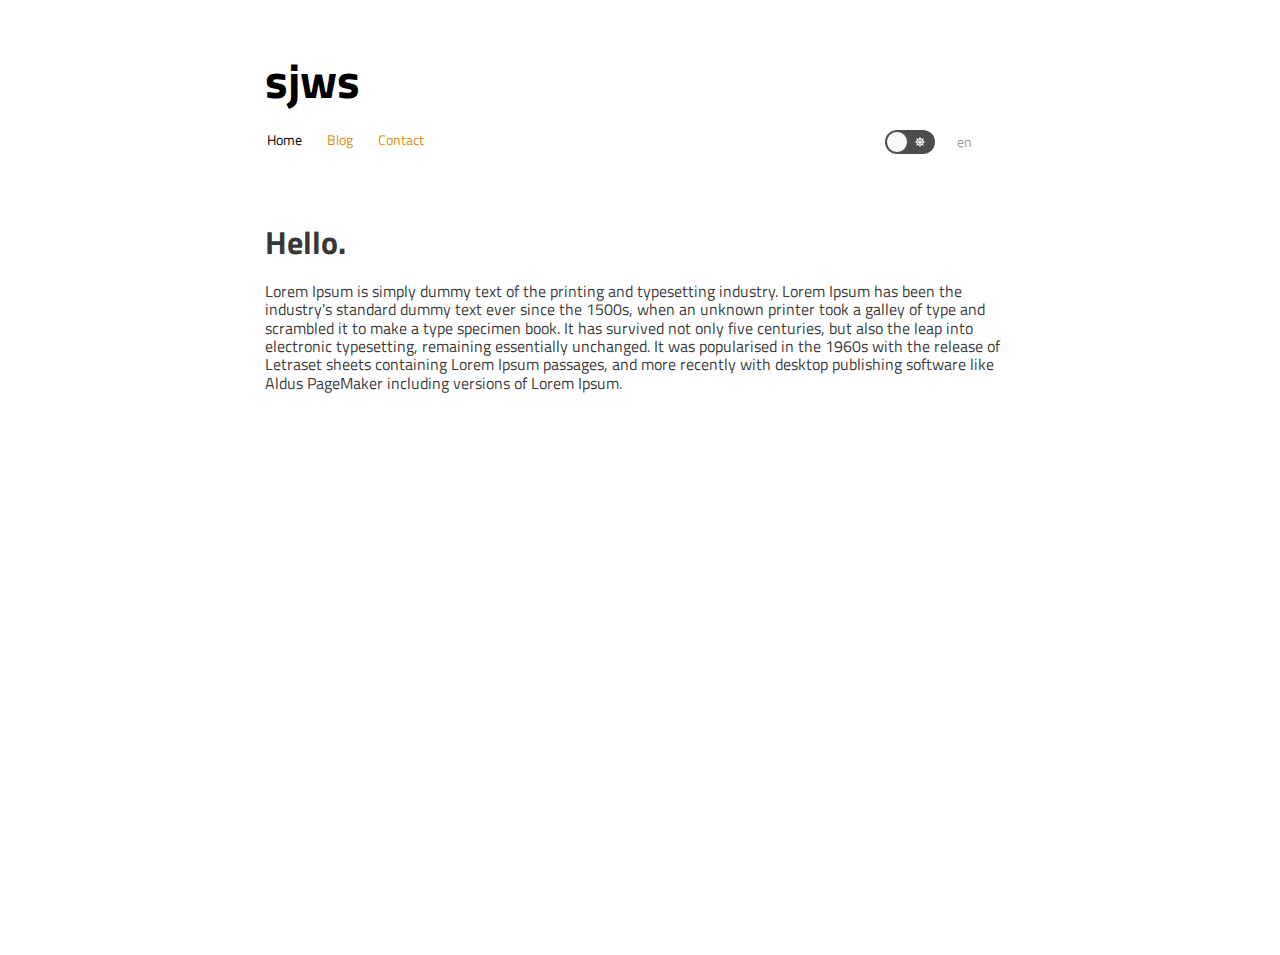
<file: index.html>
<!DOCTYPE html><html lang="en"><head><meta charSet="utf-8"/><meta http-equiv="x-ua-compatible" content="ie=edge"/><meta name="viewport" content="width=device-width, initial-scale=1, shrink-to-fit=no"/><style data-href="/styles.135aa6dd56ef7aba73d2.css" data-identity="gatsby-global-css">code[class*=language-],pre[class*=language-]{color:#a9b7c6;direction:ltr;font-family:Ubuntu Mono,SFMono-Regular,Consolas,Roboto Mono,Droid Sans Mono,Liberation Mono,Menlo,Courier,monospace;-webkit-hyphens:none;-ms-hyphens:none;hyphens:none;line-height:1.5;-moz-tab-size:4;-o-tab-size:4;tab-size:4;text-align:left;white-space:pre;word-break:normal;word-spacing:normal}code[class*=language-]::selection,code[class*=language-] ::selection,pre[class*=language-]::selection,pre[class*=language-] ::selection{background:rgba(33,66,131,.85);color:inherit}pre[class*=language-]{margin:.5em 0;overflow:auto;padding:1em}:not(pre)>code[class*=language-],pre[class*=language-]{background:#2b2b2b}:not(pre)>code[class*=language-]{border-radius:.3em;padding:.1em}.token.cdata,.token.comment,.token.prolog{color:grey}.token.atrule,.token.boolean,.token.delimiter,.token.important,.token.keyword,.token.selector{color:#cc7832}.token.attr-name,.token.operator,.token.punctuation{color:#a9b7c6}.token.builtin,.token.doctype,.token.tag,.token.tag .punctuation{color:#e8bf6a}.token.entity,.token.number,.token.symbol{color:#6897bb}.token.constant,.token.property,.token.variable{color:#9876aa}.token.char,.token.string{color:#6a8759}.token.attr-value,.token.attr-value .punctuation{color:#a5c261}.token.attr-value .punctuation:first-child{color:#a9b7c6}.token.url{color:#287bde;text-decoration:underline}.token.function{color:#ffc66d}.token.regex{background:#364135}.token.bold{font-weight:700}.token.italic{font-style:italic}.token.inserted{background:#294436}.token.deleted{background:#484a4a}code.language-css .token.property,code.language-css .token.property+.token.punctuation{color:#a9b7c6}code.language-css .token.id,code.language-css .token.selector>.token.attribute,code.language-css .token.selector>.token.class,code.language-css .token.selector>.token.pseudo-class,code.language-css .token.selector>.token.pseudo-element{color:#ffc66d}
 
/*! normalize.css v8.0.1 | MIT License | github.com/necolas/normalize.css */html{line-height:1.15}main{display:block}h1{font-size:2em;margin:.67em 0}hr{box-sizing:content-box;height:0;overflow:visible}pre{font-family:monospace,monospace;font-size:1em}abbr[title]{border-bottom:none;text-decoration:underline;-webkit-text-decoration:underline dotted;text-decoration:underline dotted}b,strong{font-weight:bolder}code,kbd,samp{font-family:monospace,monospace;font-size:1em}small{font-size:80%}sub,sup{font-size:75%;line-height:0;position:relative;vertical-align:baseline}sub{bottom:-.25em}sup{top:-.5em}button,input,optgroup,select,textarea{font-family:inherit;font-size:100%;line-height:1.15;margin:0}button,input{overflow:visible}button,select{text-transform:none}[type=button],[type=reset],[type=submit],button{-webkit-appearance:button}[type=button]::-moz-focus-inner,[type=reset]::-moz-focus-inner,[type=submit]::-moz-focus-inner,button::-moz-focus-inner{border-style:none;padding:0}[type=button]:-moz-focusring,[type=reset]:-moz-focusring,[type=submit]:-moz-focusring,button:-moz-focusring{outline:1px dotted ButtonText}fieldset{padding:.35em .75em .625em}legend{box-sizing:border-box;color:inherit;display:table;max-width:100%;padding:0;white-space:normal}progress{vertical-align:baseline}textarea{overflow:auto}[type=checkbox],[type=radio]{box-sizing:border-box;padding:0}[type=number]::-webkit-inner-spin-button,[type=number]::-webkit-outer-spin-button{height:auto}[type=search]{-webkit-appearance:textfield;outline-offset:-2px}[type=search]::-webkit-search-decoration{-webkit-appearance:none}::-webkit-file-upload-button{-webkit-appearance:button;font:inherit}details{display:block}summary{display:list-item}[hidden]{display:none}.command-line-prompt{border-right:1px solid #999;display:block;float:left;font-size:100%;letter-spacing:-1px;margin-right:1em;pointer-events:none}.command-line-prompt,.react-toggle{-webkit-user-select:none;-ms-user-select:none;user-select:none}.react-toggle{-webkit-touch-callout:none;-webkit-tap-highlight-color:rgba(0,0,0,0);-webkit-tap-highlight-color:transparent;background-color:transparent;border:0;cursor:pointer;display:inline-block;padding:0;position:relative;touch-action:pan-x}.react-toggle-screenreader-only{clip:rect(0 0 0 0);border:0;height:1px;margin:-1px;overflow:hidden;padding:0;position:absolute;width:1px}.react-toggle--disabled{cursor:not-allowed;opacity:.5;transition:opacity .25s}.react-toggle-track{background-color:#4d4d4d;border-radius:30px;height:24px;padding:0;transition:all .2s ease;width:50px}.react-toggle:hover:not(.react-toggle--disabled) .react-toggle-track{background-color:#000}.react-toggle--checked .react-toggle-track{background-color:#19ab27}.react-toggle--checked:hover:not(.react-toggle--disabled) .react-toggle-track{background-color:#128d15}.react-toggle-track-check{bottom:0;height:10px;left:8px;line-height:0;margin-bottom:auto;margin-top:auto;opacity:0;position:absolute;top:0;transition:opacity .25s ease;width:14px}.react-toggle--checked .react-toggle-track-check,.react-toggle-track-x{opacity:1;transition:opacity .25s ease}.react-toggle-track-x{bottom:0;height:10px;line-height:0;margin-bottom:auto;margin-top:auto;position:absolute;right:10px;top:0;width:10px}.react-toggle--checked .react-toggle-track-x{opacity:0}.react-toggle-thumb{background-color:#fafafa;border:1px solid #4d4d4d;border-radius:50%;box-sizing:border-box;height:22px;left:1px;position:absolute;top:1px;transition:all .5s cubic-bezier(.23,1,.32,1) 0ms;transition:all .25s ease;width:22px}.react-toggle--checked .react-toggle-thumb{border-color:#19ab27;left:27px}.react-toggle--focus .react-toggle-thumb{box-shadow:0 0 2px 3px #0099e0}.react-toggle:active:not(.react-toggle--disabled) .react-toggle-thumb{box-shadow:0 0 5px 5px #0099e0}.NavigationBar-module--nav-list--FMX4D{display:flex;list-style-type:none;margin:0}.NavigationBar-module--nav-item--2yyVE{color:var(--primary-color);font-size:.9rem;margin-right:1.3rem;padding:0 2px;position:relative;text-decoration:none;transition:all .2s ease-in-out}.NavigationBar-module--nav-item--2yyVE:after,.NavigationBar-module--nav-item--2yyVE:before{background-color:var(--primary-color-focus);bottom:-7px;content:"";height:2px;margin:2px 0 0;opacity:0;position:absolute;transition:all .2s ease-in-out;transition-duration:.25s;width:0}.NavigationBar-module--nav-item--2yyVE.NavigationBar-module--dark-theme--8oD2E:after,.NavigationBar-module--nav-item--2yyVE.NavigationBar-module--dark-theme--8oD2E:before{background-color:var(--primary-color-focus-dark)}.NavigationBar-module--nav-item--2yyVE:before{left:50%}.NavigationBar-module--nav-item--2yyVE:after{right:50%}.NavigationBar-module--nav-item--2yyVE:hover{cursor:pointer}.NavigationBar-module--nav-item--2yyVE:hover:after,.NavigationBar-module--nav-item--2yyVE:hover:before{opacity:1;width:50%}.NavigationBar-module--active-nav-item--9zU2I{color:var(--text-color)}.Dropdown-module--dropdown--\+\+grW{display:inline-block;position:relative}.Dropdown-module--dropdown--\+\+grW ul{background-color:#fff;box-shadow:0 8px 16px 0 rgba(0,0,0,.2);font-weight:700;list-style-type:none;margin:0;padding:0;position:absolute;right:0;top:45px;width:80px;z-index:1}.Dropdown-module--dropdown--\+\+grW.Dropdown-module--dark-theme--65fHa ul{background-color:var(--website-background-color-dark)}.Dropdown-module--dropdown--\+\+grW li{padding:8px 16px}.Dropdown-module--dropdown--\+\+grW li a{text-decoration:none}.Dropdown-module--dropdown--\+\+grW button{background:none;border:none;color:inherit;cursor:pointer;font:inherit;outline:inherit;padding:0}.Dropdown-module--button--3-wGe{color:#999;font-size:.9rem;margin-right:1.3rem;padding:0 2px;position:relative;text-decoration:none;transition:all .2s ease-in-out}.Dropdown-module--button--3-wGe:after,.Dropdown-module--button--3-wGe:before{background-color:var(--website-primary-color);bottom:-7px;content:"";height:2px;margin:2px 0 0;opacity:0;position:absolute;transition:all .2s ease-in-out;transition-duration:.25s;width:0}.Dropdown-module--button--3-wGe.Dropdown-module--dark-theme--65fHa:after,.Dropdown-module--button--3-wGe.Dropdown-module--dark-theme--65fHa:before{background-color:var(--website-primary-color-dark)}.Dropdown-module--button--3-wGe:before{left:50%}.Dropdown-module--button--3-wGe:after{right:50%}.Dropdown-module--button--3-wGe:hover{color:#666;cursor:pointer}.Dropdown-module--button--3-wGe:hover:after,.Dropdown-module--button--3-wGe:hover:before{opacity:1;width:50%}.custom-toggle.react-toggle--checked .react-toggle-track,.custom-toggle:hover.react-toggle--checked .react-toggle-track{background-color:var(--website-primary-color-dark)}.Header-module--header--8eixD{padding:1rem 0 3rem}.Header-module--right-side--wsYcX{align-items:center;display:flex;flex-direction:row;justify-content:space-evenly;width:150px}.Header-module--title--ETj7Q{color:var(--text-color);font-size:3rem;text-decoration:none}.Header-module--navbar-container--7GX0M{display:flex;flex-direction:row;justify-content:space-between}.Header-module--toggle--5vGA9.Header-module--dark-theme--lAhq3.Header-module--react-toggle--checked--oFyG4 .Header-module--react-toggle-track--CnzEj{background-color:var(--website-primary-color-dark)}html{--website-primary-color:#d69212;--website-primary-color-focus:#fdb838;--website-primary-color-dark:#4294fc;--website-primary-color-focus-dark:#5ca4ff;--website-background-color-dark:#333;--website-background-color-dark-accent:#444;font-family:-apple-system,Titillium Web,BlinkMacSystemFont,Segoe UI,Roboto,Oxygen,Ubuntu,Cantarell,Fira Sans,Droid Sans,Helvetica Neue,sans-serif}body{--primary-color:var(--website-primary-color);--primary-color-focus:var(--website-primary-color-focus);--text-color:#000}body.dark-theme{--primary-color:var(--website-primary-color-dark);--primary-color-focus:var(--website-primary-color-focus-dark);--text-color:#fff}html{-ms-text-size-adjust:100%;-webkit-text-size-adjust:100%;scroll-behavior:smooth}@media only screen and (max-width:480px){html{font-size:100%}}body{-webkit-font-smoothing:antialiased;-moz-osx-font-smoothing:grayscale;word-wrap:break-word;text-rendering:optimizeLegibility;-ms-font-feature-settings:"kern","liga","clig","calt";-webkit-font-feature-settings:"kern","liga","clig","calt";font-feature-settings:"kern","liga","clig","calt";color:rgba(0,0,0,.8);font-kerning:normal;font-weight:400;margin:0}body.dark-theme{background-color:var(--website-background-color-dark)}body.dark-theme h1{color:var(--primary-color)}body.dark-theme h1,body.dark-theme h2,body.dark-theme h3,body.dark-theme h4,body.dark-theme h5,body.dark-theme h6,body.dark-theme li,body.dark-theme p,body.dark-theme span.katex{color:#fff;font-weight:700}a{-webkit-text-decoration-skip:objects;background-color:transparent;color:var(--primary-color);text-decoration:none;transition:color .25s ease-in-out 0s}a:active,a:hover{color:var(--primary-color-focus);outline-width:0}img{border-style:none}svg:not(:root){overflow:hidden}code,kbd,pre,samp{font-family:Ubuntu Mono,SFMono-Regular,Consolas,Roboto Mono,Droid Sans Mono,Liberation Mono,Menlo,Courier,monospace;font-size:1em}*,:after,:before{box-sizing:inherit}ol,ul{padding:0}.command-line-prompt>span:before{color:#999;content:" ";display:block;padding-right:.8em}.command-line-prompt>span[data-user]:before{content:"[" attr(data-user) "@" attr(data-host) "] $"}.command-line-prompt>span[data-user=root]:before{content:"[" attr(data-user) "@" attr(data-host) "] #"}.command-line-prompt>span[data-prompt]:before{content:attr(data-prompt)}@font-face{font-family:KaTeX_AMS;font-style:normal;font-weight:400;src:url(/static/KaTeX_AMS-Regular-73ea273a72f4aca30ca528cf9117470a.woff2) format("woff2"),url(/static/KaTeX_AMS-Regular-d562e886c52f12660a41eea8d05af757.woff) format("woff"),url(/static/KaTeX_AMS-Regular-853be92419a6c3766b9afe7a7c3e32fa.ttf) format("truetype")}@font-face{font-family:KaTeX_Caligraphic;font-style:normal;font-weight:700;src:url([data-uri]) format("woff2"),url([data-uri]) format("woff"),url(/static/KaTeX_Caligraphic-Bold-7489a2fbfb9bfe70442031a27fb57a21.ttf) format("truetype")}@font-face{font-family:KaTeX_Caligraphic;font-style:normal;font-weight:400;src:url([data-uri]) format("woff2"),url([data-uri]) format("woff"),url(/static/KaTeX_Caligraphic-Regular-7e873d3833eb108a0758be45cd29e907.ttf) format("truetype")}@font-face{font-family:KaTeX_Fraktur;font-style:normal;font-weight:700;src:url(/static/KaTeX_Fraktur-Bold-931d67ea207ab37ee693ff155ff4d7a6.woff2) format("woff2"),url(/static/KaTeX_Fraktur-Bold-354501bac435c3264834b80301089bad.woff) format("woff"),url(/static/KaTeX_Fraktur-Bold-4c761b3711973ab04edf7ea6f1fbacdc.ttf) format("truetype")}@font-face{font-family:KaTeX_Fraktur;font-style:normal;font-weight:400;src:url(/static/KaTeX_Fraktur-Regular-172d3529b26f8cedef6b5ddef7546e02.woff2) format("woff2"),url(/static/KaTeX_Fraktur-Regular-6fdf0ac577be0ba82a4c9a89b8eef91b.woff) format("woff"),url(/static/KaTeX_Fraktur-Regular-ed305b5434865e06ffde7da0d28101af.ttf) format("truetype")}@font-face{font-family:KaTeX_Main;font-style:normal;font-weight:700;src:url(/static/KaTeX_Main-Bold-39890742bc957b368704509bb2f4163c.woff2) format("woff2"),url(/static/KaTeX_Main-Bold-0c3b8929d377c0e9b2f3a9c872e3337b.woff) format("woff"),url(/static/KaTeX_Main-Bold-8169508bf58f8bd92ad8a768ede68a18.ttf) format("truetype")}@font-face{font-family:KaTeX_Main;font-style:italic;font-weight:700;src:url(/static/KaTeX_Main-BoldItalic-20f389c4120be058d80a3cd6a2f5a9b9.woff2) format("woff2"),url(/static/KaTeX_Main-BoldItalic-428978dc7837d46de0916f266f5a43df.woff) format("woff"),url(/static/KaTeX_Main-BoldItalic-828abcb200061cffbaae1f0498f821a8.ttf) format("truetype")}@font-face{font-family:KaTeX_Main;font-style:italic;font-weight:400;src:url(/static/KaTeX_Main-Italic-fe2176f79edaa716e6212cca53949439.woff2) format("woff2"),url(/static/KaTeX_Main-Italic-fd947498bc16392e76c23adf58513fb3.woff) format("woff"),url(/static/KaTeX_Main-Italic-fa675e5e4bec9eb250b6a8cac09b189b.ttf) format("truetype")}@font-face{font-family:KaTeX_Main;font-style:normal;font-weight:400;src:url(/static/KaTeX_Main-Regular-f650f111a3b890d116f1ba740b7e3de3.woff2) format("woff2"),url(/static/KaTeX_Main-Regular-4f35fbcc9ee8614c2bcc8c28314db234.woff) format("woff"),url(/static/KaTeX_Main-Regular-9eba1d77abcf2aa6e94e823d52be546b.ttf) format("truetype")}@font-face{font-family:KaTeX_Math;font-style:italic;font-weight:700;src:url(/static/KaTeX_Math-BoldItalic-dcbcbd93bac0470b462db6f9708a658c.woff2) format("woff2"),url(/static/KaTeX_Math-BoldItalic-3f07ed67f06c720120cedd0bad5f60e2.woff) format("woff"),url(/static/KaTeX_Math-BoldItalic-bf2d440b3a42ea78a998ccd32eb09d88.ttf) format("truetype")}@font-face{font-family:KaTeX_Math;font-style:italic;font-weight:400;src:url(/static/KaTeX_Math-Italic-6d3d25f4820d0da8f01fa3d2c7cbb8c2.woff2) format("woff2"),url(/static/KaTeX_Math-Italic-96759856b4e70f3a83385d07e0d33b03.woff) format("woff"),url(/static/KaTeX_Math-Italic-8a5f936332e8028c7278a3a25db00925.ttf) format("truetype")}@font-face{font-family:"KaTeX_SansSerif";font-style:normal;font-weight:700;src:url(/static/KaTeX_SansSerif-Bold-95591a929f0d32aa282a90ba5acf81f0.woff2) format("woff2"),url(/static/KaTeX_SansSerif-Bold-b9cd458ac6d5889ff9c388cf91b8ad51.woff) format("woff"),url(/static/KaTeX_SansSerif-Bold-5b49f4993ae22d7975b413caed1a4c01.ttf) format("truetype")}@font-face{font-family:"KaTeX_SansSerif";font-style:italic;font-weight:400;src:url(/static/KaTeX_SansSerif-Italic-7d393d382f3e7fb1c637280a90a3434b.woff2) format("woff2"),url(/static/KaTeX_SansSerif-Italic-8d593cfaa96238d5e2f8af9e11cc5a68.woff) format("woff"),url(/static/KaTeX_SansSerif-Italic-b257a18c016f37ee45430f59757a0db9.ttf) format("truetype")}@font-face{font-family:"KaTeX_SansSerif";font-style:normal;font-weight:400;src:url(/static/KaTeX_SansSerif-Regular-cd5e231e0cc53b2cb2c029b09b917782.woff2) format("woff2"),url(/static/KaTeX_SansSerif-Regular-02271ec5cb9f5b4588ac53d7efbe6de8.woff) format("woff"),url(/static/KaTeX_SansSerif-Regular-2f7bc363fc5424ebda5903f74c404a99.ttf) format("truetype")}@font-face{font-family:KaTeX_Script;font-style:normal;font-weight:400;src:url([data-uri]) format("woff2"),url(/static/KaTeX_Script-Regular-073b3402d036714b43709614d1da717a.woff) format("woff"),url(/static/KaTeX_Script-Regular-fc9ba5249878cd8f8d885c1f42b0f43d.ttf) format("truetype")}@font-face{font-family:KaTeX_Size1;font-style:normal;font-weight:400;src:url([data-uri]) format("woff2"),url([data-uri]) format("woff"),url(/static/KaTeX_Size1-Regular-6de7d4b539221a49e9e241b734653ecf.ttf) format("truetype")}@font-face{font-family:KaTeX_Size2;font-style:normal;font-weight:400;src:url([data-uri]) format("woff2"),url([data-uri]) format("woff"),url(/static/KaTeX_Size2-Regular-57f5c1837853986ea1dbadbb8f4f6074.ttf) format("truetype")}@font-face{font-family:KaTeX_Size3;font-style:normal;font-weight:400;src:url([data-uri]) format("woff2"),url([data-uri]) format("woff"),url([data-uri]) format("truetype")}@font-face{font-family:KaTeX_Size4;font-style:normal;font-weight:400;src:url([data-uri]) format("woff2"),url([data-uri]) format("woff"),url(/static/KaTeX_Size4-Regular-4ad7c7e8bb8d10a34bb7c4bb567cef92.ttf) format("truetype")}@font-face{font-family:KaTeX_Typewriter;font-style:normal;font-weight:400;src:url(/static/KaTeX_Typewriter-Regular-c295e7f71970f03c0549228b1c18120a.woff2) format("woff2"),url(/static/KaTeX_Typewriter-Regular-4c6b94fd1d07f8beff7cf3364d4d4555.woff) format("woff"),url(/static/KaTeX_Typewriter-Regular-c5c02d763c89380dcb4ed359e15d0897.ttf) format("truetype")}.katex{text-rendering:auto;font:normal 1.21em KaTeX_Main,Times New Roman,serif;line-height:1.2;text-indent:0}.katex *{-ms-high-contrast-adjust:none!important;border-color:currentColor}.katex .katex-version:after{content:"0.15.1"}.katex .katex-mathml{clip:rect(1px,1px,1px,1px);border:0;height:1px;overflow:hidden;padding:0;position:absolute;width:1px}.katex .katex-html>.newline{display:block}.katex .base{position:relative;white-space:nowrap;width:-webkit-min-content;width:min-content}.katex .base,.katex .strut{display:inline-block}.katex .textbf{font-weight:700}.katex .textit{font-style:italic}.katex .textrm{font-family:KaTeX_Main}.katex .textsf{font-family:KaTeX_SansSerif}.katex .texttt{font-family:KaTeX_Typewriter}.katex .mathnormal{font-family:KaTeX_Math;font-style:italic}.katex .mathit{font-family:KaTeX_Main;font-style:italic}.katex .mathrm{font-style:normal}.katex .mathbf{font-family:KaTeX_Main;font-weight:700}.katex .boldsymbol{font-family:KaTeX_Math;font-style:italic;font-weight:700}.katex .amsrm,.katex .mathbb,.katex .textbb{font-family:KaTeX_AMS}.katex .mathcal{font-family:KaTeX_Caligraphic}.katex .mathfrak,.katex .textfrak{font-family:KaTeX_Fraktur}.katex .mathtt{font-family:KaTeX_Typewriter}.katex .mathscr,.katex .textscr{font-family:KaTeX_Script}.katex .mathsf,.katex .textsf{font-family:KaTeX_SansSerif}.katex .mathboldsf,.katex .textboldsf{font-family:KaTeX_SansSerif;font-weight:700}.katex .mathitsf,.katex .textitsf{font-family:KaTeX_SansSerif;font-style:italic}.katex .mainrm{font-family:KaTeX_Main;font-style:normal}.katex .vlist-t{border-collapse:collapse;display:inline-table;table-layout:fixed}.katex .vlist-r{display:table-row}.katex .vlist{display:table-cell;position:relative;vertical-align:bottom}.katex .vlist>span{display:block;height:0;position:relative}.katex .vlist>span>span{display:inline-block}.katex .vlist>span>.pstrut{overflow:hidden;width:0}.katex .vlist-t2{margin-right:-2px}.katex .vlist-s{display:table-cell;font-size:1px;min-width:2px;vertical-align:bottom;width:2px}.katex .vbox{align-items:baseline;display:inline-flex;flex-direction:column}.katex .hbox{width:100%}.katex .hbox,.katex .thinbox{display:inline-flex;flex-direction:row}.katex .thinbox{max-width:0;width:0}.katex .msupsub{text-align:left}.katex .mfrac>span>span{text-align:center}.katex .mfrac .frac-line{border-bottom-style:solid;display:inline-block;width:100%}.katex .hdashline,.katex .hline,.katex .mfrac .frac-line,.katex .overline .overline-line,.katex .rule,.katex .underline .underline-line{min-height:1px}.katex .mspace{display:inline-block}.katex .clap,.katex .llap,.katex .rlap{position:relative;width:0}.katex .clap>.inner,.katex .llap>.inner,.katex .rlap>.inner{position:absolute}.katex .clap>.fix,.katex .llap>.fix,.katex .rlap>.fix{display:inline-block}.katex .llap>.inner{right:0}.katex .clap>.inner,.katex .rlap>.inner{left:0}.katex .clap>.inner>span{margin-left:-50%;margin-right:50%}.katex .rule{border:0 solid;display:inline-block;position:relative}.katex .hline,.katex .overline .overline-line,.katex .underline .underline-line{border-bottom-style:solid;display:inline-block;width:100%}.katex .hdashline{border-bottom-style:dashed;display:inline-block;width:100%}.katex .sqrt>.root{margin-left:.27777778em;margin-right:-.55555556em}.katex .fontsize-ensurer.reset-size1.size1,.katex .sizing.reset-size1.size1{font-size:1em}.katex .fontsize-ensurer.reset-size1.size2,.katex .sizing.reset-size1.size2{font-size:1.2em}.katex .fontsize-ensurer.reset-size1.size3,.katex .sizing.reset-size1.size3{font-size:1.4em}.katex .fontsize-ensurer.reset-size1.size4,.katex .sizing.reset-size1.size4{font-size:1.6em}.katex .fontsize-ensurer.reset-size1.size5,.katex .sizing.reset-size1.size5{font-size:1.8em}.katex .fontsize-ensurer.reset-size1.size6,.katex .sizing.reset-size1.size6{font-size:2em}.katex .fontsize-ensurer.reset-size1.size7,.katex .sizing.reset-size1.size7{font-size:2.4em}.katex .fontsize-ensurer.reset-size1.size8,.katex .sizing.reset-size1.size8{font-size:2.88em}.katex .fontsize-ensurer.reset-size1.size9,.katex .sizing.reset-size1.size9{font-size:3.456em}.katex .fontsize-ensurer.reset-size1.size10,.katex .sizing.reset-size1.size10{font-size:4.148em}.katex .fontsize-ensurer.reset-size1.size11,.katex .sizing.reset-size1.size11{font-size:4.976em}.katex .fontsize-ensurer.reset-size2.size1,.katex .sizing.reset-size2.size1{font-size:.83333333em}.katex .fontsize-ensurer.reset-size2.size2,.katex .sizing.reset-size2.size2{font-size:1em}.katex .fontsize-ensurer.reset-size2.size3,.katex .sizing.reset-size2.size3{font-size:1.16666667em}.katex .fontsize-ensurer.reset-size2.size4,.katex .sizing.reset-size2.size4{font-size:1.33333333em}.katex .fontsize-ensurer.reset-size2.size5,.katex .sizing.reset-size2.size5{font-size:1.5em}.katex .fontsize-ensurer.reset-size2.size6,.katex .sizing.reset-size2.size6{font-size:1.66666667em}.katex .fontsize-ensurer.reset-size2.size7,.katex .sizing.reset-size2.size7{font-size:2em}.katex .fontsize-ensurer.reset-size2.size8,.katex .sizing.reset-size2.size8{font-size:2.4em}.katex .fontsize-ensurer.reset-size2.size9,.katex .sizing.reset-size2.size9{font-size:2.88em}.katex .fontsize-ensurer.reset-size2.size10,.katex .sizing.reset-size2.size10{font-size:3.45666667em}.katex .fontsize-ensurer.reset-size2.size11,.katex .sizing.reset-size2.size11{font-size:4.14666667em}.katex .fontsize-ensurer.reset-size3.size1,.katex .sizing.reset-size3.size1{font-size:.71428571em}.katex .fontsize-ensurer.reset-size3.size2,.katex .sizing.reset-size3.size2{font-size:.85714286em}.katex .fontsize-ensurer.reset-size3.size3,.katex .sizing.reset-size3.size3{font-size:1em}.katex .fontsize-ensurer.reset-size3.size4,.katex .sizing.reset-size3.size4{font-size:1.14285714em}.katex .fontsize-ensurer.reset-size3.size5,.katex .sizing.reset-size3.size5{font-size:1.28571429em}.katex .fontsize-ensurer.reset-size3.size6,.katex .sizing.reset-size3.size6{font-size:1.42857143em}.katex .fontsize-ensurer.reset-size3.size7,.katex .sizing.reset-size3.size7{font-size:1.71428571em}.katex .fontsize-ensurer.reset-size3.size8,.katex .sizing.reset-size3.size8{font-size:2.05714286em}.katex .fontsize-ensurer.reset-size3.size9,.katex .sizing.reset-size3.size9{font-size:2.46857143em}.katex .fontsize-ensurer.reset-size3.size10,.katex .sizing.reset-size3.size10{font-size:2.96285714em}.katex .fontsize-ensurer.reset-size3.size11,.katex .sizing.reset-size3.size11{font-size:3.55428571em}.katex .fontsize-ensurer.reset-size4.size1,.katex .sizing.reset-size4.size1{font-size:.625em}.katex .fontsize-ensurer.reset-size4.size2,.katex .sizing.reset-size4.size2{font-size:.75em}.katex .fontsize-ensurer.reset-size4.size3,.katex .sizing.reset-size4.size3{font-size:.875em}.katex .fontsize-ensurer.reset-size4.size4,.katex .sizing.reset-size4.size4{font-size:1em}.katex .fontsize-ensurer.reset-size4.size5,.katex .sizing.reset-size4.size5{font-size:1.125em}.katex .fontsize-ensurer.reset-size4.size6,.katex .sizing.reset-size4.size6{font-size:1.25em}.katex .fontsize-ensurer.reset-size4.size7,.katex .sizing.reset-size4.size7{font-size:1.5em}.katex .fontsize-ensurer.reset-size4.size8,.katex .sizing.reset-size4.size8{font-size:1.8em}.katex .fontsize-ensurer.reset-size4.size9,.katex .sizing.reset-size4.size9{font-size:2.16em}.katex .fontsize-ensurer.reset-size4.size10,.katex .sizing.reset-size4.size10{font-size:2.5925em}.katex .fontsize-ensurer.reset-size4.size11,.katex .sizing.reset-size4.size11{font-size:3.11em}.katex .fontsize-ensurer.reset-size5.size1,.katex .sizing.reset-size5.size1{font-size:.55555556em}.katex .fontsize-ensurer.reset-size5.size2,.katex .sizing.reset-size5.size2{font-size:.66666667em}.katex .fontsize-ensurer.reset-size5.size3,.katex .sizing.reset-size5.size3{font-size:.77777778em}.katex .fontsize-ensurer.reset-size5.size4,.katex .sizing.reset-size5.size4{font-size:.88888889em}.katex .fontsize-ensurer.reset-size5.size5,.katex .sizing.reset-size5.size5{font-size:1em}.katex .fontsize-ensurer.reset-size5.size6,.katex .sizing.reset-size5.size6{font-size:1.11111111em}.katex .fontsize-ensurer.reset-size5.size7,.katex .sizing.reset-size5.size7{font-size:1.33333333em}.katex .fontsize-ensurer.reset-size5.size8,.katex .sizing.reset-size5.size8{font-size:1.6em}.katex .fontsize-ensurer.reset-size5.size9,.katex .sizing.reset-size5.size9{font-size:1.92em}.katex .fontsize-ensurer.reset-size5.size10,.katex .sizing.reset-size5.size10{font-size:2.30444444em}.katex .fontsize-ensurer.reset-size5.size11,.katex .sizing.reset-size5.size11{font-size:2.76444444em}.katex .fontsize-ensurer.reset-size6.size1,.katex .sizing.reset-size6.size1{font-size:.5em}.katex .fontsize-ensurer.reset-size6.size2,.katex .sizing.reset-size6.size2{font-size:.6em}.katex .fontsize-ensurer.reset-size6.size3,.katex .sizing.reset-size6.size3{font-size:.7em}.katex .fontsize-ensurer.reset-size6.size4,.katex .sizing.reset-size6.size4{font-size:.8em}.katex .fontsize-ensurer.reset-size6.size5,.katex .sizing.reset-size6.size5{font-size:.9em}.katex .fontsize-ensurer.reset-size6.size6,.katex .sizing.reset-size6.size6{font-size:1em}.katex .fontsize-ensurer.reset-size6.size7,.katex .sizing.reset-size6.size7{font-size:1.2em}.katex .fontsize-ensurer.reset-size6.size8,.katex .sizing.reset-size6.size8{font-size:1.44em}.katex .fontsize-ensurer.reset-size6.size9,.katex .sizing.reset-size6.size9{font-size:1.728em}.katex .fontsize-ensurer.reset-size6.size10,.katex .sizing.reset-size6.size10{font-size:2.074em}.katex .fontsize-ensurer.reset-size6.size11,.katex .sizing.reset-size6.size11{font-size:2.488em}.katex .fontsize-ensurer.reset-size7.size1,.katex .sizing.reset-size7.size1{font-size:.41666667em}.katex .fontsize-ensurer.reset-size7.size2,.katex .sizing.reset-size7.size2{font-size:.5em}.katex .fontsize-ensurer.reset-size7.size3,.katex .sizing.reset-size7.size3{font-size:.58333333em}.katex .fontsize-ensurer.reset-size7.size4,.katex .sizing.reset-size7.size4{font-size:.66666667em}.katex .fontsize-ensurer.reset-size7.size5,.katex .sizing.reset-size7.size5{font-size:.75em}.katex .fontsize-ensurer.reset-size7.size6,.katex .sizing.reset-size7.size6{font-size:.83333333em}.katex .fontsize-ensurer.reset-size7.size7,.katex .sizing.reset-size7.size7{font-size:1em}.katex .fontsize-ensurer.reset-size7.size8,.katex .sizing.reset-size7.size8{font-size:1.2em}.katex .fontsize-ensurer.reset-size7.size9,.katex .sizing.reset-size7.size9{font-size:1.44em}.katex .fontsize-ensurer.reset-size7.size10,.katex .sizing.reset-size7.size10{font-size:1.72833333em}.katex .fontsize-ensurer.reset-size7.size11,.katex .sizing.reset-size7.size11{font-size:2.07333333em}.katex .fontsize-ensurer.reset-size8.size1,.katex .sizing.reset-size8.size1{font-size:.34722222em}.katex .fontsize-ensurer.reset-size8.size2,.katex .sizing.reset-size8.size2{font-size:.41666667em}.katex .fontsize-ensurer.reset-size8.size3,.katex .sizing.reset-size8.size3{font-size:.48611111em}.katex .fontsize-ensurer.reset-size8.size4,.katex .sizing.reset-size8.size4{font-size:.55555556em}.katex .fontsize-ensurer.reset-size8.size5,.katex .sizing.reset-size8.size5{font-size:.625em}.katex .fontsize-ensurer.reset-size8.size6,.katex .sizing.reset-size8.size6{font-size:.69444444em}.katex .fontsize-ensurer.reset-size8.size7,.katex .sizing.reset-size8.size7{font-size:.83333333em}.katex .fontsize-ensurer.reset-size8.size8,.katex .sizing.reset-size8.size8{font-size:1em}.katex .fontsize-ensurer.reset-size8.size9,.katex .sizing.reset-size8.size9{font-size:1.2em}.katex .fontsize-ensurer.reset-size8.size10,.katex .sizing.reset-size8.size10{font-size:1.44027778em}.katex .fontsize-ensurer.reset-size8.size11,.katex .sizing.reset-size8.size11{font-size:1.72777778em}.katex .fontsize-ensurer.reset-size9.size1,.katex .sizing.reset-size9.size1{font-size:.28935185em}.katex .fontsize-ensurer.reset-size9.size2,.katex .sizing.reset-size9.size2{font-size:.34722222em}.katex .fontsize-ensurer.reset-size9.size3,.katex .sizing.reset-size9.size3{font-size:.40509259em}.katex .fontsize-ensurer.reset-size9.size4,.katex .sizing.reset-size9.size4{font-size:.46296296em}.katex .fontsize-ensurer.reset-size9.size5,.katex .sizing.reset-size9.size5{font-size:.52083333em}.katex .fontsize-ensurer.reset-size9.size6,.katex .sizing.reset-size9.size6{font-size:.5787037em}.katex .fontsize-ensurer.reset-size9.size7,.katex .sizing.reset-size9.size7{font-size:.69444444em}.katex .fontsize-ensurer.reset-size9.size8,.katex .sizing.reset-size9.size8{font-size:.83333333em}.katex .fontsize-ensurer.reset-size9.size9,.katex .sizing.reset-size9.size9{font-size:1em}.katex .fontsize-ensurer.reset-size9.size10,.katex .sizing.reset-size9.size10{font-size:1.20023148em}.katex .fontsize-ensurer.reset-size9.size11,.katex .sizing.reset-size9.size11{font-size:1.43981481em}.katex .fontsize-ensurer.reset-size10.size1,.katex .sizing.reset-size10.size1{font-size:.24108004em}.katex .fontsize-ensurer.reset-size10.size2,.katex .sizing.reset-size10.size2{font-size:.28929605em}.katex .fontsize-ensurer.reset-size10.size3,.katex .sizing.reset-size10.size3{font-size:.33751205em}.katex .fontsize-ensurer.reset-size10.size4,.katex .sizing.reset-size10.size4{font-size:.38572806em}.katex .fontsize-ensurer.reset-size10.size5,.katex .sizing.reset-size10.size5{font-size:.43394407em}.katex .fontsize-ensurer.reset-size10.size6,.katex .sizing.reset-size10.size6{font-size:.48216008em}.katex .fontsize-ensurer.reset-size10.size7,.katex .sizing.reset-size10.size7{font-size:.57859209em}.katex .fontsize-ensurer.reset-size10.size8,.katex .sizing.reset-size10.size8{font-size:.69431051em}.katex .fontsize-ensurer.reset-size10.size9,.katex .sizing.reset-size10.size9{font-size:.83317261em}.katex .fontsize-ensurer.reset-size10.size10,.katex .sizing.reset-size10.size10{font-size:1em}.katex .fontsize-ensurer.reset-size10.size11,.katex .sizing.reset-size10.size11{font-size:1.19961427em}.katex .fontsize-ensurer.reset-size11.size1,.katex .sizing.reset-size11.size1{font-size:.20096463em}.katex .fontsize-ensurer.reset-size11.size2,.katex .sizing.reset-size11.size2{font-size:.24115756em}.katex .fontsize-ensurer.reset-size11.size3,.katex .sizing.reset-size11.size3{font-size:.28135048em}.katex .fontsize-ensurer.reset-size11.size4,.katex .sizing.reset-size11.size4{font-size:.32154341em}.katex .fontsize-ensurer.reset-size11.size5,.katex .sizing.reset-size11.size5{font-size:.36173633em}.katex .fontsize-ensurer.reset-size11.size6,.katex .sizing.reset-size11.size6{font-size:.40192926em}.katex .fontsize-ensurer.reset-size11.size7,.katex .sizing.reset-size11.size7{font-size:.48231511em}.katex .fontsize-ensurer.reset-size11.size8,.katex .sizing.reset-size11.size8{font-size:.57877814em}.katex .fontsize-ensurer.reset-size11.size9,.katex .sizing.reset-size11.size9{font-size:.69453376em}.katex .fontsize-ensurer.reset-size11.size10,.katex .sizing.reset-size11.size10{font-size:.83360129em}.katex .fontsize-ensurer.reset-size11.size11,.katex .sizing.reset-size11.size11{font-size:1em}.katex .delimsizing.size1{font-family:KaTeX_Size1}.katex .delimsizing.size2{font-family:KaTeX_Size2}.katex .delimsizing.size3{font-family:KaTeX_Size3}.katex .delimsizing.size4{font-family:KaTeX_Size4}.katex .delimsizing.mult .delim-size1>span{font-family:KaTeX_Size1}.katex .delimsizing.mult .delim-size4>span{font-family:KaTeX_Size4}.katex .nulldelimiter{display:inline-block;width:.12em}.katex .delimcenter,.katex .op-symbol{position:relative}.katex .op-symbol.small-op{font-family:KaTeX_Size1}.katex .op-symbol.large-op{font-family:KaTeX_Size2}.katex .accent>.vlist-t,.katex .op-limits>.vlist-t{text-align:center}.katex .accent .accent-body{position:relative}.katex .accent .accent-body:not(.accent-full){width:0}.katex .overlay{display:block}.katex .mtable .vertical-separator{display:inline-block;min-width:1px}.katex .mtable .arraycolsep{display:inline-block}.katex .mtable .col-align-c>.vlist-t{text-align:center}.katex .mtable .col-align-l>.vlist-t{text-align:left}.katex .mtable .col-align-r>.vlist-t{text-align:right}.katex .svg-align{text-align:left}.katex svg{fill:currentColor;stroke:currentColor;fill-rule:nonzero;fill-opacity:1;stroke-width:1;stroke-linecap:butt;stroke-linejoin:miter;stroke-miterlimit:4;stroke-dasharray:none;stroke-dashoffset:0;stroke-opacity:1;display:block;height:inherit;position:absolute;width:100%}.katex svg path{stroke:none}.katex img{border-style:none;max-height:none;max-width:none;min-height:0;min-width:0}.katex .stretchy{display:block;overflow:hidden;position:relative;width:100%}.katex .stretchy:after,.katex .stretchy:before{content:""}.katex .hide-tail{overflow:hidden;position:relative;width:100%}.katex .halfarrow-left{left:0;overflow:hidden;position:absolute;width:50.2%}.katex .halfarrow-right{overflow:hidden;position:absolute;right:0;width:50.2%}.katex .brace-left{left:0;overflow:hidden;position:absolute;width:25.1%}.katex .brace-center{left:25%;overflow:hidden;position:absolute;width:50%}.katex .brace-right{overflow:hidden;position:absolute;right:0;width:25.1%}.katex .x-arrow-pad{padding:0 .5em}.katex .cd-arrow-pad{padding:0 .55556em 0 .27778em}.katex .mover,.katex .munder,.katex .x-arrow{text-align:center}.katex .boxpad{padding:0 .3em}.katex .fbox,.katex .fcolorbox{border:.04em solid;box-sizing:border-box}.katex .cancel-pad{padding:0 .2em}.katex .cancel-lap{margin-left:-.2em;margin-right:-.2em}.katex .sout{border-bottom-style:solid;border-bottom-width:.08em}.katex .angl{border-right:.049em solid;border-top:.049em solid;box-sizing:border-box;margin-right:.03889em}.katex .anglpad{padding:0 .03889em}.katex .eqn-num:before{content:"(" counter(katexEqnNo) ")";counter-increment:katexEqnNo}.katex .mml-eqn-num:before{content:"(" counter(mmlEqnNo) ")";counter-increment:mmlEqnNo}.katex .mtr-glue{width:50%}.katex .cd-vert-arrow{display:inline-block;position:relative}.katex .cd-label-left{display:inline-block;position:absolute;right:calc(50% + .3em);text-align:left}.katex .cd-label-right{display:inline-block;left:calc(50% + .3em);position:absolute;text-align:right}.katex-display{display:block;margin:1em 0;text-align:center}.katex-display>.katex{display:block;text-align:center;white-space:nowrap}.katex-display>.katex>.katex-html{display:block;position:relative}.katex-display>.katex>.katex-html>.tag{position:absolute;right:0}.katex-display.leqno>.katex>.katex-html>.tag{left:0;right:auto}.katex-display.fleqn>.katex{padding-left:2em;text-align:left}body{counter-reset:katexEqnNo mmlEqnNo}.Layout-module--container--3YUGJ{display:flex;flex-direction:column;margin:0 auto;max-width:750px;min-height:100vh;padding:1rem}.Layout-module--content--OEirw{flex:1 1}#_404-module--container--EUpfk{align-items:center;display:flex;flex-direction:column;height:650px;justify-content:space-around}#_404-module--image-container--lI9zP{align-items:center;display:flex;flex-direction:column;height:400px}#_404-module--home-button--KtGAk{border:1px solid var(--primary-color);border-radius:4px;padding:10px 8px}.PaginationFooter-module--footer-container--O8kuX{flex:1 1}.PaginationFooter-module--line-separator--Efkvw{background:var(--primary-color);border-bottom:1px solid var(--primary-color);height:1px}.PaginationFooter-module--pagination-container--0cy7L{align-items:center;display:flex;flex-direction:row;justify-content:space-between;padding:8px 0}.PaginationFooter-module--pagination-container--0cy7L button{background:none;border:none;color:#717171;cursor:not-allowed;outline:inherit;padding:0}.PaginationFooter-module--disabled--8UxOh{cursor:not-allowed;opacity:.5}.PaginationFooter-module--disabled--8UxOh a{color:#717171;display:inline-block;pointer-events:none;text-decoration:none}@-webkit-keyframes blog-module--shadow-drop-2-center--K7TVk{0%{box-shadow:0 0 0 0 transparent;-webkit-transform:translateZ(0);transform:translateZ(0)}to{box-shadow:0 0 20px 0 rgba(0,0,0,.35);-webkit-transform:translateZ(50px);transform:translateZ(50px)}}@keyframes blog-module--shadow-drop-2-center--K7TVk{0%{box-shadow:0 0 0 0 transparent;-webkit-transform:translateZ(0);transform:translateZ(0)}to{box-shadow:0 0 20px 0 rgba(0,0,0,.35);-webkit-transform:translateZ(50px);transform:translateZ(50px)}}.blog-module--posts--rsF-W{list-style-type:none;margin:0}.blog-module--post--HEb4V{margin:1rem 0}.blog-module--post--HEb4V a{border:1px solid var(--primary-color);border-radius:12px;display:block;padding:1.5rem 1.2rem;text-decoration:none}.blog-module--post--HEb4V a:hover{-webkit-animation:blog-module--shadow-drop-2-center--K7TVk .4s cubic-bezier(.25,.46,.45,.94) both;animation:blog-module--shadow-drop-2-center--K7TVk .4s cubic-bezier(.25,.46,.45,.94) both}.blog-module--post--HEb4V h2{margin-bottom:0}.blog-module--post--HEb4V p{color:#777;font-size:.8rem;font-style:italic}</style><meta name="generator" content="Gatsby 4.4.0"/><style>.gatsby-image-wrapper{position:relative;overflow:hidden}.gatsby-image-wrapper picture.object-fit-polyfill{position:static!important}.gatsby-image-wrapper img{bottom:0;height:100%;left:0;margin:0;max-width:none;padding:0;position:absolute;right:0;top:0;width:100%;object-fit:cover}.gatsby-image-wrapper [data-main-image]{opacity:0;transform:translateZ(0);transition:opacity .25s linear;will-change:opacity}.gatsby-image-wrapper-constrained{display:inline-block;vertical-align:top}</style><noscript><style>.gatsby-image-wrapper noscript [data-main-image]{opacity:1!important}.gatsby-image-wrapper [data-placeholder-image]{opacity:0!important}</style></noscript><script type="module">const e="undefined"!=typeof HTMLImageElement&&"loading"in HTMLImageElement.prototype;e&&document.body.addEventListener("load",(function(e){if(void 0===e.target.dataset.mainImage)return;if(void 0===e.target.dataset.gatsbyImageSsr)return;const t=e.target;let a=null,n=t;for(;null===a&&n;)void 0!==n.parentNode.dataset.gatsbyImageWrapper&&(a=n.parentNode),n=n.parentNode;const o=a.querySelector("[data-placeholder-image]"),r=new Image;r.src=t.currentSrc,r.decode().catch((()=>{})).then((()=>{t.style.opacity=1,o&&(o.style.opacity=0,o.style.transition="opacity 500ms linear")}))}),!0);</script><title data-react-helmet="true">Home | sjws</title><link data-react-helmet="true" rel="preconnect" href="https://fonts.googleapis.com"/><link data-react-helmet="true" rel="preconnect" href="https://fonts.gstatic.com"/><link data-react-helmet="true" rel="stylesheet" href="https://fonts.googleapis.com/css2?family=Titillium+Web:wght@400;600&amp;family=Ubuntu+Mono&amp;display=swap"/><meta data-react-helmet="true" property="og:type" content="website"/><meta data-react-helmet="true" property="twitter:card" content="summary"/><meta data-react-helmet="true" property="og:title" content="sjws"/><meta data-react-helmet="true" property="twitter:title" content="sjws"/><meta data-react-helmet="true" property="description" content=""/><meta data-react-helmet="true" property="og:description" content=""/><meta data-react-helmet="true" name="twitter:description" content=""/><meta data-react-helmet="true" name="twitter:creator" content="@"/><meta data-react-helmet="true" name="twitter:site" content="@"/><script data-react-helmet="true" type="application/ld+json">
          {
            "@context": "https://schema.org",
            "@type": "Organization",
            "url": "http://sjws.ml,
            "name": "sjws",
            "email": "bob@gmail.com"
          }
        </script><style type="text/css">
    .anchor.before {
      position: absolute;
      top: 0;
      left: 0;
      transform: translateX(-100%);
      padding-right: 4px;
    }
    .anchor.after {
      display: inline-block;
      padding-left: 4px;
    }
    h1 .anchor svg,
    h2 .anchor svg,
    h3 .anchor svg,
    h4 .anchor svg,
    h5 .anchor svg,
    h6 .anchor svg {
      visibility: hidden;
    }
    h1:hover .anchor svg,
    h2:hover .anchor svg,
    h3:hover .anchor svg,
    h4:hover .anchor svg,
    h5:hover .anchor svg,
    h6:hover .anchor svg,
    h1 .anchor:focus svg,
    h2 .anchor:focus svg,
    h3 .anchor:focus svg,
    h4 .anchor:focus svg,
    h5 .anchor:focus svg,
    h6 .anchor:focus svg {
      visibility: visible;
    }
  </style><script>
    document.addEventListener("DOMContentLoaded", function(event) {
      var hash = window.decodeURI(location.hash.replace('#', ''))
      if (hash !== '') {
        var element = document.getElementById(hash)
        if (element) {
          var scrollTop = window.pageYOffset || document.documentElement.scrollTop || document.body.scrollTop
          var clientTop = document.documentElement.clientTop || document.body.clientTop || 0
          var offset = element.getBoundingClientRect().top + scrollTop - clientTop
          // Wait for the browser to finish rendering before scrolling.
          setTimeout((function() {
            window.scrollTo(0, offset - 0)
          }), 0)
        }
      }
    })
  </script><link rel="sitemap" type="application/xml" href="/sitemap/sitemap-index.xml"/><link rel="icon" href="/favicon-32x32.png?v=23a1aee73fb428c12c5701bb08e31074" type="image/png"/><link rel="manifest" href="/manifest.webmanifest" crossorigin="anonymous"/><link rel="apple-touch-icon" sizes="48x48" href="/icons/icon-48x48.png?v=23a1aee73fb428c12c5701bb08e31074"/><link rel="apple-touch-icon" sizes="72x72" href="/icons/icon-72x72.png?v=23a1aee73fb428c12c5701bb08e31074"/><link rel="apple-touch-icon" sizes="96x96" href="/icons/icon-96x96.png?v=23a1aee73fb428c12c5701bb08e31074"/><link rel="apple-touch-icon" sizes="144x144" href="/icons/icon-144x144.png?v=23a1aee73fb428c12c5701bb08e31074"/><link rel="apple-touch-icon" sizes="192x192" href="/icons/icon-192x192.png?v=23a1aee73fb428c12c5701bb08e31074"/><link rel="apple-touch-icon" sizes="256x256" href="/icons/icon-256x256.png?v=23a1aee73fb428c12c5701bb08e31074"/><link rel="apple-touch-icon" sizes="384x384" href="/icons/icon-384x384.png?v=23a1aee73fb428c12c5701bb08e31074"/><link rel="apple-touch-icon" sizes="512x512" href="/icons/icon-512x512.png?v=23a1aee73fb428c12c5701bb08e31074"/><link rel="canonical" href="http://sjws.ml/" data-baseprotocol="http:" data-basehost="sjws.ml"/><link as="script" rel="preload" href="/webpack-runtime-fd5b638c882a0ee5deaf.js"/><link as="script" rel="preload" href="/framework-04f9db6d2532b44a4981.js"/><link as="script" rel="preload" href="/532a2f07-b6b4ee94faf759be8b0a.js"/><link as="script" rel="preload" href="/app-9581372f32baf1c11f04.js"/><link as="script" rel="preload" href="/1bfc9850-a78967b9551adb96254c.js"/><link as="script" rel="preload" href="/commons-319c7a833903e1469b19.js"/><link as="script" rel="preload" href="/component---src-pages-index-js-c278e9e74ccb64f97558.js"/><link as="fetch" rel="preload" href="/page-data/index/page-data.json" crossorigin="anonymous"/><link as="fetch" rel="preload" href="/page-data/sq/d/2241303352.json" crossorigin="anonymous"/><link as="fetch" rel="preload" href="/page-data/sq/d/3159585216.json" crossorigin="anonymous"/><link as="fetch" rel="preload" href="/page-data/app-data.json" crossorigin="anonymous"/></head><body class=""><div id="___gatsby"><div style="outline:none" tabindex="-1" id="gatsby-focus-wrapper"><div><div style="margin:0 auto;padding:0px 1.0875rem 1.45rem;padding-top:0"><div><div style="transition:opacity 250ms ease-in-out;opacity:1"><div class="Layout-module--container--3YUGJ"><div class="Layout-module--content--OEirw"><header class="Header-module--header--8eixD"><h1><a aria-current="page" class="Header-module--title--ETj7Q" hrefLang="en" href="/">sjws</a></h1><div class="Header-module--navbar-container--7GX0M"><nav><ul class="NavigationBar-module--nav-list--FMX4D"><li><a aria-current="page" class="NavigationBar-module--nav-item--2yyVE NavigationBar-module--active-nav-item--9zU2I" hrefLang="en" href="/">Home</a></li><li><a class="NavigationBar-module--nav-item--2yyVE" hrefLang="en" href="/blog">Blog</a></li><li><a class="NavigationBar-module--nav-item--2yyVE" hrefLang="en" href="/contact">Contact</a></li></ul></nav><div class="Header-module--right-side--wsYcX"><div class="react-toggle custom-toggle"><div class="react-toggle-track"><div class="react-toggle-track-check"><svg stroke="currentColor" fill="currentColor" stroke-width="0" viewBox="0 0 512 512" color="white" style="color:white" height="10" width="10" xmlns="http://www.w3.org/2000/svg"><path d="M283.211 512c78.962 0 151.079-35.925 198.857-94.792 7.068-8.708-.639-21.43-11.562-19.35-124.203 23.654-238.262-71.576-238.262-196.954 0-72.222 38.662-138.635 101.498-174.394 9.686-5.512 7.25-20.197-3.756-22.23A258.156 258.156 0 0 0 283.211 0c-141.309 0-256 114.511-256 256 0 141.309 114.511 256 256 256z"></path></svg></div><div class="react-toggle-track-x"><svg stroke="currentColor" fill="currentColor" stroke-width="0" viewBox="0 0 512 512" color="white" style="color:white" height="10" width="10" xmlns="http://www.w3.org/2000/svg"><path d="M256 160c-52.9 0-96 43.1-96 96s43.1 96 96 96 96-43.1 96-96-43.1-96-96-96zm246.4 80.5l-94.7-47.3 33.5-100.4c4.5-13.6-8.4-26.5-21.9-21.9l-100.4 33.5-47.4-94.8c-6.4-12.8-24.6-12.8-31 0l-47.3 94.7L92.7 70.8c-13.6-4.5-26.5 8.4-21.9 21.9l33.5 100.4-94.7 47.4c-12.8 6.4-12.8 24.6 0 31l94.7 47.3-33.5 100.5c-4.5 13.6 8.4 26.5 21.9 21.9l100.4-33.5 47.3 94.7c6.4 12.8 24.6 12.8 31 0l47.3-94.7 100.4 33.5c13.6 4.5 26.5-8.4 21.9-21.9l-33.5-100.4 94.7-47.3c13-6.5 13-24.7.2-31.1zm-155.9 106c-49.9 49.9-131.1 49.9-181 0-49.9-49.9-49.9-131.1 0-181 49.9-49.9 131.1-49.9 181 0 49.9 49.9 49.9 131.1 0 181z"></path></svg></div></div><div class="react-toggle-thumb"></div><input type="checkbox" class="react-toggle-screenreader-only"/></div><div class="Dropdown-module--dropdown--++grW"><div role="button" tabindex="0" class="Dropdown-module--button--3-wGe">en</div></div></div></div></header><h1>Hello.</h1><p>Lorem Ipsum is simply dummy text of the printing and typesetting industry. Lorem Ipsum has been the industry&#x27;s standard dummy text ever since the 1500s, when an unknown printer took a galley of type and scrambled it to make a type specimen book. It has survived not only five centuries, but also the leap into electronic typesetting, remaining essentially unchanged. It was popularised in the 1960s with the release of Letraset sheets containing Lorem Ipsum passages, and more recently with desktop publishing software like Aldus PageMaker including versions of Lorem Ipsum.</p></div></div></div></div></div></div></div><div id="gatsby-announcer" style="position:absolute;top:0;width:1px;height:1px;padding:0;overflow:hidden;clip:rect(0, 0, 0, 0);white-space:nowrap;border:0" aria-live="assertive" aria-atomic="true"></div></div><script id="gatsby-script-loader">/*<![CDATA[*/window.pagePath="/";/*]]>*/</script><script id="gatsby-chunk-mapping">/*<![CDATA[*/window.___chunkMapping={"polyfill":["/polyfill-a31ea6d95a49c6470035.js"],"app":["/app-9581372f32baf1c11f04.js"],"component---src-pages-404-js":["/component---src-pages-404-js-8857f88175f3bf9c122c.js"],"component---src-pages-contact-js":["/component---src-pages-contact-js-f7ff55fa4b1754db6046.js"],"component---src-pages-index-js":["/component---src-pages-index-js-c278e9e74ccb64f97558.js"],"component---src-templates-blog-js":["/component---src-templates-blog-js-415e01322c89948a68cc.js"],"component---src-templates-blog-list-js":["/component---src-templates-blog-list-js-f24c9398783773f009ec.js"]};/*]]>*/</script><script src="/polyfill-a31ea6d95a49c6470035.js" nomodule=""></script><script src="/component---src-pages-index-js-c278e9e74ccb64f97558.js" async=""></script><script src="/commons-319c7a833903e1469b19.js" async=""></script><script src="/1bfc9850-a78967b9551adb96254c.js" async=""></script><script src="/app-9581372f32baf1c11f04.js" async=""></script><script src="/532a2f07-b6b4ee94faf759be8b0a.js" async=""></script><script src="/framework-04f9db6d2532b44a4981.js" async=""></script><script src="/webpack-runtime-fd5b638c882a0ee5deaf.js" async=""></script></body></html>
</file>
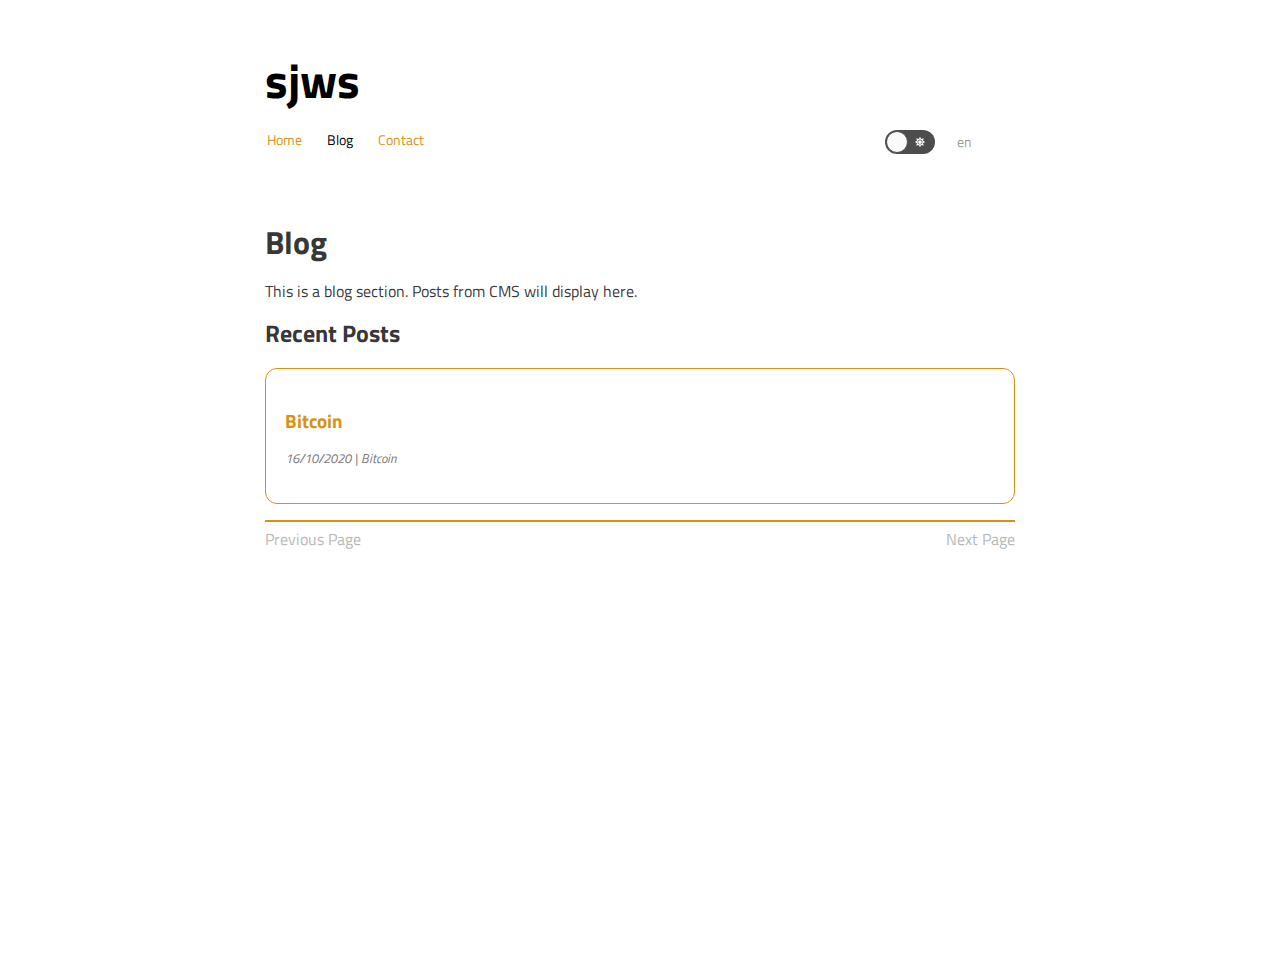
<file: blog/index.html>
<!DOCTYPE html><html lang="en"><head><meta charSet="utf-8"/><meta http-equiv="x-ua-compatible" content="ie=edge"/><meta name="viewport" content="width=device-width, initial-scale=1, shrink-to-fit=no"/><style data-href="/styles.135aa6dd56ef7aba73d2.css" data-identity="gatsby-global-css">code[class*=language-],pre[class*=language-]{color:#a9b7c6;direction:ltr;font-family:Ubuntu Mono,SFMono-Regular,Consolas,Roboto Mono,Droid Sans Mono,Liberation Mono,Menlo,Courier,monospace;-webkit-hyphens:none;-ms-hyphens:none;hyphens:none;line-height:1.5;-moz-tab-size:4;-o-tab-size:4;tab-size:4;text-align:left;white-space:pre;word-break:normal;word-spacing:normal}code[class*=language-]::selection,code[class*=language-] ::selection,pre[class*=language-]::selection,pre[class*=language-] ::selection{background:rgba(33,66,131,.85);color:inherit}pre[class*=language-]{margin:.5em 0;overflow:auto;padding:1em}:not(pre)>code[class*=language-],pre[class*=language-]{background:#2b2b2b}:not(pre)>code[class*=language-]{border-radius:.3em;padding:.1em}.token.cdata,.token.comment,.token.prolog{color:grey}.token.atrule,.token.boolean,.token.delimiter,.token.important,.token.keyword,.token.selector{color:#cc7832}.token.attr-name,.token.operator,.token.punctuation{color:#a9b7c6}.token.builtin,.token.doctype,.token.tag,.token.tag .punctuation{color:#e8bf6a}.token.entity,.token.number,.token.symbol{color:#6897bb}.token.constant,.token.property,.token.variable{color:#9876aa}.token.char,.token.string{color:#6a8759}.token.attr-value,.token.attr-value .punctuation{color:#a5c261}.token.attr-value .punctuation:first-child{color:#a9b7c6}.token.url{color:#287bde;text-decoration:underline}.token.function{color:#ffc66d}.token.regex{background:#364135}.token.bold{font-weight:700}.token.italic{font-style:italic}.token.inserted{background:#294436}.token.deleted{background:#484a4a}code.language-css .token.property,code.language-css .token.property+.token.punctuation{color:#a9b7c6}code.language-css .token.id,code.language-css .token.selector>.token.attribute,code.language-css .token.selector>.token.class,code.language-css .token.selector>.token.pseudo-class,code.language-css .token.selector>.token.pseudo-element{color:#ffc66d}
 
/*! normalize.css v8.0.1 | MIT License | github.com/necolas/normalize.css */html{line-height:1.15}main{display:block}h1{font-size:2em;margin:.67em 0}hr{box-sizing:content-box;height:0;overflow:visible}pre{font-family:monospace,monospace;font-size:1em}abbr[title]{border-bottom:none;text-decoration:underline;-webkit-text-decoration:underline dotted;text-decoration:underline dotted}b,strong{font-weight:bolder}code,kbd,samp{font-family:monospace,monospace;font-size:1em}small{font-size:80%}sub,sup{font-size:75%;line-height:0;position:relative;vertical-align:baseline}sub{bottom:-.25em}sup{top:-.5em}button,input,optgroup,select,textarea{font-family:inherit;font-size:100%;line-height:1.15;margin:0}button,input{overflow:visible}button,select{text-transform:none}[type=button],[type=reset],[type=submit],button{-webkit-appearance:button}[type=button]::-moz-focus-inner,[type=reset]::-moz-focus-inner,[type=submit]::-moz-focus-inner,button::-moz-focus-inner{border-style:none;padding:0}[type=button]:-moz-focusring,[type=reset]:-moz-focusring,[type=submit]:-moz-focusring,button:-moz-focusring{outline:1px dotted ButtonText}fieldset{padding:.35em .75em .625em}legend{box-sizing:border-box;color:inherit;display:table;max-width:100%;padding:0;white-space:normal}progress{vertical-align:baseline}textarea{overflow:auto}[type=checkbox],[type=radio]{box-sizing:border-box;padding:0}[type=number]::-webkit-inner-spin-button,[type=number]::-webkit-outer-spin-button{height:auto}[type=search]{-webkit-appearance:textfield;outline-offset:-2px}[type=search]::-webkit-search-decoration{-webkit-appearance:none}::-webkit-file-upload-button{-webkit-appearance:button;font:inherit}details{display:block}summary{display:list-item}[hidden]{display:none}.command-line-prompt{border-right:1px solid #999;display:block;float:left;font-size:100%;letter-spacing:-1px;margin-right:1em;pointer-events:none}.command-line-prompt,.react-toggle{-webkit-user-select:none;-ms-user-select:none;user-select:none}.react-toggle{-webkit-touch-callout:none;-webkit-tap-highlight-color:rgba(0,0,0,0);-webkit-tap-highlight-color:transparent;background-color:transparent;border:0;cursor:pointer;display:inline-block;padding:0;position:relative;touch-action:pan-x}.react-toggle-screenreader-only{clip:rect(0 0 0 0);border:0;height:1px;margin:-1px;overflow:hidden;padding:0;position:absolute;width:1px}.react-toggle--disabled{cursor:not-allowed;opacity:.5;transition:opacity .25s}.react-toggle-track{background-color:#4d4d4d;border-radius:30px;height:24px;padding:0;transition:all .2s ease;width:50px}.react-toggle:hover:not(.react-toggle--disabled) .react-toggle-track{background-color:#000}.react-toggle--checked .react-toggle-track{background-color:#19ab27}.react-toggle--checked:hover:not(.react-toggle--disabled) .react-toggle-track{background-color:#128d15}.react-toggle-track-check{bottom:0;height:10px;left:8px;line-height:0;margin-bottom:auto;margin-top:auto;opacity:0;position:absolute;top:0;transition:opacity .25s ease;width:14px}.react-toggle--checked .react-toggle-track-check,.react-toggle-track-x{opacity:1;transition:opacity .25s ease}.react-toggle-track-x{bottom:0;height:10px;line-height:0;margin-bottom:auto;margin-top:auto;position:absolute;right:10px;top:0;width:10px}.react-toggle--checked .react-toggle-track-x{opacity:0}.react-toggle-thumb{background-color:#fafafa;border:1px solid #4d4d4d;border-radius:50%;box-sizing:border-box;height:22px;left:1px;position:absolute;top:1px;transition:all .5s cubic-bezier(.23,1,.32,1) 0ms;transition:all .25s ease;width:22px}.react-toggle--checked .react-toggle-thumb{border-color:#19ab27;left:27px}.react-toggle--focus .react-toggle-thumb{box-shadow:0 0 2px 3px #0099e0}.react-toggle:active:not(.react-toggle--disabled) .react-toggle-thumb{box-shadow:0 0 5px 5px #0099e0}.NavigationBar-module--nav-list--FMX4D{display:flex;list-style-type:none;margin:0}.NavigationBar-module--nav-item--2yyVE{color:var(--primary-color);font-size:.9rem;margin-right:1.3rem;padding:0 2px;position:relative;text-decoration:none;transition:all .2s ease-in-out}.NavigationBar-module--nav-item--2yyVE:after,.NavigationBar-module--nav-item--2yyVE:before{background-color:var(--primary-color-focus);bottom:-7px;content:"";height:2px;margin:2px 0 0;opacity:0;position:absolute;transition:all .2s ease-in-out;transition-duration:.25s;width:0}.NavigationBar-module--nav-item--2yyVE.NavigationBar-module--dark-theme--8oD2E:after,.NavigationBar-module--nav-item--2yyVE.NavigationBar-module--dark-theme--8oD2E:before{background-color:var(--primary-color-focus-dark)}.NavigationBar-module--nav-item--2yyVE:before{left:50%}.NavigationBar-module--nav-item--2yyVE:after{right:50%}.NavigationBar-module--nav-item--2yyVE:hover{cursor:pointer}.NavigationBar-module--nav-item--2yyVE:hover:after,.NavigationBar-module--nav-item--2yyVE:hover:before{opacity:1;width:50%}.NavigationBar-module--active-nav-item--9zU2I{color:var(--text-color)}.Dropdown-module--dropdown--\+\+grW{display:inline-block;position:relative}.Dropdown-module--dropdown--\+\+grW ul{background-color:#fff;box-shadow:0 8px 16px 0 rgba(0,0,0,.2);font-weight:700;list-style-type:none;margin:0;padding:0;position:absolute;right:0;top:45px;width:80px;z-index:1}.Dropdown-module--dropdown--\+\+grW.Dropdown-module--dark-theme--65fHa ul{background-color:var(--website-background-color-dark)}.Dropdown-module--dropdown--\+\+grW li{padding:8px 16px}.Dropdown-module--dropdown--\+\+grW li a{text-decoration:none}.Dropdown-module--dropdown--\+\+grW button{background:none;border:none;color:inherit;cursor:pointer;font:inherit;outline:inherit;padding:0}.Dropdown-module--button--3-wGe{color:#999;font-size:.9rem;margin-right:1.3rem;padding:0 2px;position:relative;text-decoration:none;transition:all .2s ease-in-out}.Dropdown-module--button--3-wGe:after,.Dropdown-module--button--3-wGe:before{background-color:var(--website-primary-color);bottom:-7px;content:"";height:2px;margin:2px 0 0;opacity:0;position:absolute;transition:all .2s ease-in-out;transition-duration:.25s;width:0}.Dropdown-module--button--3-wGe.Dropdown-module--dark-theme--65fHa:after,.Dropdown-module--button--3-wGe.Dropdown-module--dark-theme--65fHa:before{background-color:var(--website-primary-color-dark)}.Dropdown-module--button--3-wGe:before{left:50%}.Dropdown-module--button--3-wGe:after{right:50%}.Dropdown-module--button--3-wGe:hover{color:#666;cursor:pointer}.Dropdown-module--button--3-wGe:hover:after,.Dropdown-module--button--3-wGe:hover:before{opacity:1;width:50%}.custom-toggle.react-toggle--checked .react-toggle-track,.custom-toggle:hover.react-toggle--checked .react-toggle-track{background-color:var(--website-primary-color-dark)}.Header-module--header--8eixD{padding:1rem 0 3rem}.Header-module--right-side--wsYcX{align-items:center;display:flex;flex-direction:row;justify-content:space-evenly;width:150px}.Header-module--title--ETj7Q{color:var(--text-color);font-size:3rem;text-decoration:none}.Header-module--navbar-container--7GX0M{display:flex;flex-direction:row;justify-content:space-between}.Header-module--toggle--5vGA9.Header-module--dark-theme--lAhq3.Header-module--react-toggle--checked--oFyG4 .Header-module--react-toggle-track--CnzEj{background-color:var(--website-primary-color-dark)}html{--website-primary-color:#d69212;--website-primary-color-focus:#fdb838;--website-primary-color-dark:#4294fc;--website-primary-color-focus-dark:#5ca4ff;--website-background-color-dark:#333;--website-background-color-dark-accent:#444;font-family:-apple-system,Titillium Web,BlinkMacSystemFont,Segoe UI,Roboto,Oxygen,Ubuntu,Cantarell,Fira Sans,Droid Sans,Helvetica Neue,sans-serif}body{--primary-color:var(--website-primary-color);--primary-color-focus:var(--website-primary-color-focus);--text-color:#000}body.dark-theme{--primary-color:var(--website-primary-color-dark);--primary-color-focus:var(--website-primary-color-focus-dark);--text-color:#fff}html{-ms-text-size-adjust:100%;-webkit-text-size-adjust:100%;scroll-behavior:smooth}@media only screen and (max-width:480px){html{font-size:100%}}body{-webkit-font-smoothing:antialiased;-moz-osx-font-smoothing:grayscale;word-wrap:break-word;text-rendering:optimizeLegibility;-ms-font-feature-settings:"kern","liga","clig","calt";-webkit-font-feature-settings:"kern","liga","clig","calt";font-feature-settings:"kern","liga","clig","calt";color:rgba(0,0,0,.8);font-kerning:normal;font-weight:400;margin:0}body.dark-theme{background-color:var(--website-background-color-dark)}body.dark-theme h1{color:var(--primary-color)}body.dark-theme h1,body.dark-theme h2,body.dark-theme h3,body.dark-theme h4,body.dark-theme h5,body.dark-theme h6,body.dark-theme li,body.dark-theme p,body.dark-theme span.katex{color:#fff;font-weight:700}a{-webkit-text-decoration-skip:objects;background-color:transparent;color:var(--primary-color);text-decoration:none;transition:color .25s ease-in-out 0s}a:active,a:hover{color:var(--primary-color-focus);outline-width:0}img{border-style:none}svg:not(:root){overflow:hidden}code,kbd,pre,samp{font-family:Ubuntu Mono,SFMono-Regular,Consolas,Roboto Mono,Droid Sans Mono,Liberation Mono,Menlo,Courier,monospace;font-size:1em}*,:after,:before{box-sizing:inherit}ol,ul{padding:0}.command-line-prompt>span:before{color:#999;content:" ";display:block;padding-right:.8em}.command-line-prompt>span[data-user]:before{content:"[" attr(data-user) "@" attr(data-host) "] $"}.command-line-prompt>span[data-user=root]:before{content:"[" attr(data-user) "@" attr(data-host) "] #"}.command-line-prompt>span[data-prompt]:before{content:attr(data-prompt)}@font-face{font-family:KaTeX_AMS;font-style:normal;font-weight:400;src:url(/static/KaTeX_AMS-Regular-73ea273a72f4aca30ca528cf9117470a.woff2) format("woff2"),url(/static/KaTeX_AMS-Regular-d562e886c52f12660a41eea8d05af757.woff) format("woff"),url(/static/KaTeX_AMS-Regular-853be92419a6c3766b9afe7a7c3e32fa.ttf) format("truetype")}@font-face{font-family:KaTeX_Caligraphic;font-style:normal;font-weight:700;src:url([data-uri]) format("woff2"),url([data-uri]) format("woff"),url(/static/KaTeX_Caligraphic-Bold-7489a2fbfb9bfe70442031a27fb57a21.ttf) format("truetype")}@font-face{font-family:KaTeX_Caligraphic;font-style:normal;font-weight:400;src:url([data-uri]) format("woff2"),url([data-uri]) format("woff"),url(/static/KaTeX_Caligraphic-Regular-7e873d3833eb108a0758be45cd29e907.ttf) format("truetype")}@font-face{font-family:KaTeX_Fraktur;font-style:normal;font-weight:700;src:url(/static/KaTeX_Fraktur-Bold-931d67ea207ab37ee693ff155ff4d7a6.woff2) format("woff2"),url(/static/KaTeX_Fraktur-Bold-354501bac435c3264834b80301089bad.woff) format("woff"),url(/static/KaTeX_Fraktur-Bold-4c761b3711973ab04edf7ea6f1fbacdc.ttf) format("truetype")}@font-face{font-family:KaTeX_Fraktur;font-style:normal;font-weight:400;src:url(/static/KaTeX_Fraktur-Regular-172d3529b26f8cedef6b5ddef7546e02.woff2) format("woff2"),url(/static/KaTeX_Fraktur-Regular-6fdf0ac577be0ba82a4c9a89b8eef91b.woff) format("woff"),url(/static/KaTeX_Fraktur-Regular-ed305b5434865e06ffde7da0d28101af.ttf) format("truetype")}@font-face{font-family:KaTeX_Main;font-style:normal;font-weight:700;src:url(/static/KaTeX_Main-Bold-39890742bc957b368704509bb2f4163c.woff2) format("woff2"),url(/static/KaTeX_Main-Bold-0c3b8929d377c0e9b2f3a9c872e3337b.woff) format("woff"),url(/static/KaTeX_Main-Bold-8169508bf58f8bd92ad8a768ede68a18.ttf) format("truetype")}@font-face{font-family:KaTeX_Main;font-style:italic;font-weight:700;src:url(/static/KaTeX_Main-BoldItalic-20f389c4120be058d80a3cd6a2f5a9b9.woff2) format("woff2"),url(/static/KaTeX_Main-BoldItalic-428978dc7837d46de0916f266f5a43df.woff) format("woff"),url(/static/KaTeX_Main-BoldItalic-828abcb200061cffbaae1f0498f821a8.ttf) format("truetype")}@font-face{font-family:KaTeX_Main;font-style:italic;font-weight:400;src:url(/static/KaTeX_Main-Italic-fe2176f79edaa716e6212cca53949439.woff2) format("woff2"),url(/static/KaTeX_Main-Italic-fd947498bc16392e76c23adf58513fb3.woff) format("woff"),url(/static/KaTeX_Main-Italic-fa675e5e4bec9eb250b6a8cac09b189b.ttf) format("truetype")}@font-face{font-family:KaTeX_Main;font-style:normal;font-weight:400;src:url(/static/KaTeX_Main-Regular-f650f111a3b890d116f1ba740b7e3de3.woff2) format("woff2"),url(/static/KaTeX_Main-Regular-4f35fbcc9ee8614c2bcc8c28314db234.woff) format("woff"),url(/static/KaTeX_Main-Regular-9eba1d77abcf2aa6e94e823d52be546b.ttf) format("truetype")}@font-face{font-family:KaTeX_Math;font-style:italic;font-weight:700;src:url(/static/KaTeX_Math-BoldItalic-dcbcbd93bac0470b462db6f9708a658c.woff2) format("woff2"),url(/static/KaTeX_Math-BoldItalic-3f07ed67f06c720120cedd0bad5f60e2.woff) format("woff"),url(/static/KaTeX_Math-BoldItalic-bf2d440b3a42ea78a998ccd32eb09d88.ttf) format("truetype")}@font-face{font-family:KaTeX_Math;font-style:italic;font-weight:400;src:url(/static/KaTeX_Math-Italic-6d3d25f4820d0da8f01fa3d2c7cbb8c2.woff2) format("woff2"),url(/static/KaTeX_Math-Italic-96759856b4e70f3a83385d07e0d33b03.woff) format("woff"),url(/static/KaTeX_Math-Italic-8a5f936332e8028c7278a3a25db00925.ttf) format("truetype")}@font-face{font-family:"KaTeX_SansSerif";font-style:normal;font-weight:700;src:url(/static/KaTeX_SansSerif-Bold-95591a929f0d32aa282a90ba5acf81f0.woff2) format("woff2"),url(/static/KaTeX_SansSerif-Bold-b9cd458ac6d5889ff9c388cf91b8ad51.woff) format("woff"),url(/static/KaTeX_SansSerif-Bold-5b49f4993ae22d7975b413caed1a4c01.ttf) format("truetype")}@font-face{font-family:"KaTeX_SansSerif";font-style:italic;font-weight:400;src:url(/static/KaTeX_SansSerif-Italic-7d393d382f3e7fb1c637280a90a3434b.woff2) format("woff2"),url(/static/KaTeX_SansSerif-Italic-8d593cfaa96238d5e2f8af9e11cc5a68.woff) format("woff"),url(/static/KaTeX_SansSerif-Italic-b257a18c016f37ee45430f59757a0db9.ttf) format("truetype")}@font-face{font-family:"KaTeX_SansSerif";font-style:normal;font-weight:400;src:url(/static/KaTeX_SansSerif-Regular-cd5e231e0cc53b2cb2c029b09b917782.woff2) format("woff2"),url(/static/KaTeX_SansSerif-Regular-02271ec5cb9f5b4588ac53d7efbe6de8.woff) format("woff"),url(/static/KaTeX_SansSerif-Regular-2f7bc363fc5424ebda5903f74c404a99.ttf) format("truetype")}@font-face{font-family:KaTeX_Script;font-style:normal;font-weight:400;src:url([data-uri]) format("woff2"),url(/static/KaTeX_Script-Regular-073b3402d036714b43709614d1da717a.woff) format("woff"),url(/static/KaTeX_Script-Regular-fc9ba5249878cd8f8d885c1f42b0f43d.ttf) format("truetype")}@font-face{font-family:KaTeX_Size1;font-style:normal;font-weight:400;src:url([data-uri]) format("woff2"),url([data-uri]) format("woff"),url(/static/KaTeX_Size1-Regular-6de7d4b539221a49e9e241b734653ecf.ttf) format("truetype")}@font-face{font-family:KaTeX_Size2;font-style:normal;font-weight:400;src:url([data-uri]) format("woff2"),url([data-uri]) format("woff"),url(/static/KaTeX_Size2-Regular-57f5c1837853986ea1dbadbb8f4f6074.ttf) format("truetype")}@font-face{font-family:KaTeX_Size3;font-style:normal;font-weight:400;src:url([data-uri]) format("woff2"),url([data-uri]) format("woff"),url([data-uri]) format("truetype")}@font-face{font-family:KaTeX_Size4;font-style:normal;font-weight:400;src:url([data-uri]) format("woff2"),url([data-uri]) format("woff"),url(/static/KaTeX_Size4-Regular-4ad7c7e8bb8d10a34bb7c4bb567cef92.ttf) format("truetype")}@font-face{font-family:KaTeX_Typewriter;font-style:normal;font-weight:400;src:url(/static/KaTeX_Typewriter-Regular-c295e7f71970f03c0549228b1c18120a.woff2) format("woff2"),url(/static/KaTeX_Typewriter-Regular-4c6b94fd1d07f8beff7cf3364d4d4555.woff) format("woff"),url(/static/KaTeX_Typewriter-Regular-c5c02d763c89380dcb4ed359e15d0897.ttf) format("truetype")}.katex{text-rendering:auto;font:normal 1.21em KaTeX_Main,Times New Roman,serif;line-height:1.2;text-indent:0}.katex *{-ms-high-contrast-adjust:none!important;border-color:currentColor}.katex .katex-version:after{content:"0.15.1"}.katex .katex-mathml{clip:rect(1px,1px,1px,1px);border:0;height:1px;overflow:hidden;padding:0;position:absolute;width:1px}.katex .katex-html>.newline{display:block}.katex .base{position:relative;white-space:nowrap;width:-webkit-min-content;width:min-content}.katex .base,.katex .strut{display:inline-block}.katex .textbf{font-weight:700}.katex .textit{font-style:italic}.katex .textrm{font-family:KaTeX_Main}.katex .textsf{font-family:KaTeX_SansSerif}.katex .texttt{font-family:KaTeX_Typewriter}.katex .mathnormal{font-family:KaTeX_Math;font-style:italic}.katex .mathit{font-family:KaTeX_Main;font-style:italic}.katex .mathrm{font-style:normal}.katex .mathbf{font-family:KaTeX_Main;font-weight:700}.katex .boldsymbol{font-family:KaTeX_Math;font-style:italic;font-weight:700}.katex .amsrm,.katex .mathbb,.katex .textbb{font-family:KaTeX_AMS}.katex .mathcal{font-family:KaTeX_Caligraphic}.katex .mathfrak,.katex .textfrak{font-family:KaTeX_Fraktur}.katex .mathtt{font-family:KaTeX_Typewriter}.katex .mathscr,.katex .textscr{font-family:KaTeX_Script}.katex .mathsf,.katex .textsf{font-family:KaTeX_SansSerif}.katex .mathboldsf,.katex .textboldsf{font-family:KaTeX_SansSerif;font-weight:700}.katex .mathitsf,.katex .textitsf{font-family:KaTeX_SansSerif;font-style:italic}.katex .mainrm{font-family:KaTeX_Main;font-style:normal}.katex .vlist-t{border-collapse:collapse;display:inline-table;table-layout:fixed}.katex .vlist-r{display:table-row}.katex .vlist{display:table-cell;position:relative;vertical-align:bottom}.katex .vlist>span{display:block;height:0;position:relative}.katex .vlist>span>span{display:inline-block}.katex .vlist>span>.pstrut{overflow:hidden;width:0}.katex .vlist-t2{margin-right:-2px}.katex .vlist-s{display:table-cell;font-size:1px;min-width:2px;vertical-align:bottom;width:2px}.katex .vbox{align-items:baseline;display:inline-flex;flex-direction:column}.katex .hbox{width:100%}.katex .hbox,.katex .thinbox{display:inline-flex;flex-direction:row}.katex .thinbox{max-width:0;width:0}.katex .msupsub{text-align:left}.katex .mfrac>span>span{text-align:center}.katex .mfrac .frac-line{border-bottom-style:solid;display:inline-block;width:100%}.katex .hdashline,.katex .hline,.katex .mfrac .frac-line,.katex .overline .overline-line,.katex .rule,.katex .underline .underline-line{min-height:1px}.katex .mspace{display:inline-block}.katex .clap,.katex .llap,.katex .rlap{position:relative;width:0}.katex .clap>.inner,.katex .llap>.inner,.katex .rlap>.inner{position:absolute}.katex .clap>.fix,.katex .llap>.fix,.katex .rlap>.fix{display:inline-block}.katex .llap>.inner{right:0}.katex .clap>.inner,.katex .rlap>.inner{left:0}.katex .clap>.inner>span{margin-left:-50%;margin-right:50%}.katex .rule{border:0 solid;display:inline-block;position:relative}.katex .hline,.katex .overline .overline-line,.katex .underline .underline-line{border-bottom-style:solid;display:inline-block;width:100%}.katex .hdashline{border-bottom-style:dashed;display:inline-block;width:100%}.katex .sqrt>.root{margin-left:.27777778em;margin-right:-.55555556em}.katex .fontsize-ensurer.reset-size1.size1,.katex .sizing.reset-size1.size1{font-size:1em}.katex .fontsize-ensurer.reset-size1.size2,.katex .sizing.reset-size1.size2{font-size:1.2em}.katex .fontsize-ensurer.reset-size1.size3,.katex .sizing.reset-size1.size3{font-size:1.4em}.katex .fontsize-ensurer.reset-size1.size4,.katex .sizing.reset-size1.size4{font-size:1.6em}.katex .fontsize-ensurer.reset-size1.size5,.katex .sizing.reset-size1.size5{font-size:1.8em}.katex .fontsize-ensurer.reset-size1.size6,.katex .sizing.reset-size1.size6{font-size:2em}.katex .fontsize-ensurer.reset-size1.size7,.katex .sizing.reset-size1.size7{font-size:2.4em}.katex .fontsize-ensurer.reset-size1.size8,.katex .sizing.reset-size1.size8{font-size:2.88em}.katex .fontsize-ensurer.reset-size1.size9,.katex .sizing.reset-size1.size9{font-size:3.456em}.katex .fontsize-ensurer.reset-size1.size10,.katex .sizing.reset-size1.size10{font-size:4.148em}.katex .fontsize-ensurer.reset-size1.size11,.katex .sizing.reset-size1.size11{font-size:4.976em}.katex .fontsize-ensurer.reset-size2.size1,.katex .sizing.reset-size2.size1{font-size:.83333333em}.katex .fontsize-ensurer.reset-size2.size2,.katex .sizing.reset-size2.size2{font-size:1em}.katex .fontsize-ensurer.reset-size2.size3,.katex .sizing.reset-size2.size3{font-size:1.16666667em}.katex .fontsize-ensurer.reset-size2.size4,.katex .sizing.reset-size2.size4{font-size:1.33333333em}.katex .fontsize-ensurer.reset-size2.size5,.katex .sizing.reset-size2.size5{font-size:1.5em}.katex .fontsize-ensurer.reset-size2.size6,.katex .sizing.reset-size2.size6{font-size:1.66666667em}.katex .fontsize-ensurer.reset-size2.size7,.katex .sizing.reset-size2.size7{font-size:2em}.katex .fontsize-ensurer.reset-size2.size8,.katex .sizing.reset-size2.size8{font-size:2.4em}.katex .fontsize-ensurer.reset-size2.size9,.katex .sizing.reset-size2.size9{font-size:2.88em}.katex .fontsize-ensurer.reset-size2.size10,.katex .sizing.reset-size2.size10{font-size:3.45666667em}.katex .fontsize-ensurer.reset-size2.size11,.katex .sizing.reset-size2.size11{font-size:4.14666667em}.katex .fontsize-ensurer.reset-size3.size1,.katex .sizing.reset-size3.size1{font-size:.71428571em}.katex .fontsize-ensurer.reset-size3.size2,.katex .sizing.reset-size3.size2{font-size:.85714286em}.katex .fontsize-ensurer.reset-size3.size3,.katex .sizing.reset-size3.size3{font-size:1em}.katex .fontsize-ensurer.reset-size3.size4,.katex .sizing.reset-size3.size4{font-size:1.14285714em}.katex .fontsize-ensurer.reset-size3.size5,.katex .sizing.reset-size3.size5{font-size:1.28571429em}.katex .fontsize-ensurer.reset-size3.size6,.katex .sizing.reset-size3.size6{font-size:1.42857143em}.katex .fontsize-ensurer.reset-size3.size7,.katex .sizing.reset-size3.size7{font-size:1.71428571em}.katex .fontsize-ensurer.reset-size3.size8,.katex .sizing.reset-size3.size8{font-size:2.05714286em}.katex .fontsize-ensurer.reset-size3.size9,.katex .sizing.reset-size3.size9{font-size:2.46857143em}.katex .fontsize-ensurer.reset-size3.size10,.katex .sizing.reset-size3.size10{font-size:2.96285714em}.katex .fontsize-ensurer.reset-size3.size11,.katex .sizing.reset-size3.size11{font-size:3.55428571em}.katex .fontsize-ensurer.reset-size4.size1,.katex .sizing.reset-size4.size1{font-size:.625em}.katex .fontsize-ensurer.reset-size4.size2,.katex .sizing.reset-size4.size2{font-size:.75em}.katex .fontsize-ensurer.reset-size4.size3,.katex .sizing.reset-size4.size3{font-size:.875em}.katex .fontsize-ensurer.reset-size4.size4,.katex .sizing.reset-size4.size4{font-size:1em}.katex .fontsize-ensurer.reset-size4.size5,.katex .sizing.reset-size4.size5{font-size:1.125em}.katex .fontsize-ensurer.reset-size4.size6,.katex .sizing.reset-size4.size6{font-size:1.25em}.katex .fontsize-ensurer.reset-size4.size7,.katex .sizing.reset-size4.size7{font-size:1.5em}.katex .fontsize-ensurer.reset-size4.size8,.katex .sizing.reset-size4.size8{font-size:1.8em}.katex .fontsize-ensurer.reset-size4.size9,.katex .sizing.reset-size4.size9{font-size:2.16em}.katex .fontsize-ensurer.reset-size4.size10,.katex .sizing.reset-size4.size10{font-size:2.5925em}.katex .fontsize-ensurer.reset-size4.size11,.katex .sizing.reset-size4.size11{font-size:3.11em}.katex .fontsize-ensurer.reset-size5.size1,.katex .sizing.reset-size5.size1{font-size:.55555556em}.katex .fontsize-ensurer.reset-size5.size2,.katex .sizing.reset-size5.size2{font-size:.66666667em}.katex .fontsize-ensurer.reset-size5.size3,.katex .sizing.reset-size5.size3{font-size:.77777778em}.katex .fontsize-ensurer.reset-size5.size4,.katex .sizing.reset-size5.size4{font-size:.88888889em}.katex .fontsize-ensurer.reset-size5.size5,.katex .sizing.reset-size5.size5{font-size:1em}.katex .fontsize-ensurer.reset-size5.size6,.katex .sizing.reset-size5.size6{font-size:1.11111111em}.katex .fontsize-ensurer.reset-size5.size7,.katex .sizing.reset-size5.size7{font-size:1.33333333em}.katex .fontsize-ensurer.reset-size5.size8,.katex .sizing.reset-size5.size8{font-size:1.6em}.katex .fontsize-ensurer.reset-size5.size9,.katex .sizing.reset-size5.size9{font-size:1.92em}.katex .fontsize-ensurer.reset-size5.size10,.katex .sizing.reset-size5.size10{font-size:2.30444444em}.katex .fontsize-ensurer.reset-size5.size11,.katex .sizing.reset-size5.size11{font-size:2.76444444em}.katex .fontsize-ensurer.reset-size6.size1,.katex .sizing.reset-size6.size1{font-size:.5em}.katex .fontsize-ensurer.reset-size6.size2,.katex .sizing.reset-size6.size2{font-size:.6em}.katex .fontsize-ensurer.reset-size6.size3,.katex .sizing.reset-size6.size3{font-size:.7em}.katex .fontsize-ensurer.reset-size6.size4,.katex .sizing.reset-size6.size4{font-size:.8em}.katex .fontsize-ensurer.reset-size6.size5,.katex .sizing.reset-size6.size5{font-size:.9em}.katex .fontsize-ensurer.reset-size6.size6,.katex .sizing.reset-size6.size6{font-size:1em}.katex .fontsize-ensurer.reset-size6.size7,.katex .sizing.reset-size6.size7{font-size:1.2em}.katex .fontsize-ensurer.reset-size6.size8,.katex .sizing.reset-size6.size8{font-size:1.44em}.katex .fontsize-ensurer.reset-size6.size9,.katex .sizing.reset-size6.size9{font-size:1.728em}.katex .fontsize-ensurer.reset-size6.size10,.katex .sizing.reset-size6.size10{font-size:2.074em}.katex .fontsize-ensurer.reset-size6.size11,.katex .sizing.reset-size6.size11{font-size:2.488em}.katex .fontsize-ensurer.reset-size7.size1,.katex .sizing.reset-size7.size1{font-size:.41666667em}.katex .fontsize-ensurer.reset-size7.size2,.katex .sizing.reset-size7.size2{font-size:.5em}.katex .fontsize-ensurer.reset-size7.size3,.katex .sizing.reset-size7.size3{font-size:.58333333em}.katex .fontsize-ensurer.reset-size7.size4,.katex .sizing.reset-size7.size4{font-size:.66666667em}.katex .fontsize-ensurer.reset-size7.size5,.katex .sizing.reset-size7.size5{font-size:.75em}.katex .fontsize-ensurer.reset-size7.size6,.katex .sizing.reset-size7.size6{font-size:.83333333em}.katex .fontsize-ensurer.reset-size7.size7,.katex .sizing.reset-size7.size7{font-size:1em}.katex .fontsize-ensurer.reset-size7.size8,.katex .sizing.reset-size7.size8{font-size:1.2em}.katex .fontsize-ensurer.reset-size7.size9,.katex .sizing.reset-size7.size9{font-size:1.44em}.katex .fontsize-ensurer.reset-size7.size10,.katex .sizing.reset-size7.size10{font-size:1.72833333em}.katex .fontsize-ensurer.reset-size7.size11,.katex .sizing.reset-size7.size11{font-size:2.07333333em}.katex .fontsize-ensurer.reset-size8.size1,.katex .sizing.reset-size8.size1{font-size:.34722222em}.katex .fontsize-ensurer.reset-size8.size2,.katex .sizing.reset-size8.size2{font-size:.41666667em}.katex .fontsize-ensurer.reset-size8.size3,.katex .sizing.reset-size8.size3{font-size:.48611111em}.katex .fontsize-ensurer.reset-size8.size4,.katex .sizing.reset-size8.size4{font-size:.55555556em}.katex .fontsize-ensurer.reset-size8.size5,.katex .sizing.reset-size8.size5{font-size:.625em}.katex .fontsize-ensurer.reset-size8.size6,.katex .sizing.reset-size8.size6{font-size:.69444444em}.katex .fontsize-ensurer.reset-size8.size7,.katex .sizing.reset-size8.size7{font-size:.83333333em}.katex .fontsize-ensurer.reset-size8.size8,.katex .sizing.reset-size8.size8{font-size:1em}.katex .fontsize-ensurer.reset-size8.size9,.katex .sizing.reset-size8.size9{font-size:1.2em}.katex .fontsize-ensurer.reset-size8.size10,.katex .sizing.reset-size8.size10{font-size:1.44027778em}.katex .fontsize-ensurer.reset-size8.size11,.katex .sizing.reset-size8.size11{font-size:1.72777778em}.katex .fontsize-ensurer.reset-size9.size1,.katex .sizing.reset-size9.size1{font-size:.28935185em}.katex .fontsize-ensurer.reset-size9.size2,.katex .sizing.reset-size9.size2{font-size:.34722222em}.katex .fontsize-ensurer.reset-size9.size3,.katex .sizing.reset-size9.size3{font-size:.40509259em}.katex .fontsize-ensurer.reset-size9.size4,.katex .sizing.reset-size9.size4{font-size:.46296296em}.katex .fontsize-ensurer.reset-size9.size5,.katex .sizing.reset-size9.size5{font-size:.52083333em}.katex .fontsize-ensurer.reset-size9.size6,.katex .sizing.reset-size9.size6{font-size:.5787037em}.katex .fontsize-ensurer.reset-size9.size7,.katex .sizing.reset-size9.size7{font-size:.69444444em}.katex .fontsize-ensurer.reset-size9.size8,.katex .sizing.reset-size9.size8{font-size:.83333333em}.katex .fontsize-ensurer.reset-size9.size9,.katex .sizing.reset-size9.size9{font-size:1em}.katex .fontsize-ensurer.reset-size9.size10,.katex .sizing.reset-size9.size10{font-size:1.20023148em}.katex .fontsize-ensurer.reset-size9.size11,.katex .sizing.reset-size9.size11{font-size:1.43981481em}.katex .fontsize-ensurer.reset-size10.size1,.katex .sizing.reset-size10.size1{font-size:.24108004em}.katex .fontsize-ensurer.reset-size10.size2,.katex .sizing.reset-size10.size2{font-size:.28929605em}.katex .fontsize-ensurer.reset-size10.size3,.katex .sizing.reset-size10.size3{font-size:.33751205em}.katex .fontsize-ensurer.reset-size10.size4,.katex .sizing.reset-size10.size4{font-size:.38572806em}.katex .fontsize-ensurer.reset-size10.size5,.katex .sizing.reset-size10.size5{font-size:.43394407em}.katex .fontsize-ensurer.reset-size10.size6,.katex .sizing.reset-size10.size6{font-size:.48216008em}.katex .fontsize-ensurer.reset-size10.size7,.katex .sizing.reset-size10.size7{font-size:.57859209em}.katex .fontsize-ensurer.reset-size10.size8,.katex .sizing.reset-size10.size8{font-size:.69431051em}.katex .fontsize-ensurer.reset-size10.size9,.katex .sizing.reset-size10.size9{font-size:.83317261em}.katex .fontsize-ensurer.reset-size10.size10,.katex .sizing.reset-size10.size10{font-size:1em}.katex .fontsize-ensurer.reset-size10.size11,.katex .sizing.reset-size10.size11{font-size:1.19961427em}.katex .fontsize-ensurer.reset-size11.size1,.katex .sizing.reset-size11.size1{font-size:.20096463em}.katex .fontsize-ensurer.reset-size11.size2,.katex .sizing.reset-size11.size2{font-size:.24115756em}.katex .fontsize-ensurer.reset-size11.size3,.katex .sizing.reset-size11.size3{font-size:.28135048em}.katex .fontsize-ensurer.reset-size11.size4,.katex .sizing.reset-size11.size4{font-size:.32154341em}.katex .fontsize-ensurer.reset-size11.size5,.katex .sizing.reset-size11.size5{font-size:.36173633em}.katex .fontsize-ensurer.reset-size11.size6,.katex .sizing.reset-size11.size6{font-size:.40192926em}.katex .fontsize-ensurer.reset-size11.size7,.katex .sizing.reset-size11.size7{font-size:.48231511em}.katex .fontsize-ensurer.reset-size11.size8,.katex .sizing.reset-size11.size8{font-size:.57877814em}.katex .fontsize-ensurer.reset-size11.size9,.katex .sizing.reset-size11.size9{font-size:.69453376em}.katex .fontsize-ensurer.reset-size11.size10,.katex .sizing.reset-size11.size10{font-size:.83360129em}.katex .fontsize-ensurer.reset-size11.size11,.katex .sizing.reset-size11.size11{font-size:1em}.katex .delimsizing.size1{font-family:KaTeX_Size1}.katex .delimsizing.size2{font-family:KaTeX_Size2}.katex .delimsizing.size3{font-family:KaTeX_Size3}.katex .delimsizing.size4{font-family:KaTeX_Size4}.katex .delimsizing.mult .delim-size1>span{font-family:KaTeX_Size1}.katex .delimsizing.mult .delim-size4>span{font-family:KaTeX_Size4}.katex .nulldelimiter{display:inline-block;width:.12em}.katex .delimcenter,.katex .op-symbol{position:relative}.katex .op-symbol.small-op{font-family:KaTeX_Size1}.katex .op-symbol.large-op{font-family:KaTeX_Size2}.katex .accent>.vlist-t,.katex .op-limits>.vlist-t{text-align:center}.katex .accent .accent-body{position:relative}.katex .accent .accent-body:not(.accent-full){width:0}.katex .overlay{display:block}.katex .mtable .vertical-separator{display:inline-block;min-width:1px}.katex .mtable .arraycolsep{display:inline-block}.katex .mtable .col-align-c>.vlist-t{text-align:center}.katex .mtable .col-align-l>.vlist-t{text-align:left}.katex .mtable .col-align-r>.vlist-t{text-align:right}.katex .svg-align{text-align:left}.katex svg{fill:currentColor;stroke:currentColor;fill-rule:nonzero;fill-opacity:1;stroke-width:1;stroke-linecap:butt;stroke-linejoin:miter;stroke-miterlimit:4;stroke-dasharray:none;stroke-dashoffset:0;stroke-opacity:1;display:block;height:inherit;position:absolute;width:100%}.katex svg path{stroke:none}.katex img{border-style:none;max-height:none;max-width:none;min-height:0;min-width:0}.katex .stretchy{display:block;overflow:hidden;position:relative;width:100%}.katex .stretchy:after,.katex .stretchy:before{content:""}.katex .hide-tail{overflow:hidden;position:relative;width:100%}.katex .halfarrow-left{left:0;overflow:hidden;position:absolute;width:50.2%}.katex .halfarrow-right{overflow:hidden;position:absolute;right:0;width:50.2%}.katex .brace-left{left:0;overflow:hidden;position:absolute;width:25.1%}.katex .brace-center{left:25%;overflow:hidden;position:absolute;width:50%}.katex .brace-right{overflow:hidden;position:absolute;right:0;width:25.1%}.katex .x-arrow-pad{padding:0 .5em}.katex .cd-arrow-pad{padding:0 .55556em 0 .27778em}.katex .mover,.katex .munder,.katex .x-arrow{text-align:center}.katex .boxpad{padding:0 .3em}.katex .fbox,.katex .fcolorbox{border:.04em solid;box-sizing:border-box}.katex .cancel-pad{padding:0 .2em}.katex .cancel-lap{margin-left:-.2em;margin-right:-.2em}.katex .sout{border-bottom-style:solid;border-bottom-width:.08em}.katex .angl{border-right:.049em solid;border-top:.049em solid;box-sizing:border-box;margin-right:.03889em}.katex .anglpad{padding:0 .03889em}.katex .eqn-num:before{content:"(" counter(katexEqnNo) ")";counter-increment:katexEqnNo}.katex .mml-eqn-num:before{content:"(" counter(mmlEqnNo) ")";counter-increment:mmlEqnNo}.katex .mtr-glue{width:50%}.katex .cd-vert-arrow{display:inline-block;position:relative}.katex .cd-label-left{display:inline-block;position:absolute;right:calc(50% + .3em);text-align:left}.katex .cd-label-right{display:inline-block;left:calc(50% + .3em);position:absolute;text-align:right}.katex-display{display:block;margin:1em 0;text-align:center}.katex-display>.katex{display:block;text-align:center;white-space:nowrap}.katex-display>.katex>.katex-html{display:block;position:relative}.katex-display>.katex>.katex-html>.tag{position:absolute;right:0}.katex-display.leqno>.katex>.katex-html>.tag{left:0;right:auto}.katex-display.fleqn>.katex{padding-left:2em;text-align:left}body{counter-reset:katexEqnNo mmlEqnNo}.Layout-module--container--3YUGJ{display:flex;flex-direction:column;margin:0 auto;max-width:750px;min-height:100vh;padding:1rem}.Layout-module--content--OEirw{flex:1 1}#_404-module--container--EUpfk{align-items:center;display:flex;flex-direction:column;height:650px;justify-content:space-around}#_404-module--image-container--lI9zP{align-items:center;display:flex;flex-direction:column;height:400px}#_404-module--home-button--KtGAk{border:1px solid var(--primary-color);border-radius:4px;padding:10px 8px}.PaginationFooter-module--footer-container--O8kuX{flex:1 1}.PaginationFooter-module--line-separator--Efkvw{background:var(--primary-color);border-bottom:1px solid var(--primary-color);height:1px}.PaginationFooter-module--pagination-container--0cy7L{align-items:center;display:flex;flex-direction:row;justify-content:space-between;padding:8px 0}.PaginationFooter-module--pagination-container--0cy7L button{background:none;border:none;color:#717171;cursor:not-allowed;outline:inherit;padding:0}.PaginationFooter-module--disabled--8UxOh{cursor:not-allowed;opacity:.5}.PaginationFooter-module--disabled--8UxOh a{color:#717171;display:inline-block;pointer-events:none;text-decoration:none}@-webkit-keyframes blog-module--shadow-drop-2-center--K7TVk{0%{box-shadow:0 0 0 0 transparent;-webkit-transform:translateZ(0);transform:translateZ(0)}to{box-shadow:0 0 20px 0 rgba(0,0,0,.35);-webkit-transform:translateZ(50px);transform:translateZ(50px)}}@keyframes blog-module--shadow-drop-2-center--K7TVk{0%{box-shadow:0 0 0 0 transparent;-webkit-transform:translateZ(0);transform:translateZ(0)}to{box-shadow:0 0 20px 0 rgba(0,0,0,.35);-webkit-transform:translateZ(50px);transform:translateZ(50px)}}.blog-module--posts--rsF-W{list-style-type:none;margin:0}.blog-module--post--HEb4V{margin:1rem 0}.blog-module--post--HEb4V a{border:1px solid var(--primary-color);border-radius:12px;display:block;padding:1.5rem 1.2rem;text-decoration:none}.blog-module--post--HEb4V a:hover{-webkit-animation:blog-module--shadow-drop-2-center--K7TVk .4s cubic-bezier(.25,.46,.45,.94) both;animation:blog-module--shadow-drop-2-center--K7TVk .4s cubic-bezier(.25,.46,.45,.94) both}.blog-module--post--HEb4V h2{margin-bottom:0}.blog-module--post--HEb4V p{color:#777;font-size:.8rem;font-style:italic}</style><meta name="generator" content="Gatsby 4.4.0"/><style>.gatsby-image-wrapper{position:relative;overflow:hidden}.gatsby-image-wrapper picture.object-fit-polyfill{position:static!important}.gatsby-image-wrapper img{bottom:0;height:100%;left:0;margin:0;max-width:none;padding:0;position:absolute;right:0;top:0;width:100%;object-fit:cover}.gatsby-image-wrapper [data-main-image]{opacity:0;transform:translateZ(0);transition:opacity .25s linear;will-change:opacity}.gatsby-image-wrapper-constrained{display:inline-block;vertical-align:top}</style><noscript><style>.gatsby-image-wrapper noscript [data-main-image]{opacity:1!important}.gatsby-image-wrapper [data-placeholder-image]{opacity:0!important}</style></noscript><script type="module">const e="undefined"!=typeof HTMLImageElement&&"loading"in HTMLImageElement.prototype;e&&document.body.addEventListener("load",(function(e){if(void 0===e.target.dataset.mainImage)return;if(void 0===e.target.dataset.gatsbyImageSsr)return;const t=e.target;let a=null,n=t;for(;null===a&&n;)void 0!==n.parentNode.dataset.gatsbyImageWrapper&&(a=n.parentNode),n=n.parentNode;const o=a.querySelector("[data-placeholder-image]"),r=new Image;r.src=t.currentSrc,r.decode().catch((()=>{})).then((()=>{t.style.opacity=1,o&&(o.style.opacity=0,o.style.transition="opacity 500ms linear")}))}),!0);</script><title data-react-helmet="true">Blog | sjws</title><link data-react-helmet="true" rel="preconnect" href="https://fonts.googleapis.com"/><link data-react-helmet="true" rel="preconnect" href="https://fonts.gstatic.com"/><link data-react-helmet="true" rel="stylesheet" href="https://fonts.googleapis.com/css2?family=Titillium+Web:wght@400;600&amp;family=Ubuntu+Mono&amp;display=swap"/><meta data-react-helmet="true" property="og:type" content="website"/><meta data-react-helmet="true" property="twitter:card" content="summary"/><meta data-react-helmet="true" property="og:title" content="sjws"/><meta data-react-helmet="true" property="twitter:title" content="sjws"/><meta data-react-helmet="true" property="description" content=""/><meta data-react-helmet="true" property="og:description" content=""/><meta data-react-helmet="true" name="twitter:description" content=""/><meta data-react-helmet="true" name="twitter:creator" content="@"/><meta data-react-helmet="true" name="twitter:site" content="@"/><script data-react-helmet="true" type="application/ld+json">
          {
            "@context": "https://schema.org",
            "@type": "Organization",
            "url": "http://sjws.ml,
            "name": "sjws",
            "email": "bob@gmail.com"
          }
        </script><style type="text/css">
    .anchor.before {
      position: absolute;
      top: 0;
      left: 0;
      transform: translateX(-100%);
      padding-right: 4px;
    }
    .anchor.after {
      display: inline-block;
      padding-left: 4px;
    }
    h1 .anchor svg,
    h2 .anchor svg,
    h3 .anchor svg,
    h4 .anchor svg,
    h5 .anchor svg,
    h6 .anchor svg {
      visibility: hidden;
    }
    h1:hover .anchor svg,
    h2:hover .anchor svg,
    h3:hover .anchor svg,
    h4:hover .anchor svg,
    h5:hover .anchor svg,
    h6:hover .anchor svg,
    h1 .anchor:focus svg,
    h2 .anchor:focus svg,
    h3 .anchor:focus svg,
    h4 .anchor:focus svg,
    h5 .anchor:focus svg,
    h6 .anchor:focus svg {
      visibility: visible;
    }
  </style><script>
    document.addEventListener("DOMContentLoaded", function(event) {
      var hash = window.decodeURI(location.hash.replace('#', ''))
      if (hash !== '') {
        var element = document.getElementById(hash)
        if (element) {
          var scrollTop = window.pageYOffset || document.documentElement.scrollTop || document.body.scrollTop
          var clientTop = document.documentElement.clientTop || document.body.clientTop || 0
          var offset = element.getBoundingClientRect().top + scrollTop - clientTop
          // Wait for the browser to finish rendering before scrolling.
          setTimeout((function() {
            window.scrollTo(0, offset - 0)
          }), 0)
        }
      }
    })
  </script><link rel="sitemap" type="application/xml" href="/sitemap/sitemap-index.xml"/><link rel="icon" href="/favicon-32x32.png?v=23a1aee73fb428c12c5701bb08e31074" type="image/png"/><link rel="manifest" href="/manifest.webmanifest" crossorigin="anonymous"/><link rel="apple-touch-icon" sizes="48x48" href="/icons/icon-48x48.png?v=23a1aee73fb428c12c5701bb08e31074"/><link rel="apple-touch-icon" sizes="72x72" href="/icons/icon-72x72.png?v=23a1aee73fb428c12c5701bb08e31074"/><link rel="apple-touch-icon" sizes="96x96" href="/icons/icon-96x96.png?v=23a1aee73fb428c12c5701bb08e31074"/><link rel="apple-touch-icon" sizes="144x144" href="/icons/icon-144x144.png?v=23a1aee73fb428c12c5701bb08e31074"/><link rel="apple-touch-icon" sizes="192x192" href="/icons/icon-192x192.png?v=23a1aee73fb428c12c5701bb08e31074"/><link rel="apple-touch-icon" sizes="256x256" href="/icons/icon-256x256.png?v=23a1aee73fb428c12c5701bb08e31074"/><link rel="apple-touch-icon" sizes="384x384" href="/icons/icon-384x384.png?v=23a1aee73fb428c12c5701bb08e31074"/><link rel="apple-touch-icon" sizes="512x512" href="/icons/icon-512x512.png?v=23a1aee73fb428c12c5701bb08e31074"/><link rel="canonical" href="http://sjws.ml/blog" data-baseprotocol="http:" data-basehost="sjws.ml"/><link as="script" rel="preload" href="/webpack-runtime-fd5b638c882a0ee5deaf.js"/><link as="script" rel="preload" href="/framework-04f9db6d2532b44a4981.js"/><link as="script" rel="preload" href="/532a2f07-b6b4ee94faf759be8b0a.js"/><link as="script" rel="preload" href="/app-9581372f32baf1c11f04.js"/><link as="script" rel="preload" href="/1bfc9850-a78967b9551adb96254c.js"/><link as="script" rel="preload" href="/commons-319c7a833903e1469b19.js"/><link as="script" rel="preload" href="/component---src-templates-blog-list-js-f24c9398783773f009ec.js"/><link as="fetch" rel="preload" href="/page-data/blog/page-data.json" crossorigin="anonymous"/><link as="fetch" rel="preload" href="/page-data/sq/d/2241303352.json" crossorigin="anonymous"/><link as="fetch" rel="preload" href="/page-data/sq/d/3159585216.json" crossorigin="anonymous"/><link as="fetch" rel="preload" href="/page-data/app-data.json" crossorigin="anonymous"/></head><body class=""><div id="___gatsby"><div style="outline:none" tabindex="-1" id="gatsby-focus-wrapper"><div><div style="margin:0 auto;padding:0px 1.0875rem 1.45rem;padding-top:0"><div><div style="transition:opacity 250ms ease-in-out;opacity:1"><div class="Layout-module--container--3YUGJ"><div class="Layout-module--content--OEirw"><header class="Header-module--header--8eixD"><h1><a class="Header-module--title--ETj7Q" hrefLang="en" href="/">sjws</a></h1><div class="Header-module--navbar-container--7GX0M"><nav><ul class="NavigationBar-module--nav-list--FMX4D"><li><a class="NavigationBar-module--nav-item--2yyVE" hrefLang="en" href="/">Home</a></li><li><a aria-current="page" class="NavigationBar-module--nav-item--2yyVE NavigationBar-module--active-nav-item--9zU2I" hrefLang="en" href="/blog">Blog</a></li><li><a class="NavigationBar-module--nav-item--2yyVE" hrefLang="en" href="/contact">Contact</a></li></ul></nav><div class="Header-module--right-side--wsYcX"><div class="react-toggle custom-toggle"><div class="react-toggle-track"><div class="react-toggle-track-check"><svg stroke="currentColor" fill="currentColor" stroke-width="0" viewBox="0 0 512 512" color="white" style="color:white" height="10" width="10" xmlns="http://www.w3.org/2000/svg"><path d="M283.211 512c78.962 0 151.079-35.925 198.857-94.792 7.068-8.708-.639-21.43-11.562-19.35-124.203 23.654-238.262-71.576-238.262-196.954 0-72.222 38.662-138.635 101.498-174.394 9.686-5.512 7.25-20.197-3.756-22.23A258.156 258.156 0 0 0 283.211 0c-141.309 0-256 114.511-256 256 0 141.309 114.511 256 256 256z"></path></svg></div><div class="react-toggle-track-x"><svg stroke="currentColor" fill="currentColor" stroke-width="0" viewBox="0 0 512 512" color="white" style="color:white" height="10" width="10" xmlns="http://www.w3.org/2000/svg"><path d="M256 160c-52.9 0-96 43.1-96 96s43.1 96 96 96 96-43.1 96-96-43.1-96-96-96zm246.4 80.5l-94.7-47.3 33.5-100.4c4.5-13.6-8.4-26.5-21.9-21.9l-100.4 33.5-47.4-94.8c-6.4-12.8-24.6-12.8-31 0l-47.3 94.7L92.7 70.8c-13.6-4.5-26.5 8.4-21.9 21.9l33.5 100.4-94.7 47.4c-12.8 6.4-12.8 24.6 0 31l94.7 47.3-33.5 100.5c-4.5 13.6 8.4 26.5 21.9 21.9l100.4-33.5 47.3 94.7c6.4 12.8 24.6 12.8 31 0l47.3-94.7 100.4 33.5c13.6 4.5 26.5-8.4 21.9-21.9l-33.5-100.4 94.7-47.3c13-6.5 13-24.7.2-31.1zm-155.9 106c-49.9 49.9-131.1 49.9-181 0-49.9-49.9-49.9-131.1 0-181 49.9-49.9 131.1-49.9 181 0 49.9 49.9 49.9 131.1 0 181z"></path></svg></div></div><div class="react-toggle-thumb"></div><input type="checkbox" class="react-toggle-screenreader-only"/></div><div class="Dropdown-module--dropdown--++grW"><div role="button" tabindex="0" class="Dropdown-module--button--3-wGe">en</div></div></div></div></header><h1>Blog</h1><p>This is a blog section. Posts from CMS will display here.</p><h2>Recent Posts</h2><ol class="blog-module--posts--rsF-W"><li class="blog-module--post--HEb4V"><a hrefLang="en" href="/blog/hello"><h3>Bitcoin</h3><p>16/10/2020<!-- --> | <!-- -->Bitcoin</p></a></li></ol><div class="PaginationFooter-module--footer-container--O8kuX"><div class="PaginationFooter-module--line-separator--Efkvw"></div><div class="PaginationFooter-module--pagination-container--0cy7L"><span class="PaginationFooter-module--disabled--8UxOh"><button>Previous Page</button></span><span class="PaginationFooter-module--disabled--8UxOh"><button>Next Page</button></span></div></div></div></div></div></div></div></div></div><div id="gatsby-announcer" style="position:absolute;top:0;width:1px;height:1px;padding:0;overflow:hidden;clip:rect(0, 0, 0, 0);white-space:nowrap;border:0" aria-live="assertive" aria-atomic="true"></div></div><script id="gatsby-script-loader">/*<![CDATA[*/window.pagePath="/blog";/*]]>*/</script><script id="gatsby-chunk-mapping">/*<![CDATA[*/window.___chunkMapping={"polyfill":["/polyfill-a31ea6d95a49c6470035.js"],"app":["/app-9581372f32baf1c11f04.js"],"component---src-pages-404-js":["/component---src-pages-404-js-8857f88175f3bf9c122c.js"],"component---src-pages-contact-js":["/component---src-pages-contact-js-f7ff55fa4b1754db6046.js"],"component---src-pages-index-js":["/component---src-pages-index-js-c278e9e74ccb64f97558.js"],"component---src-templates-blog-js":["/component---src-templates-blog-js-415e01322c89948a68cc.js"],"component---src-templates-blog-list-js":["/component---src-templates-blog-list-js-f24c9398783773f009ec.js"]};/*]]>*/</script><script src="/polyfill-a31ea6d95a49c6470035.js" nomodule=""></script><script src="/component---src-templates-blog-list-js-f24c9398783773f009ec.js" async=""></script><script src="/commons-319c7a833903e1469b19.js" async=""></script><script src="/1bfc9850-a78967b9551adb96254c.js" async=""></script><script src="/app-9581372f32baf1c11f04.js" async=""></script><script src="/532a2f07-b6b4ee94faf759be8b0a.js" async=""></script><script src="/framework-04f9db6d2532b44a4981.js" async=""></script><script src="/webpack-runtime-fd5b638c882a0ee5deaf.js" async=""></script></body></html>
</file>
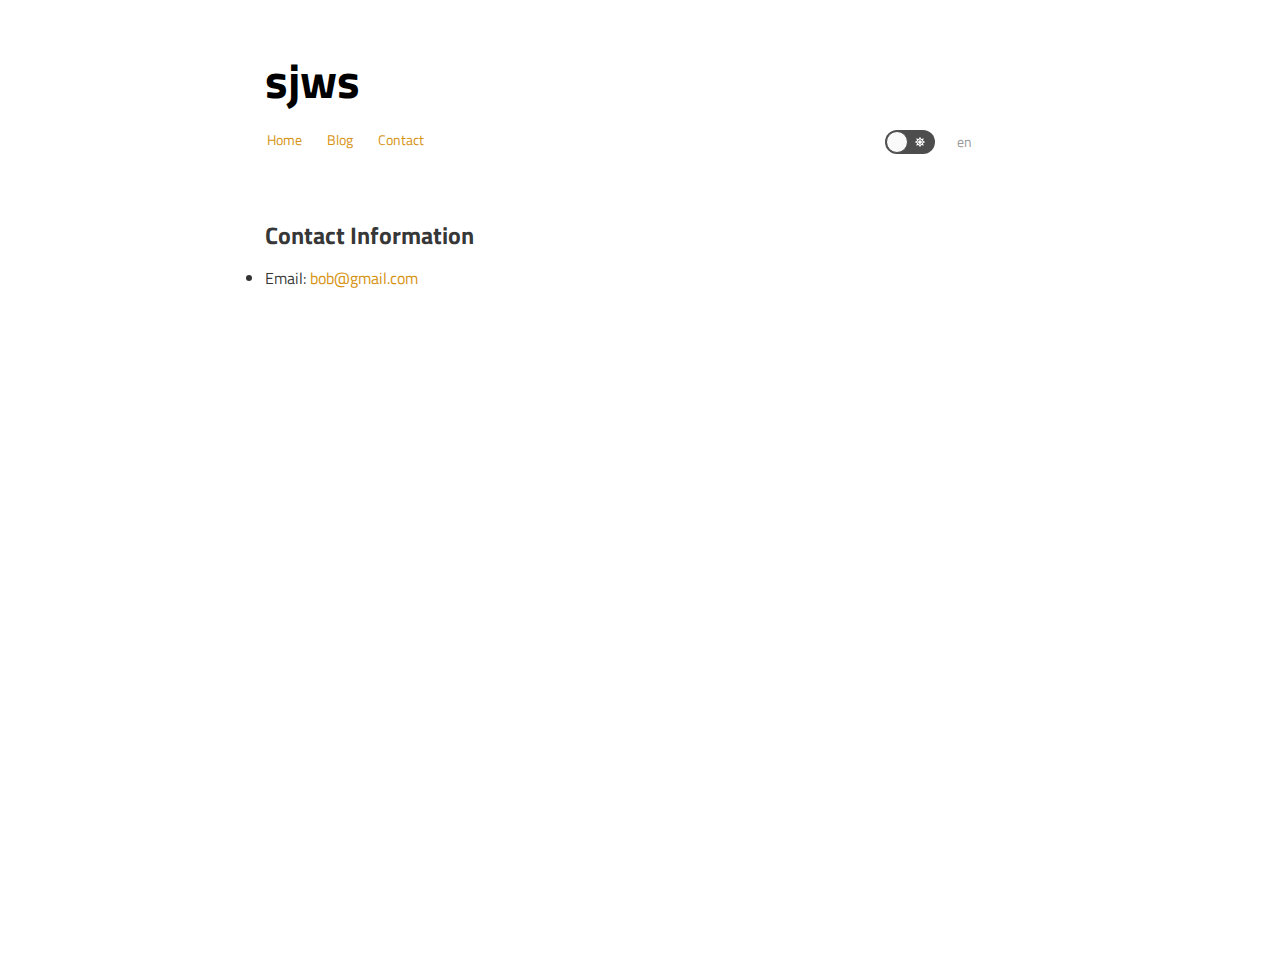
<file: contact/index.html>
<!DOCTYPE html><html lang="en"><head><meta charSet="utf-8"/><meta http-equiv="x-ua-compatible" content="ie=edge"/><meta name="viewport" content="width=device-width, initial-scale=1, shrink-to-fit=no"/><style data-href="/styles.135aa6dd56ef7aba73d2.css" data-identity="gatsby-global-css">code[class*=language-],pre[class*=language-]{color:#a9b7c6;direction:ltr;font-family:Ubuntu Mono,SFMono-Regular,Consolas,Roboto Mono,Droid Sans Mono,Liberation Mono,Menlo,Courier,monospace;-webkit-hyphens:none;-ms-hyphens:none;hyphens:none;line-height:1.5;-moz-tab-size:4;-o-tab-size:4;tab-size:4;text-align:left;white-space:pre;word-break:normal;word-spacing:normal}code[class*=language-]::selection,code[class*=language-] ::selection,pre[class*=language-]::selection,pre[class*=language-] ::selection{background:rgba(33,66,131,.85);color:inherit}pre[class*=language-]{margin:.5em 0;overflow:auto;padding:1em}:not(pre)>code[class*=language-],pre[class*=language-]{background:#2b2b2b}:not(pre)>code[class*=language-]{border-radius:.3em;padding:.1em}.token.cdata,.token.comment,.token.prolog{color:grey}.token.atrule,.token.boolean,.token.delimiter,.token.important,.token.keyword,.token.selector{color:#cc7832}.token.attr-name,.token.operator,.token.punctuation{color:#a9b7c6}.token.builtin,.token.doctype,.token.tag,.token.tag .punctuation{color:#e8bf6a}.token.entity,.token.number,.token.symbol{color:#6897bb}.token.constant,.token.property,.token.variable{color:#9876aa}.token.char,.token.string{color:#6a8759}.token.attr-value,.token.attr-value .punctuation{color:#a5c261}.token.attr-value .punctuation:first-child{color:#a9b7c6}.token.url{color:#287bde;text-decoration:underline}.token.function{color:#ffc66d}.token.regex{background:#364135}.token.bold{font-weight:700}.token.italic{font-style:italic}.token.inserted{background:#294436}.token.deleted{background:#484a4a}code.language-css .token.property,code.language-css .token.property+.token.punctuation{color:#a9b7c6}code.language-css .token.id,code.language-css .token.selector>.token.attribute,code.language-css .token.selector>.token.class,code.language-css .token.selector>.token.pseudo-class,code.language-css .token.selector>.token.pseudo-element{color:#ffc66d}
 
/*! normalize.css v8.0.1 | MIT License | github.com/necolas/normalize.css */html{line-height:1.15}main{display:block}h1{font-size:2em;margin:.67em 0}hr{box-sizing:content-box;height:0;overflow:visible}pre{font-family:monospace,monospace;font-size:1em}abbr[title]{border-bottom:none;text-decoration:underline;-webkit-text-decoration:underline dotted;text-decoration:underline dotted}b,strong{font-weight:bolder}code,kbd,samp{font-family:monospace,monospace;font-size:1em}small{font-size:80%}sub,sup{font-size:75%;line-height:0;position:relative;vertical-align:baseline}sub{bottom:-.25em}sup{top:-.5em}button,input,optgroup,select,textarea{font-family:inherit;font-size:100%;line-height:1.15;margin:0}button,input{overflow:visible}button,select{text-transform:none}[type=button],[type=reset],[type=submit],button{-webkit-appearance:button}[type=button]::-moz-focus-inner,[type=reset]::-moz-focus-inner,[type=submit]::-moz-focus-inner,button::-moz-focus-inner{border-style:none;padding:0}[type=button]:-moz-focusring,[type=reset]:-moz-focusring,[type=submit]:-moz-focusring,button:-moz-focusring{outline:1px dotted ButtonText}fieldset{padding:.35em .75em .625em}legend{box-sizing:border-box;color:inherit;display:table;max-width:100%;padding:0;white-space:normal}progress{vertical-align:baseline}textarea{overflow:auto}[type=checkbox],[type=radio]{box-sizing:border-box;padding:0}[type=number]::-webkit-inner-spin-button,[type=number]::-webkit-outer-spin-button{height:auto}[type=search]{-webkit-appearance:textfield;outline-offset:-2px}[type=search]::-webkit-search-decoration{-webkit-appearance:none}::-webkit-file-upload-button{-webkit-appearance:button;font:inherit}details{display:block}summary{display:list-item}[hidden]{display:none}.command-line-prompt{border-right:1px solid #999;display:block;float:left;font-size:100%;letter-spacing:-1px;margin-right:1em;pointer-events:none}.command-line-prompt,.react-toggle{-webkit-user-select:none;-ms-user-select:none;user-select:none}.react-toggle{-webkit-touch-callout:none;-webkit-tap-highlight-color:rgba(0,0,0,0);-webkit-tap-highlight-color:transparent;background-color:transparent;border:0;cursor:pointer;display:inline-block;padding:0;position:relative;touch-action:pan-x}.react-toggle-screenreader-only{clip:rect(0 0 0 0);border:0;height:1px;margin:-1px;overflow:hidden;padding:0;position:absolute;width:1px}.react-toggle--disabled{cursor:not-allowed;opacity:.5;transition:opacity .25s}.react-toggle-track{background-color:#4d4d4d;border-radius:30px;height:24px;padding:0;transition:all .2s ease;width:50px}.react-toggle:hover:not(.react-toggle--disabled) .react-toggle-track{background-color:#000}.react-toggle--checked .react-toggle-track{background-color:#19ab27}.react-toggle--checked:hover:not(.react-toggle--disabled) .react-toggle-track{background-color:#128d15}.react-toggle-track-check{bottom:0;height:10px;left:8px;line-height:0;margin-bottom:auto;margin-top:auto;opacity:0;position:absolute;top:0;transition:opacity .25s ease;width:14px}.react-toggle--checked .react-toggle-track-check,.react-toggle-track-x{opacity:1;transition:opacity .25s ease}.react-toggle-track-x{bottom:0;height:10px;line-height:0;margin-bottom:auto;margin-top:auto;position:absolute;right:10px;top:0;width:10px}.react-toggle--checked .react-toggle-track-x{opacity:0}.react-toggle-thumb{background-color:#fafafa;border:1px solid #4d4d4d;border-radius:50%;box-sizing:border-box;height:22px;left:1px;position:absolute;top:1px;transition:all .5s cubic-bezier(.23,1,.32,1) 0ms;transition:all .25s ease;width:22px}.react-toggle--checked .react-toggle-thumb{border-color:#19ab27;left:27px}.react-toggle--focus .react-toggle-thumb{box-shadow:0 0 2px 3px #0099e0}.react-toggle:active:not(.react-toggle--disabled) .react-toggle-thumb{box-shadow:0 0 5px 5px #0099e0}.NavigationBar-module--nav-list--FMX4D{display:flex;list-style-type:none;margin:0}.NavigationBar-module--nav-item--2yyVE{color:var(--primary-color);font-size:.9rem;margin-right:1.3rem;padding:0 2px;position:relative;text-decoration:none;transition:all .2s ease-in-out}.NavigationBar-module--nav-item--2yyVE:after,.NavigationBar-module--nav-item--2yyVE:before{background-color:var(--primary-color-focus);bottom:-7px;content:"";height:2px;margin:2px 0 0;opacity:0;position:absolute;transition:all .2s ease-in-out;transition-duration:.25s;width:0}.NavigationBar-module--nav-item--2yyVE.NavigationBar-module--dark-theme--8oD2E:after,.NavigationBar-module--nav-item--2yyVE.NavigationBar-module--dark-theme--8oD2E:before{background-color:var(--primary-color-focus-dark)}.NavigationBar-module--nav-item--2yyVE:before{left:50%}.NavigationBar-module--nav-item--2yyVE:after{right:50%}.NavigationBar-module--nav-item--2yyVE:hover{cursor:pointer}.NavigationBar-module--nav-item--2yyVE:hover:after,.NavigationBar-module--nav-item--2yyVE:hover:before{opacity:1;width:50%}.NavigationBar-module--active-nav-item--9zU2I{color:var(--text-color)}.Dropdown-module--dropdown--\+\+grW{display:inline-block;position:relative}.Dropdown-module--dropdown--\+\+grW ul{background-color:#fff;box-shadow:0 8px 16px 0 rgba(0,0,0,.2);font-weight:700;list-style-type:none;margin:0;padding:0;position:absolute;right:0;top:45px;width:80px;z-index:1}.Dropdown-module--dropdown--\+\+grW.Dropdown-module--dark-theme--65fHa ul{background-color:var(--website-background-color-dark)}.Dropdown-module--dropdown--\+\+grW li{padding:8px 16px}.Dropdown-module--dropdown--\+\+grW li a{text-decoration:none}.Dropdown-module--dropdown--\+\+grW button{background:none;border:none;color:inherit;cursor:pointer;font:inherit;outline:inherit;padding:0}.Dropdown-module--button--3-wGe{color:#999;font-size:.9rem;margin-right:1.3rem;padding:0 2px;position:relative;text-decoration:none;transition:all .2s ease-in-out}.Dropdown-module--button--3-wGe:after,.Dropdown-module--button--3-wGe:before{background-color:var(--website-primary-color);bottom:-7px;content:"";height:2px;margin:2px 0 0;opacity:0;position:absolute;transition:all .2s ease-in-out;transition-duration:.25s;width:0}.Dropdown-module--button--3-wGe.Dropdown-module--dark-theme--65fHa:after,.Dropdown-module--button--3-wGe.Dropdown-module--dark-theme--65fHa:before{background-color:var(--website-primary-color-dark)}.Dropdown-module--button--3-wGe:before{left:50%}.Dropdown-module--button--3-wGe:after{right:50%}.Dropdown-module--button--3-wGe:hover{color:#666;cursor:pointer}.Dropdown-module--button--3-wGe:hover:after,.Dropdown-module--button--3-wGe:hover:before{opacity:1;width:50%}.custom-toggle.react-toggle--checked .react-toggle-track,.custom-toggle:hover.react-toggle--checked .react-toggle-track{background-color:var(--website-primary-color-dark)}.Header-module--header--8eixD{padding:1rem 0 3rem}.Header-module--right-side--wsYcX{align-items:center;display:flex;flex-direction:row;justify-content:space-evenly;width:150px}.Header-module--title--ETj7Q{color:var(--text-color);font-size:3rem;text-decoration:none}.Header-module--navbar-container--7GX0M{display:flex;flex-direction:row;justify-content:space-between}.Header-module--toggle--5vGA9.Header-module--dark-theme--lAhq3.Header-module--react-toggle--checked--oFyG4 .Header-module--react-toggle-track--CnzEj{background-color:var(--website-primary-color-dark)}html{--website-primary-color:#d69212;--website-primary-color-focus:#fdb838;--website-primary-color-dark:#4294fc;--website-primary-color-focus-dark:#5ca4ff;--website-background-color-dark:#333;--website-background-color-dark-accent:#444;font-family:-apple-system,Titillium Web,BlinkMacSystemFont,Segoe UI,Roboto,Oxygen,Ubuntu,Cantarell,Fira Sans,Droid Sans,Helvetica Neue,sans-serif}body{--primary-color:var(--website-primary-color);--primary-color-focus:var(--website-primary-color-focus);--text-color:#000}body.dark-theme{--primary-color:var(--website-primary-color-dark);--primary-color-focus:var(--website-primary-color-focus-dark);--text-color:#fff}html{-ms-text-size-adjust:100%;-webkit-text-size-adjust:100%;scroll-behavior:smooth}@media only screen and (max-width:480px){html{font-size:100%}}body{-webkit-font-smoothing:antialiased;-moz-osx-font-smoothing:grayscale;word-wrap:break-word;text-rendering:optimizeLegibility;-ms-font-feature-settings:"kern","liga","clig","calt";-webkit-font-feature-settings:"kern","liga","clig","calt";font-feature-settings:"kern","liga","clig","calt";color:rgba(0,0,0,.8);font-kerning:normal;font-weight:400;margin:0}body.dark-theme{background-color:var(--website-background-color-dark)}body.dark-theme h1{color:var(--primary-color)}body.dark-theme h1,body.dark-theme h2,body.dark-theme h3,body.dark-theme h4,body.dark-theme h5,body.dark-theme h6,body.dark-theme li,body.dark-theme p,body.dark-theme span.katex{color:#fff;font-weight:700}a{-webkit-text-decoration-skip:objects;background-color:transparent;color:var(--primary-color);text-decoration:none;transition:color .25s ease-in-out 0s}a:active,a:hover{color:var(--primary-color-focus);outline-width:0}img{border-style:none}svg:not(:root){overflow:hidden}code,kbd,pre,samp{font-family:Ubuntu Mono,SFMono-Regular,Consolas,Roboto Mono,Droid Sans Mono,Liberation Mono,Menlo,Courier,monospace;font-size:1em}*,:after,:before{box-sizing:inherit}ol,ul{padding:0}.command-line-prompt>span:before{color:#999;content:" ";display:block;padding-right:.8em}.command-line-prompt>span[data-user]:before{content:"[" attr(data-user) "@" attr(data-host) "] $"}.command-line-prompt>span[data-user=root]:before{content:"[" attr(data-user) "@" attr(data-host) "] #"}.command-line-prompt>span[data-prompt]:before{content:attr(data-prompt)}@font-face{font-family:KaTeX_AMS;font-style:normal;font-weight:400;src:url(/static/KaTeX_AMS-Regular-73ea273a72f4aca30ca528cf9117470a.woff2) format("woff2"),url(/static/KaTeX_AMS-Regular-d562e886c52f12660a41eea8d05af757.woff) format("woff"),url(/static/KaTeX_AMS-Regular-853be92419a6c3766b9afe7a7c3e32fa.ttf) format("truetype")}@font-face{font-family:KaTeX_Caligraphic;font-style:normal;font-weight:700;src:url([data-uri]) format("woff2"),url([data-uri]) format("woff"),url(/static/KaTeX_Caligraphic-Bold-7489a2fbfb9bfe70442031a27fb57a21.ttf) format("truetype")}@font-face{font-family:KaTeX_Caligraphic;font-style:normal;font-weight:400;src:url([data-uri]) format("woff2"),url([data-uri]) format("woff"),url(/static/KaTeX_Caligraphic-Regular-7e873d3833eb108a0758be45cd29e907.ttf) format("truetype")}@font-face{font-family:KaTeX_Fraktur;font-style:normal;font-weight:700;src:url(/static/KaTeX_Fraktur-Bold-931d67ea207ab37ee693ff155ff4d7a6.woff2) format("woff2"),url(/static/KaTeX_Fraktur-Bold-354501bac435c3264834b80301089bad.woff) format("woff"),url(/static/KaTeX_Fraktur-Bold-4c761b3711973ab04edf7ea6f1fbacdc.ttf) format("truetype")}@font-face{font-family:KaTeX_Fraktur;font-style:normal;font-weight:400;src:url(/static/KaTeX_Fraktur-Regular-172d3529b26f8cedef6b5ddef7546e02.woff2) format("woff2"),url(/static/KaTeX_Fraktur-Regular-6fdf0ac577be0ba82a4c9a89b8eef91b.woff) format("woff"),url(/static/KaTeX_Fraktur-Regular-ed305b5434865e06ffde7da0d28101af.ttf) format("truetype")}@font-face{font-family:KaTeX_Main;font-style:normal;font-weight:700;src:url(/static/KaTeX_Main-Bold-39890742bc957b368704509bb2f4163c.woff2) format("woff2"),url(/static/KaTeX_Main-Bold-0c3b8929d377c0e9b2f3a9c872e3337b.woff) format("woff"),url(/static/KaTeX_Main-Bold-8169508bf58f8bd92ad8a768ede68a18.ttf) format("truetype")}@font-face{font-family:KaTeX_Main;font-style:italic;font-weight:700;src:url(/static/KaTeX_Main-BoldItalic-20f389c4120be058d80a3cd6a2f5a9b9.woff2) format("woff2"),url(/static/KaTeX_Main-BoldItalic-428978dc7837d46de0916f266f5a43df.woff) format("woff"),url(/static/KaTeX_Main-BoldItalic-828abcb200061cffbaae1f0498f821a8.ttf) format("truetype")}@font-face{font-family:KaTeX_Main;font-style:italic;font-weight:400;src:url(/static/KaTeX_Main-Italic-fe2176f79edaa716e6212cca53949439.woff2) format("woff2"),url(/static/KaTeX_Main-Italic-fd947498bc16392e76c23adf58513fb3.woff) format("woff"),url(/static/KaTeX_Main-Italic-fa675e5e4bec9eb250b6a8cac09b189b.ttf) format("truetype")}@font-face{font-family:KaTeX_Main;font-style:normal;font-weight:400;src:url(/static/KaTeX_Main-Regular-f650f111a3b890d116f1ba740b7e3de3.woff2) format("woff2"),url(/static/KaTeX_Main-Regular-4f35fbcc9ee8614c2bcc8c28314db234.woff) format("woff"),url(/static/KaTeX_Main-Regular-9eba1d77abcf2aa6e94e823d52be546b.ttf) format("truetype")}@font-face{font-family:KaTeX_Math;font-style:italic;font-weight:700;src:url(/static/KaTeX_Math-BoldItalic-dcbcbd93bac0470b462db6f9708a658c.woff2) format("woff2"),url(/static/KaTeX_Math-BoldItalic-3f07ed67f06c720120cedd0bad5f60e2.woff) format("woff"),url(/static/KaTeX_Math-BoldItalic-bf2d440b3a42ea78a998ccd32eb09d88.ttf) format("truetype")}@font-face{font-family:KaTeX_Math;font-style:italic;font-weight:400;src:url(/static/KaTeX_Math-Italic-6d3d25f4820d0da8f01fa3d2c7cbb8c2.woff2) format("woff2"),url(/static/KaTeX_Math-Italic-96759856b4e70f3a83385d07e0d33b03.woff) format("woff"),url(/static/KaTeX_Math-Italic-8a5f936332e8028c7278a3a25db00925.ttf) format("truetype")}@font-face{font-family:"KaTeX_SansSerif";font-style:normal;font-weight:700;src:url(/static/KaTeX_SansSerif-Bold-95591a929f0d32aa282a90ba5acf81f0.woff2) format("woff2"),url(/static/KaTeX_SansSerif-Bold-b9cd458ac6d5889ff9c388cf91b8ad51.woff) format("woff"),url(/static/KaTeX_SansSerif-Bold-5b49f4993ae22d7975b413caed1a4c01.ttf) format("truetype")}@font-face{font-family:"KaTeX_SansSerif";font-style:italic;font-weight:400;src:url(/static/KaTeX_SansSerif-Italic-7d393d382f3e7fb1c637280a90a3434b.woff2) format("woff2"),url(/static/KaTeX_SansSerif-Italic-8d593cfaa96238d5e2f8af9e11cc5a68.woff) format("woff"),url(/static/KaTeX_SansSerif-Italic-b257a18c016f37ee45430f59757a0db9.ttf) format("truetype")}@font-face{font-family:"KaTeX_SansSerif";font-style:normal;font-weight:400;src:url(/static/KaTeX_SansSerif-Regular-cd5e231e0cc53b2cb2c029b09b917782.woff2) format("woff2"),url(/static/KaTeX_SansSerif-Regular-02271ec5cb9f5b4588ac53d7efbe6de8.woff) format("woff"),url(/static/KaTeX_SansSerif-Regular-2f7bc363fc5424ebda5903f74c404a99.ttf) format("truetype")}@font-face{font-family:KaTeX_Script;font-style:normal;font-weight:400;src:url([data-uri]) format("woff2"),url(/static/KaTeX_Script-Regular-073b3402d036714b43709614d1da717a.woff) format("woff"),url(/static/KaTeX_Script-Regular-fc9ba5249878cd8f8d885c1f42b0f43d.ttf) format("truetype")}@font-face{font-family:KaTeX_Size1;font-style:normal;font-weight:400;src:url([data-uri]) format("woff2"),url([data-uri]) format("woff"),url(/static/KaTeX_Size1-Regular-6de7d4b539221a49e9e241b734653ecf.ttf) format("truetype")}@font-face{font-family:KaTeX_Size2;font-style:normal;font-weight:400;src:url([data-uri]) format("woff2"),url([data-uri]) format("woff"),url(/static/KaTeX_Size2-Regular-57f5c1837853986ea1dbadbb8f4f6074.ttf) format("truetype")}@font-face{font-family:KaTeX_Size3;font-style:normal;font-weight:400;src:url([data-uri]) format("woff2"),url([data-uri]) format("woff"),url([data-uri]) format("truetype")}@font-face{font-family:KaTeX_Size4;font-style:normal;font-weight:400;src:url([data-uri]) format("woff2"),url([data-uri]) format("woff"),url(/static/KaTeX_Size4-Regular-4ad7c7e8bb8d10a34bb7c4bb567cef92.ttf) format("truetype")}@font-face{font-family:KaTeX_Typewriter;font-style:normal;font-weight:400;src:url(/static/KaTeX_Typewriter-Regular-c295e7f71970f03c0549228b1c18120a.woff2) format("woff2"),url(/static/KaTeX_Typewriter-Regular-4c6b94fd1d07f8beff7cf3364d4d4555.woff) format("woff"),url(/static/KaTeX_Typewriter-Regular-c5c02d763c89380dcb4ed359e15d0897.ttf) format("truetype")}.katex{text-rendering:auto;font:normal 1.21em KaTeX_Main,Times New Roman,serif;line-height:1.2;text-indent:0}.katex *{-ms-high-contrast-adjust:none!important;border-color:currentColor}.katex .katex-version:after{content:"0.15.1"}.katex .katex-mathml{clip:rect(1px,1px,1px,1px);border:0;height:1px;overflow:hidden;padding:0;position:absolute;width:1px}.katex .katex-html>.newline{display:block}.katex .base{position:relative;white-space:nowrap;width:-webkit-min-content;width:min-content}.katex .base,.katex .strut{display:inline-block}.katex .textbf{font-weight:700}.katex .textit{font-style:italic}.katex .textrm{font-family:KaTeX_Main}.katex .textsf{font-family:KaTeX_SansSerif}.katex .texttt{font-family:KaTeX_Typewriter}.katex .mathnormal{font-family:KaTeX_Math;font-style:italic}.katex .mathit{font-family:KaTeX_Main;font-style:italic}.katex .mathrm{font-style:normal}.katex .mathbf{font-family:KaTeX_Main;font-weight:700}.katex .boldsymbol{font-family:KaTeX_Math;font-style:italic;font-weight:700}.katex .amsrm,.katex .mathbb,.katex .textbb{font-family:KaTeX_AMS}.katex .mathcal{font-family:KaTeX_Caligraphic}.katex .mathfrak,.katex .textfrak{font-family:KaTeX_Fraktur}.katex .mathtt{font-family:KaTeX_Typewriter}.katex .mathscr,.katex .textscr{font-family:KaTeX_Script}.katex .mathsf,.katex .textsf{font-family:KaTeX_SansSerif}.katex .mathboldsf,.katex .textboldsf{font-family:KaTeX_SansSerif;font-weight:700}.katex .mathitsf,.katex .textitsf{font-family:KaTeX_SansSerif;font-style:italic}.katex .mainrm{font-family:KaTeX_Main;font-style:normal}.katex .vlist-t{border-collapse:collapse;display:inline-table;table-layout:fixed}.katex .vlist-r{display:table-row}.katex .vlist{display:table-cell;position:relative;vertical-align:bottom}.katex .vlist>span{display:block;height:0;position:relative}.katex .vlist>span>span{display:inline-block}.katex .vlist>span>.pstrut{overflow:hidden;width:0}.katex .vlist-t2{margin-right:-2px}.katex .vlist-s{display:table-cell;font-size:1px;min-width:2px;vertical-align:bottom;width:2px}.katex .vbox{align-items:baseline;display:inline-flex;flex-direction:column}.katex .hbox{width:100%}.katex .hbox,.katex .thinbox{display:inline-flex;flex-direction:row}.katex .thinbox{max-width:0;width:0}.katex .msupsub{text-align:left}.katex .mfrac>span>span{text-align:center}.katex .mfrac .frac-line{border-bottom-style:solid;display:inline-block;width:100%}.katex .hdashline,.katex .hline,.katex .mfrac .frac-line,.katex .overline .overline-line,.katex .rule,.katex .underline .underline-line{min-height:1px}.katex .mspace{display:inline-block}.katex .clap,.katex .llap,.katex .rlap{position:relative;width:0}.katex .clap>.inner,.katex .llap>.inner,.katex .rlap>.inner{position:absolute}.katex .clap>.fix,.katex .llap>.fix,.katex .rlap>.fix{display:inline-block}.katex .llap>.inner{right:0}.katex .clap>.inner,.katex .rlap>.inner{left:0}.katex .clap>.inner>span{margin-left:-50%;margin-right:50%}.katex .rule{border:0 solid;display:inline-block;position:relative}.katex .hline,.katex .overline .overline-line,.katex .underline .underline-line{border-bottom-style:solid;display:inline-block;width:100%}.katex .hdashline{border-bottom-style:dashed;display:inline-block;width:100%}.katex .sqrt>.root{margin-left:.27777778em;margin-right:-.55555556em}.katex .fontsize-ensurer.reset-size1.size1,.katex .sizing.reset-size1.size1{font-size:1em}.katex .fontsize-ensurer.reset-size1.size2,.katex .sizing.reset-size1.size2{font-size:1.2em}.katex .fontsize-ensurer.reset-size1.size3,.katex .sizing.reset-size1.size3{font-size:1.4em}.katex .fontsize-ensurer.reset-size1.size4,.katex .sizing.reset-size1.size4{font-size:1.6em}.katex .fontsize-ensurer.reset-size1.size5,.katex .sizing.reset-size1.size5{font-size:1.8em}.katex .fontsize-ensurer.reset-size1.size6,.katex .sizing.reset-size1.size6{font-size:2em}.katex .fontsize-ensurer.reset-size1.size7,.katex .sizing.reset-size1.size7{font-size:2.4em}.katex .fontsize-ensurer.reset-size1.size8,.katex .sizing.reset-size1.size8{font-size:2.88em}.katex .fontsize-ensurer.reset-size1.size9,.katex .sizing.reset-size1.size9{font-size:3.456em}.katex .fontsize-ensurer.reset-size1.size10,.katex .sizing.reset-size1.size10{font-size:4.148em}.katex .fontsize-ensurer.reset-size1.size11,.katex .sizing.reset-size1.size11{font-size:4.976em}.katex .fontsize-ensurer.reset-size2.size1,.katex .sizing.reset-size2.size1{font-size:.83333333em}.katex .fontsize-ensurer.reset-size2.size2,.katex .sizing.reset-size2.size2{font-size:1em}.katex .fontsize-ensurer.reset-size2.size3,.katex .sizing.reset-size2.size3{font-size:1.16666667em}.katex .fontsize-ensurer.reset-size2.size4,.katex .sizing.reset-size2.size4{font-size:1.33333333em}.katex .fontsize-ensurer.reset-size2.size5,.katex .sizing.reset-size2.size5{font-size:1.5em}.katex .fontsize-ensurer.reset-size2.size6,.katex .sizing.reset-size2.size6{font-size:1.66666667em}.katex .fontsize-ensurer.reset-size2.size7,.katex .sizing.reset-size2.size7{font-size:2em}.katex .fontsize-ensurer.reset-size2.size8,.katex .sizing.reset-size2.size8{font-size:2.4em}.katex .fontsize-ensurer.reset-size2.size9,.katex .sizing.reset-size2.size9{font-size:2.88em}.katex .fontsize-ensurer.reset-size2.size10,.katex .sizing.reset-size2.size10{font-size:3.45666667em}.katex .fontsize-ensurer.reset-size2.size11,.katex .sizing.reset-size2.size11{font-size:4.14666667em}.katex .fontsize-ensurer.reset-size3.size1,.katex .sizing.reset-size3.size1{font-size:.71428571em}.katex .fontsize-ensurer.reset-size3.size2,.katex .sizing.reset-size3.size2{font-size:.85714286em}.katex .fontsize-ensurer.reset-size3.size3,.katex .sizing.reset-size3.size3{font-size:1em}.katex .fontsize-ensurer.reset-size3.size4,.katex .sizing.reset-size3.size4{font-size:1.14285714em}.katex .fontsize-ensurer.reset-size3.size5,.katex .sizing.reset-size3.size5{font-size:1.28571429em}.katex .fontsize-ensurer.reset-size3.size6,.katex .sizing.reset-size3.size6{font-size:1.42857143em}.katex .fontsize-ensurer.reset-size3.size7,.katex .sizing.reset-size3.size7{font-size:1.71428571em}.katex .fontsize-ensurer.reset-size3.size8,.katex .sizing.reset-size3.size8{font-size:2.05714286em}.katex .fontsize-ensurer.reset-size3.size9,.katex .sizing.reset-size3.size9{font-size:2.46857143em}.katex .fontsize-ensurer.reset-size3.size10,.katex .sizing.reset-size3.size10{font-size:2.96285714em}.katex .fontsize-ensurer.reset-size3.size11,.katex .sizing.reset-size3.size11{font-size:3.55428571em}.katex .fontsize-ensurer.reset-size4.size1,.katex .sizing.reset-size4.size1{font-size:.625em}.katex .fontsize-ensurer.reset-size4.size2,.katex .sizing.reset-size4.size2{font-size:.75em}.katex .fontsize-ensurer.reset-size4.size3,.katex .sizing.reset-size4.size3{font-size:.875em}.katex .fontsize-ensurer.reset-size4.size4,.katex .sizing.reset-size4.size4{font-size:1em}.katex .fontsize-ensurer.reset-size4.size5,.katex .sizing.reset-size4.size5{font-size:1.125em}.katex .fontsize-ensurer.reset-size4.size6,.katex .sizing.reset-size4.size6{font-size:1.25em}.katex .fontsize-ensurer.reset-size4.size7,.katex .sizing.reset-size4.size7{font-size:1.5em}.katex .fontsize-ensurer.reset-size4.size8,.katex .sizing.reset-size4.size8{font-size:1.8em}.katex .fontsize-ensurer.reset-size4.size9,.katex .sizing.reset-size4.size9{font-size:2.16em}.katex .fontsize-ensurer.reset-size4.size10,.katex .sizing.reset-size4.size10{font-size:2.5925em}.katex .fontsize-ensurer.reset-size4.size11,.katex .sizing.reset-size4.size11{font-size:3.11em}.katex .fontsize-ensurer.reset-size5.size1,.katex .sizing.reset-size5.size1{font-size:.55555556em}.katex .fontsize-ensurer.reset-size5.size2,.katex .sizing.reset-size5.size2{font-size:.66666667em}.katex .fontsize-ensurer.reset-size5.size3,.katex .sizing.reset-size5.size3{font-size:.77777778em}.katex .fontsize-ensurer.reset-size5.size4,.katex .sizing.reset-size5.size4{font-size:.88888889em}.katex .fontsize-ensurer.reset-size5.size5,.katex .sizing.reset-size5.size5{font-size:1em}.katex .fontsize-ensurer.reset-size5.size6,.katex .sizing.reset-size5.size6{font-size:1.11111111em}.katex .fontsize-ensurer.reset-size5.size7,.katex .sizing.reset-size5.size7{font-size:1.33333333em}.katex .fontsize-ensurer.reset-size5.size8,.katex .sizing.reset-size5.size8{font-size:1.6em}.katex .fontsize-ensurer.reset-size5.size9,.katex .sizing.reset-size5.size9{font-size:1.92em}.katex .fontsize-ensurer.reset-size5.size10,.katex .sizing.reset-size5.size10{font-size:2.30444444em}.katex .fontsize-ensurer.reset-size5.size11,.katex .sizing.reset-size5.size11{font-size:2.76444444em}.katex .fontsize-ensurer.reset-size6.size1,.katex .sizing.reset-size6.size1{font-size:.5em}.katex .fontsize-ensurer.reset-size6.size2,.katex .sizing.reset-size6.size2{font-size:.6em}.katex .fontsize-ensurer.reset-size6.size3,.katex .sizing.reset-size6.size3{font-size:.7em}.katex .fontsize-ensurer.reset-size6.size4,.katex .sizing.reset-size6.size4{font-size:.8em}.katex .fontsize-ensurer.reset-size6.size5,.katex .sizing.reset-size6.size5{font-size:.9em}.katex .fontsize-ensurer.reset-size6.size6,.katex .sizing.reset-size6.size6{font-size:1em}.katex .fontsize-ensurer.reset-size6.size7,.katex .sizing.reset-size6.size7{font-size:1.2em}.katex .fontsize-ensurer.reset-size6.size8,.katex .sizing.reset-size6.size8{font-size:1.44em}.katex .fontsize-ensurer.reset-size6.size9,.katex .sizing.reset-size6.size9{font-size:1.728em}.katex .fontsize-ensurer.reset-size6.size10,.katex .sizing.reset-size6.size10{font-size:2.074em}.katex .fontsize-ensurer.reset-size6.size11,.katex .sizing.reset-size6.size11{font-size:2.488em}.katex .fontsize-ensurer.reset-size7.size1,.katex .sizing.reset-size7.size1{font-size:.41666667em}.katex .fontsize-ensurer.reset-size7.size2,.katex .sizing.reset-size7.size2{font-size:.5em}.katex .fontsize-ensurer.reset-size7.size3,.katex .sizing.reset-size7.size3{font-size:.58333333em}.katex .fontsize-ensurer.reset-size7.size4,.katex .sizing.reset-size7.size4{font-size:.66666667em}.katex .fontsize-ensurer.reset-size7.size5,.katex .sizing.reset-size7.size5{font-size:.75em}.katex .fontsize-ensurer.reset-size7.size6,.katex .sizing.reset-size7.size6{font-size:.83333333em}.katex .fontsize-ensurer.reset-size7.size7,.katex .sizing.reset-size7.size7{font-size:1em}.katex .fontsize-ensurer.reset-size7.size8,.katex .sizing.reset-size7.size8{font-size:1.2em}.katex .fontsize-ensurer.reset-size7.size9,.katex .sizing.reset-size7.size9{font-size:1.44em}.katex .fontsize-ensurer.reset-size7.size10,.katex .sizing.reset-size7.size10{font-size:1.72833333em}.katex .fontsize-ensurer.reset-size7.size11,.katex .sizing.reset-size7.size11{font-size:2.07333333em}.katex .fontsize-ensurer.reset-size8.size1,.katex .sizing.reset-size8.size1{font-size:.34722222em}.katex .fontsize-ensurer.reset-size8.size2,.katex .sizing.reset-size8.size2{font-size:.41666667em}.katex .fontsize-ensurer.reset-size8.size3,.katex .sizing.reset-size8.size3{font-size:.48611111em}.katex .fontsize-ensurer.reset-size8.size4,.katex .sizing.reset-size8.size4{font-size:.55555556em}.katex .fontsize-ensurer.reset-size8.size5,.katex .sizing.reset-size8.size5{font-size:.625em}.katex .fontsize-ensurer.reset-size8.size6,.katex .sizing.reset-size8.size6{font-size:.69444444em}.katex .fontsize-ensurer.reset-size8.size7,.katex .sizing.reset-size8.size7{font-size:.83333333em}.katex .fontsize-ensurer.reset-size8.size8,.katex .sizing.reset-size8.size8{font-size:1em}.katex .fontsize-ensurer.reset-size8.size9,.katex .sizing.reset-size8.size9{font-size:1.2em}.katex .fontsize-ensurer.reset-size8.size10,.katex .sizing.reset-size8.size10{font-size:1.44027778em}.katex .fontsize-ensurer.reset-size8.size11,.katex .sizing.reset-size8.size11{font-size:1.72777778em}.katex .fontsize-ensurer.reset-size9.size1,.katex .sizing.reset-size9.size1{font-size:.28935185em}.katex .fontsize-ensurer.reset-size9.size2,.katex .sizing.reset-size9.size2{font-size:.34722222em}.katex .fontsize-ensurer.reset-size9.size3,.katex .sizing.reset-size9.size3{font-size:.40509259em}.katex .fontsize-ensurer.reset-size9.size4,.katex .sizing.reset-size9.size4{font-size:.46296296em}.katex .fontsize-ensurer.reset-size9.size5,.katex .sizing.reset-size9.size5{font-size:.52083333em}.katex .fontsize-ensurer.reset-size9.size6,.katex .sizing.reset-size9.size6{font-size:.5787037em}.katex .fontsize-ensurer.reset-size9.size7,.katex .sizing.reset-size9.size7{font-size:.69444444em}.katex .fontsize-ensurer.reset-size9.size8,.katex .sizing.reset-size9.size8{font-size:.83333333em}.katex .fontsize-ensurer.reset-size9.size9,.katex .sizing.reset-size9.size9{font-size:1em}.katex .fontsize-ensurer.reset-size9.size10,.katex .sizing.reset-size9.size10{font-size:1.20023148em}.katex .fontsize-ensurer.reset-size9.size11,.katex .sizing.reset-size9.size11{font-size:1.43981481em}.katex .fontsize-ensurer.reset-size10.size1,.katex .sizing.reset-size10.size1{font-size:.24108004em}.katex .fontsize-ensurer.reset-size10.size2,.katex .sizing.reset-size10.size2{font-size:.28929605em}.katex .fontsize-ensurer.reset-size10.size3,.katex .sizing.reset-size10.size3{font-size:.33751205em}.katex .fontsize-ensurer.reset-size10.size4,.katex .sizing.reset-size10.size4{font-size:.38572806em}.katex .fontsize-ensurer.reset-size10.size5,.katex .sizing.reset-size10.size5{font-size:.43394407em}.katex .fontsize-ensurer.reset-size10.size6,.katex .sizing.reset-size10.size6{font-size:.48216008em}.katex .fontsize-ensurer.reset-size10.size7,.katex .sizing.reset-size10.size7{font-size:.57859209em}.katex .fontsize-ensurer.reset-size10.size8,.katex .sizing.reset-size10.size8{font-size:.69431051em}.katex .fontsize-ensurer.reset-size10.size9,.katex .sizing.reset-size10.size9{font-size:.83317261em}.katex .fontsize-ensurer.reset-size10.size10,.katex .sizing.reset-size10.size10{font-size:1em}.katex .fontsize-ensurer.reset-size10.size11,.katex .sizing.reset-size10.size11{font-size:1.19961427em}.katex .fontsize-ensurer.reset-size11.size1,.katex .sizing.reset-size11.size1{font-size:.20096463em}.katex .fontsize-ensurer.reset-size11.size2,.katex .sizing.reset-size11.size2{font-size:.24115756em}.katex .fontsize-ensurer.reset-size11.size3,.katex .sizing.reset-size11.size3{font-size:.28135048em}.katex .fontsize-ensurer.reset-size11.size4,.katex .sizing.reset-size11.size4{font-size:.32154341em}.katex .fontsize-ensurer.reset-size11.size5,.katex .sizing.reset-size11.size5{font-size:.36173633em}.katex .fontsize-ensurer.reset-size11.size6,.katex .sizing.reset-size11.size6{font-size:.40192926em}.katex .fontsize-ensurer.reset-size11.size7,.katex .sizing.reset-size11.size7{font-size:.48231511em}.katex .fontsize-ensurer.reset-size11.size8,.katex .sizing.reset-size11.size8{font-size:.57877814em}.katex .fontsize-ensurer.reset-size11.size9,.katex .sizing.reset-size11.size9{font-size:.69453376em}.katex .fontsize-ensurer.reset-size11.size10,.katex .sizing.reset-size11.size10{font-size:.83360129em}.katex .fontsize-ensurer.reset-size11.size11,.katex .sizing.reset-size11.size11{font-size:1em}.katex .delimsizing.size1{font-family:KaTeX_Size1}.katex .delimsizing.size2{font-family:KaTeX_Size2}.katex .delimsizing.size3{font-family:KaTeX_Size3}.katex .delimsizing.size4{font-family:KaTeX_Size4}.katex .delimsizing.mult .delim-size1>span{font-family:KaTeX_Size1}.katex .delimsizing.mult .delim-size4>span{font-family:KaTeX_Size4}.katex .nulldelimiter{display:inline-block;width:.12em}.katex .delimcenter,.katex .op-symbol{position:relative}.katex .op-symbol.small-op{font-family:KaTeX_Size1}.katex .op-symbol.large-op{font-family:KaTeX_Size2}.katex .accent>.vlist-t,.katex .op-limits>.vlist-t{text-align:center}.katex .accent .accent-body{position:relative}.katex .accent .accent-body:not(.accent-full){width:0}.katex .overlay{display:block}.katex .mtable .vertical-separator{display:inline-block;min-width:1px}.katex .mtable .arraycolsep{display:inline-block}.katex .mtable .col-align-c>.vlist-t{text-align:center}.katex .mtable .col-align-l>.vlist-t{text-align:left}.katex .mtable .col-align-r>.vlist-t{text-align:right}.katex .svg-align{text-align:left}.katex svg{fill:currentColor;stroke:currentColor;fill-rule:nonzero;fill-opacity:1;stroke-width:1;stroke-linecap:butt;stroke-linejoin:miter;stroke-miterlimit:4;stroke-dasharray:none;stroke-dashoffset:0;stroke-opacity:1;display:block;height:inherit;position:absolute;width:100%}.katex svg path{stroke:none}.katex img{border-style:none;max-height:none;max-width:none;min-height:0;min-width:0}.katex .stretchy{display:block;overflow:hidden;position:relative;width:100%}.katex .stretchy:after,.katex .stretchy:before{content:""}.katex .hide-tail{overflow:hidden;position:relative;width:100%}.katex .halfarrow-left{left:0;overflow:hidden;position:absolute;width:50.2%}.katex .halfarrow-right{overflow:hidden;position:absolute;right:0;width:50.2%}.katex .brace-left{left:0;overflow:hidden;position:absolute;width:25.1%}.katex .brace-center{left:25%;overflow:hidden;position:absolute;width:50%}.katex .brace-right{overflow:hidden;position:absolute;right:0;width:25.1%}.katex .x-arrow-pad{padding:0 .5em}.katex .cd-arrow-pad{padding:0 .55556em 0 .27778em}.katex .mover,.katex .munder,.katex .x-arrow{text-align:center}.katex .boxpad{padding:0 .3em}.katex .fbox,.katex .fcolorbox{border:.04em solid;box-sizing:border-box}.katex .cancel-pad{padding:0 .2em}.katex .cancel-lap{margin-left:-.2em;margin-right:-.2em}.katex .sout{border-bottom-style:solid;border-bottom-width:.08em}.katex .angl{border-right:.049em solid;border-top:.049em solid;box-sizing:border-box;margin-right:.03889em}.katex .anglpad{padding:0 .03889em}.katex .eqn-num:before{content:"(" counter(katexEqnNo) ")";counter-increment:katexEqnNo}.katex .mml-eqn-num:before{content:"(" counter(mmlEqnNo) ")";counter-increment:mmlEqnNo}.katex .mtr-glue{width:50%}.katex .cd-vert-arrow{display:inline-block;position:relative}.katex .cd-label-left{display:inline-block;position:absolute;right:calc(50% + .3em);text-align:left}.katex .cd-label-right{display:inline-block;left:calc(50% + .3em);position:absolute;text-align:right}.katex-display{display:block;margin:1em 0;text-align:center}.katex-display>.katex{display:block;text-align:center;white-space:nowrap}.katex-display>.katex>.katex-html{display:block;position:relative}.katex-display>.katex>.katex-html>.tag{position:absolute;right:0}.katex-display.leqno>.katex>.katex-html>.tag{left:0;right:auto}.katex-display.fleqn>.katex{padding-left:2em;text-align:left}body{counter-reset:katexEqnNo mmlEqnNo}.Layout-module--container--3YUGJ{display:flex;flex-direction:column;margin:0 auto;max-width:750px;min-height:100vh;padding:1rem}.Layout-module--content--OEirw{flex:1 1}#_404-module--container--EUpfk{align-items:center;display:flex;flex-direction:column;height:650px;justify-content:space-around}#_404-module--image-container--lI9zP{align-items:center;display:flex;flex-direction:column;height:400px}#_404-module--home-button--KtGAk{border:1px solid var(--primary-color);border-radius:4px;padding:10px 8px}.PaginationFooter-module--footer-container--O8kuX{flex:1 1}.PaginationFooter-module--line-separator--Efkvw{background:var(--primary-color);border-bottom:1px solid var(--primary-color);height:1px}.PaginationFooter-module--pagination-container--0cy7L{align-items:center;display:flex;flex-direction:row;justify-content:space-between;padding:8px 0}.PaginationFooter-module--pagination-container--0cy7L button{background:none;border:none;color:#717171;cursor:not-allowed;outline:inherit;padding:0}.PaginationFooter-module--disabled--8UxOh{cursor:not-allowed;opacity:.5}.PaginationFooter-module--disabled--8UxOh a{color:#717171;display:inline-block;pointer-events:none;text-decoration:none}@-webkit-keyframes blog-module--shadow-drop-2-center--K7TVk{0%{box-shadow:0 0 0 0 transparent;-webkit-transform:translateZ(0);transform:translateZ(0)}to{box-shadow:0 0 20px 0 rgba(0,0,0,.35);-webkit-transform:translateZ(50px);transform:translateZ(50px)}}@keyframes blog-module--shadow-drop-2-center--K7TVk{0%{box-shadow:0 0 0 0 transparent;-webkit-transform:translateZ(0);transform:translateZ(0)}to{box-shadow:0 0 20px 0 rgba(0,0,0,.35);-webkit-transform:translateZ(50px);transform:translateZ(50px)}}.blog-module--posts--rsF-W{list-style-type:none;margin:0}.blog-module--post--HEb4V{margin:1rem 0}.blog-module--post--HEb4V a{border:1px solid var(--primary-color);border-radius:12px;display:block;padding:1.5rem 1.2rem;text-decoration:none}.blog-module--post--HEb4V a:hover{-webkit-animation:blog-module--shadow-drop-2-center--K7TVk .4s cubic-bezier(.25,.46,.45,.94) both;animation:blog-module--shadow-drop-2-center--K7TVk .4s cubic-bezier(.25,.46,.45,.94) both}.blog-module--post--HEb4V h2{margin-bottom:0}.blog-module--post--HEb4V p{color:#777;font-size:.8rem;font-style:italic}</style><meta name="generator" content="Gatsby 4.4.0"/><style>.gatsby-image-wrapper{position:relative;overflow:hidden}.gatsby-image-wrapper picture.object-fit-polyfill{position:static!important}.gatsby-image-wrapper img{bottom:0;height:100%;left:0;margin:0;max-width:none;padding:0;position:absolute;right:0;top:0;width:100%;object-fit:cover}.gatsby-image-wrapper [data-main-image]{opacity:0;transform:translateZ(0);transition:opacity .25s linear;will-change:opacity}.gatsby-image-wrapper-constrained{display:inline-block;vertical-align:top}</style><noscript><style>.gatsby-image-wrapper noscript [data-main-image]{opacity:1!important}.gatsby-image-wrapper [data-placeholder-image]{opacity:0!important}</style></noscript><script type="module">const e="undefined"!=typeof HTMLImageElement&&"loading"in HTMLImageElement.prototype;e&&document.body.addEventListener("load",(function(e){if(void 0===e.target.dataset.mainImage)return;if(void 0===e.target.dataset.gatsbyImageSsr)return;const t=e.target;let a=null,n=t;for(;null===a&&n;)void 0!==n.parentNode.dataset.gatsbyImageWrapper&&(a=n.parentNode),n=n.parentNode;const o=a.querySelector("[data-placeholder-image]"),r=new Image;r.src=t.currentSrc,r.decode().catch((()=>{})).then((()=>{t.style.opacity=1,o&&(o.style.opacity=0,o.style.transition="opacity 500ms linear")}))}),!0);</script><title data-react-helmet="true">Contact | sjws</title><link data-react-helmet="true" rel="preconnect" href="https://fonts.googleapis.com"/><link data-react-helmet="true" rel="preconnect" href="https://fonts.gstatic.com"/><link data-react-helmet="true" rel="stylesheet" href="https://fonts.googleapis.com/css2?family=Titillium+Web:wght@400;600&amp;family=Ubuntu+Mono&amp;display=swap"/><meta data-react-helmet="true" property="og:type" content="website"/><meta data-react-helmet="true" property="twitter:card" content="summary"/><meta data-react-helmet="true" property="og:title" content="sjws"/><meta data-react-helmet="true" property="twitter:title" content="sjws"/><meta data-react-helmet="true" property="description" content=""/><meta data-react-helmet="true" property="og:description" content=""/><meta data-react-helmet="true" name="twitter:description" content=""/><meta data-react-helmet="true" name="twitter:creator" content="@"/><meta data-react-helmet="true" name="twitter:site" content="@"/><script data-react-helmet="true" type="application/ld+json">
          {
            "@context": "https://schema.org",
            "@type": "Organization",
            "url": "http://sjws.ml,
            "name": "sjws",
            "email": "bob@gmail.com"
          }
        </script><style type="text/css">
    .anchor.before {
      position: absolute;
      top: 0;
      left: 0;
      transform: translateX(-100%);
      padding-right: 4px;
    }
    .anchor.after {
      display: inline-block;
      padding-left: 4px;
    }
    h1 .anchor svg,
    h2 .anchor svg,
    h3 .anchor svg,
    h4 .anchor svg,
    h5 .anchor svg,
    h6 .anchor svg {
      visibility: hidden;
    }
    h1:hover .anchor svg,
    h2:hover .anchor svg,
    h3:hover .anchor svg,
    h4:hover .anchor svg,
    h5:hover .anchor svg,
    h6:hover .anchor svg,
    h1 .anchor:focus svg,
    h2 .anchor:focus svg,
    h3 .anchor:focus svg,
    h4 .anchor:focus svg,
    h5 .anchor:focus svg,
    h6 .anchor:focus svg {
      visibility: visible;
    }
  </style><script>
    document.addEventListener("DOMContentLoaded", function(event) {
      var hash = window.decodeURI(location.hash.replace('#', ''))
      if (hash !== '') {
        var element = document.getElementById(hash)
        if (element) {
          var scrollTop = window.pageYOffset || document.documentElement.scrollTop || document.body.scrollTop
          var clientTop = document.documentElement.clientTop || document.body.clientTop || 0
          var offset = element.getBoundingClientRect().top + scrollTop - clientTop
          // Wait for the browser to finish rendering before scrolling.
          setTimeout((function() {
            window.scrollTo(0, offset - 0)
          }), 0)
        }
      }
    })
  </script><link rel="sitemap" type="application/xml" href="/sitemap/sitemap-index.xml"/><link rel="icon" href="/favicon-32x32.png?v=23a1aee73fb428c12c5701bb08e31074" type="image/png"/><link rel="manifest" href="/manifest.webmanifest" crossorigin="anonymous"/><link rel="apple-touch-icon" sizes="48x48" href="/icons/icon-48x48.png?v=23a1aee73fb428c12c5701bb08e31074"/><link rel="apple-touch-icon" sizes="72x72" href="/icons/icon-72x72.png?v=23a1aee73fb428c12c5701bb08e31074"/><link rel="apple-touch-icon" sizes="96x96" href="/icons/icon-96x96.png?v=23a1aee73fb428c12c5701bb08e31074"/><link rel="apple-touch-icon" sizes="144x144" href="/icons/icon-144x144.png?v=23a1aee73fb428c12c5701bb08e31074"/><link rel="apple-touch-icon" sizes="192x192" href="/icons/icon-192x192.png?v=23a1aee73fb428c12c5701bb08e31074"/><link rel="apple-touch-icon" sizes="256x256" href="/icons/icon-256x256.png?v=23a1aee73fb428c12c5701bb08e31074"/><link rel="apple-touch-icon" sizes="384x384" href="/icons/icon-384x384.png?v=23a1aee73fb428c12c5701bb08e31074"/><link rel="apple-touch-icon" sizes="512x512" href="/icons/icon-512x512.png?v=23a1aee73fb428c12c5701bb08e31074"/><link rel="canonical" href="http://sjws.ml/contact/" data-baseprotocol="http:" data-basehost="sjws.ml"/><link as="script" rel="preload" href="/webpack-runtime-fd5b638c882a0ee5deaf.js"/><link as="script" rel="preload" href="/framework-04f9db6d2532b44a4981.js"/><link as="script" rel="preload" href="/532a2f07-b6b4ee94faf759be8b0a.js"/><link as="script" rel="preload" href="/app-9581372f32baf1c11f04.js"/><link as="script" rel="preload" href="/1bfc9850-a78967b9551adb96254c.js"/><link as="script" rel="preload" href="/commons-319c7a833903e1469b19.js"/><link as="script" rel="preload" href="/component---src-pages-contact-js-f7ff55fa4b1754db6046.js"/><link as="fetch" rel="preload" href="/page-data/contact/page-data.json" crossorigin="anonymous"/><link as="fetch" rel="preload" href="/page-data/sq/d/2241303352.json" crossorigin="anonymous"/><link as="fetch" rel="preload" href="/page-data/sq/d/3159585216.json" crossorigin="anonymous"/><link as="fetch" rel="preload" href="/page-data/app-data.json" crossorigin="anonymous"/></head><body class=""><div id="___gatsby"><div style="outline:none" tabindex="-1" id="gatsby-focus-wrapper"><div><div style="margin:0 auto;padding:0px 1.0875rem 1.45rem;padding-top:0"><div><div style="transition:opacity 250ms ease-in-out;opacity:1"><div class="Layout-module--container--3YUGJ"><div class="Layout-module--content--OEirw"><header class="Header-module--header--8eixD"><h1><a class="Header-module--title--ETj7Q" hrefLang="en" href="/">sjws</a></h1><div class="Header-module--navbar-container--7GX0M"><nav><ul class="NavigationBar-module--nav-list--FMX4D"><li><a class="NavigationBar-module--nav-item--2yyVE" hrefLang="en" href="/">Home</a></li><li><a class="NavigationBar-module--nav-item--2yyVE" hrefLang="en" href="/blog">Blog</a></li><li><a class="NavigationBar-module--nav-item--2yyVE" hrefLang="en" href="/contact">Contact</a></li></ul></nav><div class="Header-module--right-side--wsYcX"><div class="react-toggle custom-toggle"><div class="react-toggle-track"><div class="react-toggle-track-check"><svg stroke="currentColor" fill="currentColor" stroke-width="0" viewBox="0 0 512 512" color="white" style="color:white" height="10" width="10" xmlns="http://www.w3.org/2000/svg"><path d="M283.211 512c78.962 0 151.079-35.925 198.857-94.792 7.068-8.708-.639-21.43-11.562-19.35-124.203 23.654-238.262-71.576-238.262-196.954 0-72.222 38.662-138.635 101.498-174.394 9.686-5.512 7.25-20.197-3.756-22.23A258.156 258.156 0 0 0 283.211 0c-141.309 0-256 114.511-256 256 0 141.309 114.511 256 256 256z"></path></svg></div><div class="react-toggle-track-x"><svg stroke="currentColor" fill="currentColor" stroke-width="0" viewBox="0 0 512 512" color="white" style="color:white" height="10" width="10" xmlns="http://www.w3.org/2000/svg"><path d="M256 160c-52.9 0-96 43.1-96 96s43.1 96 96 96 96-43.1 96-96-43.1-96-96-96zm246.4 80.5l-94.7-47.3 33.5-100.4c4.5-13.6-8.4-26.5-21.9-21.9l-100.4 33.5-47.4-94.8c-6.4-12.8-24.6-12.8-31 0l-47.3 94.7L92.7 70.8c-13.6-4.5-26.5 8.4-21.9 21.9l33.5 100.4-94.7 47.4c-12.8 6.4-12.8 24.6 0 31l94.7 47.3-33.5 100.5c-4.5 13.6 8.4 26.5 21.9 21.9l100.4-33.5 47.3 94.7c6.4 12.8 24.6 12.8 31 0l47.3-94.7 100.4 33.5c13.6 4.5 26.5-8.4 21.9-21.9l-33.5-100.4 94.7-47.3c13-6.5 13-24.7.2-31.1zm-155.9 106c-49.9 49.9-131.1 49.9-181 0-49.9-49.9-49.9-131.1 0-181 49.9-49.9 131.1-49.9 181 0 49.9 49.9 49.9 131.1 0 181z"></path></svg></div></div><div class="react-toggle-thumb"></div><input type="checkbox" class="react-toggle-screenreader-only"/></div><div class="Dropdown-module--dropdown--++grW"><div role="button" tabindex="0" class="Dropdown-module--button--3-wGe">en</div></div></div></div></header><h2>Contact Information</h2><ul><li>Email: <a href="mailto:bob@gmail.com">bob@gmail.com</a></li></ul></div></div></div></div></div></div></div><div id="gatsby-announcer" style="position:absolute;top:0;width:1px;height:1px;padding:0;overflow:hidden;clip:rect(0, 0, 0, 0);white-space:nowrap;border:0" aria-live="assertive" aria-atomic="true"></div></div><script id="gatsby-script-loader">/*<![CDATA[*/window.pagePath="/contact/";/*]]>*/</script><script id="gatsby-chunk-mapping">/*<![CDATA[*/window.___chunkMapping={"polyfill":["/polyfill-a31ea6d95a49c6470035.js"],"app":["/app-9581372f32baf1c11f04.js"],"component---src-pages-404-js":["/component---src-pages-404-js-8857f88175f3bf9c122c.js"],"component---src-pages-contact-js":["/component---src-pages-contact-js-f7ff55fa4b1754db6046.js"],"component---src-pages-index-js":["/component---src-pages-index-js-c278e9e74ccb64f97558.js"],"component---src-templates-blog-js":["/component---src-templates-blog-js-415e01322c89948a68cc.js"],"component---src-templates-blog-list-js":["/component---src-templates-blog-list-js-f24c9398783773f009ec.js"]};/*]]>*/</script><script src="/polyfill-a31ea6d95a49c6470035.js" nomodule=""></script><script src="/component---src-pages-contact-js-f7ff55fa4b1754db6046.js" async=""></script><script src="/commons-319c7a833903e1469b19.js" async=""></script><script src="/1bfc9850-a78967b9551adb96254c.js" async=""></script><script src="/app-9581372f32baf1c11f04.js" async=""></script><script src="/532a2f07-b6b4ee94faf759be8b0a.js" async=""></script><script src="/framework-04f9db6d2532b44a4981.js" async=""></script><script src="/webpack-runtime-fd5b638c882a0ee5deaf.js" async=""></script></body></html>
</file>
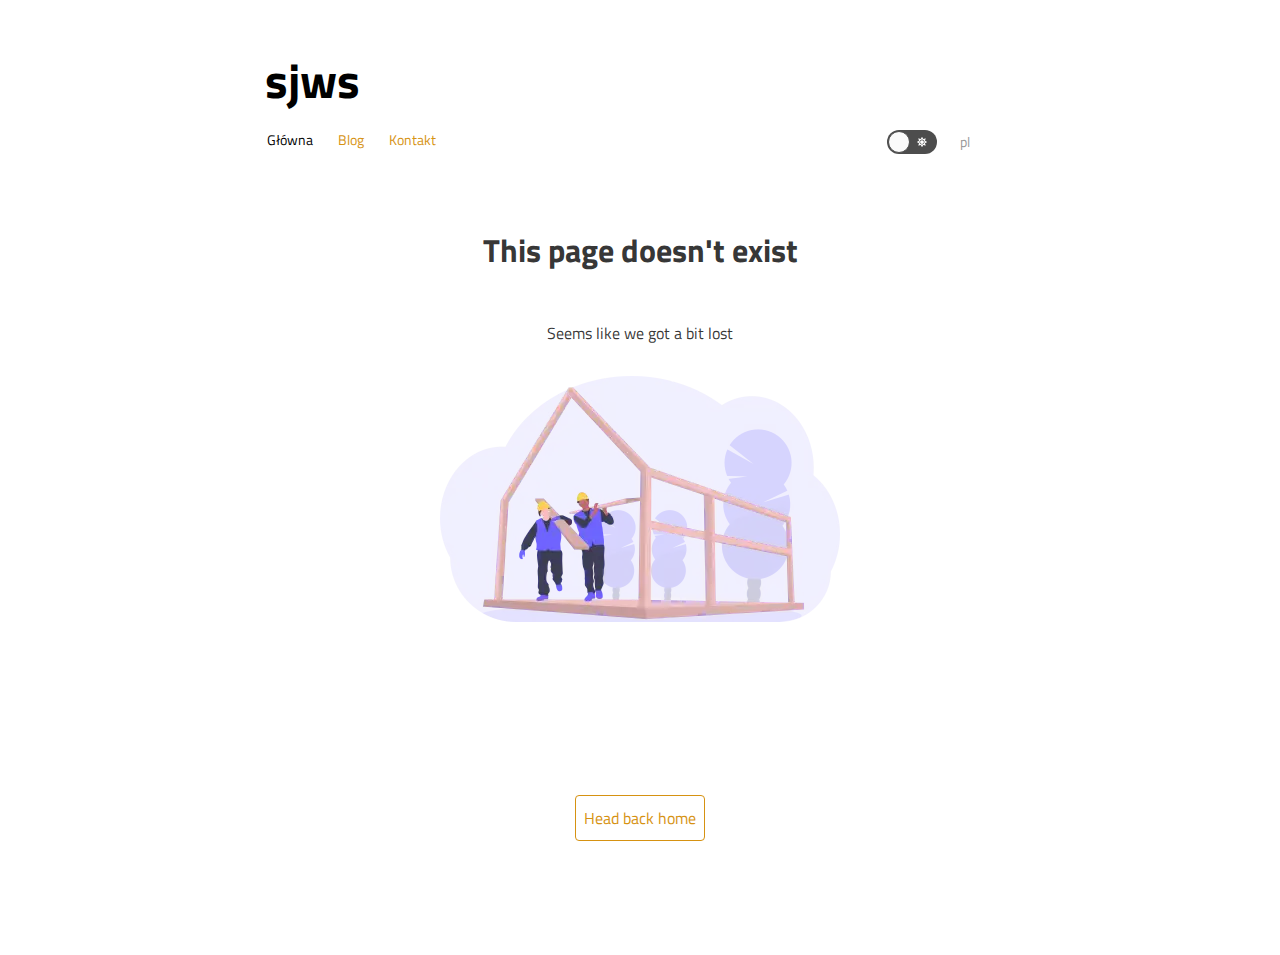
<file: pl/index.html>
<!DOCTYPE html><html lang="pl"><head><meta charSet="utf-8"/><meta http-equiv="x-ua-compatible" content="ie=edge"/><meta name="viewport" content="width=device-width, initial-scale=1, shrink-to-fit=no"/><style data-href="/styles.135aa6dd56ef7aba73d2.css" data-identity="gatsby-global-css">code[class*=language-],pre[class*=language-]{color:#a9b7c6;direction:ltr;font-family:Ubuntu Mono,SFMono-Regular,Consolas,Roboto Mono,Droid Sans Mono,Liberation Mono,Menlo,Courier,monospace;-webkit-hyphens:none;-ms-hyphens:none;hyphens:none;line-height:1.5;-moz-tab-size:4;-o-tab-size:4;tab-size:4;text-align:left;white-space:pre;word-break:normal;word-spacing:normal}code[class*=language-]::selection,code[class*=language-] ::selection,pre[class*=language-]::selection,pre[class*=language-] ::selection{background:rgba(33,66,131,.85);color:inherit}pre[class*=language-]{margin:.5em 0;overflow:auto;padding:1em}:not(pre)>code[class*=language-],pre[class*=language-]{background:#2b2b2b}:not(pre)>code[class*=language-]{border-radius:.3em;padding:.1em}.token.cdata,.token.comment,.token.prolog{color:grey}.token.atrule,.token.boolean,.token.delimiter,.token.important,.token.keyword,.token.selector{color:#cc7832}.token.attr-name,.token.operator,.token.punctuation{color:#a9b7c6}.token.builtin,.token.doctype,.token.tag,.token.tag .punctuation{color:#e8bf6a}.token.entity,.token.number,.token.symbol{color:#6897bb}.token.constant,.token.property,.token.variable{color:#9876aa}.token.char,.token.string{color:#6a8759}.token.attr-value,.token.attr-value .punctuation{color:#a5c261}.token.attr-value .punctuation:first-child{color:#a9b7c6}.token.url{color:#287bde;text-decoration:underline}.token.function{color:#ffc66d}.token.regex{background:#364135}.token.bold{font-weight:700}.token.italic{font-style:italic}.token.inserted{background:#294436}.token.deleted{background:#484a4a}code.language-css .token.property,code.language-css .token.property+.token.punctuation{color:#a9b7c6}code.language-css .token.id,code.language-css .token.selector>.token.attribute,code.language-css .token.selector>.token.class,code.language-css .token.selector>.token.pseudo-class,code.language-css .token.selector>.token.pseudo-element{color:#ffc66d}
 
/*! normalize.css v8.0.1 | MIT License | github.com/necolas/normalize.css */html{line-height:1.15}main{display:block}h1{font-size:2em;margin:.67em 0}hr{box-sizing:content-box;height:0;overflow:visible}pre{font-family:monospace,monospace;font-size:1em}abbr[title]{border-bottom:none;text-decoration:underline;-webkit-text-decoration:underline dotted;text-decoration:underline dotted}b,strong{font-weight:bolder}code,kbd,samp{font-family:monospace,monospace;font-size:1em}small{font-size:80%}sub,sup{font-size:75%;line-height:0;position:relative;vertical-align:baseline}sub{bottom:-.25em}sup{top:-.5em}button,input,optgroup,select,textarea{font-family:inherit;font-size:100%;line-height:1.15;margin:0}button,input{overflow:visible}button,select{text-transform:none}[type=button],[type=reset],[type=submit],button{-webkit-appearance:button}[type=button]::-moz-focus-inner,[type=reset]::-moz-focus-inner,[type=submit]::-moz-focus-inner,button::-moz-focus-inner{border-style:none;padding:0}[type=button]:-moz-focusring,[type=reset]:-moz-focusring,[type=submit]:-moz-focusring,button:-moz-focusring{outline:1px dotted ButtonText}fieldset{padding:.35em .75em .625em}legend{box-sizing:border-box;color:inherit;display:table;max-width:100%;padding:0;white-space:normal}progress{vertical-align:baseline}textarea{overflow:auto}[type=checkbox],[type=radio]{box-sizing:border-box;padding:0}[type=number]::-webkit-inner-spin-button,[type=number]::-webkit-outer-spin-button{height:auto}[type=search]{-webkit-appearance:textfield;outline-offset:-2px}[type=search]::-webkit-search-decoration{-webkit-appearance:none}::-webkit-file-upload-button{-webkit-appearance:button;font:inherit}details{display:block}summary{display:list-item}[hidden]{display:none}.command-line-prompt{border-right:1px solid #999;display:block;float:left;font-size:100%;letter-spacing:-1px;margin-right:1em;pointer-events:none}.command-line-prompt,.react-toggle{-webkit-user-select:none;-ms-user-select:none;user-select:none}.react-toggle{-webkit-touch-callout:none;-webkit-tap-highlight-color:rgba(0,0,0,0);-webkit-tap-highlight-color:transparent;background-color:transparent;border:0;cursor:pointer;display:inline-block;padding:0;position:relative;touch-action:pan-x}.react-toggle-screenreader-only{clip:rect(0 0 0 0);border:0;height:1px;margin:-1px;overflow:hidden;padding:0;position:absolute;width:1px}.react-toggle--disabled{cursor:not-allowed;opacity:.5;transition:opacity .25s}.react-toggle-track{background-color:#4d4d4d;border-radius:30px;height:24px;padding:0;transition:all .2s ease;width:50px}.react-toggle:hover:not(.react-toggle--disabled) .react-toggle-track{background-color:#000}.react-toggle--checked .react-toggle-track{background-color:#19ab27}.react-toggle--checked:hover:not(.react-toggle--disabled) .react-toggle-track{background-color:#128d15}.react-toggle-track-check{bottom:0;height:10px;left:8px;line-height:0;margin-bottom:auto;margin-top:auto;opacity:0;position:absolute;top:0;transition:opacity .25s ease;width:14px}.react-toggle--checked .react-toggle-track-check,.react-toggle-track-x{opacity:1;transition:opacity .25s ease}.react-toggle-track-x{bottom:0;height:10px;line-height:0;margin-bottom:auto;margin-top:auto;position:absolute;right:10px;top:0;width:10px}.react-toggle--checked .react-toggle-track-x{opacity:0}.react-toggle-thumb{background-color:#fafafa;border:1px solid #4d4d4d;border-radius:50%;box-sizing:border-box;height:22px;left:1px;position:absolute;top:1px;transition:all .5s cubic-bezier(.23,1,.32,1) 0ms;transition:all .25s ease;width:22px}.react-toggle--checked .react-toggle-thumb{border-color:#19ab27;left:27px}.react-toggle--focus .react-toggle-thumb{box-shadow:0 0 2px 3px #0099e0}.react-toggle:active:not(.react-toggle--disabled) .react-toggle-thumb{box-shadow:0 0 5px 5px #0099e0}.NavigationBar-module--nav-list--FMX4D{display:flex;list-style-type:none;margin:0}.NavigationBar-module--nav-item--2yyVE{color:var(--primary-color);font-size:.9rem;margin-right:1.3rem;padding:0 2px;position:relative;text-decoration:none;transition:all .2s ease-in-out}.NavigationBar-module--nav-item--2yyVE:after,.NavigationBar-module--nav-item--2yyVE:before{background-color:var(--primary-color-focus);bottom:-7px;content:"";height:2px;margin:2px 0 0;opacity:0;position:absolute;transition:all .2s ease-in-out;transition-duration:.25s;width:0}.NavigationBar-module--nav-item--2yyVE.NavigationBar-module--dark-theme--8oD2E:after,.NavigationBar-module--nav-item--2yyVE.NavigationBar-module--dark-theme--8oD2E:before{background-color:var(--primary-color-focus-dark)}.NavigationBar-module--nav-item--2yyVE:before{left:50%}.NavigationBar-module--nav-item--2yyVE:after{right:50%}.NavigationBar-module--nav-item--2yyVE:hover{cursor:pointer}.NavigationBar-module--nav-item--2yyVE:hover:after,.NavigationBar-module--nav-item--2yyVE:hover:before{opacity:1;width:50%}.NavigationBar-module--active-nav-item--9zU2I{color:var(--text-color)}.Dropdown-module--dropdown--\+\+grW{display:inline-block;position:relative}.Dropdown-module--dropdown--\+\+grW ul{background-color:#fff;box-shadow:0 8px 16px 0 rgba(0,0,0,.2);font-weight:700;list-style-type:none;margin:0;padding:0;position:absolute;right:0;top:45px;width:80px;z-index:1}.Dropdown-module--dropdown--\+\+grW.Dropdown-module--dark-theme--65fHa ul{background-color:var(--website-background-color-dark)}.Dropdown-module--dropdown--\+\+grW li{padding:8px 16px}.Dropdown-module--dropdown--\+\+grW li a{text-decoration:none}.Dropdown-module--dropdown--\+\+grW button{background:none;border:none;color:inherit;cursor:pointer;font:inherit;outline:inherit;padding:0}.Dropdown-module--button--3-wGe{color:#999;font-size:.9rem;margin-right:1.3rem;padding:0 2px;position:relative;text-decoration:none;transition:all .2s ease-in-out}.Dropdown-module--button--3-wGe:after,.Dropdown-module--button--3-wGe:before{background-color:var(--website-primary-color);bottom:-7px;content:"";height:2px;margin:2px 0 0;opacity:0;position:absolute;transition:all .2s ease-in-out;transition-duration:.25s;width:0}.Dropdown-module--button--3-wGe.Dropdown-module--dark-theme--65fHa:after,.Dropdown-module--button--3-wGe.Dropdown-module--dark-theme--65fHa:before{background-color:var(--website-primary-color-dark)}.Dropdown-module--button--3-wGe:before{left:50%}.Dropdown-module--button--3-wGe:after{right:50%}.Dropdown-module--button--3-wGe:hover{color:#666;cursor:pointer}.Dropdown-module--button--3-wGe:hover:after,.Dropdown-module--button--3-wGe:hover:before{opacity:1;width:50%}.custom-toggle.react-toggle--checked .react-toggle-track,.custom-toggle:hover.react-toggle--checked .react-toggle-track{background-color:var(--website-primary-color-dark)}.Header-module--header--8eixD{padding:1rem 0 3rem}.Header-module--right-side--wsYcX{align-items:center;display:flex;flex-direction:row;justify-content:space-evenly;width:150px}.Header-module--title--ETj7Q{color:var(--text-color);font-size:3rem;text-decoration:none}.Header-module--navbar-container--7GX0M{display:flex;flex-direction:row;justify-content:space-between}.Header-module--toggle--5vGA9.Header-module--dark-theme--lAhq3.Header-module--react-toggle--checked--oFyG4 .Header-module--react-toggle-track--CnzEj{background-color:var(--website-primary-color-dark)}html{--website-primary-color:#d69212;--website-primary-color-focus:#fdb838;--website-primary-color-dark:#4294fc;--website-primary-color-focus-dark:#5ca4ff;--website-background-color-dark:#333;--website-background-color-dark-accent:#444;font-family:-apple-system,Titillium Web,BlinkMacSystemFont,Segoe UI,Roboto,Oxygen,Ubuntu,Cantarell,Fira Sans,Droid Sans,Helvetica Neue,sans-serif}body{--primary-color:var(--website-primary-color);--primary-color-focus:var(--website-primary-color-focus);--text-color:#000}body.dark-theme{--primary-color:var(--website-primary-color-dark);--primary-color-focus:var(--website-primary-color-focus-dark);--text-color:#fff}html{-ms-text-size-adjust:100%;-webkit-text-size-adjust:100%;scroll-behavior:smooth}@media only screen and (max-width:480px){html{font-size:100%}}body{-webkit-font-smoothing:antialiased;-moz-osx-font-smoothing:grayscale;word-wrap:break-word;text-rendering:optimizeLegibility;-ms-font-feature-settings:"kern","liga","clig","calt";-webkit-font-feature-settings:"kern","liga","clig","calt";font-feature-settings:"kern","liga","clig","calt";color:rgba(0,0,0,.8);font-kerning:normal;font-weight:400;margin:0}body.dark-theme{background-color:var(--website-background-color-dark)}body.dark-theme h1{color:var(--primary-color)}body.dark-theme h1,body.dark-theme h2,body.dark-theme h3,body.dark-theme h4,body.dark-theme h5,body.dark-theme h6,body.dark-theme li,body.dark-theme p,body.dark-theme span.katex{color:#fff;font-weight:700}a{-webkit-text-decoration-skip:objects;background-color:transparent;color:var(--primary-color);text-decoration:none;transition:color .25s ease-in-out 0s}a:active,a:hover{color:var(--primary-color-focus);outline-width:0}img{border-style:none}svg:not(:root){overflow:hidden}code,kbd,pre,samp{font-family:Ubuntu Mono,SFMono-Regular,Consolas,Roboto Mono,Droid Sans Mono,Liberation Mono,Menlo,Courier,monospace;font-size:1em}*,:after,:before{box-sizing:inherit}ol,ul{padding:0}.command-line-prompt>span:before{color:#999;content:" ";display:block;padding-right:.8em}.command-line-prompt>span[data-user]:before{content:"[" attr(data-user) "@" attr(data-host) "] $"}.command-line-prompt>span[data-user=root]:before{content:"[" attr(data-user) "@" attr(data-host) "] #"}.command-line-prompt>span[data-prompt]:before{content:attr(data-prompt)}@font-face{font-family:KaTeX_AMS;font-style:normal;font-weight:400;src:url(/static/KaTeX_AMS-Regular-73ea273a72f4aca30ca528cf9117470a.woff2) format("woff2"),url(/static/KaTeX_AMS-Regular-d562e886c52f12660a41eea8d05af757.woff) format("woff"),url(/static/KaTeX_AMS-Regular-853be92419a6c3766b9afe7a7c3e32fa.ttf) format("truetype")}@font-face{font-family:KaTeX_Caligraphic;font-style:normal;font-weight:700;src:url([data-uri]) format("woff2"),url([data-uri]) format("woff"),url(/static/KaTeX_Caligraphic-Bold-7489a2fbfb9bfe70442031a27fb57a21.ttf) format("truetype")}@font-face{font-family:KaTeX_Caligraphic;font-style:normal;font-weight:400;src:url([data-uri]) format("woff2"),url([data-uri]) format("woff"),url(/static/KaTeX_Caligraphic-Regular-7e873d3833eb108a0758be45cd29e907.ttf) format("truetype")}@font-face{font-family:KaTeX_Fraktur;font-style:normal;font-weight:700;src:url(/static/KaTeX_Fraktur-Bold-931d67ea207ab37ee693ff155ff4d7a6.woff2) format("woff2"),url(/static/KaTeX_Fraktur-Bold-354501bac435c3264834b80301089bad.woff) format("woff"),url(/static/KaTeX_Fraktur-Bold-4c761b3711973ab04edf7ea6f1fbacdc.ttf) format("truetype")}@font-face{font-family:KaTeX_Fraktur;font-style:normal;font-weight:400;src:url(/static/KaTeX_Fraktur-Regular-172d3529b26f8cedef6b5ddef7546e02.woff2) format("woff2"),url(/static/KaTeX_Fraktur-Regular-6fdf0ac577be0ba82a4c9a89b8eef91b.woff) format("woff"),url(/static/KaTeX_Fraktur-Regular-ed305b5434865e06ffde7da0d28101af.ttf) format("truetype")}@font-face{font-family:KaTeX_Main;font-style:normal;font-weight:700;src:url(/static/KaTeX_Main-Bold-39890742bc957b368704509bb2f4163c.woff2) format("woff2"),url(/static/KaTeX_Main-Bold-0c3b8929d377c0e9b2f3a9c872e3337b.woff) format("woff"),url(/static/KaTeX_Main-Bold-8169508bf58f8bd92ad8a768ede68a18.ttf) format("truetype")}@font-face{font-family:KaTeX_Main;font-style:italic;font-weight:700;src:url(/static/KaTeX_Main-BoldItalic-20f389c4120be058d80a3cd6a2f5a9b9.woff2) format("woff2"),url(/static/KaTeX_Main-BoldItalic-428978dc7837d46de0916f266f5a43df.woff) format("woff"),url(/static/KaTeX_Main-BoldItalic-828abcb200061cffbaae1f0498f821a8.ttf) format("truetype")}@font-face{font-family:KaTeX_Main;font-style:italic;font-weight:400;src:url(/static/KaTeX_Main-Italic-fe2176f79edaa716e6212cca53949439.woff2) format("woff2"),url(/static/KaTeX_Main-Italic-fd947498bc16392e76c23adf58513fb3.woff) format("woff"),url(/static/KaTeX_Main-Italic-fa675e5e4bec9eb250b6a8cac09b189b.ttf) format("truetype")}@font-face{font-family:KaTeX_Main;font-style:normal;font-weight:400;src:url(/static/KaTeX_Main-Regular-f650f111a3b890d116f1ba740b7e3de3.woff2) format("woff2"),url(/static/KaTeX_Main-Regular-4f35fbcc9ee8614c2bcc8c28314db234.woff) format("woff"),url(/static/KaTeX_Main-Regular-9eba1d77abcf2aa6e94e823d52be546b.ttf) format("truetype")}@font-face{font-family:KaTeX_Math;font-style:italic;font-weight:700;src:url(/static/KaTeX_Math-BoldItalic-dcbcbd93bac0470b462db6f9708a658c.woff2) format("woff2"),url(/static/KaTeX_Math-BoldItalic-3f07ed67f06c720120cedd0bad5f60e2.woff) format("woff"),url(/static/KaTeX_Math-BoldItalic-bf2d440b3a42ea78a998ccd32eb09d88.ttf) format("truetype")}@font-face{font-family:KaTeX_Math;font-style:italic;font-weight:400;src:url(/static/KaTeX_Math-Italic-6d3d25f4820d0da8f01fa3d2c7cbb8c2.woff2) format("woff2"),url(/static/KaTeX_Math-Italic-96759856b4e70f3a83385d07e0d33b03.woff) format("woff"),url(/static/KaTeX_Math-Italic-8a5f936332e8028c7278a3a25db00925.ttf) format("truetype")}@font-face{font-family:"KaTeX_SansSerif";font-style:normal;font-weight:700;src:url(/static/KaTeX_SansSerif-Bold-95591a929f0d32aa282a90ba5acf81f0.woff2) format("woff2"),url(/static/KaTeX_SansSerif-Bold-b9cd458ac6d5889ff9c388cf91b8ad51.woff) format("woff"),url(/static/KaTeX_SansSerif-Bold-5b49f4993ae22d7975b413caed1a4c01.ttf) format("truetype")}@font-face{font-family:"KaTeX_SansSerif";font-style:italic;font-weight:400;src:url(/static/KaTeX_SansSerif-Italic-7d393d382f3e7fb1c637280a90a3434b.woff2) format("woff2"),url(/static/KaTeX_SansSerif-Italic-8d593cfaa96238d5e2f8af9e11cc5a68.woff) format("woff"),url(/static/KaTeX_SansSerif-Italic-b257a18c016f37ee45430f59757a0db9.ttf) format("truetype")}@font-face{font-family:"KaTeX_SansSerif";font-style:normal;font-weight:400;src:url(/static/KaTeX_SansSerif-Regular-cd5e231e0cc53b2cb2c029b09b917782.woff2) format("woff2"),url(/static/KaTeX_SansSerif-Regular-02271ec5cb9f5b4588ac53d7efbe6de8.woff) format("woff"),url(/static/KaTeX_SansSerif-Regular-2f7bc363fc5424ebda5903f74c404a99.ttf) format("truetype")}@font-face{font-family:KaTeX_Script;font-style:normal;font-weight:400;src:url([data-uri]) format("woff2"),url(/static/KaTeX_Script-Regular-073b3402d036714b43709614d1da717a.woff) format("woff"),url(/static/KaTeX_Script-Regular-fc9ba5249878cd8f8d885c1f42b0f43d.ttf) format("truetype")}@font-face{font-family:KaTeX_Size1;font-style:normal;font-weight:400;src:url([data-uri]) format("woff2"),url([data-uri]) format("woff"),url(/static/KaTeX_Size1-Regular-6de7d4b539221a49e9e241b734653ecf.ttf) format("truetype")}@font-face{font-family:KaTeX_Size2;font-style:normal;font-weight:400;src:url([data-uri]) format("woff2"),url([data-uri]) format("woff"),url(/static/KaTeX_Size2-Regular-57f5c1837853986ea1dbadbb8f4f6074.ttf) format("truetype")}@font-face{font-family:KaTeX_Size3;font-style:normal;font-weight:400;src:url([data-uri]) format("woff2"),url([data-uri]) format("woff"),url([data-uri]) format("truetype")}@font-face{font-family:KaTeX_Size4;font-style:normal;font-weight:400;src:url([data-uri]) format("woff2"),url([data-uri]) format("woff"),url(/static/KaTeX_Size4-Regular-4ad7c7e8bb8d10a34bb7c4bb567cef92.ttf) format("truetype")}@font-face{font-family:KaTeX_Typewriter;font-style:normal;font-weight:400;src:url(/static/KaTeX_Typewriter-Regular-c295e7f71970f03c0549228b1c18120a.woff2) format("woff2"),url(/static/KaTeX_Typewriter-Regular-4c6b94fd1d07f8beff7cf3364d4d4555.woff) format("woff"),url(/static/KaTeX_Typewriter-Regular-c5c02d763c89380dcb4ed359e15d0897.ttf) format("truetype")}.katex{text-rendering:auto;font:normal 1.21em KaTeX_Main,Times New Roman,serif;line-height:1.2;text-indent:0}.katex *{-ms-high-contrast-adjust:none!important;border-color:currentColor}.katex .katex-version:after{content:"0.15.1"}.katex .katex-mathml{clip:rect(1px,1px,1px,1px);border:0;height:1px;overflow:hidden;padding:0;position:absolute;width:1px}.katex .katex-html>.newline{display:block}.katex .base{position:relative;white-space:nowrap;width:-webkit-min-content;width:min-content}.katex .base,.katex .strut{display:inline-block}.katex .textbf{font-weight:700}.katex .textit{font-style:italic}.katex .textrm{font-family:KaTeX_Main}.katex .textsf{font-family:KaTeX_SansSerif}.katex .texttt{font-family:KaTeX_Typewriter}.katex .mathnormal{font-family:KaTeX_Math;font-style:italic}.katex .mathit{font-family:KaTeX_Main;font-style:italic}.katex .mathrm{font-style:normal}.katex .mathbf{font-family:KaTeX_Main;font-weight:700}.katex .boldsymbol{font-family:KaTeX_Math;font-style:italic;font-weight:700}.katex .amsrm,.katex .mathbb,.katex .textbb{font-family:KaTeX_AMS}.katex .mathcal{font-family:KaTeX_Caligraphic}.katex .mathfrak,.katex .textfrak{font-family:KaTeX_Fraktur}.katex .mathtt{font-family:KaTeX_Typewriter}.katex .mathscr,.katex .textscr{font-family:KaTeX_Script}.katex .mathsf,.katex .textsf{font-family:KaTeX_SansSerif}.katex .mathboldsf,.katex .textboldsf{font-family:KaTeX_SansSerif;font-weight:700}.katex .mathitsf,.katex .textitsf{font-family:KaTeX_SansSerif;font-style:italic}.katex .mainrm{font-family:KaTeX_Main;font-style:normal}.katex .vlist-t{border-collapse:collapse;display:inline-table;table-layout:fixed}.katex .vlist-r{display:table-row}.katex .vlist{display:table-cell;position:relative;vertical-align:bottom}.katex .vlist>span{display:block;height:0;position:relative}.katex .vlist>span>span{display:inline-block}.katex .vlist>span>.pstrut{overflow:hidden;width:0}.katex .vlist-t2{margin-right:-2px}.katex .vlist-s{display:table-cell;font-size:1px;min-width:2px;vertical-align:bottom;width:2px}.katex .vbox{align-items:baseline;display:inline-flex;flex-direction:column}.katex .hbox{width:100%}.katex .hbox,.katex .thinbox{display:inline-flex;flex-direction:row}.katex .thinbox{max-width:0;width:0}.katex .msupsub{text-align:left}.katex .mfrac>span>span{text-align:center}.katex .mfrac .frac-line{border-bottom-style:solid;display:inline-block;width:100%}.katex .hdashline,.katex .hline,.katex .mfrac .frac-line,.katex .overline .overline-line,.katex .rule,.katex .underline .underline-line{min-height:1px}.katex .mspace{display:inline-block}.katex .clap,.katex .llap,.katex .rlap{position:relative;width:0}.katex .clap>.inner,.katex .llap>.inner,.katex .rlap>.inner{position:absolute}.katex .clap>.fix,.katex .llap>.fix,.katex .rlap>.fix{display:inline-block}.katex .llap>.inner{right:0}.katex .clap>.inner,.katex .rlap>.inner{left:0}.katex .clap>.inner>span{margin-left:-50%;margin-right:50%}.katex .rule{border:0 solid;display:inline-block;position:relative}.katex .hline,.katex .overline .overline-line,.katex .underline .underline-line{border-bottom-style:solid;display:inline-block;width:100%}.katex .hdashline{border-bottom-style:dashed;display:inline-block;width:100%}.katex .sqrt>.root{margin-left:.27777778em;margin-right:-.55555556em}.katex .fontsize-ensurer.reset-size1.size1,.katex .sizing.reset-size1.size1{font-size:1em}.katex .fontsize-ensurer.reset-size1.size2,.katex .sizing.reset-size1.size2{font-size:1.2em}.katex .fontsize-ensurer.reset-size1.size3,.katex .sizing.reset-size1.size3{font-size:1.4em}.katex .fontsize-ensurer.reset-size1.size4,.katex .sizing.reset-size1.size4{font-size:1.6em}.katex .fontsize-ensurer.reset-size1.size5,.katex .sizing.reset-size1.size5{font-size:1.8em}.katex .fontsize-ensurer.reset-size1.size6,.katex .sizing.reset-size1.size6{font-size:2em}.katex .fontsize-ensurer.reset-size1.size7,.katex .sizing.reset-size1.size7{font-size:2.4em}.katex .fontsize-ensurer.reset-size1.size8,.katex .sizing.reset-size1.size8{font-size:2.88em}.katex .fontsize-ensurer.reset-size1.size9,.katex .sizing.reset-size1.size9{font-size:3.456em}.katex .fontsize-ensurer.reset-size1.size10,.katex .sizing.reset-size1.size10{font-size:4.148em}.katex .fontsize-ensurer.reset-size1.size11,.katex .sizing.reset-size1.size11{font-size:4.976em}.katex .fontsize-ensurer.reset-size2.size1,.katex .sizing.reset-size2.size1{font-size:.83333333em}.katex .fontsize-ensurer.reset-size2.size2,.katex .sizing.reset-size2.size2{font-size:1em}.katex .fontsize-ensurer.reset-size2.size3,.katex .sizing.reset-size2.size3{font-size:1.16666667em}.katex .fontsize-ensurer.reset-size2.size4,.katex .sizing.reset-size2.size4{font-size:1.33333333em}.katex .fontsize-ensurer.reset-size2.size5,.katex .sizing.reset-size2.size5{font-size:1.5em}.katex .fontsize-ensurer.reset-size2.size6,.katex .sizing.reset-size2.size6{font-size:1.66666667em}.katex .fontsize-ensurer.reset-size2.size7,.katex .sizing.reset-size2.size7{font-size:2em}.katex .fontsize-ensurer.reset-size2.size8,.katex .sizing.reset-size2.size8{font-size:2.4em}.katex .fontsize-ensurer.reset-size2.size9,.katex .sizing.reset-size2.size9{font-size:2.88em}.katex .fontsize-ensurer.reset-size2.size10,.katex .sizing.reset-size2.size10{font-size:3.45666667em}.katex .fontsize-ensurer.reset-size2.size11,.katex .sizing.reset-size2.size11{font-size:4.14666667em}.katex .fontsize-ensurer.reset-size3.size1,.katex .sizing.reset-size3.size1{font-size:.71428571em}.katex .fontsize-ensurer.reset-size3.size2,.katex .sizing.reset-size3.size2{font-size:.85714286em}.katex .fontsize-ensurer.reset-size3.size3,.katex .sizing.reset-size3.size3{font-size:1em}.katex .fontsize-ensurer.reset-size3.size4,.katex .sizing.reset-size3.size4{font-size:1.14285714em}.katex .fontsize-ensurer.reset-size3.size5,.katex .sizing.reset-size3.size5{font-size:1.28571429em}.katex .fontsize-ensurer.reset-size3.size6,.katex .sizing.reset-size3.size6{font-size:1.42857143em}.katex .fontsize-ensurer.reset-size3.size7,.katex .sizing.reset-size3.size7{font-size:1.71428571em}.katex .fontsize-ensurer.reset-size3.size8,.katex .sizing.reset-size3.size8{font-size:2.05714286em}.katex .fontsize-ensurer.reset-size3.size9,.katex .sizing.reset-size3.size9{font-size:2.46857143em}.katex .fontsize-ensurer.reset-size3.size10,.katex .sizing.reset-size3.size10{font-size:2.96285714em}.katex .fontsize-ensurer.reset-size3.size11,.katex .sizing.reset-size3.size11{font-size:3.55428571em}.katex .fontsize-ensurer.reset-size4.size1,.katex .sizing.reset-size4.size1{font-size:.625em}.katex .fontsize-ensurer.reset-size4.size2,.katex .sizing.reset-size4.size2{font-size:.75em}.katex .fontsize-ensurer.reset-size4.size3,.katex .sizing.reset-size4.size3{font-size:.875em}.katex .fontsize-ensurer.reset-size4.size4,.katex .sizing.reset-size4.size4{font-size:1em}.katex .fontsize-ensurer.reset-size4.size5,.katex .sizing.reset-size4.size5{font-size:1.125em}.katex .fontsize-ensurer.reset-size4.size6,.katex .sizing.reset-size4.size6{font-size:1.25em}.katex .fontsize-ensurer.reset-size4.size7,.katex .sizing.reset-size4.size7{font-size:1.5em}.katex .fontsize-ensurer.reset-size4.size8,.katex .sizing.reset-size4.size8{font-size:1.8em}.katex .fontsize-ensurer.reset-size4.size9,.katex .sizing.reset-size4.size9{font-size:2.16em}.katex .fontsize-ensurer.reset-size4.size10,.katex .sizing.reset-size4.size10{font-size:2.5925em}.katex .fontsize-ensurer.reset-size4.size11,.katex .sizing.reset-size4.size11{font-size:3.11em}.katex .fontsize-ensurer.reset-size5.size1,.katex .sizing.reset-size5.size1{font-size:.55555556em}.katex .fontsize-ensurer.reset-size5.size2,.katex .sizing.reset-size5.size2{font-size:.66666667em}.katex .fontsize-ensurer.reset-size5.size3,.katex .sizing.reset-size5.size3{font-size:.77777778em}.katex .fontsize-ensurer.reset-size5.size4,.katex .sizing.reset-size5.size4{font-size:.88888889em}.katex .fontsize-ensurer.reset-size5.size5,.katex .sizing.reset-size5.size5{font-size:1em}.katex .fontsize-ensurer.reset-size5.size6,.katex .sizing.reset-size5.size6{font-size:1.11111111em}.katex .fontsize-ensurer.reset-size5.size7,.katex .sizing.reset-size5.size7{font-size:1.33333333em}.katex .fontsize-ensurer.reset-size5.size8,.katex .sizing.reset-size5.size8{font-size:1.6em}.katex .fontsize-ensurer.reset-size5.size9,.katex .sizing.reset-size5.size9{font-size:1.92em}.katex .fontsize-ensurer.reset-size5.size10,.katex .sizing.reset-size5.size10{font-size:2.30444444em}.katex .fontsize-ensurer.reset-size5.size11,.katex .sizing.reset-size5.size11{font-size:2.76444444em}.katex .fontsize-ensurer.reset-size6.size1,.katex .sizing.reset-size6.size1{font-size:.5em}.katex .fontsize-ensurer.reset-size6.size2,.katex .sizing.reset-size6.size2{font-size:.6em}.katex .fontsize-ensurer.reset-size6.size3,.katex .sizing.reset-size6.size3{font-size:.7em}.katex .fontsize-ensurer.reset-size6.size4,.katex .sizing.reset-size6.size4{font-size:.8em}.katex .fontsize-ensurer.reset-size6.size5,.katex .sizing.reset-size6.size5{font-size:.9em}.katex .fontsize-ensurer.reset-size6.size6,.katex .sizing.reset-size6.size6{font-size:1em}.katex .fontsize-ensurer.reset-size6.size7,.katex .sizing.reset-size6.size7{font-size:1.2em}.katex .fontsize-ensurer.reset-size6.size8,.katex .sizing.reset-size6.size8{font-size:1.44em}.katex .fontsize-ensurer.reset-size6.size9,.katex .sizing.reset-size6.size9{font-size:1.728em}.katex .fontsize-ensurer.reset-size6.size10,.katex .sizing.reset-size6.size10{font-size:2.074em}.katex .fontsize-ensurer.reset-size6.size11,.katex .sizing.reset-size6.size11{font-size:2.488em}.katex .fontsize-ensurer.reset-size7.size1,.katex .sizing.reset-size7.size1{font-size:.41666667em}.katex .fontsize-ensurer.reset-size7.size2,.katex .sizing.reset-size7.size2{font-size:.5em}.katex .fontsize-ensurer.reset-size7.size3,.katex .sizing.reset-size7.size3{font-size:.58333333em}.katex .fontsize-ensurer.reset-size7.size4,.katex .sizing.reset-size7.size4{font-size:.66666667em}.katex .fontsize-ensurer.reset-size7.size5,.katex .sizing.reset-size7.size5{font-size:.75em}.katex .fontsize-ensurer.reset-size7.size6,.katex .sizing.reset-size7.size6{font-size:.83333333em}.katex .fontsize-ensurer.reset-size7.size7,.katex .sizing.reset-size7.size7{font-size:1em}.katex .fontsize-ensurer.reset-size7.size8,.katex .sizing.reset-size7.size8{font-size:1.2em}.katex .fontsize-ensurer.reset-size7.size9,.katex .sizing.reset-size7.size9{font-size:1.44em}.katex .fontsize-ensurer.reset-size7.size10,.katex .sizing.reset-size7.size10{font-size:1.72833333em}.katex .fontsize-ensurer.reset-size7.size11,.katex .sizing.reset-size7.size11{font-size:2.07333333em}.katex .fontsize-ensurer.reset-size8.size1,.katex .sizing.reset-size8.size1{font-size:.34722222em}.katex .fontsize-ensurer.reset-size8.size2,.katex .sizing.reset-size8.size2{font-size:.41666667em}.katex .fontsize-ensurer.reset-size8.size3,.katex .sizing.reset-size8.size3{font-size:.48611111em}.katex .fontsize-ensurer.reset-size8.size4,.katex .sizing.reset-size8.size4{font-size:.55555556em}.katex .fontsize-ensurer.reset-size8.size5,.katex .sizing.reset-size8.size5{font-size:.625em}.katex .fontsize-ensurer.reset-size8.size6,.katex .sizing.reset-size8.size6{font-size:.69444444em}.katex .fontsize-ensurer.reset-size8.size7,.katex .sizing.reset-size8.size7{font-size:.83333333em}.katex .fontsize-ensurer.reset-size8.size8,.katex .sizing.reset-size8.size8{font-size:1em}.katex .fontsize-ensurer.reset-size8.size9,.katex .sizing.reset-size8.size9{font-size:1.2em}.katex .fontsize-ensurer.reset-size8.size10,.katex .sizing.reset-size8.size10{font-size:1.44027778em}.katex .fontsize-ensurer.reset-size8.size11,.katex .sizing.reset-size8.size11{font-size:1.72777778em}.katex .fontsize-ensurer.reset-size9.size1,.katex .sizing.reset-size9.size1{font-size:.28935185em}.katex .fontsize-ensurer.reset-size9.size2,.katex .sizing.reset-size9.size2{font-size:.34722222em}.katex .fontsize-ensurer.reset-size9.size3,.katex .sizing.reset-size9.size3{font-size:.40509259em}.katex .fontsize-ensurer.reset-size9.size4,.katex .sizing.reset-size9.size4{font-size:.46296296em}.katex .fontsize-ensurer.reset-size9.size5,.katex .sizing.reset-size9.size5{font-size:.52083333em}.katex .fontsize-ensurer.reset-size9.size6,.katex .sizing.reset-size9.size6{font-size:.5787037em}.katex .fontsize-ensurer.reset-size9.size7,.katex .sizing.reset-size9.size7{font-size:.69444444em}.katex .fontsize-ensurer.reset-size9.size8,.katex .sizing.reset-size9.size8{font-size:.83333333em}.katex .fontsize-ensurer.reset-size9.size9,.katex .sizing.reset-size9.size9{font-size:1em}.katex .fontsize-ensurer.reset-size9.size10,.katex .sizing.reset-size9.size10{font-size:1.20023148em}.katex .fontsize-ensurer.reset-size9.size11,.katex .sizing.reset-size9.size11{font-size:1.43981481em}.katex .fontsize-ensurer.reset-size10.size1,.katex .sizing.reset-size10.size1{font-size:.24108004em}.katex .fontsize-ensurer.reset-size10.size2,.katex .sizing.reset-size10.size2{font-size:.28929605em}.katex .fontsize-ensurer.reset-size10.size3,.katex .sizing.reset-size10.size3{font-size:.33751205em}.katex .fontsize-ensurer.reset-size10.size4,.katex .sizing.reset-size10.size4{font-size:.38572806em}.katex .fontsize-ensurer.reset-size10.size5,.katex .sizing.reset-size10.size5{font-size:.43394407em}.katex .fontsize-ensurer.reset-size10.size6,.katex .sizing.reset-size10.size6{font-size:.48216008em}.katex .fontsize-ensurer.reset-size10.size7,.katex .sizing.reset-size10.size7{font-size:.57859209em}.katex .fontsize-ensurer.reset-size10.size8,.katex .sizing.reset-size10.size8{font-size:.69431051em}.katex .fontsize-ensurer.reset-size10.size9,.katex .sizing.reset-size10.size9{font-size:.83317261em}.katex .fontsize-ensurer.reset-size10.size10,.katex .sizing.reset-size10.size10{font-size:1em}.katex .fontsize-ensurer.reset-size10.size11,.katex .sizing.reset-size10.size11{font-size:1.19961427em}.katex .fontsize-ensurer.reset-size11.size1,.katex .sizing.reset-size11.size1{font-size:.20096463em}.katex .fontsize-ensurer.reset-size11.size2,.katex .sizing.reset-size11.size2{font-size:.24115756em}.katex .fontsize-ensurer.reset-size11.size3,.katex .sizing.reset-size11.size3{font-size:.28135048em}.katex .fontsize-ensurer.reset-size11.size4,.katex .sizing.reset-size11.size4{font-size:.32154341em}.katex .fontsize-ensurer.reset-size11.size5,.katex .sizing.reset-size11.size5{font-size:.36173633em}.katex .fontsize-ensurer.reset-size11.size6,.katex .sizing.reset-size11.size6{font-size:.40192926em}.katex .fontsize-ensurer.reset-size11.size7,.katex .sizing.reset-size11.size7{font-size:.48231511em}.katex .fontsize-ensurer.reset-size11.size8,.katex .sizing.reset-size11.size8{font-size:.57877814em}.katex .fontsize-ensurer.reset-size11.size9,.katex .sizing.reset-size11.size9{font-size:.69453376em}.katex .fontsize-ensurer.reset-size11.size10,.katex .sizing.reset-size11.size10{font-size:.83360129em}.katex .fontsize-ensurer.reset-size11.size11,.katex .sizing.reset-size11.size11{font-size:1em}.katex .delimsizing.size1{font-family:KaTeX_Size1}.katex .delimsizing.size2{font-family:KaTeX_Size2}.katex .delimsizing.size3{font-family:KaTeX_Size3}.katex .delimsizing.size4{font-family:KaTeX_Size4}.katex .delimsizing.mult .delim-size1>span{font-family:KaTeX_Size1}.katex .delimsizing.mult .delim-size4>span{font-family:KaTeX_Size4}.katex .nulldelimiter{display:inline-block;width:.12em}.katex .delimcenter,.katex .op-symbol{position:relative}.katex .op-symbol.small-op{font-family:KaTeX_Size1}.katex .op-symbol.large-op{font-family:KaTeX_Size2}.katex .accent>.vlist-t,.katex .op-limits>.vlist-t{text-align:center}.katex .accent .accent-body{position:relative}.katex .accent .accent-body:not(.accent-full){width:0}.katex .overlay{display:block}.katex .mtable .vertical-separator{display:inline-block;min-width:1px}.katex .mtable .arraycolsep{display:inline-block}.katex .mtable .col-align-c>.vlist-t{text-align:center}.katex .mtable .col-align-l>.vlist-t{text-align:left}.katex .mtable .col-align-r>.vlist-t{text-align:right}.katex .svg-align{text-align:left}.katex svg{fill:currentColor;stroke:currentColor;fill-rule:nonzero;fill-opacity:1;stroke-width:1;stroke-linecap:butt;stroke-linejoin:miter;stroke-miterlimit:4;stroke-dasharray:none;stroke-dashoffset:0;stroke-opacity:1;display:block;height:inherit;position:absolute;width:100%}.katex svg path{stroke:none}.katex img{border-style:none;max-height:none;max-width:none;min-height:0;min-width:0}.katex .stretchy{display:block;overflow:hidden;position:relative;width:100%}.katex .stretchy:after,.katex .stretchy:before{content:""}.katex .hide-tail{overflow:hidden;position:relative;width:100%}.katex .halfarrow-left{left:0;overflow:hidden;position:absolute;width:50.2%}.katex .halfarrow-right{overflow:hidden;position:absolute;right:0;width:50.2%}.katex .brace-left{left:0;overflow:hidden;position:absolute;width:25.1%}.katex .brace-center{left:25%;overflow:hidden;position:absolute;width:50%}.katex .brace-right{overflow:hidden;position:absolute;right:0;width:25.1%}.katex .x-arrow-pad{padding:0 .5em}.katex .cd-arrow-pad{padding:0 .55556em 0 .27778em}.katex .mover,.katex .munder,.katex .x-arrow{text-align:center}.katex .boxpad{padding:0 .3em}.katex .fbox,.katex .fcolorbox{border:.04em solid;box-sizing:border-box}.katex .cancel-pad{padding:0 .2em}.katex .cancel-lap{margin-left:-.2em;margin-right:-.2em}.katex .sout{border-bottom-style:solid;border-bottom-width:.08em}.katex .angl{border-right:.049em solid;border-top:.049em solid;box-sizing:border-box;margin-right:.03889em}.katex .anglpad{padding:0 .03889em}.katex .eqn-num:before{content:"(" counter(katexEqnNo) ")";counter-increment:katexEqnNo}.katex .mml-eqn-num:before{content:"(" counter(mmlEqnNo) ")";counter-increment:mmlEqnNo}.katex .mtr-glue{width:50%}.katex .cd-vert-arrow{display:inline-block;position:relative}.katex .cd-label-left{display:inline-block;position:absolute;right:calc(50% + .3em);text-align:left}.katex .cd-label-right{display:inline-block;left:calc(50% + .3em);position:absolute;text-align:right}.katex-display{display:block;margin:1em 0;text-align:center}.katex-display>.katex{display:block;text-align:center;white-space:nowrap}.katex-display>.katex>.katex-html{display:block;position:relative}.katex-display>.katex>.katex-html>.tag{position:absolute;right:0}.katex-display.leqno>.katex>.katex-html>.tag{left:0;right:auto}.katex-display.fleqn>.katex{padding-left:2em;text-align:left}body{counter-reset:katexEqnNo mmlEqnNo}.Layout-module--container--3YUGJ{display:flex;flex-direction:column;margin:0 auto;max-width:750px;min-height:100vh;padding:1rem}.Layout-module--content--OEirw{flex:1 1}#_404-module--container--EUpfk{align-items:center;display:flex;flex-direction:column;height:650px;justify-content:space-around}#_404-module--image-container--lI9zP{align-items:center;display:flex;flex-direction:column;height:400px}#_404-module--home-button--KtGAk{border:1px solid var(--primary-color);border-radius:4px;padding:10px 8px}.PaginationFooter-module--footer-container--O8kuX{flex:1 1}.PaginationFooter-module--line-separator--Efkvw{background:var(--primary-color);border-bottom:1px solid var(--primary-color);height:1px}.PaginationFooter-module--pagination-container--0cy7L{align-items:center;display:flex;flex-direction:row;justify-content:space-between;padding:8px 0}.PaginationFooter-module--pagination-container--0cy7L button{background:none;border:none;color:#717171;cursor:not-allowed;outline:inherit;padding:0}.PaginationFooter-module--disabled--8UxOh{cursor:not-allowed;opacity:.5}.PaginationFooter-module--disabled--8UxOh a{color:#717171;display:inline-block;pointer-events:none;text-decoration:none}@-webkit-keyframes blog-module--shadow-drop-2-center--K7TVk{0%{box-shadow:0 0 0 0 transparent;-webkit-transform:translateZ(0);transform:translateZ(0)}to{box-shadow:0 0 20px 0 rgba(0,0,0,.35);-webkit-transform:translateZ(50px);transform:translateZ(50px)}}@keyframes blog-module--shadow-drop-2-center--K7TVk{0%{box-shadow:0 0 0 0 transparent;-webkit-transform:translateZ(0);transform:translateZ(0)}to{box-shadow:0 0 20px 0 rgba(0,0,0,.35);-webkit-transform:translateZ(50px);transform:translateZ(50px)}}.blog-module--posts--rsF-W{list-style-type:none;margin:0}.blog-module--post--HEb4V{margin:1rem 0}.blog-module--post--HEb4V a{border:1px solid var(--primary-color);border-radius:12px;display:block;padding:1.5rem 1.2rem;text-decoration:none}.blog-module--post--HEb4V a:hover{-webkit-animation:blog-module--shadow-drop-2-center--K7TVk .4s cubic-bezier(.25,.46,.45,.94) both;animation:blog-module--shadow-drop-2-center--K7TVk .4s cubic-bezier(.25,.46,.45,.94) both}.blog-module--post--HEb4V h2{margin-bottom:0}.blog-module--post--HEb4V p{color:#777;font-size:.8rem;font-style:italic}</style><meta name="generator" content="Gatsby 4.4.0"/><style>.gatsby-image-wrapper{position:relative;overflow:hidden}.gatsby-image-wrapper picture.object-fit-polyfill{position:static!important}.gatsby-image-wrapper img{bottom:0;height:100%;left:0;margin:0;max-width:none;padding:0;position:absolute;right:0;top:0;width:100%;object-fit:cover}.gatsby-image-wrapper [data-main-image]{opacity:0;transform:translateZ(0);transition:opacity .25s linear;will-change:opacity}.gatsby-image-wrapper-constrained{display:inline-block;vertical-align:top}</style><noscript><style>.gatsby-image-wrapper noscript [data-main-image]{opacity:1!important}.gatsby-image-wrapper [data-placeholder-image]{opacity:0!important}</style></noscript><script type="module">const e="undefined"!=typeof HTMLImageElement&&"loading"in HTMLImageElement.prototype;e&&document.body.addEventListener("load",(function(e){if(void 0===e.target.dataset.mainImage)return;if(void 0===e.target.dataset.gatsbyImageSsr)return;const t=e.target;let a=null,n=t;for(;null===a&&n;)void 0!==n.parentNode.dataset.gatsbyImageWrapper&&(a=n.parentNode),n=n.parentNode;const o=a.querySelector("[data-placeholder-image]"),r=new Image;r.src=t.currentSrc,r.decode().catch((()=>{})).then((()=>{t.style.opacity=1,o&&(o.style.opacity=0,o.style.transition="opacity 500ms linear")}))}),!0);</script><title data-react-helmet="true">Główna | sjws</title><link data-react-helmet="true" rel="preconnect" href="https://fonts.googleapis.com"/><link data-react-helmet="true" rel="preconnect" href="https://fonts.gstatic.com"/><link data-react-helmet="true" rel="stylesheet" href="https://fonts.googleapis.com/css2?family=Titillium+Web:wght@400;600&amp;family=Ubuntu+Mono&amp;display=swap"/><meta data-react-helmet="true" property="og:type" content="website"/><meta data-react-helmet="true" property="twitter:card" content="summary"/><meta data-react-helmet="true" property="og:title" content="sjws"/><meta data-react-helmet="true" property="twitter:title" content="sjws"/><meta data-react-helmet="true" property="description" content=""/><meta data-react-helmet="true" property="og:description" content=""/><meta data-react-helmet="true" name="twitter:description" content=""/><meta data-react-helmet="true" name="twitter:creator" content="@"/><meta data-react-helmet="true" name="twitter:site" content="@"/><script data-react-helmet="true" type="application/ld+json">
          {
            "@context": "https://schema.org",
            "@type": "Organization",
            "url": "http://sjws.ml,
            "name": "sjws",
            "email": "bob@gmail.com"
          }
        </script><style type="text/css">
    .anchor.before {
      position: absolute;
      top: 0;
      left: 0;
      transform: translateX(-100%);
      padding-right: 4px;
    }
    .anchor.after {
      display: inline-block;
      padding-left: 4px;
    }
    h1 .anchor svg,
    h2 .anchor svg,
    h3 .anchor svg,
    h4 .anchor svg,
    h5 .anchor svg,
    h6 .anchor svg {
      visibility: hidden;
    }
    h1:hover .anchor svg,
    h2:hover .anchor svg,
    h3:hover .anchor svg,
    h4:hover .anchor svg,
    h5:hover .anchor svg,
    h6:hover .anchor svg,
    h1 .anchor:focus svg,
    h2 .anchor:focus svg,
    h3 .anchor:focus svg,
    h4 .anchor:focus svg,
    h5 .anchor:focus svg,
    h6 .anchor:focus svg {
      visibility: visible;
    }
  </style><script>
    document.addEventListener("DOMContentLoaded", function(event) {
      var hash = window.decodeURI(location.hash.replace('#', ''))
      if (hash !== '') {
        var element = document.getElementById(hash)
        if (element) {
          var scrollTop = window.pageYOffset || document.documentElement.scrollTop || document.body.scrollTop
          var clientTop = document.documentElement.clientTop || document.body.clientTop || 0
          var offset = element.getBoundingClientRect().top + scrollTop - clientTop
          // Wait for the browser to finish rendering before scrolling.
          setTimeout((function() {
            window.scrollTo(0, offset - 0)
          }), 0)
        }
      }
    })
  </script><link rel="sitemap" type="application/xml" href="/sitemap/sitemap-index.xml"/><link rel="icon" href="/favicon-32x32.png?v=23a1aee73fb428c12c5701bb08e31074" type="image/png"/><link rel="manifest" href="/manifest.webmanifest" crossorigin="anonymous"/><link rel="apple-touch-icon" sizes="48x48" href="/icons/icon-48x48.png?v=23a1aee73fb428c12c5701bb08e31074"/><link rel="apple-touch-icon" sizes="72x72" href="/icons/icon-72x72.png?v=23a1aee73fb428c12c5701bb08e31074"/><link rel="apple-touch-icon" sizes="96x96" href="/icons/icon-96x96.png?v=23a1aee73fb428c12c5701bb08e31074"/><link rel="apple-touch-icon" sizes="144x144" href="/icons/icon-144x144.png?v=23a1aee73fb428c12c5701bb08e31074"/><link rel="apple-touch-icon" sizes="192x192" href="/icons/icon-192x192.png?v=23a1aee73fb428c12c5701bb08e31074"/><link rel="apple-touch-icon" sizes="256x256" href="/icons/icon-256x256.png?v=23a1aee73fb428c12c5701bb08e31074"/><link rel="apple-touch-icon" sizes="384x384" href="/icons/icon-384x384.png?v=23a1aee73fb428c12c5701bb08e31074"/><link rel="apple-touch-icon" sizes="512x512" href="/icons/icon-512x512.png?v=23a1aee73fb428c12c5701bb08e31074"/><link rel="canonical" href="http://sjws.ml/pl/" data-baseprotocol="http:" data-basehost="sjws.ml"/><link as="script" rel="preload" href="/webpack-runtime-fd5b638c882a0ee5deaf.js"/><link as="script" rel="preload" href="/framework-04f9db6d2532b44a4981.js"/><link as="script" rel="preload" href="/532a2f07-b6b4ee94faf759be8b0a.js"/><link as="script" rel="preload" href="/app-9581372f32baf1c11f04.js"/><link as="script" rel="preload" href="/1bfc9850-a78967b9551adb96254c.js"/><link as="script" rel="preload" href="/commons-319c7a833903e1469b19.js"/><link as="script" rel="preload" href="/component---src-pages-index-js-c278e9e74ccb64f97558.js"/><link as="fetch" rel="preload" href="/page-data/pl/page-data.json" crossorigin="anonymous"/><link as="fetch" rel="preload" href="/page-data/sq/d/2241303352.json" crossorigin="anonymous"/><link as="fetch" rel="preload" href="/page-data/sq/d/3159585216.json" crossorigin="anonymous"/><link as="fetch" rel="preload" href="/page-data/app-data.json" crossorigin="anonymous"/></head><body class=""><div id="___gatsby"><div style="outline:none" tabindex="-1" id="gatsby-focus-wrapper"><div><div style="margin:0 auto;padding:0px 1.0875rem 1.45rem;padding-top:0"><div><div style="transition:opacity 250ms ease-in-out;opacity:1"><div class="Layout-module--container--3YUGJ"><div class="Layout-module--content--OEirw"><header class="Header-module--header--8eixD"><h1><a aria-current="page" class="Header-module--title--ETj7Q" hrefLang="pl" href="/pl/">sjws</a></h1><div class="Header-module--navbar-container--7GX0M"><nav><ul class="NavigationBar-module--nav-list--FMX4D"><li><a aria-current="page" class="NavigationBar-module--nav-item--2yyVE NavigationBar-module--active-nav-item--9zU2I" hrefLang="pl" href="/pl/">Główna</a></li><li><a class="NavigationBar-module--nav-item--2yyVE" hrefLang="pl" href="/pl/blog">Blog</a></li><li><a class="NavigationBar-module--nav-item--2yyVE" hrefLang="pl" href="/pl/contact">Kontakt</a></li></ul></nav><div class="Header-module--right-side--wsYcX"><div class="react-toggle custom-toggle"><div class="react-toggle-track"><div class="react-toggle-track-check"><svg stroke="currentColor" fill="currentColor" stroke-width="0" viewBox="0 0 512 512" color="white" style="color:white" height="10" width="10" xmlns="http://www.w3.org/2000/svg"><path d="M283.211 512c78.962 0 151.079-35.925 198.857-94.792 7.068-8.708-.639-21.43-11.562-19.35-124.203 23.654-238.262-71.576-238.262-196.954 0-72.222 38.662-138.635 101.498-174.394 9.686-5.512 7.25-20.197-3.756-22.23A258.156 258.156 0 0 0 283.211 0c-141.309 0-256 114.511-256 256 0 141.309 114.511 256 256 256z"></path></svg></div><div class="react-toggle-track-x"><svg stroke="currentColor" fill="currentColor" stroke-width="0" viewBox="0 0 512 512" color="white" style="color:white" height="10" width="10" xmlns="http://www.w3.org/2000/svg"><path d="M256 160c-52.9 0-96 43.1-96 96s43.1 96 96 96 96-43.1 96-96-43.1-96-96-96zm246.4 80.5l-94.7-47.3 33.5-100.4c4.5-13.6-8.4-26.5-21.9-21.9l-100.4 33.5-47.4-94.8c-6.4-12.8-24.6-12.8-31 0l-47.3 94.7L92.7 70.8c-13.6-4.5-26.5 8.4-21.9 21.9l33.5 100.4-94.7 47.4c-12.8 6.4-12.8 24.6 0 31l94.7 47.3-33.5 100.5c-4.5 13.6 8.4 26.5 21.9 21.9l100.4-33.5 47.3 94.7c6.4 12.8 24.6 12.8 31 0l47.3-94.7 100.4 33.5c13.6 4.5 26.5-8.4 21.9-21.9l-33.5-100.4 94.7-47.3c13-6.5 13-24.7.2-31.1zm-155.9 106c-49.9 49.9-131.1 49.9-181 0-49.9-49.9-49.9-131.1 0-181 49.9-49.9 131.1-49.9 181 0 49.9 49.9 49.9 131.1 0 181z"></path></svg></div></div><div class="react-toggle-thumb"></div><input type="checkbox" class="react-toggle-screenreader-only"/></div><div class="Dropdown-module--dropdown--++grW"><div role="button" tabindex="0" class="Dropdown-module--button--3-wGe">pl</div></div></div></div></header><h1>Witaj.</h1><p>Lorem Ipsum jest tekstem stosowanym jako przykładowy wypełniacz w przemyśle poligraficznym. Został po raz pierwszy użyty w XV w. przez nieznanego drukarza do wypełnienia tekstem próbnej książki. Pięć wieków później zaczął być używany przemyśle elektronicznym, pozostając praktycznie niezmienionym. Spopularyzował się w latach 60. XX w. wraz z publikacją arkuszy Letrasetu, zawierających fragmenty Lorem Ipsum, a ostatnio z zawierającym różne wersje Lorem Ipsum oprogramowaniem przeznaczonym do realizacji druków na komputerach osobistych, jak Aldus PageMaker.</p></div></div></div></div></div></div></div><div id="gatsby-announcer" style="position:absolute;top:0;width:1px;height:1px;padding:0;overflow:hidden;clip:rect(0, 0, 0, 0);white-space:nowrap;border:0" aria-live="assertive" aria-atomic="true"></div></div><script id="gatsby-script-loader">/*<![CDATA[*/window.pagePath="/pl/";/*]]>*/</script><script id="gatsby-chunk-mapping">/*<![CDATA[*/window.___chunkMapping={"polyfill":["/polyfill-a31ea6d95a49c6470035.js"],"app":["/app-9581372f32baf1c11f04.js"],"component---src-pages-404-js":["/component---src-pages-404-js-8857f88175f3bf9c122c.js"],"component---src-pages-contact-js":["/component---src-pages-contact-js-f7ff55fa4b1754db6046.js"],"component---src-pages-index-js":["/component---src-pages-index-js-c278e9e74ccb64f97558.js"],"component---src-templates-blog-js":["/component---src-templates-blog-js-415e01322c89948a68cc.js"],"component---src-templates-blog-list-js":["/component---src-templates-blog-list-js-f24c9398783773f009ec.js"]};/*]]>*/</script><script src="/polyfill-a31ea6d95a49c6470035.js" nomodule=""></script><script src="/component---src-pages-index-js-c278e9e74ccb64f97558.js" async=""></script><script src="/commons-319c7a833903e1469b19.js" async=""></script><script src="/1bfc9850-a78967b9551adb96254c.js" async=""></script><script src="/app-9581372f32baf1c11f04.js" async=""></script><script src="/532a2f07-b6b4ee94faf759be8b0a.js" async=""></script><script src="/framework-04f9db6d2532b44a4981.js" async=""></script><script src="/webpack-runtime-fd5b638c882a0ee5deaf.js" async=""></script></body></html>
</file>
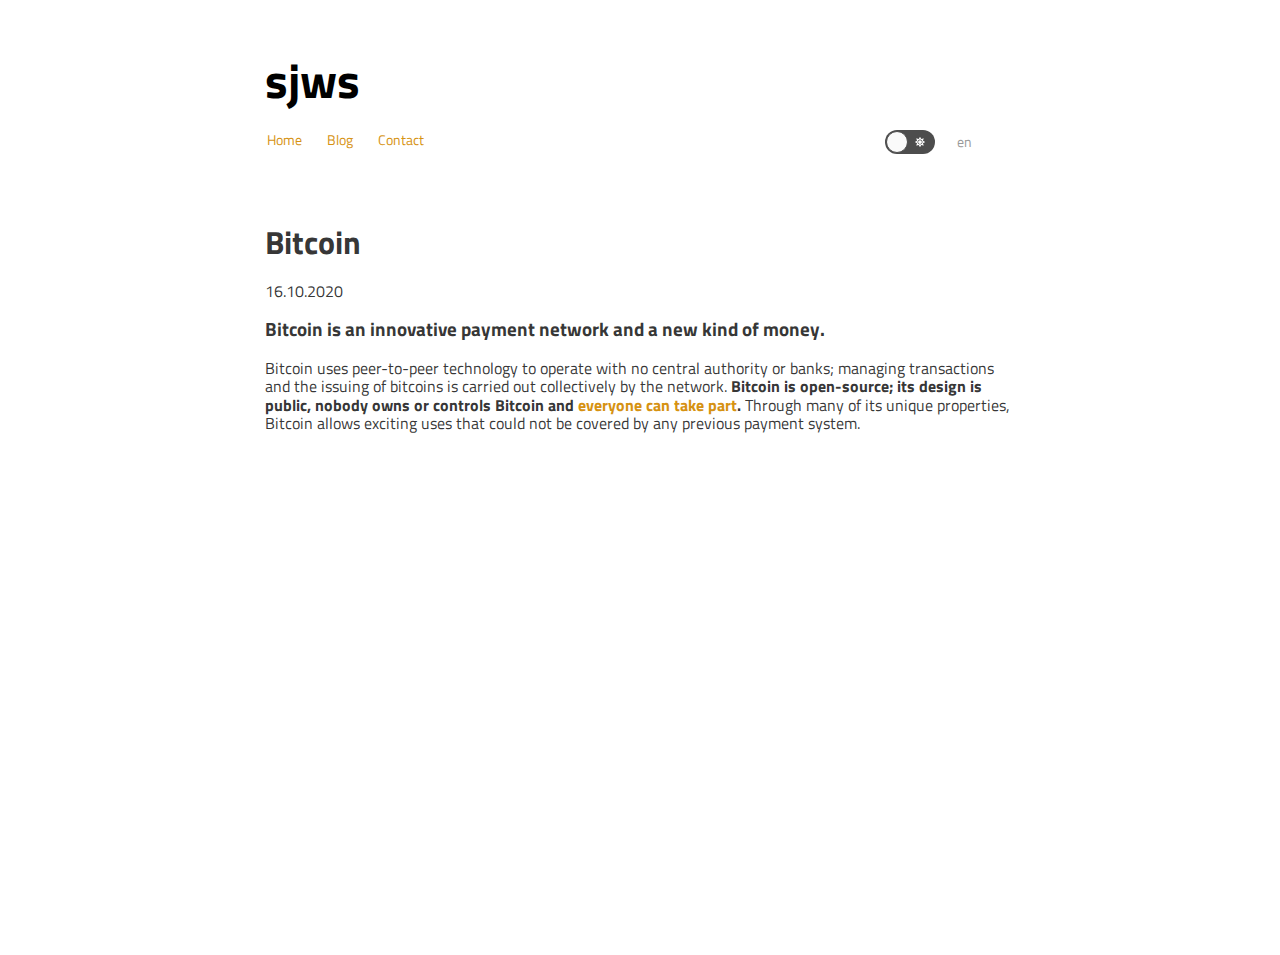
<file: blog/hello/index.html>
<!DOCTYPE html><html lang="en"><head><meta charSet="utf-8"/><meta http-equiv="x-ua-compatible" content="ie=edge"/><meta name="viewport" content="width=device-width, initial-scale=1, shrink-to-fit=no"/><style data-href="/styles.135aa6dd56ef7aba73d2.css" data-identity="gatsby-global-css">code[class*=language-],pre[class*=language-]{color:#a9b7c6;direction:ltr;font-family:Ubuntu Mono,SFMono-Regular,Consolas,Roboto Mono,Droid Sans Mono,Liberation Mono,Menlo,Courier,monospace;-webkit-hyphens:none;-ms-hyphens:none;hyphens:none;line-height:1.5;-moz-tab-size:4;-o-tab-size:4;tab-size:4;text-align:left;white-space:pre;word-break:normal;word-spacing:normal}code[class*=language-]::selection,code[class*=language-] ::selection,pre[class*=language-]::selection,pre[class*=language-] ::selection{background:rgba(33,66,131,.85);color:inherit}pre[class*=language-]{margin:.5em 0;overflow:auto;padding:1em}:not(pre)>code[class*=language-],pre[class*=language-]{background:#2b2b2b}:not(pre)>code[class*=language-]{border-radius:.3em;padding:.1em}.token.cdata,.token.comment,.token.prolog{color:grey}.token.atrule,.token.boolean,.token.delimiter,.token.important,.token.keyword,.token.selector{color:#cc7832}.token.attr-name,.token.operator,.token.punctuation{color:#a9b7c6}.token.builtin,.token.doctype,.token.tag,.token.tag .punctuation{color:#e8bf6a}.token.entity,.token.number,.token.symbol{color:#6897bb}.token.constant,.token.property,.token.variable{color:#9876aa}.token.char,.token.string{color:#6a8759}.token.attr-value,.token.attr-value .punctuation{color:#a5c261}.token.attr-value .punctuation:first-child{color:#a9b7c6}.token.url{color:#287bde;text-decoration:underline}.token.function{color:#ffc66d}.token.regex{background:#364135}.token.bold{font-weight:700}.token.italic{font-style:italic}.token.inserted{background:#294436}.token.deleted{background:#484a4a}code.language-css .token.property,code.language-css .token.property+.token.punctuation{color:#a9b7c6}code.language-css .token.id,code.language-css .token.selector>.token.attribute,code.language-css .token.selector>.token.class,code.language-css .token.selector>.token.pseudo-class,code.language-css .token.selector>.token.pseudo-element{color:#ffc66d}
 
/*! normalize.css v8.0.1 | MIT License | github.com/necolas/normalize.css */html{line-height:1.15}main{display:block}h1{font-size:2em;margin:.67em 0}hr{box-sizing:content-box;height:0;overflow:visible}pre{font-family:monospace,monospace;font-size:1em}abbr[title]{border-bottom:none;text-decoration:underline;-webkit-text-decoration:underline dotted;text-decoration:underline dotted}b,strong{font-weight:bolder}code,kbd,samp{font-family:monospace,monospace;font-size:1em}small{font-size:80%}sub,sup{font-size:75%;line-height:0;position:relative;vertical-align:baseline}sub{bottom:-.25em}sup{top:-.5em}button,input,optgroup,select,textarea{font-family:inherit;font-size:100%;line-height:1.15;margin:0}button,input{overflow:visible}button,select{text-transform:none}[type=button],[type=reset],[type=submit],button{-webkit-appearance:button}[type=button]::-moz-focus-inner,[type=reset]::-moz-focus-inner,[type=submit]::-moz-focus-inner,button::-moz-focus-inner{border-style:none;padding:0}[type=button]:-moz-focusring,[type=reset]:-moz-focusring,[type=submit]:-moz-focusring,button:-moz-focusring{outline:1px dotted ButtonText}fieldset{padding:.35em .75em .625em}legend{box-sizing:border-box;color:inherit;display:table;max-width:100%;padding:0;white-space:normal}progress{vertical-align:baseline}textarea{overflow:auto}[type=checkbox],[type=radio]{box-sizing:border-box;padding:0}[type=number]::-webkit-inner-spin-button,[type=number]::-webkit-outer-spin-button{height:auto}[type=search]{-webkit-appearance:textfield;outline-offset:-2px}[type=search]::-webkit-search-decoration{-webkit-appearance:none}::-webkit-file-upload-button{-webkit-appearance:button;font:inherit}details{display:block}summary{display:list-item}[hidden]{display:none}.command-line-prompt{border-right:1px solid #999;display:block;float:left;font-size:100%;letter-spacing:-1px;margin-right:1em;pointer-events:none}.command-line-prompt,.react-toggle{-webkit-user-select:none;-ms-user-select:none;user-select:none}.react-toggle{-webkit-touch-callout:none;-webkit-tap-highlight-color:rgba(0,0,0,0);-webkit-tap-highlight-color:transparent;background-color:transparent;border:0;cursor:pointer;display:inline-block;padding:0;position:relative;touch-action:pan-x}.react-toggle-screenreader-only{clip:rect(0 0 0 0);border:0;height:1px;margin:-1px;overflow:hidden;padding:0;position:absolute;width:1px}.react-toggle--disabled{cursor:not-allowed;opacity:.5;transition:opacity .25s}.react-toggle-track{background-color:#4d4d4d;border-radius:30px;height:24px;padding:0;transition:all .2s ease;width:50px}.react-toggle:hover:not(.react-toggle--disabled) .react-toggle-track{background-color:#000}.react-toggle--checked .react-toggle-track{background-color:#19ab27}.react-toggle--checked:hover:not(.react-toggle--disabled) .react-toggle-track{background-color:#128d15}.react-toggle-track-check{bottom:0;height:10px;left:8px;line-height:0;margin-bottom:auto;margin-top:auto;opacity:0;position:absolute;top:0;transition:opacity .25s ease;width:14px}.react-toggle--checked .react-toggle-track-check,.react-toggle-track-x{opacity:1;transition:opacity .25s ease}.react-toggle-track-x{bottom:0;height:10px;line-height:0;margin-bottom:auto;margin-top:auto;position:absolute;right:10px;top:0;width:10px}.react-toggle--checked .react-toggle-track-x{opacity:0}.react-toggle-thumb{background-color:#fafafa;border:1px solid #4d4d4d;border-radius:50%;box-sizing:border-box;height:22px;left:1px;position:absolute;top:1px;transition:all .5s cubic-bezier(.23,1,.32,1) 0ms;transition:all .25s ease;width:22px}.react-toggle--checked .react-toggle-thumb{border-color:#19ab27;left:27px}.react-toggle--focus .react-toggle-thumb{box-shadow:0 0 2px 3px #0099e0}.react-toggle:active:not(.react-toggle--disabled) .react-toggle-thumb{box-shadow:0 0 5px 5px #0099e0}.NavigationBar-module--nav-list--FMX4D{display:flex;list-style-type:none;margin:0}.NavigationBar-module--nav-item--2yyVE{color:var(--primary-color);font-size:.9rem;margin-right:1.3rem;padding:0 2px;position:relative;text-decoration:none;transition:all .2s ease-in-out}.NavigationBar-module--nav-item--2yyVE:after,.NavigationBar-module--nav-item--2yyVE:before{background-color:var(--primary-color-focus);bottom:-7px;content:"";height:2px;margin:2px 0 0;opacity:0;position:absolute;transition:all .2s ease-in-out;transition-duration:.25s;width:0}.NavigationBar-module--nav-item--2yyVE.NavigationBar-module--dark-theme--8oD2E:after,.NavigationBar-module--nav-item--2yyVE.NavigationBar-module--dark-theme--8oD2E:before{background-color:var(--primary-color-focus-dark)}.NavigationBar-module--nav-item--2yyVE:before{left:50%}.NavigationBar-module--nav-item--2yyVE:after{right:50%}.NavigationBar-module--nav-item--2yyVE:hover{cursor:pointer}.NavigationBar-module--nav-item--2yyVE:hover:after,.NavigationBar-module--nav-item--2yyVE:hover:before{opacity:1;width:50%}.NavigationBar-module--active-nav-item--9zU2I{color:var(--text-color)}.Dropdown-module--dropdown--\+\+grW{display:inline-block;position:relative}.Dropdown-module--dropdown--\+\+grW ul{background-color:#fff;box-shadow:0 8px 16px 0 rgba(0,0,0,.2);font-weight:700;list-style-type:none;margin:0;padding:0;position:absolute;right:0;top:45px;width:80px;z-index:1}.Dropdown-module--dropdown--\+\+grW.Dropdown-module--dark-theme--65fHa ul{background-color:var(--website-background-color-dark)}.Dropdown-module--dropdown--\+\+grW li{padding:8px 16px}.Dropdown-module--dropdown--\+\+grW li a{text-decoration:none}.Dropdown-module--dropdown--\+\+grW button{background:none;border:none;color:inherit;cursor:pointer;font:inherit;outline:inherit;padding:0}.Dropdown-module--button--3-wGe{color:#999;font-size:.9rem;margin-right:1.3rem;padding:0 2px;position:relative;text-decoration:none;transition:all .2s ease-in-out}.Dropdown-module--button--3-wGe:after,.Dropdown-module--button--3-wGe:before{background-color:var(--website-primary-color);bottom:-7px;content:"";height:2px;margin:2px 0 0;opacity:0;position:absolute;transition:all .2s ease-in-out;transition-duration:.25s;width:0}.Dropdown-module--button--3-wGe.Dropdown-module--dark-theme--65fHa:after,.Dropdown-module--button--3-wGe.Dropdown-module--dark-theme--65fHa:before{background-color:var(--website-primary-color-dark)}.Dropdown-module--button--3-wGe:before{left:50%}.Dropdown-module--button--3-wGe:after{right:50%}.Dropdown-module--button--3-wGe:hover{color:#666;cursor:pointer}.Dropdown-module--button--3-wGe:hover:after,.Dropdown-module--button--3-wGe:hover:before{opacity:1;width:50%}.custom-toggle.react-toggle--checked .react-toggle-track,.custom-toggle:hover.react-toggle--checked .react-toggle-track{background-color:var(--website-primary-color-dark)}.Header-module--header--8eixD{padding:1rem 0 3rem}.Header-module--right-side--wsYcX{align-items:center;display:flex;flex-direction:row;justify-content:space-evenly;width:150px}.Header-module--title--ETj7Q{color:var(--text-color);font-size:3rem;text-decoration:none}.Header-module--navbar-container--7GX0M{display:flex;flex-direction:row;justify-content:space-between}.Header-module--toggle--5vGA9.Header-module--dark-theme--lAhq3.Header-module--react-toggle--checked--oFyG4 .Header-module--react-toggle-track--CnzEj{background-color:var(--website-primary-color-dark)}html{--website-primary-color:#d69212;--website-primary-color-focus:#fdb838;--website-primary-color-dark:#4294fc;--website-primary-color-focus-dark:#5ca4ff;--website-background-color-dark:#333;--website-background-color-dark-accent:#444;font-family:-apple-system,Titillium Web,BlinkMacSystemFont,Segoe UI,Roboto,Oxygen,Ubuntu,Cantarell,Fira Sans,Droid Sans,Helvetica Neue,sans-serif}body{--primary-color:var(--website-primary-color);--primary-color-focus:var(--website-primary-color-focus);--text-color:#000}body.dark-theme{--primary-color:var(--website-primary-color-dark);--primary-color-focus:var(--website-primary-color-focus-dark);--text-color:#fff}html{-ms-text-size-adjust:100%;-webkit-text-size-adjust:100%;scroll-behavior:smooth}@media only screen and (max-width:480px){html{font-size:100%}}body{-webkit-font-smoothing:antialiased;-moz-osx-font-smoothing:grayscale;word-wrap:break-word;text-rendering:optimizeLegibility;-ms-font-feature-settings:"kern","liga","clig","calt";-webkit-font-feature-settings:"kern","liga","clig","calt";font-feature-settings:"kern","liga","clig","calt";color:rgba(0,0,0,.8);font-kerning:normal;font-weight:400;margin:0}body.dark-theme{background-color:var(--website-background-color-dark)}body.dark-theme h1{color:var(--primary-color)}body.dark-theme h1,body.dark-theme h2,body.dark-theme h3,body.dark-theme h4,body.dark-theme h5,body.dark-theme h6,body.dark-theme li,body.dark-theme p,body.dark-theme span.katex{color:#fff;font-weight:700}a{-webkit-text-decoration-skip:objects;background-color:transparent;color:var(--primary-color);text-decoration:none;transition:color .25s ease-in-out 0s}a:active,a:hover{color:var(--primary-color-focus);outline-width:0}img{border-style:none}svg:not(:root){overflow:hidden}code,kbd,pre,samp{font-family:Ubuntu Mono,SFMono-Regular,Consolas,Roboto Mono,Droid Sans Mono,Liberation Mono,Menlo,Courier,monospace;font-size:1em}*,:after,:before{box-sizing:inherit}ol,ul{padding:0}.command-line-prompt>span:before{color:#999;content:" ";display:block;padding-right:.8em}.command-line-prompt>span[data-user]:before{content:"[" attr(data-user) "@" attr(data-host) "] $"}.command-line-prompt>span[data-user=root]:before{content:"[" attr(data-user) "@" attr(data-host) "] #"}.command-line-prompt>span[data-prompt]:before{content:attr(data-prompt)}@font-face{font-family:KaTeX_AMS;font-style:normal;font-weight:400;src:url(/static/KaTeX_AMS-Regular-73ea273a72f4aca30ca528cf9117470a.woff2) format("woff2"),url(/static/KaTeX_AMS-Regular-d562e886c52f12660a41eea8d05af757.woff) format("woff"),url(/static/KaTeX_AMS-Regular-853be92419a6c3766b9afe7a7c3e32fa.ttf) format("truetype")}@font-face{font-family:KaTeX_Caligraphic;font-style:normal;font-weight:700;src:url([data-uri]) format("woff2"),url([data-uri]) format("woff"),url(/static/KaTeX_Caligraphic-Bold-7489a2fbfb9bfe70442031a27fb57a21.ttf) format("truetype")}@font-face{font-family:KaTeX_Caligraphic;font-style:normal;font-weight:400;src:url([data-uri]) format("woff2"),url([data-uri]) format("woff"),url(/static/KaTeX_Caligraphic-Regular-7e873d3833eb108a0758be45cd29e907.ttf) format("truetype")}@font-face{font-family:KaTeX_Fraktur;font-style:normal;font-weight:700;src:url(/static/KaTeX_Fraktur-Bold-931d67ea207ab37ee693ff155ff4d7a6.woff2) format("woff2"),url(/static/KaTeX_Fraktur-Bold-354501bac435c3264834b80301089bad.woff) format("woff"),url(/static/KaTeX_Fraktur-Bold-4c761b3711973ab04edf7ea6f1fbacdc.ttf) format("truetype")}@font-face{font-family:KaTeX_Fraktur;font-style:normal;font-weight:400;src:url(/static/KaTeX_Fraktur-Regular-172d3529b26f8cedef6b5ddef7546e02.woff2) format("woff2"),url(/static/KaTeX_Fraktur-Regular-6fdf0ac577be0ba82a4c9a89b8eef91b.woff) format("woff"),url(/static/KaTeX_Fraktur-Regular-ed305b5434865e06ffde7da0d28101af.ttf) format("truetype")}@font-face{font-family:KaTeX_Main;font-style:normal;font-weight:700;src:url(/static/KaTeX_Main-Bold-39890742bc957b368704509bb2f4163c.woff2) format("woff2"),url(/static/KaTeX_Main-Bold-0c3b8929d377c0e9b2f3a9c872e3337b.woff) format("woff"),url(/static/KaTeX_Main-Bold-8169508bf58f8bd92ad8a768ede68a18.ttf) format("truetype")}@font-face{font-family:KaTeX_Main;font-style:italic;font-weight:700;src:url(/static/KaTeX_Main-BoldItalic-20f389c4120be058d80a3cd6a2f5a9b9.woff2) format("woff2"),url(/static/KaTeX_Main-BoldItalic-428978dc7837d46de0916f266f5a43df.woff) format("woff"),url(/static/KaTeX_Main-BoldItalic-828abcb200061cffbaae1f0498f821a8.ttf) format("truetype")}@font-face{font-family:KaTeX_Main;font-style:italic;font-weight:400;src:url(/static/KaTeX_Main-Italic-fe2176f79edaa716e6212cca53949439.woff2) format("woff2"),url(/static/KaTeX_Main-Italic-fd947498bc16392e76c23adf58513fb3.woff) format("woff"),url(/static/KaTeX_Main-Italic-fa675e5e4bec9eb250b6a8cac09b189b.ttf) format("truetype")}@font-face{font-family:KaTeX_Main;font-style:normal;font-weight:400;src:url(/static/KaTeX_Main-Regular-f650f111a3b890d116f1ba740b7e3de3.woff2) format("woff2"),url(/static/KaTeX_Main-Regular-4f35fbcc9ee8614c2bcc8c28314db234.woff) format("woff"),url(/static/KaTeX_Main-Regular-9eba1d77abcf2aa6e94e823d52be546b.ttf) format("truetype")}@font-face{font-family:KaTeX_Math;font-style:italic;font-weight:700;src:url(/static/KaTeX_Math-BoldItalic-dcbcbd93bac0470b462db6f9708a658c.woff2) format("woff2"),url(/static/KaTeX_Math-BoldItalic-3f07ed67f06c720120cedd0bad5f60e2.woff) format("woff"),url(/static/KaTeX_Math-BoldItalic-bf2d440b3a42ea78a998ccd32eb09d88.ttf) format("truetype")}@font-face{font-family:KaTeX_Math;font-style:italic;font-weight:400;src:url(/static/KaTeX_Math-Italic-6d3d25f4820d0da8f01fa3d2c7cbb8c2.woff2) format("woff2"),url(/static/KaTeX_Math-Italic-96759856b4e70f3a83385d07e0d33b03.woff) format("woff"),url(/static/KaTeX_Math-Italic-8a5f936332e8028c7278a3a25db00925.ttf) format("truetype")}@font-face{font-family:"KaTeX_SansSerif";font-style:normal;font-weight:700;src:url(/static/KaTeX_SansSerif-Bold-95591a929f0d32aa282a90ba5acf81f0.woff2) format("woff2"),url(/static/KaTeX_SansSerif-Bold-b9cd458ac6d5889ff9c388cf91b8ad51.woff) format("woff"),url(/static/KaTeX_SansSerif-Bold-5b49f4993ae22d7975b413caed1a4c01.ttf) format("truetype")}@font-face{font-family:"KaTeX_SansSerif";font-style:italic;font-weight:400;src:url(/static/KaTeX_SansSerif-Italic-7d393d382f3e7fb1c637280a90a3434b.woff2) format("woff2"),url(/static/KaTeX_SansSerif-Italic-8d593cfaa96238d5e2f8af9e11cc5a68.woff) format("woff"),url(/static/KaTeX_SansSerif-Italic-b257a18c016f37ee45430f59757a0db9.ttf) format("truetype")}@font-face{font-family:"KaTeX_SansSerif";font-style:normal;font-weight:400;src:url(/static/KaTeX_SansSerif-Regular-cd5e231e0cc53b2cb2c029b09b917782.woff2) format("woff2"),url(/static/KaTeX_SansSerif-Regular-02271ec5cb9f5b4588ac53d7efbe6de8.woff) format("woff"),url(/static/KaTeX_SansSerif-Regular-2f7bc363fc5424ebda5903f74c404a99.ttf) format("truetype")}@font-face{font-family:KaTeX_Script;font-style:normal;font-weight:400;src:url([data-uri]) format("woff2"),url(/static/KaTeX_Script-Regular-073b3402d036714b43709614d1da717a.woff) format("woff"),url(/static/KaTeX_Script-Regular-fc9ba5249878cd8f8d885c1f42b0f43d.ttf) format("truetype")}@font-face{font-family:KaTeX_Size1;font-style:normal;font-weight:400;src:url([data-uri]) format("woff2"),url([data-uri]) format("woff"),url(/static/KaTeX_Size1-Regular-6de7d4b539221a49e9e241b734653ecf.ttf) format("truetype")}@font-face{font-family:KaTeX_Size2;font-style:normal;font-weight:400;src:url([data-uri]) format("woff2"),url([data-uri]) format("woff"),url(/static/KaTeX_Size2-Regular-57f5c1837853986ea1dbadbb8f4f6074.ttf) format("truetype")}@font-face{font-family:KaTeX_Size3;font-style:normal;font-weight:400;src:url([data-uri]) format("woff2"),url([data-uri]) format("woff"),url([data-uri]) format("truetype")}@font-face{font-family:KaTeX_Size4;font-style:normal;font-weight:400;src:url([data-uri]) format("woff2"),url([data-uri]) format("woff"),url(/static/KaTeX_Size4-Regular-4ad7c7e8bb8d10a34bb7c4bb567cef92.ttf) format("truetype")}@font-face{font-family:KaTeX_Typewriter;font-style:normal;font-weight:400;src:url(/static/KaTeX_Typewriter-Regular-c295e7f71970f03c0549228b1c18120a.woff2) format("woff2"),url(/static/KaTeX_Typewriter-Regular-4c6b94fd1d07f8beff7cf3364d4d4555.woff) format("woff"),url(/static/KaTeX_Typewriter-Regular-c5c02d763c89380dcb4ed359e15d0897.ttf) format("truetype")}.katex{text-rendering:auto;font:normal 1.21em KaTeX_Main,Times New Roman,serif;line-height:1.2;text-indent:0}.katex *{-ms-high-contrast-adjust:none!important;border-color:currentColor}.katex .katex-version:after{content:"0.15.1"}.katex .katex-mathml{clip:rect(1px,1px,1px,1px);border:0;height:1px;overflow:hidden;padding:0;position:absolute;width:1px}.katex .katex-html>.newline{display:block}.katex .base{position:relative;white-space:nowrap;width:-webkit-min-content;width:min-content}.katex .base,.katex .strut{display:inline-block}.katex .textbf{font-weight:700}.katex .textit{font-style:italic}.katex .textrm{font-family:KaTeX_Main}.katex .textsf{font-family:KaTeX_SansSerif}.katex .texttt{font-family:KaTeX_Typewriter}.katex .mathnormal{font-family:KaTeX_Math;font-style:italic}.katex .mathit{font-family:KaTeX_Main;font-style:italic}.katex .mathrm{font-style:normal}.katex .mathbf{font-family:KaTeX_Main;font-weight:700}.katex .boldsymbol{font-family:KaTeX_Math;font-style:italic;font-weight:700}.katex .amsrm,.katex .mathbb,.katex .textbb{font-family:KaTeX_AMS}.katex .mathcal{font-family:KaTeX_Caligraphic}.katex .mathfrak,.katex .textfrak{font-family:KaTeX_Fraktur}.katex .mathtt{font-family:KaTeX_Typewriter}.katex .mathscr,.katex .textscr{font-family:KaTeX_Script}.katex .mathsf,.katex .textsf{font-family:KaTeX_SansSerif}.katex .mathboldsf,.katex .textboldsf{font-family:KaTeX_SansSerif;font-weight:700}.katex .mathitsf,.katex .textitsf{font-family:KaTeX_SansSerif;font-style:italic}.katex .mainrm{font-family:KaTeX_Main;font-style:normal}.katex .vlist-t{border-collapse:collapse;display:inline-table;table-layout:fixed}.katex .vlist-r{display:table-row}.katex .vlist{display:table-cell;position:relative;vertical-align:bottom}.katex .vlist>span{display:block;height:0;position:relative}.katex .vlist>span>span{display:inline-block}.katex .vlist>span>.pstrut{overflow:hidden;width:0}.katex .vlist-t2{margin-right:-2px}.katex .vlist-s{display:table-cell;font-size:1px;min-width:2px;vertical-align:bottom;width:2px}.katex .vbox{align-items:baseline;display:inline-flex;flex-direction:column}.katex .hbox{width:100%}.katex .hbox,.katex .thinbox{display:inline-flex;flex-direction:row}.katex .thinbox{max-width:0;width:0}.katex .msupsub{text-align:left}.katex .mfrac>span>span{text-align:center}.katex .mfrac .frac-line{border-bottom-style:solid;display:inline-block;width:100%}.katex .hdashline,.katex .hline,.katex .mfrac .frac-line,.katex .overline .overline-line,.katex .rule,.katex .underline .underline-line{min-height:1px}.katex .mspace{display:inline-block}.katex .clap,.katex .llap,.katex .rlap{position:relative;width:0}.katex .clap>.inner,.katex .llap>.inner,.katex .rlap>.inner{position:absolute}.katex .clap>.fix,.katex .llap>.fix,.katex .rlap>.fix{display:inline-block}.katex .llap>.inner{right:0}.katex .clap>.inner,.katex .rlap>.inner{left:0}.katex .clap>.inner>span{margin-left:-50%;margin-right:50%}.katex .rule{border:0 solid;display:inline-block;position:relative}.katex .hline,.katex .overline .overline-line,.katex .underline .underline-line{border-bottom-style:solid;display:inline-block;width:100%}.katex .hdashline{border-bottom-style:dashed;display:inline-block;width:100%}.katex .sqrt>.root{margin-left:.27777778em;margin-right:-.55555556em}.katex .fontsize-ensurer.reset-size1.size1,.katex .sizing.reset-size1.size1{font-size:1em}.katex .fontsize-ensurer.reset-size1.size2,.katex .sizing.reset-size1.size2{font-size:1.2em}.katex .fontsize-ensurer.reset-size1.size3,.katex .sizing.reset-size1.size3{font-size:1.4em}.katex .fontsize-ensurer.reset-size1.size4,.katex .sizing.reset-size1.size4{font-size:1.6em}.katex .fontsize-ensurer.reset-size1.size5,.katex .sizing.reset-size1.size5{font-size:1.8em}.katex .fontsize-ensurer.reset-size1.size6,.katex .sizing.reset-size1.size6{font-size:2em}.katex .fontsize-ensurer.reset-size1.size7,.katex .sizing.reset-size1.size7{font-size:2.4em}.katex .fontsize-ensurer.reset-size1.size8,.katex .sizing.reset-size1.size8{font-size:2.88em}.katex .fontsize-ensurer.reset-size1.size9,.katex .sizing.reset-size1.size9{font-size:3.456em}.katex .fontsize-ensurer.reset-size1.size10,.katex .sizing.reset-size1.size10{font-size:4.148em}.katex .fontsize-ensurer.reset-size1.size11,.katex .sizing.reset-size1.size11{font-size:4.976em}.katex .fontsize-ensurer.reset-size2.size1,.katex .sizing.reset-size2.size1{font-size:.83333333em}.katex .fontsize-ensurer.reset-size2.size2,.katex .sizing.reset-size2.size2{font-size:1em}.katex .fontsize-ensurer.reset-size2.size3,.katex .sizing.reset-size2.size3{font-size:1.16666667em}.katex .fontsize-ensurer.reset-size2.size4,.katex .sizing.reset-size2.size4{font-size:1.33333333em}.katex .fontsize-ensurer.reset-size2.size5,.katex .sizing.reset-size2.size5{font-size:1.5em}.katex .fontsize-ensurer.reset-size2.size6,.katex .sizing.reset-size2.size6{font-size:1.66666667em}.katex .fontsize-ensurer.reset-size2.size7,.katex .sizing.reset-size2.size7{font-size:2em}.katex .fontsize-ensurer.reset-size2.size8,.katex .sizing.reset-size2.size8{font-size:2.4em}.katex .fontsize-ensurer.reset-size2.size9,.katex .sizing.reset-size2.size9{font-size:2.88em}.katex .fontsize-ensurer.reset-size2.size10,.katex .sizing.reset-size2.size10{font-size:3.45666667em}.katex .fontsize-ensurer.reset-size2.size11,.katex .sizing.reset-size2.size11{font-size:4.14666667em}.katex .fontsize-ensurer.reset-size3.size1,.katex .sizing.reset-size3.size1{font-size:.71428571em}.katex .fontsize-ensurer.reset-size3.size2,.katex .sizing.reset-size3.size2{font-size:.85714286em}.katex .fontsize-ensurer.reset-size3.size3,.katex .sizing.reset-size3.size3{font-size:1em}.katex .fontsize-ensurer.reset-size3.size4,.katex .sizing.reset-size3.size4{font-size:1.14285714em}.katex .fontsize-ensurer.reset-size3.size5,.katex .sizing.reset-size3.size5{font-size:1.28571429em}.katex .fontsize-ensurer.reset-size3.size6,.katex .sizing.reset-size3.size6{font-size:1.42857143em}.katex .fontsize-ensurer.reset-size3.size7,.katex .sizing.reset-size3.size7{font-size:1.71428571em}.katex .fontsize-ensurer.reset-size3.size8,.katex .sizing.reset-size3.size8{font-size:2.05714286em}.katex .fontsize-ensurer.reset-size3.size9,.katex .sizing.reset-size3.size9{font-size:2.46857143em}.katex .fontsize-ensurer.reset-size3.size10,.katex .sizing.reset-size3.size10{font-size:2.96285714em}.katex .fontsize-ensurer.reset-size3.size11,.katex .sizing.reset-size3.size11{font-size:3.55428571em}.katex .fontsize-ensurer.reset-size4.size1,.katex .sizing.reset-size4.size1{font-size:.625em}.katex .fontsize-ensurer.reset-size4.size2,.katex .sizing.reset-size4.size2{font-size:.75em}.katex .fontsize-ensurer.reset-size4.size3,.katex .sizing.reset-size4.size3{font-size:.875em}.katex .fontsize-ensurer.reset-size4.size4,.katex .sizing.reset-size4.size4{font-size:1em}.katex .fontsize-ensurer.reset-size4.size5,.katex .sizing.reset-size4.size5{font-size:1.125em}.katex .fontsize-ensurer.reset-size4.size6,.katex .sizing.reset-size4.size6{font-size:1.25em}.katex .fontsize-ensurer.reset-size4.size7,.katex .sizing.reset-size4.size7{font-size:1.5em}.katex .fontsize-ensurer.reset-size4.size8,.katex .sizing.reset-size4.size8{font-size:1.8em}.katex .fontsize-ensurer.reset-size4.size9,.katex .sizing.reset-size4.size9{font-size:2.16em}.katex .fontsize-ensurer.reset-size4.size10,.katex .sizing.reset-size4.size10{font-size:2.5925em}.katex .fontsize-ensurer.reset-size4.size11,.katex .sizing.reset-size4.size11{font-size:3.11em}.katex .fontsize-ensurer.reset-size5.size1,.katex .sizing.reset-size5.size1{font-size:.55555556em}.katex .fontsize-ensurer.reset-size5.size2,.katex .sizing.reset-size5.size2{font-size:.66666667em}.katex .fontsize-ensurer.reset-size5.size3,.katex .sizing.reset-size5.size3{font-size:.77777778em}.katex .fontsize-ensurer.reset-size5.size4,.katex .sizing.reset-size5.size4{font-size:.88888889em}.katex .fontsize-ensurer.reset-size5.size5,.katex .sizing.reset-size5.size5{font-size:1em}.katex .fontsize-ensurer.reset-size5.size6,.katex .sizing.reset-size5.size6{font-size:1.11111111em}.katex .fontsize-ensurer.reset-size5.size7,.katex .sizing.reset-size5.size7{font-size:1.33333333em}.katex .fontsize-ensurer.reset-size5.size8,.katex .sizing.reset-size5.size8{font-size:1.6em}.katex .fontsize-ensurer.reset-size5.size9,.katex .sizing.reset-size5.size9{font-size:1.92em}.katex .fontsize-ensurer.reset-size5.size10,.katex .sizing.reset-size5.size10{font-size:2.30444444em}.katex .fontsize-ensurer.reset-size5.size11,.katex .sizing.reset-size5.size11{font-size:2.76444444em}.katex .fontsize-ensurer.reset-size6.size1,.katex .sizing.reset-size6.size1{font-size:.5em}.katex .fontsize-ensurer.reset-size6.size2,.katex .sizing.reset-size6.size2{font-size:.6em}.katex .fontsize-ensurer.reset-size6.size3,.katex .sizing.reset-size6.size3{font-size:.7em}.katex .fontsize-ensurer.reset-size6.size4,.katex .sizing.reset-size6.size4{font-size:.8em}.katex .fontsize-ensurer.reset-size6.size5,.katex .sizing.reset-size6.size5{font-size:.9em}.katex .fontsize-ensurer.reset-size6.size6,.katex .sizing.reset-size6.size6{font-size:1em}.katex .fontsize-ensurer.reset-size6.size7,.katex .sizing.reset-size6.size7{font-size:1.2em}.katex .fontsize-ensurer.reset-size6.size8,.katex .sizing.reset-size6.size8{font-size:1.44em}.katex .fontsize-ensurer.reset-size6.size9,.katex .sizing.reset-size6.size9{font-size:1.728em}.katex .fontsize-ensurer.reset-size6.size10,.katex .sizing.reset-size6.size10{font-size:2.074em}.katex .fontsize-ensurer.reset-size6.size11,.katex .sizing.reset-size6.size11{font-size:2.488em}.katex .fontsize-ensurer.reset-size7.size1,.katex .sizing.reset-size7.size1{font-size:.41666667em}.katex .fontsize-ensurer.reset-size7.size2,.katex .sizing.reset-size7.size2{font-size:.5em}.katex .fontsize-ensurer.reset-size7.size3,.katex .sizing.reset-size7.size3{font-size:.58333333em}.katex .fontsize-ensurer.reset-size7.size4,.katex .sizing.reset-size7.size4{font-size:.66666667em}.katex .fontsize-ensurer.reset-size7.size5,.katex .sizing.reset-size7.size5{font-size:.75em}.katex .fontsize-ensurer.reset-size7.size6,.katex .sizing.reset-size7.size6{font-size:.83333333em}.katex .fontsize-ensurer.reset-size7.size7,.katex .sizing.reset-size7.size7{font-size:1em}.katex .fontsize-ensurer.reset-size7.size8,.katex .sizing.reset-size7.size8{font-size:1.2em}.katex .fontsize-ensurer.reset-size7.size9,.katex .sizing.reset-size7.size9{font-size:1.44em}.katex .fontsize-ensurer.reset-size7.size10,.katex .sizing.reset-size7.size10{font-size:1.72833333em}.katex .fontsize-ensurer.reset-size7.size11,.katex .sizing.reset-size7.size11{font-size:2.07333333em}.katex .fontsize-ensurer.reset-size8.size1,.katex .sizing.reset-size8.size1{font-size:.34722222em}.katex .fontsize-ensurer.reset-size8.size2,.katex .sizing.reset-size8.size2{font-size:.41666667em}.katex .fontsize-ensurer.reset-size8.size3,.katex .sizing.reset-size8.size3{font-size:.48611111em}.katex .fontsize-ensurer.reset-size8.size4,.katex .sizing.reset-size8.size4{font-size:.55555556em}.katex .fontsize-ensurer.reset-size8.size5,.katex .sizing.reset-size8.size5{font-size:.625em}.katex .fontsize-ensurer.reset-size8.size6,.katex .sizing.reset-size8.size6{font-size:.69444444em}.katex .fontsize-ensurer.reset-size8.size7,.katex .sizing.reset-size8.size7{font-size:.83333333em}.katex .fontsize-ensurer.reset-size8.size8,.katex .sizing.reset-size8.size8{font-size:1em}.katex .fontsize-ensurer.reset-size8.size9,.katex .sizing.reset-size8.size9{font-size:1.2em}.katex .fontsize-ensurer.reset-size8.size10,.katex .sizing.reset-size8.size10{font-size:1.44027778em}.katex .fontsize-ensurer.reset-size8.size11,.katex .sizing.reset-size8.size11{font-size:1.72777778em}.katex .fontsize-ensurer.reset-size9.size1,.katex .sizing.reset-size9.size1{font-size:.28935185em}.katex .fontsize-ensurer.reset-size9.size2,.katex .sizing.reset-size9.size2{font-size:.34722222em}.katex .fontsize-ensurer.reset-size9.size3,.katex .sizing.reset-size9.size3{font-size:.40509259em}.katex .fontsize-ensurer.reset-size9.size4,.katex .sizing.reset-size9.size4{font-size:.46296296em}.katex .fontsize-ensurer.reset-size9.size5,.katex .sizing.reset-size9.size5{font-size:.52083333em}.katex .fontsize-ensurer.reset-size9.size6,.katex .sizing.reset-size9.size6{font-size:.5787037em}.katex .fontsize-ensurer.reset-size9.size7,.katex .sizing.reset-size9.size7{font-size:.69444444em}.katex .fontsize-ensurer.reset-size9.size8,.katex .sizing.reset-size9.size8{font-size:.83333333em}.katex .fontsize-ensurer.reset-size9.size9,.katex .sizing.reset-size9.size9{font-size:1em}.katex .fontsize-ensurer.reset-size9.size10,.katex .sizing.reset-size9.size10{font-size:1.20023148em}.katex .fontsize-ensurer.reset-size9.size11,.katex .sizing.reset-size9.size11{font-size:1.43981481em}.katex .fontsize-ensurer.reset-size10.size1,.katex .sizing.reset-size10.size1{font-size:.24108004em}.katex .fontsize-ensurer.reset-size10.size2,.katex .sizing.reset-size10.size2{font-size:.28929605em}.katex .fontsize-ensurer.reset-size10.size3,.katex .sizing.reset-size10.size3{font-size:.33751205em}.katex .fontsize-ensurer.reset-size10.size4,.katex .sizing.reset-size10.size4{font-size:.38572806em}.katex .fontsize-ensurer.reset-size10.size5,.katex .sizing.reset-size10.size5{font-size:.43394407em}.katex .fontsize-ensurer.reset-size10.size6,.katex .sizing.reset-size10.size6{font-size:.48216008em}.katex .fontsize-ensurer.reset-size10.size7,.katex .sizing.reset-size10.size7{font-size:.57859209em}.katex .fontsize-ensurer.reset-size10.size8,.katex .sizing.reset-size10.size8{font-size:.69431051em}.katex .fontsize-ensurer.reset-size10.size9,.katex .sizing.reset-size10.size9{font-size:.83317261em}.katex .fontsize-ensurer.reset-size10.size10,.katex .sizing.reset-size10.size10{font-size:1em}.katex .fontsize-ensurer.reset-size10.size11,.katex .sizing.reset-size10.size11{font-size:1.19961427em}.katex .fontsize-ensurer.reset-size11.size1,.katex .sizing.reset-size11.size1{font-size:.20096463em}.katex .fontsize-ensurer.reset-size11.size2,.katex .sizing.reset-size11.size2{font-size:.24115756em}.katex .fontsize-ensurer.reset-size11.size3,.katex .sizing.reset-size11.size3{font-size:.28135048em}.katex .fontsize-ensurer.reset-size11.size4,.katex .sizing.reset-size11.size4{font-size:.32154341em}.katex .fontsize-ensurer.reset-size11.size5,.katex .sizing.reset-size11.size5{font-size:.36173633em}.katex .fontsize-ensurer.reset-size11.size6,.katex .sizing.reset-size11.size6{font-size:.40192926em}.katex .fontsize-ensurer.reset-size11.size7,.katex .sizing.reset-size11.size7{font-size:.48231511em}.katex .fontsize-ensurer.reset-size11.size8,.katex .sizing.reset-size11.size8{font-size:.57877814em}.katex .fontsize-ensurer.reset-size11.size9,.katex .sizing.reset-size11.size9{font-size:.69453376em}.katex .fontsize-ensurer.reset-size11.size10,.katex .sizing.reset-size11.size10{font-size:.83360129em}.katex .fontsize-ensurer.reset-size11.size11,.katex .sizing.reset-size11.size11{font-size:1em}.katex .delimsizing.size1{font-family:KaTeX_Size1}.katex .delimsizing.size2{font-family:KaTeX_Size2}.katex .delimsizing.size3{font-family:KaTeX_Size3}.katex .delimsizing.size4{font-family:KaTeX_Size4}.katex .delimsizing.mult .delim-size1>span{font-family:KaTeX_Size1}.katex .delimsizing.mult .delim-size4>span{font-family:KaTeX_Size4}.katex .nulldelimiter{display:inline-block;width:.12em}.katex .delimcenter,.katex .op-symbol{position:relative}.katex .op-symbol.small-op{font-family:KaTeX_Size1}.katex .op-symbol.large-op{font-family:KaTeX_Size2}.katex .accent>.vlist-t,.katex .op-limits>.vlist-t{text-align:center}.katex .accent .accent-body{position:relative}.katex .accent .accent-body:not(.accent-full){width:0}.katex .overlay{display:block}.katex .mtable .vertical-separator{display:inline-block;min-width:1px}.katex .mtable .arraycolsep{display:inline-block}.katex .mtable .col-align-c>.vlist-t{text-align:center}.katex .mtable .col-align-l>.vlist-t{text-align:left}.katex .mtable .col-align-r>.vlist-t{text-align:right}.katex .svg-align{text-align:left}.katex svg{fill:currentColor;stroke:currentColor;fill-rule:nonzero;fill-opacity:1;stroke-width:1;stroke-linecap:butt;stroke-linejoin:miter;stroke-miterlimit:4;stroke-dasharray:none;stroke-dashoffset:0;stroke-opacity:1;display:block;height:inherit;position:absolute;width:100%}.katex svg path{stroke:none}.katex img{border-style:none;max-height:none;max-width:none;min-height:0;min-width:0}.katex .stretchy{display:block;overflow:hidden;position:relative;width:100%}.katex .stretchy:after,.katex .stretchy:before{content:""}.katex .hide-tail{overflow:hidden;position:relative;width:100%}.katex .halfarrow-left{left:0;overflow:hidden;position:absolute;width:50.2%}.katex .halfarrow-right{overflow:hidden;position:absolute;right:0;width:50.2%}.katex .brace-left{left:0;overflow:hidden;position:absolute;width:25.1%}.katex .brace-center{left:25%;overflow:hidden;position:absolute;width:50%}.katex .brace-right{overflow:hidden;position:absolute;right:0;width:25.1%}.katex .x-arrow-pad{padding:0 .5em}.katex .cd-arrow-pad{padding:0 .55556em 0 .27778em}.katex .mover,.katex .munder,.katex .x-arrow{text-align:center}.katex .boxpad{padding:0 .3em}.katex .fbox,.katex .fcolorbox{border:.04em solid;box-sizing:border-box}.katex .cancel-pad{padding:0 .2em}.katex .cancel-lap{margin-left:-.2em;margin-right:-.2em}.katex .sout{border-bottom-style:solid;border-bottom-width:.08em}.katex .angl{border-right:.049em solid;border-top:.049em solid;box-sizing:border-box;margin-right:.03889em}.katex .anglpad{padding:0 .03889em}.katex .eqn-num:before{content:"(" counter(katexEqnNo) ")";counter-increment:katexEqnNo}.katex .mml-eqn-num:before{content:"(" counter(mmlEqnNo) ")";counter-increment:mmlEqnNo}.katex .mtr-glue{width:50%}.katex .cd-vert-arrow{display:inline-block;position:relative}.katex .cd-label-left{display:inline-block;position:absolute;right:calc(50% + .3em);text-align:left}.katex .cd-label-right{display:inline-block;left:calc(50% + .3em);position:absolute;text-align:right}.katex-display{display:block;margin:1em 0;text-align:center}.katex-display>.katex{display:block;text-align:center;white-space:nowrap}.katex-display>.katex>.katex-html{display:block;position:relative}.katex-display>.katex>.katex-html>.tag{position:absolute;right:0}.katex-display.leqno>.katex>.katex-html>.tag{left:0;right:auto}.katex-display.fleqn>.katex{padding-left:2em;text-align:left}body{counter-reset:katexEqnNo mmlEqnNo}.Layout-module--container--3YUGJ{display:flex;flex-direction:column;margin:0 auto;max-width:750px;min-height:100vh;padding:1rem}.Layout-module--content--OEirw{flex:1 1}#_404-module--container--EUpfk{align-items:center;display:flex;flex-direction:column;height:650px;justify-content:space-around}#_404-module--image-container--lI9zP{align-items:center;display:flex;flex-direction:column;height:400px}#_404-module--home-button--KtGAk{border:1px solid var(--primary-color);border-radius:4px;padding:10px 8px}.PaginationFooter-module--footer-container--O8kuX{flex:1 1}.PaginationFooter-module--line-separator--Efkvw{background:var(--primary-color);border-bottom:1px solid var(--primary-color);height:1px}.PaginationFooter-module--pagination-container--0cy7L{align-items:center;display:flex;flex-direction:row;justify-content:space-between;padding:8px 0}.PaginationFooter-module--pagination-container--0cy7L button{background:none;border:none;color:#717171;cursor:not-allowed;outline:inherit;padding:0}.PaginationFooter-module--disabled--8UxOh{cursor:not-allowed;opacity:.5}.PaginationFooter-module--disabled--8UxOh a{color:#717171;display:inline-block;pointer-events:none;text-decoration:none}@-webkit-keyframes blog-module--shadow-drop-2-center--K7TVk{0%{box-shadow:0 0 0 0 transparent;-webkit-transform:translateZ(0);transform:translateZ(0)}to{box-shadow:0 0 20px 0 rgba(0,0,0,.35);-webkit-transform:translateZ(50px);transform:translateZ(50px)}}@keyframes blog-module--shadow-drop-2-center--K7TVk{0%{box-shadow:0 0 0 0 transparent;-webkit-transform:translateZ(0);transform:translateZ(0)}to{box-shadow:0 0 20px 0 rgba(0,0,0,.35);-webkit-transform:translateZ(50px);transform:translateZ(50px)}}.blog-module--posts--rsF-W{list-style-type:none;margin:0}.blog-module--post--HEb4V{margin:1rem 0}.blog-module--post--HEb4V a{border:1px solid var(--primary-color);border-radius:12px;display:block;padding:1.5rem 1.2rem;text-decoration:none}.blog-module--post--HEb4V a:hover{-webkit-animation:blog-module--shadow-drop-2-center--K7TVk .4s cubic-bezier(.25,.46,.45,.94) both;animation:blog-module--shadow-drop-2-center--K7TVk .4s cubic-bezier(.25,.46,.45,.94) both}.blog-module--post--HEb4V h2{margin-bottom:0}.blog-module--post--HEb4V p{color:#777;font-size:.8rem;font-style:italic}</style><meta name="generator" content="Gatsby 4.4.0"/><style>.gatsby-image-wrapper{position:relative;overflow:hidden}.gatsby-image-wrapper picture.object-fit-polyfill{position:static!important}.gatsby-image-wrapper img{bottom:0;height:100%;left:0;margin:0;max-width:none;padding:0;position:absolute;right:0;top:0;width:100%;object-fit:cover}.gatsby-image-wrapper [data-main-image]{opacity:0;transform:translateZ(0);transition:opacity .25s linear;will-change:opacity}.gatsby-image-wrapper-constrained{display:inline-block;vertical-align:top}</style><noscript><style>.gatsby-image-wrapper noscript [data-main-image]{opacity:1!important}.gatsby-image-wrapper [data-placeholder-image]{opacity:0!important}</style></noscript><script type="module">const e="undefined"!=typeof HTMLImageElement&&"loading"in HTMLImageElement.prototype;e&&document.body.addEventListener("load",(function(e){if(void 0===e.target.dataset.mainImage)return;if(void 0===e.target.dataset.gatsbyImageSsr)return;const t=e.target;let a=null,n=t;for(;null===a&&n;)void 0!==n.parentNode.dataset.gatsbyImageWrapper&&(a=n.parentNode),n=n.parentNode;const o=a.querySelector("[data-placeholder-image]"),r=new Image;r.src=t.currentSrc,r.decode().catch((()=>{})).then((()=>{t.style.opacity=1,o&&(o.style.opacity=0,o.style.transition="opacity 500ms linear")}))}),!0);</script><title data-react-helmet="true">Bitcoin | sjws</title><link data-react-helmet="true" rel="preconnect" href="https://fonts.googleapis.com"/><link data-react-helmet="true" rel="preconnect" href="https://fonts.gstatic.com"/><link data-react-helmet="true" rel="stylesheet" href="https://fonts.googleapis.com/css2?family=Titillium+Web:wght@400;600&amp;family=Ubuntu+Mono&amp;display=swap"/><meta data-react-helmet="true" property="og:type" content="website"/><meta data-react-helmet="true" property="twitter:card" content="summary"/><meta data-react-helmet="true" property="og:title" content="sjws"/><meta data-react-helmet="true" property="twitter:title" content="sjws"/><meta data-react-helmet="true" property="description" content=""/><meta data-react-helmet="true" property="og:description" content=""/><meta data-react-helmet="true" name="twitter:description" content=""/><meta data-react-helmet="true" name="twitter:creator" content="@"/><meta data-react-helmet="true" name="twitter:site" content="@"/><script data-react-helmet="true" type="application/ld+json">
          {
            "@context": "https://schema.org",
            "@type": "Organization",
            "url": "http://sjws.ml,
            "name": "sjws",
            "email": "bob@gmail.com"
          }
        </script><style type="text/css">
    .anchor.before {
      position: absolute;
      top: 0;
      left: 0;
      transform: translateX(-100%);
      padding-right: 4px;
    }
    .anchor.after {
      display: inline-block;
      padding-left: 4px;
    }
    h1 .anchor svg,
    h2 .anchor svg,
    h3 .anchor svg,
    h4 .anchor svg,
    h5 .anchor svg,
    h6 .anchor svg {
      visibility: hidden;
    }
    h1:hover .anchor svg,
    h2:hover .anchor svg,
    h3:hover .anchor svg,
    h4:hover .anchor svg,
    h5:hover .anchor svg,
    h6:hover .anchor svg,
    h1 .anchor:focus svg,
    h2 .anchor:focus svg,
    h3 .anchor:focus svg,
    h4 .anchor:focus svg,
    h5 .anchor:focus svg,
    h6 .anchor:focus svg {
      visibility: visible;
    }
  </style><script>
    document.addEventListener("DOMContentLoaded", function(event) {
      var hash = window.decodeURI(location.hash.replace('#', ''))
      if (hash !== '') {
        var element = document.getElementById(hash)
        if (element) {
          var scrollTop = window.pageYOffset || document.documentElement.scrollTop || document.body.scrollTop
          var clientTop = document.documentElement.clientTop || document.body.clientTop || 0
          var offset = element.getBoundingClientRect().top + scrollTop - clientTop
          // Wait for the browser to finish rendering before scrolling.
          setTimeout((function() {
            window.scrollTo(0, offset - 0)
          }), 0)
        }
      }
    })
  </script><link rel="sitemap" type="application/xml" href="/sitemap/sitemap-index.xml"/><link rel="icon" href="/favicon-32x32.png?v=23a1aee73fb428c12c5701bb08e31074" type="image/png"/><link rel="manifest" href="/manifest.webmanifest" crossorigin="anonymous"/><link rel="apple-touch-icon" sizes="48x48" href="/icons/icon-48x48.png?v=23a1aee73fb428c12c5701bb08e31074"/><link rel="apple-touch-icon" sizes="72x72" href="/icons/icon-72x72.png?v=23a1aee73fb428c12c5701bb08e31074"/><link rel="apple-touch-icon" sizes="96x96" href="/icons/icon-96x96.png?v=23a1aee73fb428c12c5701bb08e31074"/><link rel="apple-touch-icon" sizes="144x144" href="/icons/icon-144x144.png?v=23a1aee73fb428c12c5701bb08e31074"/><link rel="apple-touch-icon" sizes="192x192" href="/icons/icon-192x192.png?v=23a1aee73fb428c12c5701bb08e31074"/><link rel="apple-touch-icon" sizes="256x256" href="/icons/icon-256x256.png?v=23a1aee73fb428c12c5701bb08e31074"/><link rel="apple-touch-icon" sizes="384x384" href="/icons/icon-384x384.png?v=23a1aee73fb428c12c5701bb08e31074"/><link rel="apple-touch-icon" sizes="512x512" href="/icons/icon-512x512.png?v=23a1aee73fb428c12c5701bb08e31074"/><link rel="canonical" href="http://sjws.ml/blog/hello" data-baseprotocol="http:" data-basehost="sjws.ml"/><link as="script" rel="preload" href="/webpack-runtime-fd5b638c882a0ee5deaf.js"/><link as="script" rel="preload" href="/framework-04f9db6d2532b44a4981.js"/><link as="script" rel="preload" href="/532a2f07-b6b4ee94faf759be8b0a.js"/><link as="script" rel="preload" href="/app-9581372f32baf1c11f04.js"/><link as="script" rel="preload" href="/1bfc9850-a78967b9551adb96254c.js"/><link as="script" rel="preload" href="/commons-319c7a833903e1469b19.js"/><link as="script" rel="preload" href="/component---src-templates-blog-js-415e01322c89948a68cc.js"/><link as="fetch" rel="preload" href="/page-data/blog/hello/page-data.json" crossorigin="anonymous"/><link as="fetch" rel="preload" href="/page-data/sq/d/2241303352.json" crossorigin="anonymous"/><link as="fetch" rel="preload" href="/page-data/sq/d/3159585216.json" crossorigin="anonymous"/><link as="fetch" rel="preload" href="/page-data/app-data.json" crossorigin="anonymous"/></head><body class=""><div id="___gatsby"><div style="outline:none" tabindex="-1" id="gatsby-focus-wrapper"><div><div style="margin:0 auto;padding:0px 1.0875rem 1.45rem;padding-top:0"><div><div style="transition:opacity 250ms ease-in-out;opacity:1"><div class="Layout-module--container--3YUGJ"><div class="Layout-module--content--OEirw"><header class="Header-module--header--8eixD"><h1><a class="Header-module--title--ETj7Q" hrefLang="en" href="/">sjws</a></h1><div class="Header-module--navbar-container--7GX0M"><nav><ul class="NavigationBar-module--nav-list--FMX4D"><li><a class="NavigationBar-module--nav-item--2yyVE" hrefLang="en" href="/">Home</a></li><li><a class="NavigationBar-module--nav-item--2yyVE" hrefLang="en" href="/blog">Blog</a></li><li><a class="NavigationBar-module--nav-item--2yyVE" hrefLang="en" href="/contact">Contact</a></li></ul></nav><div class="Header-module--right-side--wsYcX"><div class="react-toggle custom-toggle"><div class="react-toggle-track"><div class="react-toggle-track-check"><svg stroke="currentColor" fill="currentColor" stroke-width="0" viewBox="0 0 512 512" color="white" style="color:white" height="10" width="10" xmlns="http://www.w3.org/2000/svg"><path d="M283.211 512c78.962 0 151.079-35.925 198.857-94.792 7.068-8.708-.639-21.43-11.562-19.35-124.203 23.654-238.262-71.576-238.262-196.954 0-72.222 38.662-138.635 101.498-174.394 9.686-5.512 7.25-20.197-3.756-22.23A258.156 258.156 0 0 0 283.211 0c-141.309 0-256 114.511-256 256 0 141.309 114.511 256 256 256z"></path></svg></div><div class="react-toggle-track-x"><svg stroke="currentColor" fill="currentColor" stroke-width="0" viewBox="0 0 512 512" color="white" style="color:white" height="10" width="10" xmlns="http://www.w3.org/2000/svg"><path d="M256 160c-52.9 0-96 43.1-96 96s43.1 96 96 96 96-43.1 96-96-43.1-96-96-96zm246.4 80.5l-94.7-47.3 33.5-100.4c4.5-13.6-8.4-26.5-21.9-21.9l-100.4 33.5-47.4-94.8c-6.4-12.8-24.6-12.8-31 0l-47.3 94.7L92.7 70.8c-13.6-4.5-26.5 8.4-21.9 21.9l33.5 100.4-94.7 47.4c-12.8 6.4-12.8 24.6 0 31l94.7 47.3-33.5 100.5c-4.5 13.6 8.4 26.5 21.9 21.9l100.4-33.5 47.3 94.7c6.4 12.8 24.6 12.8 31 0l47.3-94.7 100.4 33.5c13.6 4.5 26.5-8.4 21.9-21.9l-33.5-100.4 94.7-47.3c13-6.5 13-24.7.2-31.1zm-155.9 106c-49.9 49.9-131.1 49.9-181 0-49.9-49.9-49.9-131.1 0-181 49.9-49.9 131.1-49.9 181 0 49.9 49.9 49.9 131.1 0 181z"></path></svg></div></div><div class="react-toggle-thumb"></div><input type="checkbox" class="react-toggle-screenreader-only"/></div><div class="Dropdown-module--dropdown--++grW"><div role="button" tabindex="0" class="Dropdown-module--button--3-wGe">en</div></div></div></div></header><h1>Bitcoin</h1><p>16.10.2020</p><div><h3 id="bitcoin-is-an-innovative-payment-network-and-a-new-kind-of-money" style="position:relative;"><a href="#bitcoin-is-an-innovative-payment-network-and-a-new-kind-of-money" aria-label="bitcoin is an innovative payment network and a new kind of money permalink" class="anchor before"><svg aria-hidden="true" focusable="false" height="16" version="1.1" viewBox="0 0 16 16" width="16"><path fill-rule="evenodd" d="M4 9h1v1H4c-1.5 0-3-1.69-3-3.5S2.55 3 4 3h4c1.45 0 3 1.69 3 3.5 0 1.41-.91 2.72-2 3.25V8.59c.58-.45 1-1.27 1-2.09C10 5.22 8.98 4 8 4H4c-.98 0-2 1.22-2 2.5S3 9 4 9zm9-3h-1v1h1c1 0 2 1.22 2 2.5S13.98 12 13 12H9c-.98 0-2-1.22-2-2.5 0-.83.42-1.64 1-2.09V6.25c-1.09.53-2 1.84-2 3.25C6 11.31 7.55 13 9 13h4c1.45 0 3-1.69 3-3.5S14.5 6 13 6z"></path></svg></a>Bitcoin is an innovative payment network and a new kind of money.</h3>
<p>Bitcoin uses peer-to-peer technology to operate with no central authority or banks; managing transactions and the issuing of bitcoins is carried out collectively by the network. <strong>Bitcoin is open-source; its design is public, nobody owns or controls Bitcoin and <a href="https://bitcoin.org/en/support-bitcoin">everyone can take part</a>.</strong> Through many of its unique properties, Bitcoin allows exciting uses that could not be covered by any previous payment system.</p></div></div></div></div></div></div></div></div><div id="gatsby-announcer" style="position:absolute;top:0;width:1px;height:1px;padding:0;overflow:hidden;clip:rect(0, 0, 0, 0);white-space:nowrap;border:0" aria-live="assertive" aria-atomic="true"></div></div><script id="gatsby-script-loader">/*<![CDATA[*/window.pagePath="/blog/hello";/*]]>*/</script><script id="gatsby-chunk-mapping">/*<![CDATA[*/window.___chunkMapping={"polyfill":["/polyfill-a31ea6d95a49c6470035.js"],"app":["/app-9581372f32baf1c11f04.js"],"component---src-pages-404-js":["/component---src-pages-404-js-8857f88175f3bf9c122c.js"],"component---src-pages-contact-js":["/component---src-pages-contact-js-f7ff55fa4b1754db6046.js"],"component---src-pages-index-js":["/component---src-pages-index-js-c278e9e74ccb64f97558.js"],"component---src-templates-blog-js":["/component---src-templates-blog-js-415e01322c89948a68cc.js"],"component---src-templates-blog-list-js":["/component---src-templates-blog-list-js-f24c9398783773f009ec.js"]};/*]]>*/</script><script src="/polyfill-a31ea6d95a49c6470035.js" nomodule=""></script><script src="/component---src-templates-blog-js-415e01322c89948a68cc.js" async=""></script><script src="/commons-319c7a833903e1469b19.js" async=""></script><script src="/1bfc9850-a78967b9551adb96254c.js" async=""></script><script src="/app-9581372f32baf1c11f04.js" async=""></script><script src="/532a2f07-b6b4ee94faf759be8b0a.js" async=""></script><script src="/framework-04f9db6d2532b44a4981.js" async=""></script><script src="/webpack-runtime-fd5b638c882a0ee5deaf.js" async=""></script></body></html>
</file>
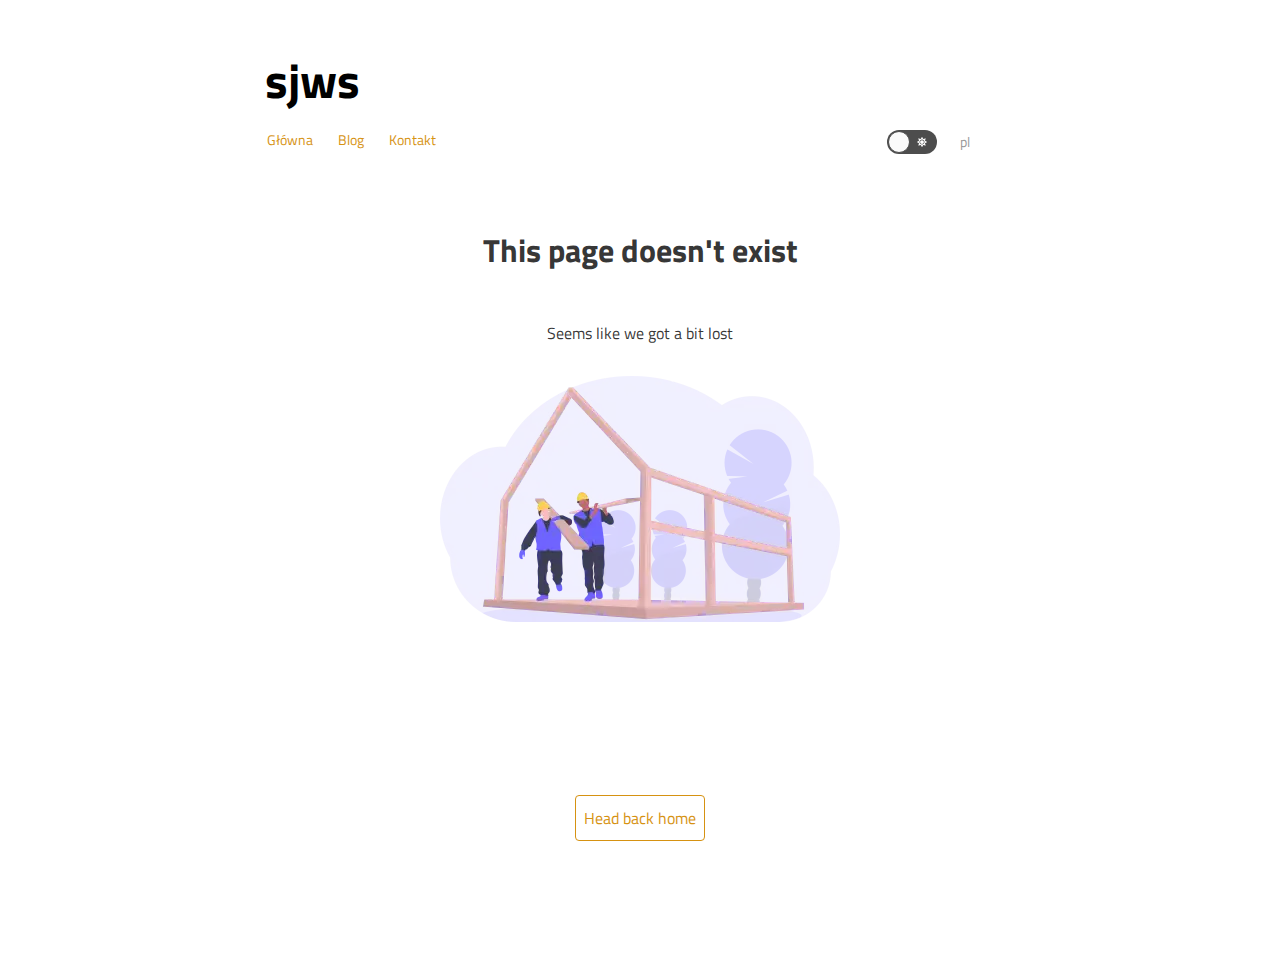
<file: pl/404/index.html>
<!DOCTYPE html><html lang="pl"><head><meta charSet="utf-8"/><meta http-equiv="x-ua-compatible" content="ie=edge"/><meta name="viewport" content="width=device-width, initial-scale=1, shrink-to-fit=no"/><style data-href="/styles.135aa6dd56ef7aba73d2.css" data-identity="gatsby-global-css">code[class*=language-],pre[class*=language-]{color:#a9b7c6;direction:ltr;font-family:Ubuntu Mono,SFMono-Regular,Consolas,Roboto Mono,Droid Sans Mono,Liberation Mono,Menlo,Courier,monospace;-webkit-hyphens:none;-ms-hyphens:none;hyphens:none;line-height:1.5;-moz-tab-size:4;-o-tab-size:4;tab-size:4;text-align:left;white-space:pre;word-break:normal;word-spacing:normal}code[class*=language-]::selection,code[class*=language-] ::selection,pre[class*=language-]::selection,pre[class*=language-] ::selection{background:rgba(33,66,131,.85);color:inherit}pre[class*=language-]{margin:.5em 0;overflow:auto;padding:1em}:not(pre)>code[class*=language-],pre[class*=language-]{background:#2b2b2b}:not(pre)>code[class*=language-]{border-radius:.3em;padding:.1em}.token.cdata,.token.comment,.token.prolog{color:grey}.token.atrule,.token.boolean,.token.delimiter,.token.important,.token.keyword,.token.selector{color:#cc7832}.token.attr-name,.token.operator,.token.punctuation{color:#a9b7c6}.token.builtin,.token.doctype,.token.tag,.token.tag .punctuation{color:#e8bf6a}.token.entity,.token.number,.token.symbol{color:#6897bb}.token.constant,.token.property,.token.variable{color:#9876aa}.token.char,.token.string{color:#6a8759}.token.attr-value,.token.attr-value .punctuation{color:#a5c261}.token.attr-value .punctuation:first-child{color:#a9b7c6}.token.url{color:#287bde;text-decoration:underline}.token.function{color:#ffc66d}.token.regex{background:#364135}.token.bold{font-weight:700}.token.italic{font-style:italic}.token.inserted{background:#294436}.token.deleted{background:#484a4a}code.language-css .token.property,code.language-css .token.property+.token.punctuation{color:#a9b7c6}code.language-css .token.id,code.language-css .token.selector>.token.attribute,code.language-css .token.selector>.token.class,code.language-css .token.selector>.token.pseudo-class,code.language-css .token.selector>.token.pseudo-element{color:#ffc66d}
 
/*! normalize.css v8.0.1 | MIT License | github.com/necolas/normalize.css */html{line-height:1.15}main{display:block}h1{font-size:2em;margin:.67em 0}hr{box-sizing:content-box;height:0;overflow:visible}pre{font-family:monospace,monospace;font-size:1em}abbr[title]{border-bottom:none;text-decoration:underline;-webkit-text-decoration:underline dotted;text-decoration:underline dotted}b,strong{font-weight:bolder}code,kbd,samp{font-family:monospace,monospace;font-size:1em}small{font-size:80%}sub,sup{font-size:75%;line-height:0;position:relative;vertical-align:baseline}sub{bottom:-.25em}sup{top:-.5em}button,input,optgroup,select,textarea{font-family:inherit;font-size:100%;line-height:1.15;margin:0}button,input{overflow:visible}button,select{text-transform:none}[type=button],[type=reset],[type=submit],button{-webkit-appearance:button}[type=button]::-moz-focus-inner,[type=reset]::-moz-focus-inner,[type=submit]::-moz-focus-inner,button::-moz-focus-inner{border-style:none;padding:0}[type=button]:-moz-focusring,[type=reset]:-moz-focusring,[type=submit]:-moz-focusring,button:-moz-focusring{outline:1px dotted ButtonText}fieldset{padding:.35em .75em .625em}legend{box-sizing:border-box;color:inherit;display:table;max-width:100%;padding:0;white-space:normal}progress{vertical-align:baseline}textarea{overflow:auto}[type=checkbox],[type=radio]{box-sizing:border-box;padding:0}[type=number]::-webkit-inner-spin-button,[type=number]::-webkit-outer-spin-button{height:auto}[type=search]{-webkit-appearance:textfield;outline-offset:-2px}[type=search]::-webkit-search-decoration{-webkit-appearance:none}::-webkit-file-upload-button{-webkit-appearance:button;font:inherit}details{display:block}summary{display:list-item}[hidden]{display:none}.command-line-prompt{border-right:1px solid #999;display:block;float:left;font-size:100%;letter-spacing:-1px;margin-right:1em;pointer-events:none}.command-line-prompt,.react-toggle{-webkit-user-select:none;-ms-user-select:none;user-select:none}.react-toggle{-webkit-touch-callout:none;-webkit-tap-highlight-color:rgba(0,0,0,0);-webkit-tap-highlight-color:transparent;background-color:transparent;border:0;cursor:pointer;display:inline-block;padding:0;position:relative;touch-action:pan-x}.react-toggle-screenreader-only{clip:rect(0 0 0 0);border:0;height:1px;margin:-1px;overflow:hidden;padding:0;position:absolute;width:1px}.react-toggle--disabled{cursor:not-allowed;opacity:.5;transition:opacity .25s}.react-toggle-track{background-color:#4d4d4d;border-radius:30px;height:24px;padding:0;transition:all .2s ease;width:50px}.react-toggle:hover:not(.react-toggle--disabled) .react-toggle-track{background-color:#000}.react-toggle--checked .react-toggle-track{background-color:#19ab27}.react-toggle--checked:hover:not(.react-toggle--disabled) .react-toggle-track{background-color:#128d15}.react-toggle-track-check{bottom:0;height:10px;left:8px;line-height:0;margin-bottom:auto;margin-top:auto;opacity:0;position:absolute;top:0;transition:opacity .25s ease;width:14px}.react-toggle--checked .react-toggle-track-check,.react-toggle-track-x{opacity:1;transition:opacity .25s ease}.react-toggle-track-x{bottom:0;height:10px;line-height:0;margin-bottom:auto;margin-top:auto;position:absolute;right:10px;top:0;width:10px}.react-toggle--checked .react-toggle-track-x{opacity:0}.react-toggle-thumb{background-color:#fafafa;border:1px solid #4d4d4d;border-radius:50%;box-sizing:border-box;height:22px;left:1px;position:absolute;top:1px;transition:all .5s cubic-bezier(.23,1,.32,1) 0ms;transition:all .25s ease;width:22px}.react-toggle--checked .react-toggle-thumb{border-color:#19ab27;left:27px}.react-toggle--focus .react-toggle-thumb{box-shadow:0 0 2px 3px #0099e0}.react-toggle:active:not(.react-toggle--disabled) .react-toggle-thumb{box-shadow:0 0 5px 5px #0099e0}.NavigationBar-module--nav-list--FMX4D{display:flex;list-style-type:none;margin:0}.NavigationBar-module--nav-item--2yyVE{color:var(--primary-color);font-size:.9rem;margin-right:1.3rem;padding:0 2px;position:relative;text-decoration:none;transition:all .2s ease-in-out}.NavigationBar-module--nav-item--2yyVE:after,.NavigationBar-module--nav-item--2yyVE:before{background-color:var(--primary-color-focus);bottom:-7px;content:"";height:2px;margin:2px 0 0;opacity:0;position:absolute;transition:all .2s ease-in-out;transition-duration:.25s;width:0}.NavigationBar-module--nav-item--2yyVE.NavigationBar-module--dark-theme--8oD2E:after,.NavigationBar-module--nav-item--2yyVE.NavigationBar-module--dark-theme--8oD2E:before{background-color:var(--primary-color-focus-dark)}.NavigationBar-module--nav-item--2yyVE:before{left:50%}.NavigationBar-module--nav-item--2yyVE:after{right:50%}.NavigationBar-module--nav-item--2yyVE:hover{cursor:pointer}.NavigationBar-module--nav-item--2yyVE:hover:after,.NavigationBar-module--nav-item--2yyVE:hover:before{opacity:1;width:50%}.NavigationBar-module--active-nav-item--9zU2I{color:var(--text-color)}.Dropdown-module--dropdown--\+\+grW{display:inline-block;position:relative}.Dropdown-module--dropdown--\+\+grW ul{background-color:#fff;box-shadow:0 8px 16px 0 rgba(0,0,0,.2);font-weight:700;list-style-type:none;margin:0;padding:0;position:absolute;right:0;top:45px;width:80px;z-index:1}.Dropdown-module--dropdown--\+\+grW.Dropdown-module--dark-theme--65fHa ul{background-color:var(--website-background-color-dark)}.Dropdown-module--dropdown--\+\+grW li{padding:8px 16px}.Dropdown-module--dropdown--\+\+grW li a{text-decoration:none}.Dropdown-module--dropdown--\+\+grW button{background:none;border:none;color:inherit;cursor:pointer;font:inherit;outline:inherit;padding:0}.Dropdown-module--button--3-wGe{color:#999;font-size:.9rem;margin-right:1.3rem;padding:0 2px;position:relative;text-decoration:none;transition:all .2s ease-in-out}.Dropdown-module--button--3-wGe:after,.Dropdown-module--button--3-wGe:before{background-color:var(--website-primary-color);bottom:-7px;content:"";height:2px;margin:2px 0 0;opacity:0;position:absolute;transition:all .2s ease-in-out;transition-duration:.25s;width:0}.Dropdown-module--button--3-wGe.Dropdown-module--dark-theme--65fHa:after,.Dropdown-module--button--3-wGe.Dropdown-module--dark-theme--65fHa:before{background-color:var(--website-primary-color-dark)}.Dropdown-module--button--3-wGe:before{left:50%}.Dropdown-module--button--3-wGe:after{right:50%}.Dropdown-module--button--3-wGe:hover{color:#666;cursor:pointer}.Dropdown-module--button--3-wGe:hover:after,.Dropdown-module--button--3-wGe:hover:before{opacity:1;width:50%}.custom-toggle.react-toggle--checked .react-toggle-track,.custom-toggle:hover.react-toggle--checked .react-toggle-track{background-color:var(--website-primary-color-dark)}.Header-module--header--8eixD{padding:1rem 0 3rem}.Header-module--right-side--wsYcX{align-items:center;display:flex;flex-direction:row;justify-content:space-evenly;width:150px}.Header-module--title--ETj7Q{color:var(--text-color);font-size:3rem;text-decoration:none}.Header-module--navbar-container--7GX0M{display:flex;flex-direction:row;justify-content:space-between}.Header-module--toggle--5vGA9.Header-module--dark-theme--lAhq3.Header-module--react-toggle--checked--oFyG4 .Header-module--react-toggle-track--CnzEj{background-color:var(--website-primary-color-dark)}html{--website-primary-color:#d69212;--website-primary-color-focus:#fdb838;--website-primary-color-dark:#4294fc;--website-primary-color-focus-dark:#5ca4ff;--website-background-color-dark:#333;--website-background-color-dark-accent:#444;font-family:-apple-system,Titillium Web,BlinkMacSystemFont,Segoe UI,Roboto,Oxygen,Ubuntu,Cantarell,Fira Sans,Droid Sans,Helvetica Neue,sans-serif}body{--primary-color:var(--website-primary-color);--primary-color-focus:var(--website-primary-color-focus);--text-color:#000}body.dark-theme{--primary-color:var(--website-primary-color-dark);--primary-color-focus:var(--website-primary-color-focus-dark);--text-color:#fff}html{-ms-text-size-adjust:100%;-webkit-text-size-adjust:100%;scroll-behavior:smooth}@media only screen and (max-width:480px){html{font-size:100%}}body{-webkit-font-smoothing:antialiased;-moz-osx-font-smoothing:grayscale;word-wrap:break-word;text-rendering:optimizeLegibility;-ms-font-feature-settings:"kern","liga","clig","calt";-webkit-font-feature-settings:"kern","liga","clig","calt";font-feature-settings:"kern","liga","clig","calt";color:rgba(0,0,0,.8);font-kerning:normal;font-weight:400;margin:0}body.dark-theme{background-color:var(--website-background-color-dark)}body.dark-theme h1{color:var(--primary-color)}body.dark-theme h1,body.dark-theme h2,body.dark-theme h3,body.dark-theme h4,body.dark-theme h5,body.dark-theme h6,body.dark-theme li,body.dark-theme p,body.dark-theme span.katex{color:#fff;font-weight:700}a{-webkit-text-decoration-skip:objects;background-color:transparent;color:var(--primary-color);text-decoration:none;transition:color .25s ease-in-out 0s}a:active,a:hover{color:var(--primary-color-focus);outline-width:0}img{border-style:none}svg:not(:root){overflow:hidden}code,kbd,pre,samp{font-family:Ubuntu Mono,SFMono-Regular,Consolas,Roboto Mono,Droid Sans Mono,Liberation Mono,Menlo,Courier,monospace;font-size:1em}*,:after,:before{box-sizing:inherit}ol,ul{padding:0}.command-line-prompt>span:before{color:#999;content:" ";display:block;padding-right:.8em}.command-line-prompt>span[data-user]:before{content:"[" attr(data-user) "@" attr(data-host) "] $"}.command-line-prompt>span[data-user=root]:before{content:"[" attr(data-user) "@" attr(data-host) "] #"}.command-line-prompt>span[data-prompt]:before{content:attr(data-prompt)}@font-face{font-family:KaTeX_AMS;font-style:normal;font-weight:400;src:url(/static/KaTeX_AMS-Regular-73ea273a72f4aca30ca528cf9117470a.woff2) format("woff2"),url(/static/KaTeX_AMS-Regular-d562e886c52f12660a41eea8d05af757.woff) format("woff"),url(/static/KaTeX_AMS-Regular-853be92419a6c3766b9afe7a7c3e32fa.ttf) format("truetype")}@font-face{font-family:KaTeX_Caligraphic;font-style:normal;font-weight:700;src:url([data-uri]) format("woff2"),url([data-uri]) format("woff"),url(/static/KaTeX_Caligraphic-Bold-7489a2fbfb9bfe70442031a27fb57a21.ttf) format("truetype")}@font-face{font-family:KaTeX_Caligraphic;font-style:normal;font-weight:400;src:url([data-uri]) format("woff2"),url([data-uri]) format("woff"),url(/static/KaTeX_Caligraphic-Regular-7e873d3833eb108a0758be45cd29e907.ttf) format("truetype")}@font-face{font-family:KaTeX_Fraktur;font-style:normal;font-weight:700;src:url(/static/KaTeX_Fraktur-Bold-931d67ea207ab37ee693ff155ff4d7a6.woff2) format("woff2"),url(/static/KaTeX_Fraktur-Bold-354501bac435c3264834b80301089bad.woff) format("woff"),url(/static/KaTeX_Fraktur-Bold-4c761b3711973ab04edf7ea6f1fbacdc.ttf) format("truetype")}@font-face{font-family:KaTeX_Fraktur;font-style:normal;font-weight:400;src:url(/static/KaTeX_Fraktur-Regular-172d3529b26f8cedef6b5ddef7546e02.woff2) format("woff2"),url(/static/KaTeX_Fraktur-Regular-6fdf0ac577be0ba82a4c9a89b8eef91b.woff) format("woff"),url(/static/KaTeX_Fraktur-Regular-ed305b5434865e06ffde7da0d28101af.ttf) format("truetype")}@font-face{font-family:KaTeX_Main;font-style:normal;font-weight:700;src:url(/static/KaTeX_Main-Bold-39890742bc957b368704509bb2f4163c.woff2) format("woff2"),url(/static/KaTeX_Main-Bold-0c3b8929d377c0e9b2f3a9c872e3337b.woff) format("woff"),url(/static/KaTeX_Main-Bold-8169508bf58f8bd92ad8a768ede68a18.ttf) format("truetype")}@font-face{font-family:KaTeX_Main;font-style:italic;font-weight:700;src:url(/static/KaTeX_Main-BoldItalic-20f389c4120be058d80a3cd6a2f5a9b9.woff2) format("woff2"),url(/static/KaTeX_Main-BoldItalic-428978dc7837d46de0916f266f5a43df.woff) format("woff"),url(/static/KaTeX_Main-BoldItalic-828abcb200061cffbaae1f0498f821a8.ttf) format("truetype")}@font-face{font-family:KaTeX_Main;font-style:italic;font-weight:400;src:url(/static/KaTeX_Main-Italic-fe2176f79edaa716e6212cca53949439.woff2) format("woff2"),url(/static/KaTeX_Main-Italic-fd947498bc16392e76c23adf58513fb3.woff) format("woff"),url(/static/KaTeX_Main-Italic-fa675e5e4bec9eb250b6a8cac09b189b.ttf) format("truetype")}@font-face{font-family:KaTeX_Main;font-style:normal;font-weight:400;src:url(/static/KaTeX_Main-Regular-f650f111a3b890d116f1ba740b7e3de3.woff2) format("woff2"),url(/static/KaTeX_Main-Regular-4f35fbcc9ee8614c2bcc8c28314db234.woff) format("woff"),url(/static/KaTeX_Main-Regular-9eba1d77abcf2aa6e94e823d52be546b.ttf) format("truetype")}@font-face{font-family:KaTeX_Math;font-style:italic;font-weight:700;src:url(/static/KaTeX_Math-BoldItalic-dcbcbd93bac0470b462db6f9708a658c.woff2) format("woff2"),url(/static/KaTeX_Math-BoldItalic-3f07ed67f06c720120cedd0bad5f60e2.woff) format("woff"),url(/static/KaTeX_Math-BoldItalic-bf2d440b3a42ea78a998ccd32eb09d88.ttf) format("truetype")}@font-face{font-family:KaTeX_Math;font-style:italic;font-weight:400;src:url(/static/KaTeX_Math-Italic-6d3d25f4820d0da8f01fa3d2c7cbb8c2.woff2) format("woff2"),url(/static/KaTeX_Math-Italic-96759856b4e70f3a83385d07e0d33b03.woff) format("woff"),url(/static/KaTeX_Math-Italic-8a5f936332e8028c7278a3a25db00925.ttf) format("truetype")}@font-face{font-family:"KaTeX_SansSerif";font-style:normal;font-weight:700;src:url(/static/KaTeX_SansSerif-Bold-95591a929f0d32aa282a90ba5acf81f0.woff2) format("woff2"),url(/static/KaTeX_SansSerif-Bold-b9cd458ac6d5889ff9c388cf91b8ad51.woff) format("woff"),url(/static/KaTeX_SansSerif-Bold-5b49f4993ae22d7975b413caed1a4c01.ttf) format("truetype")}@font-face{font-family:"KaTeX_SansSerif";font-style:italic;font-weight:400;src:url(/static/KaTeX_SansSerif-Italic-7d393d382f3e7fb1c637280a90a3434b.woff2) format("woff2"),url(/static/KaTeX_SansSerif-Italic-8d593cfaa96238d5e2f8af9e11cc5a68.woff) format("woff"),url(/static/KaTeX_SansSerif-Italic-b257a18c016f37ee45430f59757a0db9.ttf) format("truetype")}@font-face{font-family:"KaTeX_SansSerif";font-style:normal;font-weight:400;src:url(/static/KaTeX_SansSerif-Regular-cd5e231e0cc53b2cb2c029b09b917782.woff2) format("woff2"),url(/static/KaTeX_SansSerif-Regular-02271ec5cb9f5b4588ac53d7efbe6de8.woff) format("woff"),url(/static/KaTeX_SansSerif-Regular-2f7bc363fc5424ebda5903f74c404a99.ttf) format("truetype")}@font-face{font-family:KaTeX_Script;font-style:normal;font-weight:400;src:url([data-uri]) format("woff2"),url(/static/KaTeX_Script-Regular-073b3402d036714b43709614d1da717a.woff) format("woff"),url(/static/KaTeX_Script-Regular-fc9ba5249878cd8f8d885c1f42b0f43d.ttf) format("truetype")}@font-face{font-family:KaTeX_Size1;font-style:normal;font-weight:400;src:url([data-uri]) format("woff2"),url([data-uri]) format("woff"),url(/static/KaTeX_Size1-Regular-6de7d4b539221a49e9e241b734653ecf.ttf) format("truetype")}@font-face{font-family:KaTeX_Size2;font-style:normal;font-weight:400;src:url([data-uri]) format("woff2"),url([data-uri]) format("woff"),url(/static/KaTeX_Size2-Regular-57f5c1837853986ea1dbadbb8f4f6074.ttf) format("truetype")}@font-face{font-family:KaTeX_Size3;font-style:normal;font-weight:400;src:url([data-uri]) format("woff2"),url([data-uri]) format("woff"),url([data-uri]) format("truetype")}@font-face{font-family:KaTeX_Size4;font-style:normal;font-weight:400;src:url([data-uri]) format("woff2"),url([data-uri]) format("woff"),url(/static/KaTeX_Size4-Regular-4ad7c7e8bb8d10a34bb7c4bb567cef92.ttf) format("truetype")}@font-face{font-family:KaTeX_Typewriter;font-style:normal;font-weight:400;src:url(/static/KaTeX_Typewriter-Regular-c295e7f71970f03c0549228b1c18120a.woff2) format("woff2"),url(/static/KaTeX_Typewriter-Regular-4c6b94fd1d07f8beff7cf3364d4d4555.woff) format("woff"),url(/static/KaTeX_Typewriter-Regular-c5c02d763c89380dcb4ed359e15d0897.ttf) format("truetype")}.katex{text-rendering:auto;font:normal 1.21em KaTeX_Main,Times New Roman,serif;line-height:1.2;text-indent:0}.katex *{-ms-high-contrast-adjust:none!important;border-color:currentColor}.katex .katex-version:after{content:"0.15.1"}.katex .katex-mathml{clip:rect(1px,1px,1px,1px);border:0;height:1px;overflow:hidden;padding:0;position:absolute;width:1px}.katex .katex-html>.newline{display:block}.katex .base{position:relative;white-space:nowrap;width:-webkit-min-content;width:min-content}.katex .base,.katex .strut{display:inline-block}.katex .textbf{font-weight:700}.katex .textit{font-style:italic}.katex .textrm{font-family:KaTeX_Main}.katex .textsf{font-family:KaTeX_SansSerif}.katex .texttt{font-family:KaTeX_Typewriter}.katex .mathnormal{font-family:KaTeX_Math;font-style:italic}.katex .mathit{font-family:KaTeX_Main;font-style:italic}.katex .mathrm{font-style:normal}.katex .mathbf{font-family:KaTeX_Main;font-weight:700}.katex .boldsymbol{font-family:KaTeX_Math;font-style:italic;font-weight:700}.katex .amsrm,.katex .mathbb,.katex .textbb{font-family:KaTeX_AMS}.katex .mathcal{font-family:KaTeX_Caligraphic}.katex .mathfrak,.katex .textfrak{font-family:KaTeX_Fraktur}.katex .mathtt{font-family:KaTeX_Typewriter}.katex .mathscr,.katex .textscr{font-family:KaTeX_Script}.katex .mathsf,.katex .textsf{font-family:KaTeX_SansSerif}.katex .mathboldsf,.katex .textboldsf{font-family:KaTeX_SansSerif;font-weight:700}.katex .mathitsf,.katex .textitsf{font-family:KaTeX_SansSerif;font-style:italic}.katex .mainrm{font-family:KaTeX_Main;font-style:normal}.katex .vlist-t{border-collapse:collapse;display:inline-table;table-layout:fixed}.katex .vlist-r{display:table-row}.katex .vlist{display:table-cell;position:relative;vertical-align:bottom}.katex .vlist>span{display:block;height:0;position:relative}.katex .vlist>span>span{display:inline-block}.katex .vlist>span>.pstrut{overflow:hidden;width:0}.katex .vlist-t2{margin-right:-2px}.katex .vlist-s{display:table-cell;font-size:1px;min-width:2px;vertical-align:bottom;width:2px}.katex .vbox{align-items:baseline;display:inline-flex;flex-direction:column}.katex .hbox{width:100%}.katex .hbox,.katex .thinbox{display:inline-flex;flex-direction:row}.katex .thinbox{max-width:0;width:0}.katex .msupsub{text-align:left}.katex .mfrac>span>span{text-align:center}.katex .mfrac .frac-line{border-bottom-style:solid;display:inline-block;width:100%}.katex .hdashline,.katex .hline,.katex .mfrac .frac-line,.katex .overline .overline-line,.katex .rule,.katex .underline .underline-line{min-height:1px}.katex .mspace{display:inline-block}.katex .clap,.katex .llap,.katex .rlap{position:relative;width:0}.katex .clap>.inner,.katex .llap>.inner,.katex .rlap>.inner{position:absolute}.katex .clap>.fix,.katex .llap>.fix,.katex .rlap>.fix{display:inline-block}.katex .llap>.inner{right:0}.katex .clap>.inner,.katex .rlap>.inner{left:0}.katex .clap>.inner>span{margin-left:-50%;margin-right:50%}.katex .rule{border:0 solid;display:inline-block;position:relative}.katex .hline,.katex .overline .overline-line,.katex .underline .underline-line{border-bottom-style:solid;display:inline-block;width:100%}.katex .hdashline{border-bottom-style:dashed;display:inline-block;width:100%}.katex .sqrt>.root{margin-left:.27777778em;margin-right:-.55555556em}.katex .fontsize-ensurer.reset-size1.size1,.katex .sizing.reset-size1.size1{font-size:1em}.katex .fontsize-ensurer.reset-size1.size2,.katex .sizing.reset-size1.size2{font-size:1.2em}.katex .fontsize-ensurer.reset-size1.size3,.katex .sizing.reset-size1.size3{font-size:1.4em}.katex .fontsize-ensurer.reset-size1.size4,.katex .sizing.reset-size1.size4{font-size:1.6em}.katex .fontsize-ensurer.reset-size1.size5,.katex .sizing.reset-size1.size5{font-size:1.8em}.katex .fontsize-ensurer.reset-size1.size6,.katex .sizing.reset-size1.size6{font-size:2em}.katex .fontsize-ensurer.reset-size1.size7,.katex .sizing.reset-size1.size7{font-size:2.4em}.katex .fontsize-ensurer.reset-size1.size8,.katex .sizing.reset-size1.size8{font-size:2.88em}.katex .fontsize-ensurer.reset-size1.size9,.katex .sizing.reset-size1.size9{font-size:3.456em}.katex .fontsize-ensurer.reset-size1.size10,.katex .sizing.reset-size1.size10{font-size:4.148em}.katex .fontsize-ensurer.reset-size1.size11,.katex .sizing.reset-size1.size11{font-size:4.976em}.katex .fontsize-ensurer.reset-size2.size1,.katex .sizing.reset-size2.size1{font-size:.83333333em}.katex .fontsize-ensurer.reset-size2.size2,.katex .sizing.reset-size2.size2{font-size:1em}.katex .fontsize-ensurer.reset-size2.size3,.katex .sizing.reset-size2.size3{font-size:1.16666667em}.katex .fontsize-ensurer.reset-size2.size4,.katex .sizing.reset-size2.size4{font-size:1.33333333em}.katex .fontsize-ensurer.reset-size2.size5,.katex .sizing.reset-size2.size5{font-size:1.5em}.katex .fontsize-ensurer.reset-size2.size6,.katex .sizing.reset-size2.size6{font-size:1.66666667em}.katex .fontsize-ensurer.reset-size2.size7,.katex .sizing.reset-size2.size7{font-size:2em}.katex .fontsize-ensurer.reset-size2.size8,.katex .sizing.reset-size2.size8{font-size:2.4em}.katex .fontsize-ensurer.reset-size2.size9,.katex .sizing.reset-size2.size9{font-size:2.88em}.katex .fontsize-ensurer.reset-size2.size10,.katex .sizing.reset-size2.size10{font-size:3.45666667em}.katex .fontsize-ensurer.reset-size2.size11,.katex .sizing.reset-size2.size11{font-size:4.14666667em}.katex .fontsize-ensurer.reset-size3.size1,.katex .sizing.reset-size3.size1{font-size:.71428571em}.katex .fontsize-ensurer.reset-size3.size2,.katex .sizing.reset-size3.size2{font-size:.85714286em}.katex .fontsize-ensurer.reset-size3.size3,.katex .sizing.reset-size3.size3{font-size:1em}.katex .fontsize-ensurer.reset-size3.size4,.katex .sizing.reset-size3.size4{font-size:1.14285714em}.katex .fontsize-ensurer.reset-size3.size5,.katex .sizing.reset-size3.size5{font-size:1.28571429em}.katex .fontsize-ensurer.reset-size3.size6,.katex .sizing.reset-size3.size6{font-size:1.42857143em}.katex .fontsize-ensurer.reset-size3.size7,.katex .sizing.reset-size3.size7{font-size:1.71428571em}.katex .fontsize-ensurer.reset-size3.size8,.katex .sizing.reset-size3.size8{font-size:2.05714286em}.katex .fontsize-ensurer.reset-size3.size9,.katex .sizing.reset-size3.size9{font-size:2.46857143em}.katex .fontsize-ensurer.reset-size3.size10,.katex .sizing.reset-size3.size10{font-size:2.96285714em}.katex .fontsize-ensurer.reset-size3.size11,.katex .sizing.reset-size3.size11{font-size:3.55428571em}.katex .fontsize-ensurer.reset-size4.size1,.katex .sizing.reset-size4.size1{font-size:.625em}.katex .fontsize-ensurer.reset-size4.size2,.katex .sizing.reset-size4.size2{font-size:.75em}.katex .fontsize-ensurer.reset-size4.size3,.katex .sizing.reset-size4.size3{font-size:.875em}.katex .fontsize-ensurer.reset-size4.size4,.katex .sizing.reset-size4.size4{font-size:1em}.katex .fontsize-ensurer.reset-size4.size5,.katex .sizing.reset-size4.size5{font-size:1.125em}.katex .fontsize-ensurer.reset-size4.size6,.katex .sizing.reset-size4.size6{font-size:1.25em}.katex .fontsize-ensurer.reset-size4.size7,.katex .sizing.reset-size4.size7{font-size:1.5em}.katex .fontsize-ensurer.reset-size4.size8,.katex .sizing.reset-size4.size8{font-size:1.8em}.katex .fontsize-ensurer.reset-size4.size9,.katex .sizing.reset-size4.size9{font-size:2.16em}.katex .fontsize-ensurer.reset-size4.size10,.katex .sizing.reset-size4.size10{font-size:2.5925em}.katex .fontsize-ensurer.reset-size4.size11,.katex .sizing.reset-size4.size11{font-size:3.11em}.katex .fontsize-ensurer.reset-size5.size1,.katex .sizing.reset-size5.size1{font-size:.55555556em}.katex .fontsize-ensurer.reset-size5.size2,.katex .sizing.reset-size5.size2{font-size:.66666667em}.katex .fontsize-ensurer.reset-size5.size3,.katex .sizing.reset-size5.size3{font-size:.77777778em}.katex .fontsize-ensurer.reset-size5.size4,.katex .sizing.reset-size5.size4{font-size:.88888889em}.katex .fontsize-ensurer.reset-size5.size5,.katex .sizing.reset-size5.size5{font-size:1em}.katex .fontsize-ensurer.reset-size5.size6,.katex .sizing.reset-size5.size6{font-size:1.11111111em}.katex .fontsize-ensurer.reset-size5.size7,.katex .sizing.reset-size5.size7{font-size:1.33333333em}.katex .fontsize-ensurer.reset-size5.size8,.katex .sizing.reset-size5.size8{font-size:1.6em}.katex .fontsize-ensurer.reset-size5.size9,.katex .sizing.reset-size5.size9{font-size:1.92em}.katex .fontsize-ensurer.reset-size5.size10,.katex .sizing.reset-size5.size10{font-size:2.30444444em}.katex .fontsize-ensurer.reset-size5.size11,.katex .sizing.reset-size5.size11{font-size:2.76444444em}.katex .fontsize-ensurer.reset-size6.size1,.katex .sizing.reset-size6.size1{font-size:.5em}.katex .fontsize-ensurer.reset-size6.size2,.katex .sizing.reset-size6.size2{font-size:.6em}.katex .fontsize-ensurer.reset-size6.size3,.katex .sizing.reset-size6.size3{font-size:.7em}.katex .fontsize-ensurer.reset-size6.size4,.katex .sizing.reset-size6.size4{font-size:.8em}.katex .fontsize-ensurer.reset-size6.size5,.katex .sizing.reset-size6.size5{font-size:.9em}.katex .fontsize-ensurer.reset-size6.size6,.katex .sizing.reset-size6.size6{font-size:1em}.katex .fontsize-ensurer.reset-size6.size7,.katex .sizing.reset-size6.size7{font-size:1.2em}.katex .fontsize-ensurer.reset-size6.size8,.katex .sizing.reset-size6.size8{font-size:1.44em}.katex .fontsize-ensurer.reset-size6.size9,.katex .sizing.reset-size6.size9{font-size:1.728em}.katex .fontsize-ensurer.reset-size6.size10,.katex .sizing.reset-size6.size10{font-size:2.074em}.katex .fontsize-ensurer.reset-size6.size11,.katex .sizing.reset-size6.size11{font-size:2.488em}.katex .fontsize-ensurer.reset-size7.size1,.katex .sizing.reset-size7.size1{font-size:.41666667em}.katex .fontsize-ensurer.reset-size7.size2,.katex .sizing.reset-size7.size2{font-size:.5em}.katex .fontsize-ensurer.reset-size7.size3,.katex .sizing.reset-size7.size3{font-size:.58333333em}.katex .fontsize-ensurer.reset-size7.size4,.katex .sizing.reset-size7.size4{font-size:.66666667em}.katex .fontsize-ensurer.reset-size7.size5,.katex .sizing.reset-size7.size5{font-size:.75em}.katex .fontsize-ensurer.reset-size7.size6,.katex .sizing.reset-size7.size6{font-size:.83333333em}.katex .fontsize-ensurer.reset-size7.size7,.katex .sizing.reset-size7.size7{font-size:1em}.katex .fontsize-ensurer.reset-size7.size8,.katex .sizing.reset-size7.size8{font-size:1.2em}.katex .fontsize-ensurer.reset-size7.size9,.katex .sizing.reset-size7.size9{font-size:1.44em}.katex .fontsize-ensurer.reset-size7.size10,.katex .sizing.reset-size7.size10{font-size:1.72833333em}.katex .fontsize-ensurer.reset-size7.size11,.katex .sizing.reset-size7.size11{font-size:2.07333333em}.katex .fontsize-ensurer.reset-size8.size1,.katex .sizing.reset-size8.size1{font-size:.34722222em}.katex .fontsize-ensurer.reset-size8.size2,.katex .sizing.reset-size8.size2{font-size:.41666667em}.katex .fontsize-ensurer.reset-size8.size3,.katex .sizing.reset-size8.size3{font-size:.48611111em}.katex .fontsize-ensurer.reset-size8.size4,.katex .sizing.reset-size8.size4{font-size:.55555556em}.katex .fontsize-ensurer.reset-size8.size5,.katex .sizing.reset-size8.size5{font-size:.625em}.katex .fontsize-ensurer.reset-size8.size6,.katex .sizing.reset-size8.size6{font-size:.69444444em}.katex .fontsize-ensurer.reset-size8.size7,.katex .sizing.reset-size8.size7{font-size:.83333333em}.katex .fontsize-ensurer.reset-size8.size8,.katex .sizing.reset-size8.size8{font-size:1em}.katex .fontsize-ensurer.reset-size8.size9,.katex .sizing.reset-size8.size9{font-size:1.2em}.katex .fontsize-ensurer.reset-size8.size10,.katex .sizing.reset-size8.size10{font-size:1.44027778em}.katex .fontsize-ensurer.reset-size8.size11,.katex .sizing.reset-size8.size11{font-size:1.72777778em}.katex .fontsize-ensurer.reset-size9.size1,.katex .sizing.reset-size9.size1{font-size:.28935185em}.katex .fontsize-ensurer.reset-size9.size2,.katex .sizing.reset-size9.size2{font-size:.34722222em}.katex .fontsize-ensurer.reset-size9.size3,.katex .sizing.reset-size9.size3{font-size:.40509259em}.katex .fontsize-ensurer.reset-size9.size4,.katex .sizing.reset-size9.size4{font-size:.46296296em}.katex .fontsize-ensurer.reset-size9.size5,.katex .sizing.reset-size9.size5{font-size:.52083333em}.katex .fontsize-ensurer.reset-size9.size6,.katex .sizing.reset-size9.size6{font-size:.5787037em}.katex .fontsize-ensurer.reset-size9.size7,.katex .sizing.reset-size9.size7{font-size:.69444444em}.katex .fontsize-ensurer.reset-size9.size8,.katex .sizing.reset-size9.size8{font-size:.83333333em}.katex .fontsize-ensurer.reset-size9.size9,.katex .sizing.reset-size9.size9{font-size:1em}.katex .fontsize-ensurer.reset-size9.size10,.katex .sizing.reset-size9.size10{font-size:1.20023148em}.katex .fontsize-ensurer.reset-size9.size11,.katex .sizing.reset-size9.size11{font-size:1.43981481em}.katex .fontsize-ensurer.reset-size10.size1,.katex .sizing.reset-size10.size1{font-size:.24108004em}.katex .fontsize-ensurer.reset-size10.size2,.katex .sizing.reset-size10.size2{font-size:.28929605em}.katex .fontsize-ensurer.reset-size10.size3,.katex .sizing.reset-size10.size3{font-size:.33751205em}.katex .fontsize-ensurer.reset-size10.size4,.katex .sizing.reset-size10.size4{font-size:.38572806em}.katex .fontsize-ensurer.reset-size10.size5,.katex .sizing.reset-size10.size5{font-size:.43394407em}.katex .fontsize-ensurer.reset-size10.size6,.katex .sizing.reset-size10.size6{font-size:.48216008em}.katex .fontsize-ensurer.reset-size10.size7,.katex .sizing.reset-size10.size7{font-size:.57859209em}.katex .fontsize-ensurer.reset-size10.size8,.katex .sizing.reset-size10.size8{font-size:.69431051em}.katex .fontsize-ensurer.reset-size10.size9,.katex .sizing.reset-size10.size9{font-size:.83317261em}.katex .fontsize-ensurer.reset-size10.size10,.katex .sizing.reset-size10.size10{font-size:1em}.katex .fontsize-ensurer.reset-size10.size11,.katex .sizing.reset-size10.size11{font-size:1.19961427em}.katex .fontsize-ensurer.reset-size11.size1,.katex .sizing.reset-size11.size1{font-size:.20096463em}.katex .fontsize-ensurer.reset-size11.size2,.katex .sizing.reset-size11.size2{font-size:.24115756em}.katex .fontsize-ensurer.reset-size11.size3,.katex .sizing.reset-size11.size3{font-size:.28135048em}.katex .fontsize-ensurer.reset-size11.size4,.katex .sizing.reset-size11.size4{font-size:.32154341em}.katex .fontsize-ensurer.reset-size11.size5,.katex .sizing.reset-size11.size5{font-size:.36173633em}.katex .fontsize-ensurer.reset-size11.size6,.katex .sizing.reset-size11.size6{font-size:.40192926em}.katex .fontsize-ensurer.reset-size11.size7,.katex .sizing.reset-size11.size7{font-size:.48231511em}.katex .fontsize-ensurer.reset-size11.size8,.katex .sizing.reset-size11.size8{font-size:.57877814em}.katex .fontsize-ensurer.reset-size11.size9,.katex .sizing.reset-size11.size9{font-size:.69453376em}.katex .fontsize-ensurer.reset-size11.size10,.katex .sizing.reset-size11.size10{font-size:.83360129em}.katex .fontsize-ensurer.reset-size11.size11,.katex .sizing.reset-size11.size11{font-size:1em}.katex .delimsizing.size1{font-family:KaTeX_Size1}.katex .delimsizing.size2{font-family:KaTeX_Size2}.katex .delimsizing.size3{font-family:KaTeX_Size3}.katex .delimsizing.size4{font-family:KaTeX_Size4}.katex .delimsizing.mult .delim-size1>span{font-family:KaTeX_Size1}.katex .delimsizing.mult .delim-size4>span{font-family:KaTeX_Size4}.katex .nulldelimiter{display:inline-block;width:.12em}.katex .delimcenter,.katex .op-symbol{position:relative}.katex .op-symbol.small-op{font-family:KaTeX_Size1}.katex .op-symbol.large-op{font-family:KaTeX_Size2}.katex .accent>.vlist-t,.katex .op-limits>.vlist-t{text-align:center}.katex .accent .accent-body{position:relative}.katex .accent .accent-body:not(.accent-full){width:0}.katex .overlay{display:block}.katex .mtable .vertical-separator{display:inline-block;min-width:1px}.katex .mtable .arraycolsep{display:inline-block}.katex .mtable .col-align-c>.vlist-t{text-align:center}.katex .mtable .col-align-l>.vlist-t{text-align:left}.katex .mtable .col-align-r>.vlist-t{text-align:right}.katex .svg-align{text-align:left}.katex svg{fill:currentColor;stroke:currentColor;fill-rule:nonzero;fill-opacity:1;stroke-width:1;stroke-linecap:butt;stroke-linejoin:miter;stroke-miterlimit:4;stroke-dasharray:none;stroke-dashoffset:0;stroke-opacity:1;display:block;height:inherit;position:absolute;width:100%}.katex svg path{stroke:none}.katex img{border-style:none;max-height:none;max-width:none;min-height:0;min-width:0}.katex .stretchy{display:block;overflow:hidden;position:relative;width:100%}.katex .stretchy:after,.katex .stretchy:before{content:""}.katex .hide-tail{overflow:hidden;position:relative;width:100%}.katex .halfarrow-left{left:0;overflow:hidden;position:absolute;width:50.2%}.katex .halfarrow-right{overflow:hidden;position:absolute;right:0;width:50.2%}.katex .brace-left{left:0;overflow:hidden;position:absolute;width:25.1%}.katex .brace-center{left:25%;overflow:hidden;position:absolute;width:50%}.katex .brace-right{overflow:hidden;position:absolute;right:0;width:25.1%}.katex .x-arrow-pad{padding:0 .5em}.katex .cd-arrow-pad{padding:0 .55556em 0 .27778em}.katex .mover,.katex .munder,.katex .x-arrow{text-align:center}.katex .boxpad{padding:0 .3em}.katex .fbox,.katex .fcolorbox{border:.04em solid;box-sizing:border-box}.katex .cancel-pad{padding:0 .2em}.katex .cancel-lap{margin-left:-.2em;margin-right:-.2em}.katex .sout{border-bottom-style:solid;border-bottom-width:.08em}.katex .angl{border-right:.049em solid;border-top:.049em solid;box-sizing:border-box;margin-right:.03889em}.katex .anglpad{padding:0 .03889em}.katex .eqn-num:before{content:"(" counter(katexEqnNo) ")";counter-increment:katexEqnNo}.katex .mml-eqn-num:before{content:"(" counter(mmlEqnNo) ")";counter-increment:mmlEqnNo}.katex .mtr-glue{width:50%}.katex .cd-vert-arrow{display:inline-block;position:relative}.katex .cd-label-left{display:inline-block;position:absolute;right:calc(50% + .3em);text-align:left}.katex .cd-label-right{display:inline-block;left:calc(50% + .3em);position:absolute;text-align:right}.katex-display{display:block;margin:1em 0;text-align:center}.katex-display>.katex{display:block;text-align:center;white-space:nowrap}.katex-display>.katex>.katex-html{display:block;position:relative}.katex-display>.katex>.katex-html>.tag{position:absolute;right:0}.katex-display.leqno>.katex>.katex-html>.tag{left:0;right:auto}.katex-display.fleqn>.katex{padding-left:2em;text-align:left}body{counter-reset:katexEqnNo mmlEqnNo}.Layout-module--container--3YUGJ{display:flex;flex-direction:column;margin:0 auto;max-width:750px;min-height:100vh;padding:1rem}.Layout-module--content--OEirw{flex:1 1}#_404-module--container--EUpfk{align-items:center;display:flex;flex-direction:column;height:650px;justify-content:space-around}#_404-module--image-container--lI9zP{align-items:center;display:flex;flex-direction:column;height:400px}#_404-module--home-button--KtGAk{border:1px solid var(--primary-color);border-radius:4px;padding:10px 8px}.PaginationFooter-module--footer-container--O8kuX{flex:1 1}.PaginationFooter-module--line-separator--Efkvw{background:var(--primary-color);border-bottom:1px solid var(--primary-color);height:1px}.PaginationFooter-module--pagination-container--0cy7L{align-items:center;display:flex;flex-direction:row;justify-content:space-between;padding:8px 0}.PaginationFooter-module--pagination-container--0cy7L button{background:none;border:none;color:#717171;cursor:not-allowed;outline:inherit;padding:0}.PaginationFooter-module--disabled--8UxOh{cursor:not-allowed;opacity:.5}.PaginationFooter-module--disabled--8UxOh a{color:#717171;display:inline-block;pointer-events:none;text-decoration:none}@-webkit-keyframes blog-module--shadow-drop-2-center--K7TVk{0%{box-shadow:0 0 0 0 transparent;-webkit-transform:translateZ(0);transform:translateZ(0)}to{box-shadow:0 0 20px 0 rgba(0,0,0,.35);-webkit-transform:translateZ(50px);transform:translateZ(50px)}}@keyframes blog-module--shadow-drop-2-center--K7TVk{0%{box-shadow:0 0 0 0 transparent;-webkit-transform:translateZ(0);transform:translateZ(0)}to{box-shadow:0 0 20px 0 rgba(0,0,0,.35);-webkit-transform:translateZ(50px);transform:translateZ(50px)}}.blog-module--posts--rsF-W{list-style-type:none;margin:0}.blog-module--post--HEb4V{margin:1rem 0}.blog-module--post--HEb4V a{border:1px solid var(--primary-color);border-radius:12px;display:block;padding:1.5rem 1.2rem;text-decoration:none}.blog-module--post--HEb4V a:hover{-webkit-animation:blog-module--shadow-drop-2-center--K7TVk .4s cubic-bezier(.25,.46,.45,.94) both;animation:blog-module--shadow-drop-2-center--K7TVk .4s cubic-bezier(.25,.46,.45,.94) both}.blog-module--post--HEb4V h2{margin-bottom:0}.blog-module--post--HEb4V p{color:#777;font-size:.8rem;font-style:italic}</style><meta name="generator" content="Gatsby 4.4.0"/><style>.gatsby-image-wrapper{position:relative;overflow:hidden}.gatsby-image-wrapper picture.object-fit-polyfill{position:static!important}.gatsby-image-wrapper img{bottom:0;height:100%;left:0;margin:0;max-width:none;padding:0;position:absolute;right:0;top:0;width:100%;object-fit:cover}.gatsby-image-wrapper [data-main-image]{opacity:0;transform:translateZ(0);transition:opacity .25s linear;will-change:opacity}.gatsby-image-wrapper-constrained{display:inline-block;vertical-align:top}</style><noscript><style>.gatsby-image-wrapper noscript [data-main-image]{opacity:1!important}.gatsby-image-wrapper [data-placeholder-image]{opacity:0!important}</style></noscript><script type="module">const e="undefined"!=typeof HTMLImageElement&&"loading"in HTMLImageElement.prototype;e&&document.body.addEventListener("load",(function(e){if(void 0===e.target.dataset.mainImage)return;if(void 0===e.target.dataset.gatsbyImageSsr)return;const t=e.target;let a=null,n=t;for(;null===a&&n;)void 0!==n.parentNode.dataset.gatsbyImageWrapper&&(a=n.parentNode),n=n.parentNode;const o=a.querySelector("[data-placeholder-image]"),r=new Image;r.src=t.currentSrc,r.decode().catch((()=>{})).then((()=>{t.style.opacity=1,o&&(o.style.opacity=0,o.style.transition="opacity 500ms linear")}))}),!0);</script><title data-react-helmet="true">Not Found | sjws</title><link data-react-helmet="true" rel="preconnect" href="https://fonts.googleapis.com"/><link data-react-helmet="true" rel="preconnect" href="https://fonts.gstatic.com"/><link data-react-helmet="true" rel="stylesheet" href="https://fonts.googleapis.com/css2?family=Titillium+Web:wght@400;600&amp;family=Ubuntu+Mono&amp;display=swap"/><meta data-react-helmet="true" property="og:type" content="website"/><meta data-react-helmet="true" property="twitter:card" content="summary"/><meta data-react-helmet="true" property="og:title" content="sjws"/><meta data-react-helmet="true" property="twitter:title" content="sjws"/><meta data-react-helmet="true" property="description" content=""/><meta data-react-helmet="true" property="og:description" content=""/><meta data-react-helmet="true" name="twitter:description" content=""/><meta data-react-helmet="true" name="twitter:creator" content="@"/><meta data-react-helmet="true" name="twitter:site" content="@"/><script data-react-helmet="true" type="application/ld+json">
          {
            "@context": "https://schema.org",
            "@type": "Organization",
            "url": "http://sjws.ml,
            "name": "sjws",
            "email": "bob@gmail.com"
          }
        </script><style type="text/css">
    .anchor.before {
      position: absolute;
      top: 0;
      left: 0;
      transform: translateX(-100%);
      padding-right: 4px;
    }
    .anchor.after {
      display: inline-block;
      padding-left: 4px;
    }
    h1 .anchor svg,
    h2 .anchor svg,
    h3 .anchor svg,
    h4 .anchor svg,
    h5 .anchor svg,
    h6 .anchor svg {
      visibility: hidden;
    }
    h1:hover .anchor svg,
    h2:hover .anchor svg,
    h3:hover .anchor svg,
    h4:hover .anchor svg,
    h5:hover .anchor svg,
    h6:hover .anchor svg,
    h1 .anchor:focus svg,
    h2 .anchor:focus svg,
    h3 .anchor:focus svg,
    h4 .anchor:focus svg,
    h5 .anchor:focus svg,
    h6 .anchor:focus svg {
      visibility: visible;
    }
  </style><script>
    document.addEventListener("DOMContentLoaded", function(event) {
      var hash = window.decodeURI(location.hash.replace('#', ''))
      if (hash !== '') {
        var element = document.getElementById(hash)
        if (element) {
          var scrollTop = window.pageYOffset || document.documentElement.scrollTop || document.body.scrollTop
          var clientTop = document.documentElement.clientTop || document.body.clientTop || 0
          var offset = element.getBoundingClientRect().top + scrollTop - clientTop
          // Wait for the browser to finish rendering before scrolling.
          setTimeout((function() {
            window.scrollTo(0, offset - 0)
          }), 0)
        }
      }
    })
  </script><link rel="sitemap" type="application/xml" href="/sitemap/sitemap-index.xml"/><link rel="icon" href="/favicon-32x32.png?v=23a1aee73fb428c12c5701bb08e31074" type="image/png"/><link rel="manifest" href="/manifest.webmanifest" crossorigin="anonymous"/><link rel="apple-touch-icon" sizes="48x48" href="/icons/icon-48x48.png?v=23a1aee73fb428c12c5701bb08e31074"/><link rel="apple-touch-icon" sizes="72x72" href="/icons/icon-72x72.png?v=23a1aee73fb428c12c5701bb08e31074"/><link rel="apple-touch-icon" sizes="96x96" href="/icons/icon-96x96.png?v=23a1aee73fb428c12c5701bb08e31074"/><link rel="apple-touch-icon" sizes="144x144" href="/icons/icon-144x144.png?v=23a1aee73fb428c12c5701bb08e31074"/><link rel="apple-touch-icon" sizes="192x192" href="/icons/icon-192x192.png?v=23a1aee73fb428c12c5701bb08e31074"/><link rel="apple-touch-icon" sizes="256x256" href="/icons/icon-256x256.png?v=23a1aee73fb428c12c5701bb08e31074"/><link rel="apple-touch-icon" sizes="384x384" href="/icons/icon-384x384.png?v=23a1aee73fb428c12c5701bb08e31074"/><link rel="apple-touch-icon" sizes="512x512" href="/icons/icon-512x512.png?v=23a1aee73fb428c12c5701bb08e31074"/><link rel="canonical" href="http://sjws.ml/pl/404/" data-baseprotocol="http:" data-basehost="sjws.ml"/><link as="script" rel="preload" href="/webpack-runtime-fd5b638c882a0ee5deaf.js"/><link as="script" rel="preload" href="/framework-04f9db6d2532b44a4981.js"/><link as="script" rel="preload" href="/532a2f07-b6b4ee94faf759be8b0a.js"/><link as="script" rel="preload" href="/app-9581372f32baf1c11f04.js"/><link as="script" rel="preload" href="/1bfc9850-a78967b9551adb96254c.js"/><link as="script" rel="preload" href="/commons-319c7a833903e1469b19.js"/><link as="script" rel="preload" href="/component---src-pages-404-js-8857f88175f3bf9c122c.js"/><link as="fetch" rel="preload" href="/page-data/pl/404/page-data.json" crossorigin="anonymous"/><link as="fetch" rel="preload" href="/page-data/sq/d/2241303352.json" crossorigin="anonymous"/><link as="fetch" rel="preload" href="/page-data/sq/d/3159585216.json" crossorigin="anonymous"/><link as="fetch" rel="preload" href="/page-data/app-data.json" crossorigin="anonymous"/></head><body class=""><div id="___gatsby"><div style="outline:none" tabindex="-1" id="gatsby-focus-wrapper"><div><div style="margin:0 auto;padding:0px 1.0875rem 1.45rem;padding-top:0"><div><div style="transition:opacity 250ms ease-in-out;opacity:1"><div class="Layout-module--container--3YUGJ"><div class="Layout-module--content--OEirw"><header class="Header-module--header--8eixD"><h1><a class="Header-module--title--ETj7Q" hrefLang="pl" href="/pl/">sjws</a></h1><div class="Header-module--navbar-container--7GX0M"><nav><ul class="NavigationBar-module--nav-list--FMX4D"><li><a class="NavigationBar-module--nav-item--2yyVE" hrefLang="pl" href="/pl/">Główna</a></li><li><a class="NavigationBar-module--nav-item--2yyVE" hrefLang="pl" href="/pl/blog">Blog</a></li><li><a class="NavigationBar-module--nav-item--2yyVE" hrefLang="pl" href="/pl/contact">Kontakt</a></li></ul></nav><div class="Header-module--right-side--wsYcX"><div class="react-toggle custom-toggle"><div class="react-toggle-track"><div class="react-toggle-track-check"><svg stroke="currentColor" fill="currentColor" stroke-width="0" viewBox="0 0 512 512" color="white" style="color:white" height="10" width="10" xmlns="http://www.w3.org/2000/svg"><path d="M283.211 512c78.962 0 151.079-35.925 198.857-94.792 7.068-8.708-.639-21.43-11.562-19.35-124.203 23.654-238.262-71.576-238.262-196.954 0-72.222 38.662-138.635 101.498-174.394 9.686-5.512 7.25-20.197-3.756-22.23A258.156 258.156 0 0 0 283.211 0c-141.309 0-256 114.511-256 256 0 141.309 114.511 256 256 256z"></path></svg></div><div class="react-toggle-track-x"><svg stroke="currentColor" fill="currentColor" stroke-width="0" viewBox="0 0 512 512" color="white" style="color:white" height="10" width="10" xmlns="http://www.w3.org/2000/svg"><path d="M256 160c-52.9 0-96 43.1-96 96s43.1 96 96 96 96-43.1 96-96-43.1-96-96-96zm246.4 80.5l-94.7-47.3 33.5-100.4c4.5-13.6-8.4-26.5-21.9-21.9l-100.4 33.5-47.4-94.8c-6.4-12.8-24.6-12.8-31 0l-47.3 94.7L92.7 70.8c-13.6-4.5-26.5 8.4-21.9 21.9l33.5 100.4-94.7 47.4c-12.8 6.4-12.8 24.6 0 31l94.7 47.3-33.5 100.5c-4.5 13.6 8.4 26.5 21.9 21.9l100.4-33.5 47.3 94.7c6.4 12.8 24.6 12.8 31 0l47.3-94.7 100.4 33.5c13.6 4.5 26.5-8.4 21.9-21.9l-33.5-100.4 94.7-47.3c13-6.5 13-24.7.2-31.1zm-155.9 106c-49.9 49.9-131.1 49.9-181 0-49.9-49.9-49.9-131.1 0-181 49.9-49.9 131.1-49.9 181 0 49.9 49.9 49.9 131.1 0 181z"></path></svg></div></div><div class="react-toggle-thumb"></div><input type="checkbox" class="react-toggle-screenreader-only"/></div><div class="Dropdown-module--dropdown--++grW"><div role="button" tabindex="0" class="Dropdown-module--button--3-wGe">pl</div></div></div></div></header><div id="_404-module--container--EUpfk"><h1>This page doesn&#x27;t exist</h1><p>Seems like we got a bit lost</p><div id="_404-module--image-container--lI9zP"><div data-gatsby-image-wrapper="" style="width:400px;height:246px" class="gatsby-image-wrapper"><img aria-hidden="true" data-placeholder-image="" style="opacity:1;transition:opacity 500ms linear" decoding="async" src="data:image/svg+xml,%3csvg%20xmlns=&#x27;http://www.w3.org/2000/svg&#x27;%20width=&#x27;400&#x27;%20height=&#x27;246&#x27;%20viewBox=&#x27;0%200%20400%20246&#x27;%20preserveAspectRatio=&#x27;none&#x27;%3e%3cpath%20d=&#x27;M129%2015c0%203-7%2014-33%2057l-32%2053-3%2048a15901%2015901%200%2000-1%2050c2%200%202%201%206-52l2-44%2032-53%2031-53%208%208%2034%2037%2028%2030v10l-1%2013v3h-7c-6%200-7%200-7%202v2a559%20559%200%2000-29%206l1-3c0-2%200-2-2-2l-2%203c0%204-4%202-5-3%200-4-2-5-9-3-4%201-4%202%200%205%203%204%203%205-2%207l-4%202v2c-1%201%200%204%201%206%205%2013%205%2015-1%209-3-4-4-5-3-6%203-4-3-10-10-10l-6-5c-4-4-5-4-7-3v2c2%200%203%204%201%205v3c-1%203-5%204-6%202-3-5-20%2017-22%2029-2%208-2%2010%200%2011l2-1c0-1%200-2%201-1l1-3%203-6%205-6%202-3a385%20385%200%20014%2056c2%200%201%202%200%202-2%200-3%203-1%204h4l4-1c3-1%205-13%202-17-1-1%200-21%201-22l2%205v6l1%206%201%203%203%206c1%202%202%204%204%204s2%200%202-8c1-14%200-30-1-34-1-5%200-15%201-15l7%208c5%207%206%208%209%208h4v7l2%2013%201%2011%201%206c2%202%202%207%200%2010s-2%203-1%204h6l3-2%201-4v-3l1%203c0%203%201%204%203%204%204%200%205-2%203-6v-5c3-5%203-41%201-56-1-10-1-11%203-9%208%205%2011-2%204-9l-3-7a1388%201388%200%200032-6c1%200%201%2086-1%20100v6h-5a4972%204972%200%2001-141-7h-8v7l82%206%2080%206%2072-4c94-6%2086-5%2086-9%200-3%200-3-5-3h-6v-9l-2-25v-15l-22-3a379%20379%200%200118%206l1%2022c0%2020%201%2023%202%2023v1l-26%201-38%202h-14V119l-16-5a2523%202523%200%2001-19-4l26%209%201%2027%202%2055v29h-7l-31%202h-24v-15l2-70V91l-37-38a35107%2035107%200%2001-40-38m145%20106c0%201-3%200%2038%2014l34%2011v13l2%2013c2%201%202-14%201-22l-1-5-36-13-38-11&#x27;%20fill=&#x27;%23d3d3d3&#x27;%20fill-rule=&#x27;evenodd&#x27;/%3e%3c/svg%3e" alt=""/><picture><source type="image/webp" data-srcset="/static/a470b78b983e5f64c28b4a13e3e61316/02841/404.webp 400w" sizes="400px"/><img data-gatsby-image-ssr="" data-main-image="" style="opacity:0" sizes="400px" decoding="async" loading="lazy" data-src="/static/a470b78b983e5f64c28b4a13e3e61316/03e84/404.png" data-srcset="/static/a470b78b983e5f64c28b4a13e3e61316/03e84/404.png 400w" alt="Page not found"/></picture><noscript><picture><source type="image/webp" srcSet="/static/a470b78b983e5f64c28b4a13e3e61316/02841/404.webp 400w" sizes="400px"/><img data-gatsby-image-ssr="" data-main-image="" style="opacity:0" sizes="400px" decoding="async" loading="lazy" src="/static/a470b78b983e5f64c28b4a13e3e61316/03e84/404.png" srcSet="/static/a470b78b983e5f64c28b4a13e3e61316/03e84/404.png 400w" alt="Page not found"/></picture></noscript><script type="module">const t="undefined"!=typeof HTMLImageElement&&"loading"in HTMLImageElement.prototype;if(t){const t=document.querySelectorAll("img[data-main-image]");for(let e of t){e.dataset.src&&(e.setAttribute("src",e.dataset.src),e.removeAttribute("data-src")),e.dataset.srcset&&(e.setAttribute("srcset",e.dataset.srcset),e.removeAttribute("data-srcset"));const t=e.parentNode.querySelectorAll("source[data-srcset]");for(let e of t)e.setAttribute("srcset",e.dataset.srcset),e.removeAttribute("data-srcset");e.complete&&(e.style.opacity=1)}}</script></div></div><p><a id="_404-module--home-button--KtGAk" href="/">Head back home</a></p></div></div></div></div></div></div></div></div><div id="gatsby-announcer" style="position:absolute;top:0;width:1px;height:1px;padding:0;overflow:hidden;clip:rect(0, 0, 0, 0);white-space:nowrap;border:0" aria-live="assertive" aria-atomic="true"></div></div><script id="gatsby-script-loader">/*<![CDATA[*/window.pagePath="/pl/404/";/*]]>*/</script><script id="gatsby-chunk-mapping">/*<![CDATA[*/window.___chunkMapping={"polyfill":["/polyfill-a31ea6d95a49c6470035.js"],"app":["/app-9581372f32baf1c11f04.js"],"component---src-pages-404-js":["/component---src-pages-404-js-8857f88175f3bf9c122c.js"],"component---src-pages-contact-js":["/component---src-pages-contact-js-f7ff55fa4b1754db6046.js"],"component---src-pages-index-js":["/component---src-pages-index-js-c278e9e74ccb64f97558.js"],"component---src-templates-blog-js":["/component---src-templates-blog-js-415e01322c89948a68cc.js"],"component---src-templates-blog-list-js":["/component---src-templates-blog-list-js-f24c9398783773f009ec.js"]};/*]]>*/</script><script src="/polyfill-a31ea6d95a49c6470035.js" nomodule=""></script><script src="/component---src-pages-404-js-8857f88175f3bf9c122c.js" async=""></script><script src="/commons-319c7a833903e1469b19.js" async=""></script><script src="/1bfc9850-a78967b9551adb96254c.js" async=""></script><script src="/app-9581372f32baf1c11f04.js" async=""></script><script src="/532a2f07-b6b4ee94faf759be8b0a.js" async=""></script><script src="/framework-04f9db6d2532b44a4981.js" async=""></script><script src="/webpack-runtime-fd5b638c882a0ee5deaf.js" async=""></script></body></html>
</file>
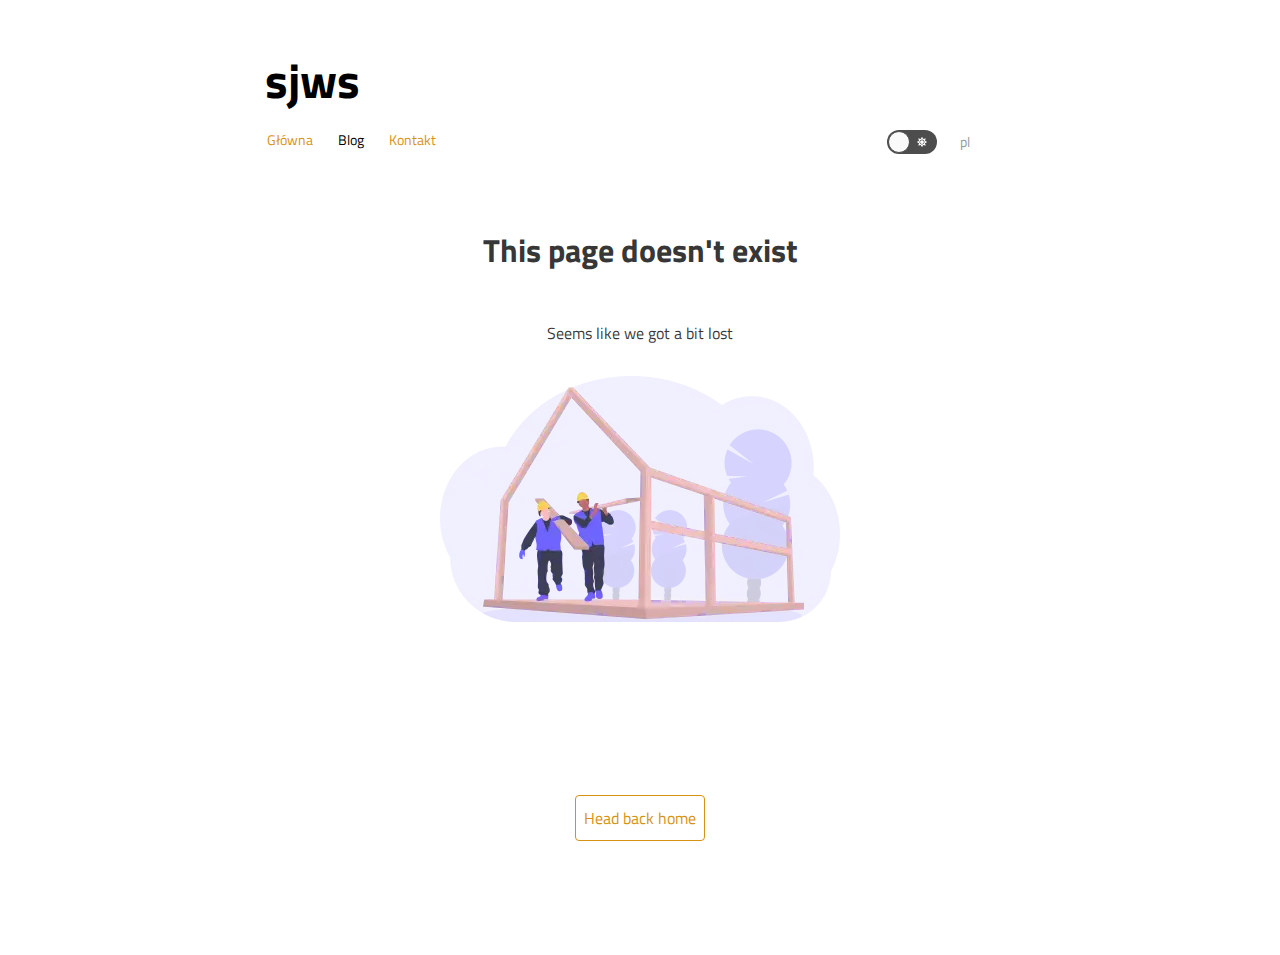
<file: pl/blog/index.html>
<!DOCTYPE html><html lang="pl"><head><meta charSet="utf-8"/><meta http-equiv="x-ua-compatible" content="ie=edge"/><meta name="viewport" content="width=device-width, initial-scale=1, shrink-to-fit=no"/><style data-href="/styles.135aa6dd56ef7aba73d2.css" data-identity="gatsby-global-css">code[class*=language-],pre[class*=language-]{color:#a9b7c6;direction:ltr;font-family:Ubuntu Mono,SFMono-Regular,Consolas,Roboto Mono,Droid Sans Mono,Liberation Mono,Menlo,Courier,monospace;-webkit-hyphens:none;-ms-hyphens:none;hyphens:none;line-height:1.5;-moz-tab-size:4;-o-tab-size:4;tab-size:4;text-align:left;white-space:pre;word-break:normal;word-spacing:normal}code[class*=language-]::selection,code[class*=language-] ::selection,pre[class*=language-]::selection,pre[class*=language-] ::selection{background:rgba(33,66,131,.85);color:inherit}pre[class*=language-]{margin:.5em 0;overflow:auto;padding:1em}:not(pre)>code[class*=language-],pre[class*=language-]{background:#2b2b2b}:not(pre)>code[class*=language-]{border-radius:.3em;padding:.1em}.token.cdata,.token.comment,.token.prolog{color:grey}.token.atrule,.token.boolean,.token.delimiter,.token.important,.token.keyword,.token.selector{color:#cc7832}.token.attr-name,.token.operator,.token.punctuation{color:#a9b7c6}.token.builtin,.token.doctype,.token.tag,.token.tag .punctuation{color:#e8bf6a}.token.entity,.token.number,.token.symbol{color:#6897bb}.token.constant,.token.property,.token.variable{color:#9876aa}.token.char,.token.string{color:#6a8759}.token.attr-value,.token.attr-value .punctuation{color:#a5c261}.token.attr-value .punctuation:first-child{color:#a9b7c6}.token.url{color:#287bde;text-decoration:underline}.token.function{color:#ffc66d}.token.regex{background:#364135}.token.bold{font-weight:700}.token.italic{font-style:italic}.token.inserted{background:#294436}.token.deleted{background:#484a4a}code.language-css .token.property,code.language-css .token.property+.token.punctuation{color:#a9b7c6}code.language-css .token.id,code.language-css .token.selector>.token.attribute,code.language-css .token.selector>.token.class,code.language-css .token.selector>.token.pseudo-class,code.language-css .token.selector>.token.pseudo-element{color:#ffc66d}
 
/*! normalize.css v8.0.1 | MIT License | github.com/necolas/normalize.css */html{line-height:1.15}main{display:block}h1{font-size:2em;margin:.67em 0}hr{box-sizing:content-box;height:0;overflow:visible}pre{font-family:monospace,monospace;font-size:1em}abbr[title]{border-bottom:none;text-decoration:underline;-webkit-text-decoration:underline dotted;text-decoration:underline dotted}b,strong{font-weight:bolder}code,kbd,samp{font-family:monospace,monospace;font-size:1em}small{font-size:80%}sub,sup{font-size:75%;line-height:0;position:relative;vertical-align:baseline}sub{bottom:-.25em}sup{top:-.5em}button,input,optgroup,select,textarea{font-family:inherit;font-size:100%;line-height:1.15;margin:0}button,input{overflow:visible}button,select{text-transform:none}[type=button],[type=reset],[type=submit],button{-webkit-appearance:button}[type=button]::-moz-focus-inner,[type=reset]::-moz-focus-inner,[type=submit]::-moz-focus-inner,button::-moz-focus-inner{border-style:none;padding:0}[type=button]:-moz-focusring,[type=reset]:-moz-focusring,[type=submit]:-moz-focusring,button:-moz-focusring{outline:1px dotted ButtonText}fieldset{padding:.35em .75em .625em}legend{box-sizing:border-box;color:inherit;display:table;max-width:100%;padding:0;white-space:normal}progress{vertical-align:baseline}textarea{overflow:auto}[type=checkbox],[type=radio]{box-sizing:border-box;padding:0}[type=number]::-webkit-inner-spin-button,[type=number]::-webkit-outer-spin-button{height:auto}[type=search]{-webkit-appearance:textfield;outline-offset:-2px}[type=search]::-webkit-search-decoration{-webkit-appearance:none}::-webkit-file-upload-button{-webkit-appearance:button;font:inherit}details{display:block}summary{display:list-item}[hidden]{display:none}.command-line-prompt{border-right:1px solid #999;display:block;float:left;font-size:100%;letter-spacing:-1px;margin-right:1em;pointer-events:none}.command-line-prompt,.react-toggle{-webkit-user-select:none;-ms-user-select:none;user-select:none}.react-toggle{-webkit-touch-callout:none;-webkit-tap-highlight-color:rgba(0,0,0,0);-webkit-tap-highlight-color:transparent;background-color:transparent;border:0;cursor:pointer;display:inline-block;padding:0;position:relative;touch-action:pan-x}.react-toggle-screenreader-only{clip:rect(0 0 0 0);border:0;height:1px;margin:-1px;overflow:hidden;padding:0;position:absolute;width:1px}.react-toggle--disabled{cursor:not-allowed;opacity:.5;transition:opacity .25s}.react-toggle-track{background-color:#4d4d4d;border-radius:30px;height:24px;padding:0;transition:all .2s ease;width:50px}.react-toggle:hover:not(.react-toggle--disabled) .react-toggle-track{background-color:#000}.react-toggle--checked .react-toggle-track{background-color:#19ab27}.react-toggle--checked:hover:not(.react-toggle--disabled) .react-toggle-track{background-color:#128d15}.react-toggle-track-check{bottom:0;height:10px;left:8px;line-height:0;margin-bottom:auto;margin-top:auto;opacity:0;position:absolute;top:0;transition:opacity .25s ease;width:14px}.react-toggle--checked .react-toggle-track-check,.react-toggle-track-x{opacity:1;transition:opacity .25s ease}.react-toggle-track-x{bottom:0;height:10px;line-height:0;margin-bottom:auto;margin-top:auto;position:absolute;right:10px;top:0;width:10px}.react-toggle--checked .react-toggle-track-x{opacity:0}.react-toggle-thumb{background-color:#fafafa;border:1px solid #4d4d4d;border-radius:50%;box-sizing:border-box;height:22px;left:1px;position:absolute;top:1px;transition:all .5s cubic-bezier(.23,1,.32,1) 0ms;transition:all .25s ease;width:22px}.react-toggle--checked .react-toggle-thumb{border-color:#19ab27;left:27px}.react-toggle--focus .react-toggle-thumb{box-shadow:0 0 2px 3px #0099e0}.react-toggle:active:not(.react-toggle--disabled) .react-toggle-thumb{box-shadow:0 0 5px 5px #0099e0}.NavigationBar-module--nav-list--FMX4D{display:flex;list-style-type:none;margin:0}.NavigationBar-module--nav-item--2yyVE{color:var(--primary-color);font-size:.9rem;margin-right:1.3rem;padding:0 2px;position:relative;text-decoration:none;transition:all .2s ease-in-out}.NavigationBar-module--nav-item--2yyVE:after,.NavigationBar-module--nav-item--2yyVE:before{background-color:var(--primary-color-focus);bottom:-7px;content:"";height:2px;margin:2px 0 0;opacity:0;position:absolute;transition:all .2s ease-in-out;transition-duration:.25s;width:0}.NavigationBar-module--nav-item--2yyVE.NavigationBar-module--dark-theme--8oD2E:after,.NavigationBar-module--nav-item--2yyVE.NavigationBar-module--dark-theme--8oD2E:before{background-color:var(--primary-color-focus-dark)}.NavigationBar-module--nav-item--2yyVE:before{left:50%}.NavigationBar-module--nav-item--2yyVE:after{right:50%}.NavigationBar-module--nav-item--2yyVE:hover{cursor:pointer}.NavigationBar-module--nav-item--2yyVE:hover:after,.NavigationBar-module--nav-item--2yyVE:hover:before{opacity:1;width:50%}.NavigationBar-module--active-nav-item--9zU2I{color:var(--text-color)}.Dropdown-module--dropdown--\+\+grW{display:inline-block;position:relative}.Dropdown-module--dropdown--\+\+grW ul{background-color:#fff;box-shadow:0 8px 16px 0 rgba(0,0,0,.2);font-weight:700;list-style-type:none;margin:0;padding:0;position:absolute;right:0;top:45px;width:80px;z-index:1}.Dropdown-module--dropdown--\+\+grW.Dropdown-module--dark-theme--65fHa ul{background-color:var(--website-background-color-dark)}.Dropdown-module--dropdown--\+\+grW li{padding:8px 16px}.Dropdown-module--dropdown--\+\+grW li a{text-decoration:none}.Dropdown-module--dropdown--\+\+grW button{background:none;border:none;color:inherit;cursor:pointer;font:inherit;outline:inherit;padding:0}.Dropdown-module--button--3-wGe{color:#999;font-size:.9rem;margin-right:1.3rem;padding:0 2px;position:relative;text-decoration:none;transition:all .2s ease-in-out}.Dropdown-module--button--3-wGe:after,.Dropdown-module--button--3-wGe:before{background-color:var(--website-primary-color);bottom:-7px;content:"";height:2px;margin:2px 0 0;opacity:0;position:absolute;transition:all .2s ease-in-out;transition-duration:.25s;width:0}.Dropdown-module--button--3-wGe.Dropdown-module--dark-theme--65fHa:after,.Dropdown-module--button--3-wGe.Dropdown-module--dark-theme--65fHa:before{background-color:var(--website-primary-color-dark)}.Dropdown-module--button--3-wGe:before{left:50%}.Dropdown-module--button--3-wGe:after{right:50%}.Dropdown-module--button--3-wGe:hover{color:#666;cursor:pointer}.Dropdown-module--button--3-wGe:hover:after,.Dropdown-module--button--3-wGe:hover:before{opacity:1;width:50%}.custom-toggle.react-toggle--checked .react-toggle-track,.custom-toggle:hover.react-toggle--checked .react-toggle-track{background-color:var(--website-primary-color-dark)}.Header-module--header--8eixD{padding:1rem 0 3rem}.Header-module--right-side--wsYcX{align-items:center;display:flex;flex-direction:row;justify-content:space-evenly;width:150px}.Header-module--title--ETj7Q{color:var(--text-color);font-size:3rem;text-decoration:none}.Header-module--navbar-container--7GX0M{display:flex;flex-direction:row;justify-content:space-between}.Header-module--toggle--5vGA9.Header-module--dark-theme--lAhq3.Header-module--react-toggle--checked--oFyG4 .Header-module--react-toggle-track--CnzEj{background-color:var(--website-primary-color-dark)}html{--website-primary-color:#d69212;--website-primary-color-focus:#fdb838;--website-primary-color-dark:#4294fc;--website-primary-color-focus-dark:#5ca4ff;--website-background-color-dark:#333;--website-background-color-dark-accent:#444;font-family:-apple-system,Titillium Web,BlinkMacSystemFont,Segoe UI,Roboto,Oxygen,Ubuntu,Cantarell,Fira Sans,Droid Sans,Helvetica Neue,sans-serif}body{--primary-color:var(--website-primary-color);--primary-color-focus:var(--website-primary-color-focus);--text-color:#000}body.dark-theme{--primary-color:var(--website-primary-color-dark);--primary-color-focus:var(--website-primary-color-focus-dark);--text-color:#fff}html{-ms-text-size-adjust:100%;-webkit-text-size-adjust:100%;scroll-behavior:smooth}@media only screen and (max-width:480px){html{font-size:100%}}body{-webkit-font-smoothing:antialiased;-moz-osx-font-smoothing:grayscale;word-wrap:break-word;text-rendering:optimizeLegibility;-ms-font-feature-settings:"kern","liga","clig","calt";-webkit-font-feature-settings:"kern","liga","clig","calt";font-feature-settings:"kern","liga","clig","calt";color:rgba(0,0,0,.8);font-kerning:normal;font-weight:400;margin:0}body.dark-theme{background-color:var(--website-background-color-dark)}body.dark-theme h1{color:var(--primary-color)}body.dark-theme h1,body.dark-theme h2,body.dark-theme h3,body.dark-theme h4,body.dark-theme h5,body.dark-theme h6,body.dark-theme li,body.dark-theme p,body.dark-theme span.katex{color:#fff;font-weight:700}a{-webkit-text-decoration-skip:objects;background-color:transparent;color:var(--primary-color);text-decoration:none;transition:color .25s ease-in-out 0s}a:active,a:hover{color:var(--primary-color-focus);outline-width:0}img{border-style:none}svg:not(:root){overflow:hidden}code,kbd,pre,samp{font-family:Ubuntu Mono,SFMono-Regular,Consolas,Roboto Mono,Droid Sans Mono,Liberation Mono,Menlo,Courier,monospace;font-size:1em}*,:after,:before{box-sizing:inherit}ol,ul{padding:0}.command-line-prompt>span:before{color:#999;content:" ";display:block;padding-right:.8em}.command-line-prompt>span[data-user]:before{content:"[" attr(data-user) "@" attr(data-host) "] $"}.command-line-prompt>span[data-user=root]:before{content:"[" attr(data-user) "@" attr(data-host) "] #"}.command-line-prompt>span[data-prompt]:before{content:attr(data-prompt)}@font-face{font-family:KaTeX_AMS;font-style:normal;font-weight:400;src:url(/static/KaTeX_AMS-Regular-73ea273a72f4aca30ca528cf9117470a.woff2) format("woff2"),url(/static/KaTeX_AMS-Regular-d562e886c52f12660a41eea8d05af757.woff) format("woff"),url(/static/KaTeX_AMS-Regular-853be92419a6c3766b9afe7a7c3e32fa.ttf) format("truetype")}@font-face{font-family:KaTeX_Caligraphic;font-style:normal;font-weight:700;src:url([data-uri]) format("woff2"),url([data-uri]) format("woff"),url(/static/KaTeX_Caligraphic-Bold-7489a2fbfb9bfe70442031a27fb57a21.ttf) format("truetype")}@font-face{font-family:KaTeX_Caligraphic;font-style:normal;font-weight:400;src:url([data-uri]) format("woff2"),url([data-uri]) format("woff"),url(/static/KaTeX_Caligraphic-Regular-7e873d3833eb108a0758be45cd29e907.ttf) format("truetype")}@font-face{font-family:KaTeX_Fraktur;font-style:normal;font-weight:700;src:url(/static/KaTeX_Fraktur-Bold-931d67ea207ab37ee693ff155ff4d7a6.woff2) format("woff2"),url(/static/KaTeX_Fraktur-Bold-354501bac435c3264834b80301089bad.woff) format("woff"),url(/static/KaTeX_Fraktur-Bold-4c761b3711973ab04edf7ea6f1fbacdc.ttf) format("truetype")}@font-face{font-family:KaTeX_Fraktur;font-style:normal;font-weight:400;src:url(/static/KaTeX_Fraktur-Regular-172d3529b26f8cedef6b5ddef7546e02.woff2) format("woff2"),url(/static/KaTeX_Fraktur-Regular-6fdf0ac577be0ba82a4c9a89b8eef91b.woff) format("woff"),url(/static/KaTeX_Fraktur-Regular-ed305b5434865e06ffde7da0d28101af.ttf) format("truetype")}@font-face{font-family:KaTeX_Main;font-style:normal;font-weight:700;src:url(/static/KaTeX_Main-Bold-39890742bc957b368704509bb2f4163c.woff2) format("woff2"),url(/static/KaTeX_Main-Bold-0c3b8929d377c0e9b2f3a9c872e3337b.woff) format("woff"),url(/static/KaTeX_Main-Bold-8169508bf58f8bd92ad8a768ede68a18.ttf) format("truetype")}@font-face{font-family:KaTeX_Main;font-style:italic;font-weight:700;src:url(/static/KaTeX_Main-BoldItalic-20f389c4120be058d80a3cd6a2f5a9b9.woff2) format("woff2"),url(/static/KaTeX_Main-BoldItalic-428978dc7837d46de0916f266f5a43df.woff) format("woff"),url(/static/KaTeX_Main-BoldItalic-828abcb200061cffbaae1f0498f821a8.ttf) format("truetype")}@font-face{font-family:KaTeX_Main;font-style:italic;font-weight:400;src:url(/static/KaTeX_Main-Italic-fe2176f79edaa716e6212cca53949439.woff2) format("woff2"),url(/static/KaTeX_Main-Italic-fd947498bc16392e76c23adf58513fb3.woff) format("woff"),url(/static/KaTeX_Main-Italic-fa675e5e4bec9eb250b6a8cac09b189b.ttf) format("truetype")}@font-face{font-family:KaTeX_Main;font-style:normal;font-weight:400;src:url(/static/KaTeX_Main-Regular-f650f111a3b890d116f1ba740b7e3de3.woff2) format("woff2"),url(/static/KaTeX_Main-Regular-4f35fbcc9ee8614c2bcc8c28314db234.woff) format("woff"),url(/static/KaTeX_Main-Regular-9eba1d77abcf2aa6e94e823d52be546b.ttf) format("truetype")}@font-face{font-family:KaTeX_Math;font-style:italic;font-weight:700;src:url(/static/KaTeX_Math-BoldItalic-dcbcbd93bac0470b462db6f9708a658c.woff2) format("woff2"),url(/static/KaTeX_Math-BoldItalic-3f07ed67f06c720120cedd0bad5f60e2.woff) format("woff"),url(/static/KaTeX_Math-BoldItalic-bf2d440b3a42ea78a998ccd32eb09d88.ttf) format("truetype")}@font-face{font-family:KaTeX_Math;font-style:italic;font-weight:400;src:url(/static/KaTeX_Math-Italic-6d3d25f4820d0da8f01fa3d2c7cbb8c2.woff2) format("woff2"),url(/static/KaTeX_Math-Italic-96759856b4e70f3a83385d07e0d33b03.woff) format("woff"),url(/static/KaTeX_Math-Italic-8a5f936332e8028c7278a3a25db00925.ttf) format("truetype")}@font-face{font-family:"KaTeX_SansSerif";font-style:normal;font-weight:700;src:url(/static/KaTeX_SansSerif-Bold-95591a929f0d32aa282a90ba5acf81f0.woff2) format("woff2"),url(/static/KaTeX_SansSerif-Bold-b9cd458ac6d5889ff9c388cf91b8ad51.woff) format("woff"),url(/static/KaTeX_SansSerif-Bold-5b49f4993ae22d7975b413caed1a4c01.ttf) format("truetype")}@font-face{font-family:"KaTeX_SansSerif";font-style:italic;font-weight:400;src:url(/static/KaTeX_SansSerif-Italic-7d393d382f3e7fb1c637280a90a3434b.woff2) format("woff2"),url(/static/KaTeX_SansSerif-Italic-8d593cfaa96238d5e2f8af9e11cc5a68.woff) format("woff"),url(/static/KaTeX_SansSerif-Italic-b257a18c016f37ee45430f59757a0db9.ttf) format("truetype")}@font-face{font-family:"KaTeX_SansSerif";font-style:normal;font-weight:400;src:url(/static/KaTeX_SansSerif-Regular-cd5e231e0cc53b2cb2c029b09b917782.woff2) format("woff2"),url(/static/KaTeX_SansSerif-Regular-02271ec5cb9f5b4588ac53d7efbe6de8.woff) format("woff"),url(/static/KaTeX_SansSerif-Regular-2f7bc363fc5424ebda5903f74c404a99.ttf) format("truetype")}@font-face{font-family:KaTeX_Script;font-style:normal;font-weight:400;src:url([data-uri]) format("woff2"),url(/static/KaTeX_Script-Regular-073b3402d036714b43709614d1da717a.woff) format("woff"),url(/static/KaTeX_Script-Regular-fc9ba5249878cd8f8d885c1f42b0f43d.ttf) format("truetype")}@font-face{font-family:KaTeX_Size1;font-style:normal;font-weight:400;src:url([data-uri]) format("woff2"),url([data-uri]) format("woff"),url(/static/KaTeX_Size1-Regular-6de7d4b539221a49e9e241b734653ecf.ttf) format("truetype")}@font-face{font-family:KaTeX_Size2;font-style:normal;font-weight:400;src:url([data-uri]) format("woff2"),url([data-uri]) format("woff"),url(/static/KaTeX_Size2-Regular-57f5c1837853986ea1dbadbb8f4f6074.ttf) format("truetype")}@font-face{font-family:KaTeX_Size3;font-style:normal;font-weight:400;src:url([data-uri]) format("woff2"),url([data-uri]) format("woff"),url([data-uri]) format("truetype")}@font-face{font-family:KaTeX_Size4;font-style:normal;font-weight:400;src:url([data-uri]) format("woff2"),url([data-uri]) format("woff"),url(/static/KaTeX_Size4-Regular-4ad7c7e8bb8d10a34bb7c4bb567cef92.ttf) format("truetype")}@font-face{font-family:KaTeX_Typewriter;font-style:normal;font-weight:400;src:url(/static/KaTeX_Typewriter-Regular-c295e7f71970f03c0549228b1c18120a.woff2) format("woff2"),url(/static/KaTeX_Typewriter-Regular-4c6b94fd1d07f8beff7cf3364d4d4555.woff) format("woff"),url(/static/KaTeX_Typewriter-Regular-c5c02d763c89380dcb4ed359e15d0897.ttf) format("truetype")}.katex{text-rendering:auto;font:normal 1.21em KaTeX_Main,Times New Roman,serif;line-height:1.2;text-indent:0}.katex *{-ms-high-contrast-adjust:none!important;border-color:currentColor}.katex .katex-version:after{content:"0.15.1"}.katex .katex-mathml{clip:rect(1px,1px,1px,1px);border:0;height:1px;overflow:hidden;padding:0;position:absolute;width:1px}.katex .katex-html>.newline{display:block}.katex .base{position:relative;white-space:nowrap;width:-webkit-min-content;width:min-content}.katex .base,.katex .strut{display:inline-block}.katex .textbf{font-weight:700}.katex .textit{font-style:italic}.katex .textrm{font-family:KaTeX_Main}.katex .textsf{font-family:KaTeX_SansSerif}.katex .texttt{font-family:KaTeX_Typewriter}.katex .mathnormal{font-family:KaTeX_Math;font-style:italic}.katex .mathit{font-family:KaTeX_Main;font-style:italic}.katex .mathrm{font-style:normal}.katex .mathbf{font-family:KaTeX_Main;font-weight:700}.katex .boldsymbol{font-family:KaTeX_Math;font-style:italic;font-weight:700}.katex .amsrm,.katex .mathbb,.katex .textbb{font-family:KaTeX_AMS}.katex .mathcal{font-family:KaTeX_Caligraphic}.katex .mathfrak,.katex .textfrak{font-family:KaTeX_Fraktur}.katex .mathtt{font-family:KaTeX_Typewriter}.katex .mathscr,.katex .textscr{font-family:KaTeX_Script}.katex .mathsf,.katex .textsf{font-family:KaTeX_SansSerif}.katex .mathboldsf,.katex .textboldsf{font-family:KaTeX_SansSerif;font-weight:700}.katex .mathitsf,.katex .textitsf{font-family:KaTeX_SansSerif;font-style:italic}.katex .mainrm{font-family:KaTeX_Main;font-style:normal}.katex .vlist-t{border-collapse:collapse;display:inline-table;table-layout:fixed}.katex .vlist-r{display:table-row}.katex .vlist{display:table-cell;position:relative;vertical-align:bottom}.katex .vlist>span{display:block;height:0;position:relative}.katex .vlist>span>span{display:inline-block}.katex .vlist>span>.pstrut{overflow:hidden;width:0}.katex .vlist-t2{margin-right:-2px}.katex .vlist-s{display:table-cell;font-size:1px;min-width:2px;vertical-align:bottom;width:2px}.katex .vbox{align-items:baseline;display:inline-flex;flex-direction:column}.katex .hbox{width:100%}.katex .hbox,.katex .thinbox{display:inline-flex;flex-direction:row}.katex .thinbox{max-width:0;width:0}.katex .msupsub{text-align:left}.katex .mfrac>span>span{text-align:center}.katex .mfrac .frac-line{border-bottom-style:solid;display:inline-block;width:100%}.katex .hdashline,.katex .hline,.katex .mfrac .frac-line,.katex .overline .overline-line,.katex .rule,.katex .underline .underline-line{min-height:1px}.katex .mspace{display:inline-block}.katex .clap,.katex .llap,.katex .rlap{position:relative;width:0}.katex .clap>.inner,.katex .llap>.inner,.katex .rlap>.inner{position:absolute}.katex .clap>.fix,.katex .llap>.fix,.katex .rlap>.fix{display:inline-block}.katex .llap>.inner{right:0}.katex .clap>.inner,.katex .rlap>.inner{left:0}.katex .clap>.inner>span{margin-left:-50%;margin-right:50%}.katex .rule{border:0 solid;display:inline-block;position:relative}.katex .hline,.katex .overline .overline-line,.katex .underline .underline-line{border-bottom-style:solid;display:inline-block;width:100%}.katex .hdashline{border-bottom-style:dashed;display:inline-block;width:100%}.katex .sqrt>.root{margin-left:.27777778em;margin-right:-.55555556em}.katex .fontsize-ensurer.reset-size1.size1,.katex .sizing.reset-size1.size1{font-size:1em}.katex .fontsize-ensurer.reset-size1.size2,.katex .sizing.reset-size1.size2{font-size:1.2em}.katex .fontsize-ensurer.reset-size1.size3,.katex .sizing.reset-size1.size3{font-size:1.4em}.katex .fontsize-ensurer.reset-size1.size4,.katex .sizing.reset-size1.size4{font-size:1.6em}.katex .fontsize-ensurer.reset-size1.size5,.katex .sizing.reset-size1.size5{font-size:1.8em}.katex .fontsize-ensurer.reset-size1.size6,.katex .sizing.reset-size1.size6{font-size:2em}.katex .fontsize-ensurer.reset-size1.size7,.katex .sizing.reset-size1.size7{font-size:2.4em}.katex .fontsize-ensurer.reset-size1.size8,.katex .sizing.reset-size1.size8{font-size:2.88em}.katex .fontsize-ensurer.reset-size1.size9,.katex .sizing.reset-size1.size9{font-size:3.456em}.katex .fontsize-ensurer.reset-size1.size10,.katex .sizing.reset-size1.size10{font-size:4.148em}.katex .fontsize-ensurer.reset-size1.size11,.katex .sizing.reset-size1.size11{font-size:4.976em}.katex .fontsize-ensurer.reset-size2.size1,.katex .sizing.reset-size2.size1{font-size:.83333333em}.katex .fontsize-ensurer.reset-size2.size2,.katex .sizing.reset-size2.size2{font-size:1em}.katex .fontsize-ensurer.reset-size2.size3,.katex .sizing.reset-size2.size3{font-size:1.16666667em}.katex .fontsize-ensurer.reset-size2.size4,.katex .sizing.reset-size2.size4{font-size:1.33333333em}.katex .fontsize-ensurer.reset-size2.size5,.katex .sizing.reset-size2.size5{font-size:1.5em}.katex .fontsize-ensurer.reset-size2.size6,.katex .sizing.reset-size2.size6{font-size:1.66666667em}.katex .fontsize-ensurer.reset-size2.size7,.katex .sizing.reset-size2.size7{font-size:2em}.katex .fontsize-ensurer.reset-size2.size8,.katex .sizing.reset-size2.size8{font-size:2.4em}.katex .fontsize-ensurer.reset-size2.size9,.katex .sizing.reset-size2.size9{font-size:2.88em}.katex .fontsize-ensurer.reset-size2.size10,.katex .sizing.reset-size2.size10{font-size:3.45666667em}.katex .fontsize-ensurer.reset-size2.size11,.katex .sizing.reset-size2.size11{font-size:4.14666667em}.katex .fontsize-ensurer.reset-size3.size1,.katex .sizing.reset-size3.size1{font-size:.71428571em}.katex .fontsize-ensurer.reset-size3.size2,.katex .sizing.reset-size3.size2{font-size:.85714286em}.katex .fontsize-ensurer.reset-size3.size3,.katex .sizing.reset-size3.size3{font-size:1em}.katex .fontsize-ensurer.reset-size3.size4,.katex .sizing.reset-size3.size4{font-size:1.14285714em}.katex .fontsize-ensurer.reset-size3.size5,.katex .sizing.reset-size3.size5{font-size:1.28571429em}.katex .fontsize-ensurer.reset-size3.size6,.katex .sizing.reset-size3.size6{font-size:1.42857143em}.katex .fontsize-ensurer.reset-size3.size7,.katex .sizing.reset-size3.size7{font-size:1.71428571em}.katex .fontsize-ensurer.reset-size3.size8,.katex .sizing.reset-size3.size8{font-size:2.05714286em}.katex .fontsize-ensurer.reset-size3.size9,.katex .sizing.reset-size3.size9{font-size:2.46857143em}.katex .fontsize-ensurer.reset-size3.size10,.katex .sizing.reset-size3.size10{font-size:2.96285714em}.katex .fontsize-ensurer.reset-size3.size11,.katex .sizing.reset-size3.size11{font-size:3.55428571em}.katex .fontsize-ensurer.reset-size4.size1,.katex .sizing.reset-size4.size1{font-size:.625em}.katex .fontsize-ensurer.reset-size4.size2,.katex .sizing.reset-size4.size2{font-size:.75em}.katex .fontsize-ensurer.reset-size4.size3,.katex .sizing.reset-size4.size3{font-size:.875em}.katex .fontsize-ensurer.reset-size4.size4,.katex .sizing.reset-size4.size4{font-size:1em}.katex .fontsize-ensurer.reset-size4.size5,.katex .sizing.reset-size4.size5{font-size:1.125em}.katex .fontsize-ensurer.reset-size4.size6,.katex .sizing.reset-size4.size6{font-size:1.25em}.katex .fontsize-ensurer.reset-size4.size7,.katex .sizing.reset-size4.size7{font-size:1.5em}.katex .fontsize-ensurer.reset-size4.size8,.katex .sizing.reset-size4.size8{font-size:1.8em}.katex .fontsize-ensurer.reset-size4.size9,.katex .sizing.reset-size4.size9{font-size:2.16em}.katex .fontsize-ensurer.reset-size4.size10,.katex .sizing.reset-size4.size10{font-size:2.5925em}.katex .fontsize-ensurer.reset-size4.size11,.katex .sizing.reset-size4.size11{font-size:3.11em}.katex .fontsize-ensurer.reset-size5.size1,.katex .sizing.reset-size5.size1{font-size:.55555556em}.katex .fontsize-ensurer.reset-size5.size2,.katex .sizing.reset-size5.size2{font-size:.66666667em}.katex .fontsize-ensurer.reset-size5.size3,.katex .sizing.reset-size5.size3{font-size:.77777778em}.katex .fontsize-ensurer.reset-size5.size4,.katex .sizing.reset-size5.size4{font-size:.88888889em}.katex .fontsize-ensurer.reset-size5.size5,.katex .sizing.reset-size5.size5{font-size:1em}.katex .fontsize-ensurer.reset-size5.size6,.katex .sizing.reset-size5.size6{font-size:1.11111111em}.katex .fontsize-ensurer.reset-size5.size7,.katex .sizing.reset-size5.size7{font-size:1.33333333em}.katex .fontsize-ensurer.reset-size5.size8,.katex .sizing.reset-size5.size8{font-size:1.6em}.katex .fontsize-ensurer.reset-size5.size9,.katex .sizing.reset-size5.size9{font-size:1.92em}.katex .fontsize-ensurer.reset-size5.size10,.katex .sizing.reset-size5.size10{font-size:2.30444444em}.katex .fontsize-ensurer.reset-size5.size11,.katex .sizing.reset-size5.size11{font-size:2.76444444em}.katex .fontsize-ensurer.reset-size6.size1,.katex .sizing.reset-size6.size1{font-size:.5em}.katex .fontsize-ensurer.reset-size6.size2,.katex .sizing.reset-size6.size2{font-size:.6em}.katex .fontsize-ensurer.reset-size6.size3,.katex .sizing.reset-size6.size3{font-size:.7em}.katex .fontsize-ensurer.reset-size6.size4,.katex .sizing.reset-size6.size4{font-size:.8em}.katex .fontsize-ensurer.reset-size6.size5,.katex .sizing.reset-size6.size5{font-size:.9em}.katex .fontsize-ensurer.reset-size6.size6,.katex .sizing.reset-size6.size6{font-size:1em}.katex .fontsize-ensurer.reset-size6.size7,.katex .sizing.reset-size6.size7{font-size:1.2em}.katex .fontsize-ensurer.reset-size6.size8,.katex .sizing.reset-size6.size8{font-size:1.44em}.katex .fontsize-ensurer.reset-size6.size9,.katex .sizing.reset-size6.size9{font-size:1.728em}.katex .fontsize-ensurer.reset-size6.size10,.katex .sizing.reset-size6.size10{font-size:2.074em}.katex .fontsize-ensurer.reset-size6.size11,.katex .sizing.reset-size6.size11{font-size:2.488em}.katex .fontsize-ensurer.reset-size7.size1,.katex .sizing.reset-size7.size1{font-size:.41666667em}.katex .fontsize-ensurer.reset-size7.size2,.katex .sizing.reset-size7.size2{font-size:.5em}.katex .fontsize-ensurer.reset-size7.size3,.katex .sizing.reset-size7.size3{font-size:.58333333em}.katex .fontsize-ensurer.reset-size7.size4,.katex .sizing.reset-size7.size4{font-size:.66666667em}.katex .fontsize-ensurer.reset-size7.size5,.katex .sizing.reset-size7.size5{font-size:.75em}.katex .fontsize-ensurer.reset-size7.size6,.katex .sizing.reset-size7.size6{font-size:.83333333em}.katex .fontsize-ensurer.reset-size7.size7,.katex .sizing.reset-size7.size7{font-size:1em}.katex .fontsize-ensurer.reset-size7.size8,.katex .sizing.reset-size7.size8{font-size:1.2em}.katex .fontsize-ensurer.reset-size7.size9,.katex .sizing.reset-size7.size9{font-size:1.44em}.katex .fontsize-ensurer.reset-size7.size10,.katex .sizing.reset-size7.size10{font-size:1.72833333em}.katex .fontsize-ensurer.reset-size7.size11,.katex .sizing.reset-size7.size11{font-size:2.07333333em}.katex .fontsize-ensurer.reset-size8.size1,.katex .sizing.reset-size8.size1{font-size:.34722222em}.katex .fontsize-ensurer.reset-size8.size2,.katex .sizing.reset-size8.size2{font-size:.41666667em}.katex .fontsize-ensurer.reset-size8.size3,.katex .sizing.reset-size8.size3{font-size:.48611111em}.katex .fontsize-ensurer.reset-size8.size4,.katex .sizing.reset-size8.size4{font-size:.55555556em}.katex .fontsize-ensurer.reset-size8.size5,.katex .sizing.reset-size8.size5{font-size:.625em}.katex .fontsize-ensurer.reset-size8.size6,.katex .sizing.reset-size8.size6{font-size:.69444444em}.katex .fontsize-ensurer.reset-size8.size7,.katex .sizing.reset-size8.size7{font-size:.83333333em}.katex .fontsize-ensurer.reset-size8.size8,.katex .sizing.reset-size8.size8{font-size:1em}.katex .fontsize-ensurer.reset-size8.size9,.katex .sizing.reset-size8.size9{font-size:1.2em}.katex .fontsize-ensurer.reset-size8.size10,.katex .sizing.reset-size8.size10{font-size:1.44027778em}.katex .fontsize-ensurer.reset-size8.size11,.katex .sizing.reset-size8.size11{font-size:1.72777778em}.katex .fontsize-ensurer.reset-size9.size1,.katex .sizing.reset-size9.size1{font-size:.28935185em}.katex .fontsize-ensurer.reset-size9.size2,.katex .sizing.reset-size9.size2{font-size:.34722222em}.katex .fontsize-ensurer.reset-size9.size3,.katex .sizing.reset-size9.size3{font-size:.40509259em}.katex .fontsize-ensurer.reset-size9.size4,.katex .sizing.reset-size9.size4{font-size:.46296296em}.katex .fontsize-ensurer.reset-size9.size5,.katex .sizing.reset-size9.size5{font-size:.52083333em}.katex .fontsize-ensurer.reset-size9.size6,.katex .sizing.reset-size9.size6{font-size:.5787037em}.katex .fontsize-ensurer.reset-size9.size7,.katex .sizing.reset-size9.size7{font-size:.69444444em}.katex .fontsize-ensurer.reset-size9.size8,.katex .sizing.reset-size9.size8{font-size:.83333333em}.katex .fontsize-ensurer.reset-size9.size9,.katex .sizing.reset-size9.size9{font-size:1em}.katex .fontsize-ensurer.reset-size9.size10,.katex .sizing.reset-size9.size10{font-size:1.20023148em}.katex .fontsize-ensurer.reset-size9.size11,.katex .sizing.reset-size9.size11{font-size:1.43981481em}.katex .fontsize-ensurer.reset-size10.size1,.katex .sizing.reset-size10.size1{font-size:.24108004em}.katex .fontsize-ensurer.reset-size10.size2,.katex .sizing.reset-size10.size2{font-size:.28929605em}.katex .fontsize-ensurer.reset-size10.size3,.katex .sizing.reset-size10.size3{font-size:.33751205em}.katex .fontsize-ensurer.reset-size10.size4,.katex .sizing.reset-size10.size4{font-size:.38572806em}.katex .fontsize-ensurer.reset-size10.size5,.katex .sizing.reset-size10.size5{font-size:.43394407em}.katex .fontsize-ensurer.reset-size10.size6,.katex .sizing.reset-size10.size6{font-size:.48216008em}.katex .fontsize-ensurer.reset-size10.size7,.katex .sizing.reset-size10.size7{font-size:.57859209em}.katex .fontsize-ensurer.reset-size10.size8,.katex .sizing.reset-size10.size8{font-size:.69431051em}.katex .fontsize-ensurer.reset-size10.size9,.katex .sizing.reset-size10.size9{font-size:.83317261em}.katex .fontsize-ensurer.reset-size10.size10,.katex .sizing.reset-size10.size10{font-size:1em}.katex .fontsize-ensurer.reset-size10.size11,.katex .sizing.reset-size10.size11{font-size:1.19961427em}.katex .fontsize-ensurer.reset-size11.size1,.katex .sizing.reset-size11.size1{font-size:.20096463em}.katex .fontsize-ensurer.reset-size11.size2,.katex .sizing.reset-size11.size2{font-size:.24115756em}.katex .fontsize-ensurer.reset-size11.size3,.katex .sizing.reset-size11.size3{font-size:.28135048em}.katex .fontsize-ensurer.reset-size11.size4,.katex .sizing.reset-size11.size4{font-size:.32154341em}.katex .fontsize-ensurer.reset-size11.size5,.katex .sizing.reset-size11.size5{font-size:.36173633em}.katex .fontsize-ensurer.reset-size11.size6,.katex .sizing.reset-size11.size6{font-size:.40192926em}.katex .fontsize-ensurer.reset-size11.size7,.katex .sizing.reset-size11.size7{font-size:.48231511em}.katex .fontsize-ensurer.reset-size11.size8,.katex .sizing.reset-size11.size8{font-size:.57877814em}.katex .fontsize-ensurer.reset-size11.size9,.katex .sizing.reset-size11.size9{font-size:.69453376em}.katex .fontsize-ensurer.reset-size11.size10,.katex .sizing.reset-size11.size10{font-size:.83360129em}.katex .fontsize-ensurer.reset-size11.size11,.katex .sizing.reset-size11.size11{font-size:1em}.katex .delimsizing.size1{font-family:KaTeX_Size1}.katex .delimsizing.size2{font-family:KaTeX_Size2}.katex .delimsizing.size3{font-family:KaTeX_Size3}.katex .delimsizing.size4{font-family:KaTeX_Size4}.katex .delimsizing.mult .delim-size1>span{font-family:KaTeX_Size1}.katex .delimsizing.mult .delim-size4>span{font-family:KaTeX_Size4}.katex .nulldelimiter{display:inline-block;width:.12em}.katex .delimcenter,.katex .op-symbol{position:relative}.katex .op-symbol.small-op{font-family:KaTeX_Size1}.katex .op-symbol.large-op{font-family:KaTeX_Size2}.katex .accent>.vlist-t,.katex .op-limits>.vlist-t{text-align:center}.katex .accent .accent-body{position:relative}.katex .accent .accent-body:not(.accent-full){width:0}.katex .overlay{display:block}.katex .mtable .vertical-separator{display:inline-block;min-width:1px}.katex .mtable .arraycolsep{display:inline-block}.katex .mtable .col-align-c>.vlist-t{text-align:center}.katex .mtable .col-align-l>.vlist-t{text-align:left}.katex .mtable .col-align-r>.vlist-t{text-align:right}.katex .svg-align{text-align:left}.katex svg{fill:currentColor;stroke:currentColor;fill-rule:nonzero;fill-opacity:1;stroke-width:1;stroke-linecap:butt;stroke-linejoin:miter;stroke-miterlimit:4;stroke-dasharray:none;stroke-dashoffset:0;stroke-opacity:1;display:block;height:inherit;position:absolute;width:100%}.katex svg path{stroke:none}.katex img{border-style:none;max-height:none;max-width:none;min-height:0;min-width:0}.katex .stretchy{display:block;overflow:hidden;position:relative;width:100%}.katex .stretchy:after,.katex .stretchy:before{content:""}.katex .hide-tail{overflow:hidden;position:relative;width:100%}.katex .halfarrow-left{left:0;overflow:hidden;position:absolute;width:50.2%}.katex .halfarrow-right{overflow:hidden;position:absolute;right:0;width:50.2%}.katex .brace-left{left:0;overflow:hidden;position:absolute;width:25.1%}.katex .brace-center{left:25%;overflow:hidden;position:absolute;width:50%}.katex .brace-right{overflow:hidden;position:absolute;right:0;width:25.1%}.katex .x-arrow-pad{padding:0 .5em}.katex .cd-arrow-pad{padding:0 .55556em 0 .27778em}.katex .mover,.katex .munder,.katex .x-arrow{text-align:center}.katex .boxpad{padding:0 .3em}.katex .fbox,.katex .fcolorbox{border:.04em solid;box-sizing:border-box}.katex .cancel-pad{padding:0 .2em}.katex .cancel-lap{margin-left:-.2em;margin-right:-.2em}.katex .sout{border-bottom-style:solid;border-bottom-width:.08em}.katex .angl{border-right:.049em solid;border-top:.049em solid;box-sizing:border-box;margin-right:.03889em}.katex .anglpad{padding:0 .03889em}.katex .eqn-num:before{content:"(" counter(katexEqnNo) ")";counter-increment:katexEqnNo}.katex .mml-eqn-num:before{content:"(" counter(mmlEqnNo) ")";counter-increment:mmlEqnNo}.katex .mtr-glue{width:50%}.katex .cd-vert-arrow{display:inline-block;position:relative}.katex .cd-label-left{display:inline-block;position:absolute;right:calc(50% + .3em);text-align:left}.katex .cd-label-right{display:inline-block;left:calc(50% + .3em);position:absolute;text-align:right}.katex-display{display:block;margin:1em 0;text-align:center}.katex-display>.katex{display:block;text-align:center;white-space:nowrap}.katex-display>.katex>.katex-html{display:block;position:relative}.katex-display>.katex>.katex-html>.tag{position:absolute;right:0}.katex-display.leqno>.katex>.katex-html>.tag{left:0;right:auto}.katex-display.fleqn>.katex{padding-left:2em;text-align:left}body{counter-reset:katexEqnNo mmlEqnNo}.Layout-module--container--3YUGJ{display:flex;flex-direction:column;margin:0 auto;max-width:750px;min-height:100vh;padding:1rem}.Layout-module--content--OEirw{flex:1 1}#_404-module--container--EUpfk{align-items:center;display:flex;flex-direction:column;height:650px;justify-content:space-around}#_404-module--image-container--lI9zP{align-items:center;display:flex;flex-direction:column;height:400px}#_404-module--home-button--KtGAk{border:1px solid var(--primary-color);border-radius:4px;padding:10px 8px}.PaginationFooter-module--footer-container--O8kuX{flex:1 1}.PaginationFooter-module--line-separator--Efkvw{background:var(--primary-color);border-bottom:1px solid var(--primary-color);height:1px}.PaginationFooter-module--pagination-container--0cy7L{align-items:center;display:flex;flex-direction:row;justify-content:space-between;padding:8px 0}.PaginationFooter-module--pagination-container--0cy7L button{background:none;border:none;color:#717171;cursor:not-allowed;outline:inherit;padding:0}.PaginationFooter-module--disabled--8UxOh{cursor:not-allowed;opacity:.5}.PaginationFooter-module--disabled--8UxOh a{color:#717171;display:inline-block;pointer-events:none;text-decoration:none}@-webkit-keyframes blog-module--shadow-drop-2-center--K7TVk{0%{box-shadow:0 0 0 0 transparent;-webkit-transform:translateZ(0);transform:translateZ(0)}to{box-shadow:0 0 20px 0 rgba(0,0,0,.35);-webkit-transform:translateZ(50px);transform:translateZ(50px)}}@keyframes blog-module--shadow-drop-2-center--K7TVk{0%{box-shadow:0 0 0 0 transparent;-webkit-transform:translateZ(0);transform:translateZ(0)}to{box-shadow:0 0 20px 0 rgba(0,0,0,.35);-webkit-transform:translateZ(50px);transform:translateZ(50px)}}.blog-module--posts--rsF-W{list-style-type:none;margin:0}.blog-module--post--HEb4V{margin:1rem 0}.blog-module--post--HEb4V a{border:1px solid var(--primary-color);border-radius:12px;display:block;padding:1.5rem 1.2rem;text-decoration:none}.blog-module--post--HEb4V a:hover{-webkit-animation:blog-module--shadow-drop-2-center--K7TVk .4s cubic-bezier(.25,.46,.45,.94) both;animation:blog-module--shadow-drop-2-center--K7TVk .4s cubic-bezier(.25,.46,.45,.94) both}.blog-module--post--HEb4V h2{margin-bottom:0}.blog-module--post--HEb4V p{color:#777;font-size:.8rem;font-style:italic}</style><meta name="generator" content="Gatsby 4.4.0"/><style>.gatsby-image-wrapper{position:relative;overflow:hidden}.gatsby-image-wrapper picture.object-fit-polyfill{position:static!important}.gatsby-image-wrapper img{bottom:0;height:100%;left:0;margin:0;max-width:none;padding:0;position:absolute;right:0;top:0;width:100%;object-fit:cover}.gatsby-image-wrapper [data-main-image]{opacity:0;transform:translateZ(0);transition:opacity .25s linear;will-change:opacity}.gatsby-image-wrapper-constrained{display:inline-block;vertical-align:top}</style><noscript><style>.gatsby-image-wrapper noscript [data-main-image]{opacity:1!important}.gatsby-image-wrapper [data-placeholder-image]{opacity:0!important}</style></noscript><script type="module">const e="undefined"!=typeof HTMLImageElement&&"loading"in HTMLImageElement.prototype;e&&document.body.addEventListener("load",(function(e){if(void 0===e.target.dataset.mainImage)return;if(void 0===e.target.dataset.gatsbyImageSsr)return;const t=e.target;let a=null,n=t;for(;null===a&&n;)void 0!==n.parentNode.dataset.gatsbyImageWrapper&&(a=n.parentNode),n=n.parentNode;const o=a.querySelector("[data-placeholder-image]"),r=new Image;r.src=t.currentSrc,r.decode().catch((()=>{})).then((()=>{t.style.opacity=1,o&&(o.style.opacity=0,o.style.transition="opacity 500ms linear")}))}),!0);</script><title data-react-helmet="true">Blog | sjws</title><link data-react-helmet="true" rel="preconnect" href="https://fonts.googleapis.com"/><link data-react-helmet="true" rel="preconnect" href="https://fonts.gstatic.com"/><link data-react-helmet="true" rel="stylesheet" href="https://fonts.googleapis.com/css2?family=Titillium+Web:wght@400;600&amp;family=Ubuntu+Mono&amp;display=swap"/><meta data-react-helmet="true" property="og:type" content="website"/><meta data-react-helmet="true" property="twitter:card" content="summary"/><meta data-react-helmet="true" property="og:title" content="sjws"/><meta data-react-helmet="true" property="twitter:title" content="sjws"/><meta data-react-helmet="true" property="description" content=""/><meta data-react-helmet="true" property="og:description" content=""/><meta data-react-helmet="true" name="twitter:description" content=""/><meta data-react-helmet="true" name="twitter:creator" content="@"/><meta data-react-helmet="true" name="twitter:site" content="@"/><script data-react-helmet="true" type="application/ld+json">
          {
            "@context": "https://schema.org",
            "@type": "Organization",
            "url": "http://sjws.ml,
            "name": "sjws",
            "email": "bob@gmail.com"
          }
        </script><style type="text/css">
    .anchor.before {
      position: absolute;
      top: 0;
      left: 0;
      transform: translateX(-100%);
      padding-right: 4px;
    }
    .anchor.after {
      display: inline-block;
      padding-left: 4px;
    }
    h1 .anchor svg,
    h2 .anchor svg,
    h3 .anchor svg,
    h4 .anchor svg,
    h5 .anchor svg,
    h6 .anchor svg {
      visibility: hidden;
    }
    h1:hover .anchor svg,
    h2:hover .anchor svg,
    h3:hover .anchor svg,
    h4:hover .anchor svg,
    h5:hover .anchor svg,
    h6:hover .anchor svg,
    h1 .anchor:focus svg,
    h2 .anchor:focus svg,
    h3 .anchor:focus svg,
    h4 .anchor:focus svg,
    h5 .anchor:focus svg,
    h6 .anchor:focus svg {
      visibility: visible;
    }
  </style><script>
    document.addEventListener("DOMContentLoaded", function(event) {
      var hash = window.decodeURI(location.hash.replace('#', ''))
      if (hash !== '') {
        var element = document.getElementById(hash)
        if (element) {
          var scrollTop = window.pageYOffset || document.documentElement.scrollTop || document.body.scrollTop
          var clientTop = document.documentElement.clientTop || document.body.clientTop || 0
          var offset = element.getBoundingClientRect().top + scrollTop - clientTop
          // Wait for the browser to finish rendering before scrolling.
          setTimeout((function() {
            window.scrollTo(0, offset - 0)
          }), 0)
        }
      }
    })
  </script><link rel="sitemap" type="application/xml" href="/sitemap/sitemap-index.xml"/><link rel="icon" href="/favicon-32x32.png?v=23a1aee73fb428c12c5701bb08e31074" type="image/png"/><link rel="manifest" href="/manifest.webmanifest" crossorigin="anonymous"/><link rel="apple-touch-icon" sizes="48x48" href="/icons/icon-48x48.png?v=23a1aee73fb428c12c5701bb08e31074"/><link rel="apple-touch-icon" sizes="72x72" href="/icons/icon-72x72.png?v=23a1aee73fb428c12c5701bb08e31074"/><link rel="apple-touch-icon" sizes="96x96" href="/icons/icon-96x96.png?v=23a1aee73fb428c12c5701bb08e31074"/><link rel="apple-touch-icon" sizes="144x144" href="/icons/icon-144x144.png?v=23a1aee73fb428c12c5701bb08e31074"/><link rel="apple-touch-icon" sizes="192x192" href="/icons/icon-192x192.png?v=23a1aee73fb428c12c5701bb08e31074"/><link rel="apple-touch-icon" sizes="256x256" href="/icons/icon-256x256.png?v=23a1aee73fb428c12c5701bb08e31074"/><link rel="apple-touch-icon" sizes="384x384" href="/icons/icon-384x384.png?v=23a1aee73fb428c12c5701bb08e31074"/><link rel="apple-touch-icon" sizes="512x512" href="/icons/icon-512x512.png?v=23a1aee73fb428c12c5701bb08e31074"/><link rel="canonical" href="http://sjws.ml/pl/blog" data-baseprotocol="http:" data-basehost="sjws.ml"/><link as="script" rel="preload" href="/webpack-runtime-fd5b638c882a0ee5deaf.js"/><link as="script" rel="preload" href="/framework-04f9db6d2532b44a4981.js"/><link as="script" rel="preload" href="/532a2f07-b6b4ee94faf759be8b0a.js"/><link as="script" rel="preload" href="/app-9581372f32baf1c11f04.js"/><link as="script" rel="preload" href="/1bfc9850-a78967b9551adb96254c.js"/><link as="script" rel="preload" href="/commons-319c7a833903e1469b19.js"/><link as="script" rel="preload" href="/component---src-templates-blog-list-js-f24c9398783773f009ec.js"/><link as="fetch" rel="preload" href="/page-data/pl/blog/page-data.json" crossorigin="anonymous"/><link as="fetch" rel="preload" href="/page-data/sq/d/2241303352.json" crossorigin="anonymous"/><link as="fetch" rel="preload" href="/page-data/sq/d/3159585216.json" crossorigin="anonymous"/><link as="fetch" rel="preload" href="/page-data/app-data.json" crossorigin="anonymous"/></head><body class=""><div id="___gatsby"><div style="outline:none" tabindex="-1" id="gatsby-focus-wrapper"><div><div style="margin:0 auto;padding:0px 1.0875rem 1.45rem;padding-top:0"><div><div style="transition:opacity 250ms ease-in-out;opacity:1"><div class="Layout-module--container--3YUGJ"><div class="Layout-module--content--OEirw"><header class="Header-module--header--8eixD"><h1><a class="Header-module--title--ETj7Q" hrefLang="pl" href="/pl/">sjws</a></h1><div class="Header-module--navbar-container--7GX0M"><nav><ul class="NavigationBar-module--nav-list--FMX4D"><li><a class="NavigationBar-module--nav-item--2yyVE" hrefLang="pl" href="/pl/">Główna</a></li><li><a aria-current="page" class="NavigationBar-module--nav-item--2yyVE NavigationBar-module--active-nav-item--9zU2I" hrefLang="pl" href="/pl/blog">Blog</a></li><li><a class="NavigationBar-module--nav-item--2yyVE" hrefLang="pl" href="/pl/contact">Kontakt</a></li></ul></nav><div class="Header-module--right-side--wsYcX"><div class="react-toggle custom-toggle"><div class="react-toggle-track"><div class="react-toggle-track-check"><svg stroke="currentColor" fill="currentColor" stroke-width="0" viewBox="0 0 512 512" color="white" style="color:white" height="10" width="10" xmlns="http://www.w3.org/2000/svg"><path d="M283.211 512c78.962 0 151.079-35.925 198.857-94.792 7.068-8.708-.639-21.43-11.562-19.35-124.203 23.654-238.262-71.576-238.262-196.954 0-72.222 38.662-138.635 101.498-174.394 9.686-5.512 7.25-20.197-3.756-22.23A258.156 258.156 0 0 0 283.211 0c-141.309 0-256 114.511-256 256 0 141.309 114.511 256 256 256z"></path></svg></div><div class="react-toggle-track-x"><svg stroke="currentColor" fill="currentColor" stroke-width="0" viewBox="0 0 512 512" color="white" style="color:white" height="10" width="10" xmlns="http://www.w3.org/2000/svg"><path d="M256 160c-52.9 0-96 43.1-96 96s43.1 96 96 96 96-43.1 96-96-43.1-96-96-96zm246.4 80.5l-94.7-47.3 33.5-100.4c4.5-13.6-8.4-26.5-21.9-21.9l-100.4 33.5-47.4-94.8c-6.4-12.8-24.6-12.8-31 0l-47.3 94.7L92.7 70.8c-13.6-4.5-26.5 8.4-21.9 21.9l33.5 100.4-94.7 47.4c-12.8 6.4-12.8 24.6 0 31l94.7 47.3-33.5 100.5c-4.5 13.6 8.4 26.5 21.9 21.9l100.4-33.5 47.3 94.7c6.4 12.8 24.6 12.8 31 0l47.3-94.7 100.4 33.5c13.6 4.5 26.5-8.4 21.9-21.9l-33.5-100.4 94.7-47.3c13-6.5 13-24.7.2-31.1zm-155.9 106c-49.9 49.9-131.1 49.9-181 0-49.9-49.9-49.9-131.1 0-181 49.9-49.9 131.1-49.9 181 0 49.9 49.9 49.9 131.1 0 181z"></path></svg></div></div><div class="react-toggle-thumb"></div><input type="checkbox" class="react-toggle-screenreader-only"/></div><div class="Dropdown-module--dropdown--++grW"><div role="button" tabindex="0" class="Dropdown-module--button--3-wGe">pl</div></div></div></div></header><h1>Blog</h1><p>To jest blog. Posty z CMS będą się tu wyświetlać.</p><h2>Ostatnie Posty</h2><ol class="blog-module--posts--rsF-W"><li class="blog-module--post--HEb4V"><a hrefLang="pl" href="/pl/blog/hello"><h3>Bitcoin</h3><p>16/10/2020<!-- --> | <!-- -->Bitcoin</p></a></li></ol><div class="PaginationFooter-module--footer-container--O8kuX"><div class="PaginationFooter-module--line-separator--Efkvw"></div><div class="PaginationFooter-module--pagination-container--0cy7L"><span class="PaginationFooter-module--disabled--8UxOh"><button>Poprzednia Strona</button></span><span class="PaginationFooter-module--disabled--8UxOh"><button>Następna Strona</button></span></div></div></div></div></div></div></div></div></div><div id="gatsby-announcer" style="position:absolute;top:0;width:1px;height:1px;padding:0;overflow:hidden;clip:rect(0, 0, 0, 0);white-space:nowrap;border:0" aria-live="assertive" aria-atomic="true"></div></div><script id="gatsby-script-loader">/*<![CDATA[*/window.pagePath="/pl/blog";/*]]>*/</script><script id="gatsby-chunk-mapping">/*<![CDATA[*/window.___chunkMapping={"polyfill":["/polyfill-a31ea6d95a49c6470035.js"],"app":["/app-9581372f32baf1c11f04.js"],"component---src-pages-404-js":["/component---src-pages-404-js-8857f88175f3bf9c122c.js"],"component---src-pages-contact-js":["/component---src-pages-contact-js-f7ff55fa4b1754db6046.js"],"component---src-pages-index-js":["/component---src-pages-index-js-c278e9e74ccb64f97558.js"],"component---src-templates-blog-js":["/component---src-templates-blog-js-415e01322c89948a68cc.js"],"component---src-templates-blog-list-js":["/component---src-templates-blog-list-js-f24c9398783773f009ec.js"]};/*]]>*/</script><script src="/polyfill-a31ea6d95a49c6470035.js" nomodule=""></script><script src="/component---src-templates-blog-list-js-f24c9398783773f009ec.js" async=""></script><script src="/commons-319c7a833903e1469b19.js" async=""></script><script src="/1bfc9850-a78967b9551adb96254c.js" async=""></script><script src="/app-9581372f32baf1c11f04.js" async=""></script><script src="/532a2f07-b6b4ee94faf759be8b0a.js" async=""></script><script src="/framework-04f9db6d2532b44a4981.js" async=""></script><script src="/webpack-runtime-fd5b638c882a0ee5deaf.js" async=""></script></body></html>
</file>
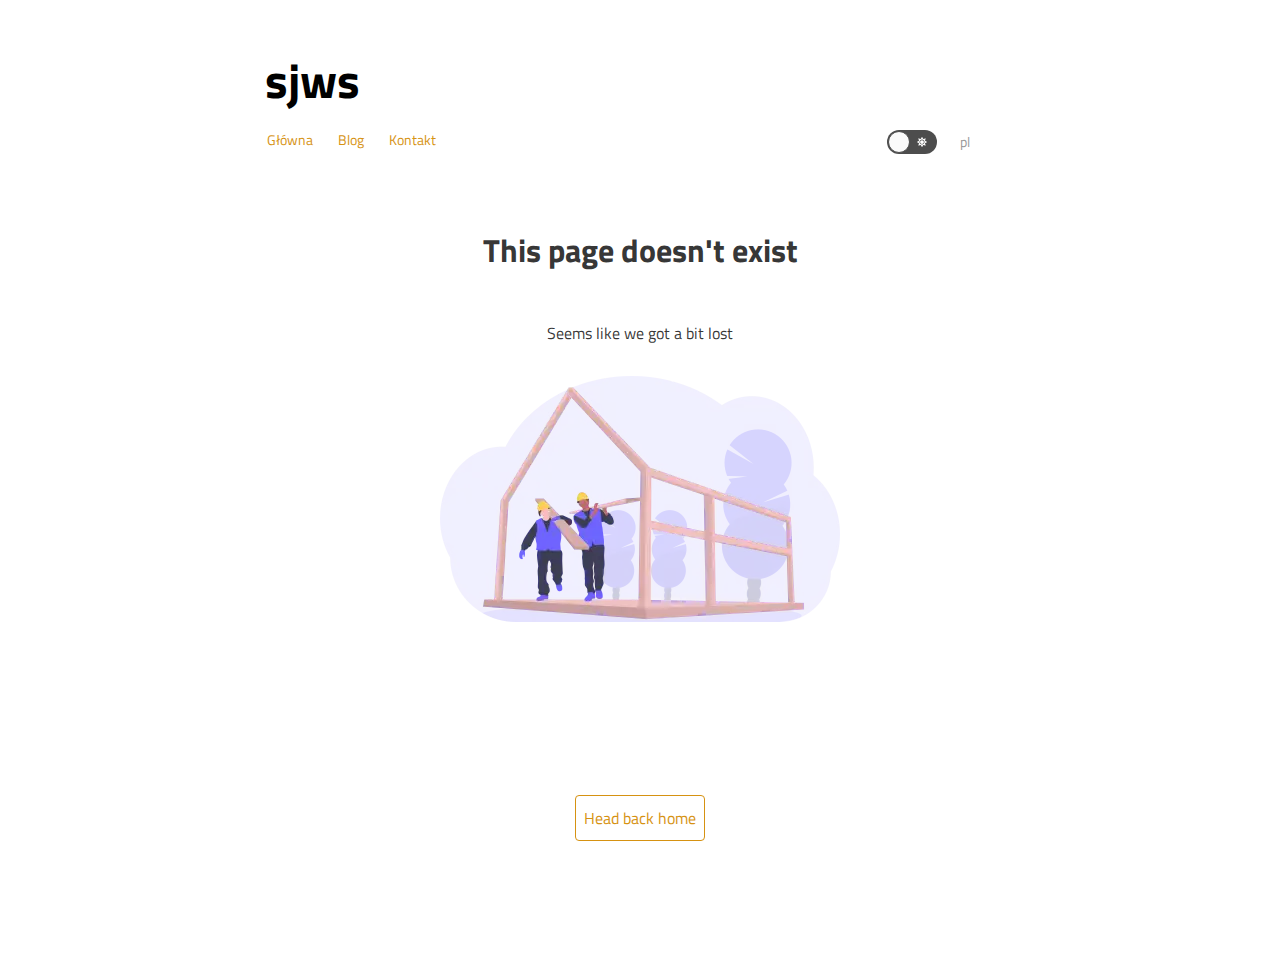
<file: pl/contact/index.html>
<!DOCTYPE html><html lang="pl"><head><meta charSet="utf-8"/><meta http-equiv="x-ua-compatible" content="ie=edge"/><meta name="viewport" content="width=device-width, initial-scale=1, shrink-to-fit=no"/><style data-href="/styles.135aa6dd56ef7aba73d2.css" data-identity="gatsby-global-css">code[class*=language-],pre[class*=language-]{color:#a9b7c6;direction:ltr;font-family:Ubuntu Mono,SFMono-Regular,Consolas,Roboto Mono,Droid Sans Mono,Liberation Mono,Menlo,Courier,monospace;-webkit-hyphens:none;-ms-hyphens:none;hyphens:none;line-height:1.5;-moz-tab-size:4;-o-tab-size:4;tab-size:4;text-align:left;white-space:pre;word-break:normal;word-spacing:normal}code[class*=language-]::selection,code[class*=language-] ::selection,pre[class*=language-]::selection,pre[class*=language-] ::selection{background:rgba(33,66,131,.85);color:inherit}pre[class*=language-]{margin:.5em 0;overflow:auto;padding:1em}:not(pre)>code[class*=language-],pre[class*=language-]{background:#2b2b2b}:not(pre)>code[class*=language-]{border-radius:.3em;padding:.1em}.token.cdata,.token.comment,.token.prolog{color:grey}.token.atrule,.token.boolean,.token.delimiter,.token.important,.token.keyword,.token.selector{color:#cc7832}.token.attr-name,.token.operator,.token.punctuation{color:#a9b7c6}.token.builtin,.token.doctype,.token.tag,.token.tag .punctuation{color:#e8bf6a}.token.entity,.token.number,.token.symbol{color:#6897bb}.token.constant,.token.property,.token.variable{color:#9876aa}.token.char,.token.string{color:#6a8759}.token.attr-value,.token.attr-value .punctuation{color:#a5c261}.token.attr-value .punctuation:first-child{color:#a9b7c6}.token.url{color:#287bde;text-decoration:underline}.token.function{color:#ffc66d}.token.regex{background:#364135}.token.bold{font-weight:700}.token.italic{font-style:italic}.token.inserted{background:#294436}.token.deleted{background:#484a4a}code.language-css .token.property,code.language-css .token.property+.token.punctuation{color:#a9b7c6}code.language-css .token.id,code.language-css .token.selector>.token.attribute,code.language-css .token.selector>.token.class,code.language-css .token.selector>.token.pseudo-class,code.language-css .token.selector>.token.pseudo-element{color:#ffc66d}
 
/*! normalize.css v8.0.1 | MIT License | github.com/necolas/normalize.css */html{line-height:1.15}main{display:block}h1{font-size:2em;margin:.67em 0}hr{box-sizing:content-box;height:0;overflow:visible}pre{font-family:monospace,monospace;font-size:1em}abbr[title]{border-bottom:none;text-decoration:underline;-webkit-text-decoration:underline dotted;text-decoration:underline dotted}b,strong{font-weight:bolder}code,kbd,samp{font-family:monospace,monospace;font-size:1em}small{font-size:80%}sub,sup{font-size:75%;line-height:0;position:relative;vertical-align:baseline}sub{bottom:-.25em}sup{top:-.5em}button,input,optgroup,select,textarea{font-family:inherit;font-size:100%;line-height:1.15;margin:0}button,input{overflow:visible}button,select{text-transform:none}[type=button],[type=reset],[type=submit],button{-webkit-appearance:button}[type=button]::-moz-focus-inner,[type=reset]::-moz-focus-inner,[type=submit]::-moz-focus-inner,button::-moz-focus-inner{border-style:none;padding:0}[type=button]:-moz-focusring,[type=reset]:-moz-focusring,[type=submit]:-moz-focusring,button:-moz-focusring{outline:1px dotted ButtonText}fieldset{padding:.35em .75em .625em}legend{box-sizing:border-box;color:inherit;display:table;max-width:100%;padding:0;white-space:normal}progress{vertical-align:baseline}textarea{overflow:auto}[type=checkbox],[type=radio]{box-sizing:border-box;padding:0}[type=number]::-webkit-inner-spin-button,[type=number]::-webkit-outer-spin-button{height:auto}[type=search]{-webkit-appearance:textfield;outline-offset:-2px}[type=search]::-webkit-search-decoration{-webkit-appearance:none}::-webkit-file-upload-button{-webkit-appearance:button;font:inherit}details{display:block}summary{display:list-item}[hidden]{display:none}.command-line-prompt{border-right:1px solid #999;display:block;float:left;font-size:100%;letter-spacing:-1px;margin-right:1em;pointer-events:none}.command-line-prompt,.react-toggle{-webkit-user-select:none;-ms-user-select:none;user-select:none}.react-toggle{-webkit-touch-callout:none;-webkit-tap-highlight-color:rgba(0,0,0,0);-webkit-tap-highlight-color:transparent;background-color:transparent;border:0;cursor:pointer;display:inline-block;padding:0;position:relative;touch-action:pan-x}.react-toggle-screenreader-only{clip:rect(0 0 0 0);border:0;height:1px;margin:-1px;overflow:hidden;padding:0;position:absolute;width:1px}.react-toggle--disabled{cursor:not-allowed;opacity:.5;transition:opacity .25s}.react-toggle-track{background-color:#4d4d4d;border-radius:30px;height:24px;padding:0;transition:all .2s ease;width:50px}.react-toggle:hover:not(.react-toggle--disabled) .react-toggle-track{background-color:#000}.react-toggle--checked .react-toggle-track{background-color:#19ab27}.react-toggle--checked:hover:not(.react-toggle--disabled) .react-toggle-track{background-color:#128d15}.react-toggle-track-check{bottom:0;height:10px;left:8px;line-height:0;margin-bottom:auto;margin-top:auto;opacity:0;position:absolute;top:0;transition:opacity .25s ease;width:14px}.react-toggle--checked .react-toggle-track-check,.react-toggle-track-x{opacity:1;transition:opacity .25s ease}.react-toggle-track-x{bottom:0;height:10px;line-height:0;margin-bottom:auto;margin-top:auto;position:absolute;right:10px;top:0;width:10px}.react-toggle--checked .react-toggle-track-x{opacity:0}.react-toggle-thumb{background-color:#fafafa;border:1px solid #4d4d4d;border-radius:50%;box-sizing:border-box;height:22px;left:1px;position:absolute;top:1px;transition:all .5s cubic-bezier(.23,1,.32,1) 0ms;transition:all .25s ease;width:22px}.react-toggle--checked .react-toggle-thumb{border-color:#19ab27;left:27px}.react-toggle--focus .react-toggle-thumb{box-shadow:0 0 2px 3px #0099e0}.react-toggle:active:not(.react-toggle--disabled) .react-toggle-thumb{box-shadow:0 0 5px 5px #0099e0}.NavigationBar-module--nav-list--FMX4D{display:flex;list-style-type:none;margin:0}.NavigationBar-module--nav-item--2yyVE{color:var(--primary-color);font-size:.9rem;margin-right:1.3rem;padding:0 2px;position:relative;text-decoration:none;transition:all .2s ease-in-out}.NavigationBar-module--nav-item--2yyVE:after,.NavigationBar-module--nav-item--2yyVE:before{background-color:var(--primary-color-focus);bottom:-7px;content:"";height:2px;margin:2px 0 0;opacity:0;position:absolute;transition:all .2s ease-in-out;transition-duration:.25s;width:0}.NavigationBar-module--nav-item--2yyVE.NavigationBar-module--dark-theme--8oD2E:after,.NavigationBar-module--nav-item--2yyVE.NavigationBar-module--dark-theme--8oD2E:before{background-color:var(--primary-color-focus-dark)}.NavigationBar-module--nav-item--2yyVE:before{left:50%}.NavigationBar-module--nav-item--2yyVE:after{right:50%}.NavigationBar-module--nav-item--2yyVE:hover{cursor:pointer}.NavigationBar-module--nav-item--2yyVE:hover:after,.NavigationBar-module--nav-item--2yyVE:hover:before{opacity:1;width:50%}.NavigationBar-module--active-nav-item--9zU2I{color:var(--text-color)}.Dropdown-module--dropdown--\+\+grW{display:inline-block;position:relative}.Dropdown-module--dropdown--\+\+grW ul{background-color:#fff;box-shadow:0 8px 16px 0 rgba(0,0,0,.2);font-weight:700;list-style-type:none;margin:0;padding:0;position:absolute;right:0;top:45px;width:80px;z-index:1}.Dropdown-module--dropdown--\+\+grW.Dropdown-module--dark-theme--65fHa ul{background-color:var(--website-background-color-dark)}.Dropdown-module--dropdown--\+\+grW li{padding:8px 16px}.Dropdown-module--dropdown--\+\+grW li a{text-decoration:none}.Dropdown-module--dropdown--\+\+grW button{background:none;border:none;color:inherit;cursor:pointer;font:inherit;outline:inherit;padding:0}.Dropdown-module--button--3-wGe{color:#999;font-size:.9rem;margin-right:1.3rem;padding:0 2px;position:relative;text-decoration:none;transition:all .2s ease-in-out}.Dropdown-module--button--3-wGe:after,.Dropdown-module--button--3-wGe:before{background-color:var(--website-primary-color);bottom:-7px;content:"";height:2px;margin:2px 0 0;opacity:0;position:absolute;transition:all .2s ease-in-out;transition-duration:.25s;width:0}.Dropdown-module--button--3-wGe.Dropdown-module--dark-theme--65fHa:after,.Dropdown-module--button--3-wGe.Dropdown-module--dark-theme--65fHa:before{background-color:var(--website-primary-color-dark)}.Dropdown-module--button--3-wGe:before{left:50%}.Dropdown-module--button--3-wGe:after{right:50%}.Dropdown-module--button--3-wGe:hover{color:#666;cursor:pointer}.Dropdown-module--button--3-wGe:hover:after,.Dropdown-module--button--3-wGe:hover:before{opacity:1;width:50%}.custom-toggle.react-toggle--checked .react-toggle-track,.custom-toggle:hover.react-toggle--checked .react-toggle-track{background-color:var(--website-primary-color-dark)}.Header-module--header--8eixD{padding:1rem 0 3rem}.Header-module--right-side--wsYcX{align-items:center;display:flex;flex-direction:row;justify-content:space-evenly;width:150px}.Header-module--title--ETj7Q{color:var(--text-color);font-size:3rem;text-decoration:none}.Header-module--navbar-container--7GX0M{display:flex;flex-direction:row;justify-content:space-between}.Header-module--toggle--5vGA9.Header-module--dark-theme--lAhq3.Header-module--react-toggle--checked--oFyG4 .Header-module--react-toggle-track--CnzEj{background-color:var(--website-primary-color-dark)}html{--website-primary-color:#d69212;--website-primary-color-focus:#fdb838;--website-primary-color-dark:#4294fc;--website-primary-color-focus-dark:#5ca4ff;--website-background-color-dark:#333;--website-background-color-dark-accent:#444;font-family:-apple-system,Titillium Web,BlinkMacSystemFont,Segoe UI,Roboto,Oxygen,Ubuntu,Cantarell,Fira Sans,Droid Sans,Helvetica Neue,sans-serif}body{--primary-color:var(--website-primary-color);--primary-color-focus:var(--website-primary-color-focus);--text-color:#000}body.dark-theme{--primary-color:var(--website-primary-color-dark);--primary-color-focus:var(--website-primary-color-focus-dark);--text-color:#fff}html{-ms-text-size-adjust:100%;-webkit-text-size-adjust:100%;scroll-behavior:smooth}@media only screen and (max-width:480px){html{font-size:100%}}body{-webkit-font-smoothing:antialiased;-moz-osx-font-smoothing:grayscale;word-wrap:break-word;text-rendering:optimizeLegibility;-ms-font-feature-settings:"kern","liga","clig","calt";-webkit-font-feature-settings:"kern","liga","clig","calt";font-feature-settings:"kern","liga","clig","calt";color:rgba(0,0,0,.8);font-kerning:normal;font-weight:400;margin:0}body.dark-theme{background-color:var(--website-background-color-dark)}body.dark-theme h1{color:var(--primary-color)}body.dark-theme h1,body.dark-theme h2,body.dark-theme h3,body.dark-theme h4,body.dark-theme h5,body.dark-theme h6,body.dark-theme li,body.dark-theme p,body.dark-theme span.katex{color:#fff;font-weight:700}a{-webkit-text-decoration-skip:objects;background-color:transparent;color:var(--primary-color);text-decoration:none;transition:color .25s ease-in-out 0s}a:active,a:hover{color:var(--primary-color-focus);outline-width:0}img{border-style:none}svg:not(:root){overflow:hidden}code,kbd,pre,samp{font-family:Ubuntu Mono,SFMono-Regular,Consolas,Roboto Mono,Droid Sans Mono,Liberation Mono,Menlo,Courier,monospace;font-size:1em}*,:after,:before{box-sizing:inherit}ol,ul{padding:0}.command-line-prompt>span:before{color:#999;content:" ";display:block;padding-right:.8em}.command-line-prompt>span[data-user]:before{content:"[" attr(data-user) "@" attr(data-host) "] $"}.command-line-prompt>span[data-user=root]:before{content:"[" attr(data-user) "@" attr(data-host) "] #"}.command-line-prompt>span[data-prompt]:before{content:attr(data-prompt)}@font-face{font-family:KaTeX_AMS;font-style:normal;font-weight:400;src:url(/static/KaTeX_AMS-Regular-73ea273a72f4aca30ca528cf9117470a.woff2) format("woff2"),url(/static/KaTeX_AMS-Regular-d562e886c52f12660a41eea8d05af757.woff) format("woff"),url(/static/KaTeX_AMS-Regular-853be92419a6c3766b9afe7a7c3e32fa.ttf) format("truetype")}@font-face{font-family:KaTeX_Caligraphic;font-style:normal;font-weight:700;src:url([data-uri]) format("woff2"),url([data-uri]) format("woff"),url(/static/KaTeX_Caligraphic-Bold-7489a2fbfb9bfe70442031a27fb57a21.ttf) format("truetype")}@font-face{font-family:KaTeX_Caligraphic;font-style:normal;font-weight:400;src:url([data-uri]) format("woff2"),url([data-uri]) format("woff"),url(/static/KaTeX_Caligraphic-Regular-7e873d3833eb108a0758be45cd29e907.ttf) format("truetype")}@font-face{font-family:KaTeX_Fraktur;font-style:normal;font-weight:700;src:url(/static/KaTeX_Fraktur-Bold-931d67ea207ab37ee693ff155ff4d7a6.woff2) format("woff2"),url(/static/KaTeX_Fraktur-Bold-354501bac435c3264834b80301089bad.woff) format("woff"),url(/static/KaTeX_Fraktur-Bold-4c761b3711973ab04edf7ea6f1fbacdc.ttf) format("truetype")}@font-face{font-family:KaTeX_Fraktur;font-style:normal;font-weight:400;src:url(/static/KaTeX_Fraktur-Regular-172d3529b26f8cedef6b5ddef7546e02.woff2) format("woff2"),url(/static/KaTeX_Fraktur-Regular-6fdf0ac577be0ba82a4c9a89b8eef91b.woff) format("woff"),url(/static/KaTeX_Fraktur-Regular-ed305b5434865e06ffde7da0d28101af.ttf) format("truetype")}@font-face{font-family:KaTeX_Main;font-style:normal;font-weight:700;src:url(/static/KaTeX_Main-Bold-39890742bc957b368704509bb2f4163c.woff2) format("woff2"),url(/static/KaTeX_Main-Bold-0c3b8929d377c0e9b2f3a9c872e3337b.woff) format("woff"),url(/static/KaTeX_Main-Bold-8169508bf58f8bd92ad8a768ede68a18.ttf) format("truetype")}@font-face{font-family:KaTeX_Main;font-style:italic;font-weight:700;src:url(/static/KaTeX_Main-BoldItalic-20f389c4120be058d80a3cd6a2f5a9b9.woff2) format("woff2"),url(/static/KaTeX_Main-BoldItalic-428978dc7837d46de0916f266f5a43df.woff) format("woff"),url(/static/KaTeX_Main-BoldItalic-828abcb200061cffbaae1f0498f821a8.ttf) format("truetype")}@font-face{font-family:KaTeX_Main;font-style:italic;font-weight:400;src:url(/static/KaTeX_Main-Italic-fe2176f79edaa716e6212cca53949439.woff2) format("woff2"),url(/static/KaTeX_Main-Italic-fd947498bc16392e76c23adf58513fb3.woff) format("woff"),url(/static/KaTeX_Main-Italic-fa675e5e4bec9eb250b6a8cac09b189b.ttf) format("truetype")}@font-face{font-family:KaTeX_Main;font-style:normal;font-weight:400;src:url(/static/KaTeX_Main-Regular-f650f111a3b890d116f1ba740b7e3de3.woff2) format("woff2"),url(/static/KaTeX_Main-Regular-4f35fbcc9ee8614c2bcc8c28314db234.woff) format("woff"),url(/static/KaTeX_Main-Regular-9eba1d77abcf2aa6e94e823d52be546b.ttf) format("truetype")}@font-face{font-family:KaTeX_Math;font-style:italic;font-weight:700;src:url(/static/KaTeX_Math-BoldItalic-dcbcbd93bac0470b462db6f9708a658c.woff2) format("woff2"),url(/static/KaTeX_Math-BoldItalic-3f07ed67f06c720120cedd0bad5f60e2.woff) format("woff"),url(/static/KaTeX_Math-BoldItalic-bf2d440b3a42ea78a998ccd32eb09d88.ttf) format("truetype")}@font-face{font-family:KaTeX_Math;font-style:italic;font-weight:400;src:url(/static/KaTeX_Math-Italic-6d3d25f4820d0da8f01fa3d2c7cbb8c2.woff2) format("woff2"),url(/static/KaTeX_Math-Italic-96759856b4e70f3a83385d07e0d33b03.woff) format("woff"),url(/static/KaTeX_Math-Italic-8a5f936332e8028c7278a3a25db00925.ttf) format("truetype")}@font-face{font-family:"KaTeX_SansSerif";font-style:normal;font-weight:700;src:url(/static/KaTeX_SansSerif-Bold-95591a929f0d32aa282a90ba5acf81f0.woff2) format("woff2"),url(/static/KaTeX_SansSerif-Bold-b9cd458ac6d5889ff9c388cf91b8ad51.woff) format("woff"),url(/static/KaTeX_SansSerif-Bold-5b49f4993ae22d7975b413caed1a4c01.ttf) format("truetype")}@font-face{font-family:"KaTeX_SansSerif";font-style:italic;font-weight:400;src:url(/static/KaTeX_SansSerif-Italic-7d393d382f3e7fb1c637280a90a3434b.woff2) format("woff2"),url(/static/KaTeX_SansSerif-Italic-8d593cfaa96238d5e2f8af9e11cc5a68.woff) format("woff"),url(/static/KaTeX_SansSerif-Italic-b257a18c016f37ee45430f59757a0db9.ttf) format("truetype")}@font-face{font-family:"KaTeX_SansSerif";font-style:normal;font-weight:400;src:url(/static/KaTeX_SansSerif-Regular-cd5e231e0cc53b2cb2c029b09b917782.woff2) format("woff2"),url(/static/KaTeX_SansSerif-Regular-02271ec5cb9f5b4588ac53d7efbe6de8.woff) format("woff"),url(/static/KaTeX_SansSerif-Regular-2f7bc363fc5424ebda5903f74c404a99.ttf) format("truetype")}@font-face{font-family:KaTeX_Script;font-style:normal;font-weight:400;src:url([data-uri]) format("woff2"),url(/static/KaTeX_Script-Regular-073b3402d036714b43709614d1da717a.woff) format("woff"),url(/static/KaTeX_Script-Regular-fc9ba5249878cd8f8d885c1f42b0f43d.ttf) format("truetype")}@font-face{font-family:KaTeX_Size1;font-style:normal;font-weight:400;src:url([data-uri]) format("woff2"),url([data-uri]) format("woff"),url(/static/KaTeX_Size1-Regular-6de7d4b539221a49e9e241b734653ecf.ttf) format("truetype")}@font-face{font-family:KaTeX_Size2;font-style:normal;font-weight:400;src:url([data-uri]) format("woff2"),url([data-uri]) format("woff"),url(/static/KaTeX_Size2-Regular-57f5c1837853986ea1dbadbb8f4f6074.ttf) format("truetype")}@font-face{font-family:KaTeX_Size3;font-style:normal;font-weight:400;src:url([data-uri]) format("woff2"),url([data-uri]) format("woff"),url([data-uri]) format("truetype")}@font-face{font-family:KaTeX_Size4;font-style:normal;font-weight:400;src:url([data-uri]) format("woff2"),url([data-uri]) format("woff"),url(/static/KaTeX_Size4-Regular-4ad7c7e8bb8d10a34bb7c4bb567cef92.ttf) format("truetype")}@font-face{font-family:KaTeX_Typewriter;font-style:normal;font-weight:400;src:url(/static/KaTeX_Typewriter-Regular-c295e7f71970f03c0549228b1c18120a.woff2) format("woff2"),url(/static/KaTeX_Typewriter-Regular-4c6b94fd1d07f8beff7cf3364d4d4555.woff) format("woff"),url(/static/KaTeX_Typewriter-Regular-c5c02d763c89380dcb4ed359e15d0897.ttf) format("truetype")}.katex{text-rendering:auto;font:normal 1.21em KaTeX_Main,Times New Roman,serif;line-height:1.2;text-indent:0}.katex *{-ms-high-contrast-adjust:none!important;border-color:currentColor}.katex .katex-version:after{content:"0.15.1"}.katex .katex-mathml{clip:rect(1px,1px,1px,1px);border:0;height:1px;overflow:hidden;padding:0;position:absolute;width:1px}.katex .katex-html>.newline{display:block}.katex .base{position:relative;white-space:nowrap;width:-webkit-min-content;width:min-content}.katex .base,.katex .strut{display:inline-block}.katex .textbf{font-weight:700}.katex .textit{font-style:italic}.katex .textrm{font-family:KaTeX_Main}.katex .textsf{font-family:KaTeX_SansSerif}.katex .texttt{font-family:KaTeX_Typewriter}.katex .mathnormal{font-family:KaTeX_Math;font-style:italic}.katex .mathit{font-family:KaTeX_Main;font-style:italic}.katex .mathrm{font-style:normal}.katex .mathbf{font-family:KaTeX_Main;font-weight:700}.katex .boldsymbol{font-family:KaTeX_Math;font-style:italic;font-weight:700}.katex .amsrm,.katex .mathbb,.katex .textbb{font-family:KaTeX_AMS}.katex .mathcal{font-family:KaTeX_Caligraphic}.katex .mathfrak,.katex .textfrak{font-family:KaTeX_Fraktur}.katex .mathtt{font-family:KaTeX_Typewriter}.katex .mathscr,.katex .textscr{font-family:KaTeX_Script}.katex .mathsf,.katex .textsf{font-family:KaTeX_SansSerif}.katex .mathboldsf,.katex .textboldsf{font-family:KaTeX_SansSerif;font-weight:700}.katex .mathitsf,.katex .textitsf{font-family:KaTeX_SansSerif;font-style:italic}.katex .mainrm{font-family:KaTeX_Main;font-style:normal}.katex .vlist-t{border-collapse:collapse;display:inline-table;table-layout:fixed}.katex .vlist-r{display:table-row}.katex .vlist{display:table-cell;position:relative;vertical-align:bottom}.katex .vlist>span{display:block;height:0;position:relative}.katex .vlist>span>span{display:inline-block}.katex .vlist>span>.pstrut{overflow:hidden;width:0}.katex .vlist-t2{margin-right:-2px}.katex .vlist-s{display:table-cell;font-size:1px;min-width:2px;vertical-align:bottom;width:2px}.katex .vbox{align-items:baseline;display:inline-flex;flex-direction:column}.katex .hbox{width:100%}.katex .hbox,.katex .thinbox{display:inline-flex;flex-direction:row}.katex .thinbox{max-width:0;width:0}.katex .msupsub{text-align:left}.katex .mfrac>span>span{text-align:center}.katex .mfrac .frac-line{border-bottom-style:solid;display:inline-block;width:100%}.katex .hdashline,.katex .hline,.katex .mfrac .frac-line,.katex .overline .overline-line,.katex .rule,.katex .underline .underline-line{min-height:1px}.katex .mspace{display:inline-block}.katex .clap,.katex .llap,.katex .rlap{position:relative;width:0}.katex .clap>.inner,.katex .llap>.inner,.katex .rlap>.inner{position:absolute}.katex .clap>.fix,.katex .llap>.fix,.katex .rlap>.fix{display:inline-block}.katex .llap>.inner{right:0}.katex .clap>.inner,.katex .rlap>.inner{left:0}.katex .clap>.inner>span{margin-left:-50%;margin-right:50%}.katex .rule{border:0 solid;display:inline-block;position:relative}.katex .hline,.katex .overline .overline-line,.katex .underline .underline-line{border-bottom-style:solid;display:inline-block;width:100%}.katex .hdashline{border-bottom-style:dashed;display:inline-block;width:100%}.katex .sqrt>.root{margin-left:.27777778em;margin-right:-.55555556em}.katex .fontsize-ensurer.reset-size1.size1,.katex .sizing.reset-size1.size1{font-size:1em}.katex .fontsize-ensurer.reset-size1.size2,.katex .sizing.reset-size1.size2{font-size:1.2em}.katex .fontsize-ensurer.reset-size1.size3,.katex .sizing.reset-size1.size3{font-size:1.4em}.katex .fontsize-ensurer.reset-size1.size4,.katex .sizing.reset-size1.size4{font-size:1.6em}.katex .fontsize-ensurer.reset-size1.size5,.katex .sizing.reset-size1.size5{font-size:1.8em}.katex .fontsize-ensurer.reset-size1.size6,.katex .sizing.reset-size1.size6{font-size:2em}.katex .fontsize-ensurer.reset-size1.size7,.katex .sizing.reset-size1.size7{font-size:2.4em}.katex .fontsize-ensurer.reset-size1.size8,.katex .sizing.reset-size1.size8{font-size:2.88em}.katex .fontsize-ensurer.reset-size1.size9,.katex .sizing.reset-size1.size9{font-size:3.456em}.katex .fontsize-ensurer.reset-size1.size10,.katex .sizing.reset-size1.size10{font-size:4.148em}.katex .fontsize-ensurer.reset-size1.size11,.katex .sizing.reset-size1.size11{font-size:4.976em}.katex .fontsize-ensurer.reset-size2.size1,.katex .sizing.reset-size2.size1{font-size:.83333333em}.katex .fontsize-ensurer.reset-size2.size2,.katex .sizing.reset-size2.size2{font-size:1em}.katex .fontsize-ensurer.reset-size2.size3,.katex .sizing.reset-size2.size3{font-size:1.16666667em}.katex .fontsize-ensurer.reset-size2.size4,.katex .sizing.reset-size2.size4{font-size:1.33333333em}.katex .fontsize-ensurer.reset-size2.size5,.katex .sizing.reset-size2.size5{font-size:1.5em}.katex .fontsize-ensurer.reset-size2.size6,.katex .sizing.reset-size2.size6{font-size:1.66666667em}.katex .fontsize-ensurer.reset-size2.size7,.katex .sizing.reset-size2.size7{font-size:2em}.katex .fontsize-ensurer.reset-size2.size8,.katex .sizing.reset-size2.size8{font-size:2.4em}.katex .fontsize-ensurer.reset-size2.size9,.katex .sizing.reset-size2.size9{font-size:2.88em}.katex .fontsize-ensurer.reset-size2.size10,.katex .sizing.reset-size2.size10{font-size:3.45666667em}.katex .fontsize-ensurer.reset-size2.size11,.katex .sizing.reset-size2.size11{font-size:4.14666667em}.katex .fontsize-ensurer.reset-size3.size1,.katex .sizing.reset-size3.size1{font-size:.71428571em}.katex .fontsize-ensurer.reset-size3.size2,.katex .sizing.reset-size3.size2{font-size:.85714286em}.katex .fontsize-ensurer.reset-size3.size3,.katex .sizing.reset-size3.size3{font-size:1em}.katex .fontsize-ensurer.reset-size3.size4,.katex .sizing.reset-size3.size4{font-size:1.14285714em}.katex .fontsize-ensurer.reset-size3.size5,.katex .sizing.reset-size3.size5{font-size:1.28571429em}.katex .fontsize-ensurer.reset-size3.size6,.katex .sizing.reset-size3.size6{font-size:1.42857143em}.katex .fontsize-ensurer.reset-size3.size7,.katex .sizing.reset-size3.size7{font-size:1.71428571em}.katex .fontsize-ensurer.reset-size3.size8,.katex .sizing.reset-size3.size8{font-size:2.05714286em}.katex .fontsize-ensurer.reset-size3.size9,.katex .sizing.reset-size3.size9{font-size:2.46857143em}.katex .fontsize-ensurer.reset-size3.size10,.katex .sizing.reset-size3.size10{font-size:2.96285714em}.katex .fontsize-ensurer.reset-size3.size11,.katex .sizing.reset-size3.size11{font-size:3.55428571em}.katex .fontsize-ensurer.reset-size4.size1,.katex .sizing.reset-size4.size1{font-size:.625em}.katex .fontsize-ensurer.reset-size4.size2,.katex .sizing.reset-size4.size2{font-size:.75em}.katex .fontsize-ensurer.reset-size4.size3,.katex .sizing.reset-size4.size3{font-size:.875em}.katex .fontsize-ensurer.reset-size4.size4,.katex .sizing.reset-size4.size4{font-size:1em}.katex .fontsize-ensurer.reset-size4.size5,.katex .sizing.reset-size4.size5{font-size:1.125em}.katex .fontsize-ensurer.reset-size4.size6,.katex .sizing.reset-size4.size6{font-size:1.25em}.katex .fontsize-ensurer.reset-size4.size7,.katex .sizing.reset-size4.size7{font-size:1.5em}.katex .fontsize-ensurer.reset-size4.size8,.katex .sizing.reset-size4.size8{font-size:1.8em}.katex .fontsize-ensurer.reset-size4.size9,.katex .sizing.reset-size4.size9{font-size:2.16em}.katex .fontsize-ensurer.reset-size4.size10,.katex .sizing.reset-size4.size10{font-size:2.5925em}.katex .fontsize-ensurer.reset-size4.size11,.katex .sizing.reset-size4.size11{font-size:3.11em}.katex .fontsize-ensurer.reset-size5.size1,.katex .sizing.reset-size5.size1{font-size:.55555556em}.katex .fontsize-ensurer.reset-size5.size2,.katex .sizing.reset-size5.size2{font-size:.66666667em}.katex .fontsize-ensurer.reset-size5.size3,.katex .sizing.reset-size5.size3{font-size:.77777778em}.katex .fontsize-ensurer.reset-size5.size4,.katex .sizing.reset-size5.size4{font-size:.88888889em}.katex .fontsize-ensurer.reset-size5.size5,.katex .sizing.reset-size5.size5{font-size:1em}.katex .fontsize-ensurer.reset-size5.size6,.katex .sizing.reset-size5.size6{font-size:1.11111111em}.katex .fontsize-ensurer.reset-size5.size7,.katex .sizing.reset-size5.size7{font-size:1.33333333em}.katex .fontsize-ensurer.reset-size5.size8,.katex .sizing.reset-size5.size8{font-size:1.6em}.katex .fontsize-ensurer.reset-size5.size9,.katex .sizing.reset-size5.size9{font-size:1.92em}.katex .fontsize-ensurer.reset-size5.size10,.katex .sizing.reset-size5.size10{font-size:2.30444444em}.katex .fontsize-ensurer.reset-size5.size11,.katex .sizing.reset-size5.size11{font-size:2.76444444em}.katex .fontsize-ensurer.reset-size6.size1,.katex .sizing.reset-size6.size1{font-size:.5em}.katex .fontsize-ensurer.reset-size6.size2,.katex .sizing.reset-size6.size2{font-size:.6em}.katex .fontsize-ensurer.reset-size6.size3,.katex .sizing.reset-size6.size3{font-size:.7em}.katex .fontsize-ensurer.reset-size6.size4,.katex .sizing.reset-size6.size4{font-size:.8em}.katex .fontsize-ensurer.reset-size6.size5,.katex .sizing.reset-size6.size5{font-size:.9em}.katex .fontsize-ensurer.reset-size6.size6,.katex .sizing.reset-size6.size6{font-size:1em}.katex .fontsize-ensurer.reset-size6.size7,.katex .sizing.reset-size6.size7{font-size:1.2em}.katex .fontsize-ensurer.reset-size6.size8,.katex .sizing.reset-size6.size8{font-size:1.44em}.katex .fontsize-ensurer.reset-size6.size9,.katex .sizing.reset-size6.size9{font-size:1.728em}.katex .fontsize-ensurer.reset-size6.size10,.katex .sizing.reset-size6.size10{font-size:2.074em}.katex .fontsize-ensurer.reset-size6.size11,.katex .sizing.reset-size6.size11{font-size:2.488em}.katex .fontsize-ensurer.reset-size7.size1,.katex .sizing.reset-size7.size1{font-size:.41666667em}.katex .fontsize-ensurer.reset-size7.size2,.katex .sizing.reset-size7.size2{font-size:.5em}.katex .fontsize-ensurer.reset-size7.size3,.katex .sizing.reset-size7.size3{font-size:.58333333em}.katex .fontsize-ensurer.reset-size7.size4,.katex .sizing.reset-size7.size4{font-size:.66666667em}.katex .fontsize-ensurer.reset-size7.size5,.katex .sizing.reset-size7.size5{font-size:.75em}.katex .fontsize-ensurer.reset-size7.size6,.katex .sizing.reset-size7.size6{font-size:.83333333em}.katex .fontsize-ensurer.reset-size7.size7,.katex .sizing.reset-size7.size7{font-size:1em}.katex .fontsize-ensurer.reset-size7.size8,.katex .sizing.reset-size7.size8{font-size:1.2em}.katex .fontsize-ensurer.reset-size7.size9,.katex .sizing.reset-size7.size9{font-size:1.44em}.katex .fontsize-ensurer.reset-size7.size10,.katex .sizing.reset-size7.size10{font-size:1.72833333em}.katex .fontsize-ensurer.reset-size7.size11,.katex .sizing.reset-size7.size11{font-size:2.07333333em}.katex .fontsize-ensurer.reset-size8.size1,.katex .sizing.reset-size8.size1{font-size:.34722222em}.katex .fontsize-ensurer.reset-size8.size2,.katex .sizing.reset-size8.size2{font-size:.41666667em}.katex .fontsize-ensurer.reset-size8.size3,.katex .sizing.reset-size8.size3{font-size:.48611111em}.katex .fontsize-ensurer.reset-size8.size4,.katex .sizing.reset-size8.size4{font-size:.55555556em}.katex .fontsize-ensurer.reset-size8.size5,.katex .sizing.reset-size8.size5{font-size:.625em}.katex .fontsize-ensurer.reset-size8.size6,.katex .sizing.reset-size8.size6{font-size:.69444444em}.katex .fontsize-ensurer.reset-size8.size7,.katex .sizing.reset-size8.size7{font-size:.83333333em}.katex .fontsize-ensurer.reset-size8.size8,.katex .sizing.reset-size8.size8{font-size:1em}.katex .fontsize-ensurer.reset-size8.size9,.katex .sizing.reset-size8.size9{font-size:1.2em}.katex .fontsize-ensurer.reset-size8.size10,.katex .sizing.reset-size8.size10{font-size:1.44027778em}.katex .fontsize-ensurer.reset-size8.size11,.katex .sizing.reset-size8.size11{font-size:1.72777778em}.katex .fontsize-ensurer.reset-size9.size1,.katex .sizing.reset-size9.size1{font-size:.28935185em}.katex .fontsize-ensurer.reset-size9.size2,.katex .sizing.reset-size9.size2{font-size:.34722222em}.katex .fontsize-ensurer.reset-size9.size3,.katex .sizing.reset-size9.size3{font-size:.40509259em}.katex .fontsize-ensurer.reset-size9.size4,.katex .sizing.reset-size9.size4{font-size:.46296296em}.katex .fontsize-ensurer.reset-size9.size5,.katex .sizing.reset-size9.size5{font-size:.52083333em}.katex .fontsize-ensurer.reset-size9.size6,.katex .sizing.reset-size9.size6{font-size:.5787037em}.katex .fontsize-ensurer.reset-size9.size7,.katex .sizing.reset-size9.size7{font-size:.69444444em}.katex .fontsize-ensurer.reset-size9.size8,.katex .sizing.reset-size9.size8{font-size:.83333333em}.katex .fontsize-ensurer.reset-size9.size9,.katex .sizing.reset-size9.size9{font-size:1em}.katex .fontsize-ensurer.reset-size9.size10,.katex .sizing.reset-size9.size10{font-size:1.20023148em}.katex .fontsize-ensurer.reset-size9.size11,.katex .sizing.reset-size9.size11{font-size:1.43981481em}.katex .fontsize-ensurer.reset-size10.size1,.katex .sizing.reset-size10.size1{font-size:.24108004em}.katex .fontsize-ensurer.reset-size10.size2,.katex .sizing.reset-size10.size2{font-size:.28929605em}.katex .fontsize-ensurer.reset-size10.size3,.katex .sizing.reset-size10.size3{font-size:.33751205em}.katex .fontsize-ensurer.reset-size10.size4,.katex .sizing.reset-size10.size4{font-size:.38572806em}.katex .fontsize-ensurer.reset-size10.size5,.katex .sizing.reset-size10.size5{font-size:.43394407em}.katex .fontsize-ensurer.reset-size10.size6,.katex .sizing.reset-size10.size6{font-size:.48216008em}.katex .fontsize-ensurer.reset-size10.size7,.katex .sizing.reset-size10.size7{font-size:.57859209em}.katex .fontsize-ensurer.reset-size10.size8,.katex .sizing.reset-size10.size8{font-size:.69431051em}.katex .fontsize-ensurer.reset-size10.size9,.katex .sizing.reset-size10.size9{font-size:.83317261em}.katex .fontsize-ensurer.reset-size10.size10,.katex .sizing.reset-size10.size10{font-size:1em}.katex .fontsize-ensurer.reset-size10.size11,.katex .sizing.reset-size10.size11{font-size:1.19961427em}.katex .fontsize-ensurer.reset-size11.size1,.katex .sizing.reset-size11.size1{font-size:.20096463em}.katex .fontsize-ensurer.reset-size11.size2,.katex .sizing.reset-size11.size2{font-size:.24115756em}.katex .fontsize-ensurer.reset-size11.size3,.katex .sizing.reset-size11.size3{font-size:.28135048em}.katex .fontsize-ensurer.reset-size11.size4,.katex .sizing.reset-size11.size4{font-size:.32154341em}.katex .fontsize-ensurer.reset-size11.size5,.katex .sizing.reset-size11.size5{font-size:.36173633em}.katex .fontsize-ensurer.reset-size11.size6,.katex .sizing.reset-size11.size6{font-size:.40192926em}.katex .fontsize-ensurer.reset-size11.size7,.katex .sizing.reset-size11.size7{font-size:.48231511em}.katex .fontsize-ensurer.reset-size11.size8,.katex .sizing.reset-size11.size8{font-size:.57877814em}.katex .fontsize-ensurer.reset-size11.size9,.katex .sizing.reset-size11.size9{font-size:.69453376em}.katex .fontsize-ensurer.reset-size11.size10,.katex .sizing.reset-size11.size10{font-size:.83360129em}.katex .fontsize-ensurer.reset-size11.size11,.katex .sizing.reset-size11.size11{font-size:1em}.katex .delimsizing.size1{font-family:KaTeX_Size1}.katex .delimsizing.size2{font-family:KaTeX_Size2}.katex .delimsizing.size3{font-family:KaTeX_Size3}.katex .delimsizing.size4{font-family:KaTeX_Size4}.katex .delimsizing.mult .delim-size1>span{font-family:KaTeX_Size1}.katex .delimsizing.mult .delim-size4>span{font-family:KaTeX_Size4}.katex .nulldelimiter{display:inline-block;width:.12em}.katex .delimcenter,.katex .op-symbol{position:relative}.katex .op-symbol.small-op{font-family:KaTeX_Size1}.katex .op-symbol.large-op{font-family:KaTeX_Size2}.katex .accent>.vlist-t,.katex .op-limits>.vlist-t{text-align:center}.katex .accent .accent-body{position:relative}.katex .accent .accent-body:not(.accent-full){width:0}.katex .overlay{display:block}.katex .mtable .vertical-separator{display:inline-block;min-width:1px}.katex .mtable .arraycolsep{display:inline-block}.katex .mtable .col-align-c>.vlist-t{text-align:center}.katex .mtable .col-align-l>.vlist-t{text-align:left}.katex .mtable .col-align-r>.vlist-t{text-align:right}.katex .svg-align{text-align:left}.katex svg{fill:currentColor;stroke:currentColor;fill-rule:nonzero;fill-opacity:1;stroke-width:1;stroke-linecap:butt;stroke-linejoin:miter;stroke-miterlimit:4;stroke-dasharray:none;stroke-dashoffset:0;stroke-opacity:1;display:block;height:inherit;position:absolute;width:100%}.katex svg path{stroke:none}.katex img{border-style:none;max-height:none;max-width:none;min-height:0;min-width:0}.katex .stretchy{display:block;overflow:hidden;position:relative;width:100%}.katex .stretchy:after,.katex .stretchy:before{content:""}.katex .hide-tail{overflow:hidden;position:relative;width:100%}.katex .halfarrow-left{left:0;overflow:hidden;position:absolute;width:50.2%}.katex .halfarrow-right{overflow:hidden;position:absolute;right:0;width:50.2%}.katex .brace-left{left:0;overflow:hidden;position:absolute;width:25.1%}.katex .brace-center{left:25%;overflow:hidden;position:absolute;width:50%}.katex .brace-right{overflow:hidden;position:absolute;right:0;width:25.1%}.katex .x-arrow-pad{padding:0 .5em}.katex .cd-arrow-pad{padding:0 .55556em 0 .27778em}.katex .mover,.katex .munder,.katex .x-arrow{text-align:center}.katex .boxpad{padding:0 .3em}.katex .fbox,.katex .fcolorbox{border:.04em solid;box-sizing:border-box}.katex .cancel-pad{padding:0 .2em}.katex .cancel-lap{margin-left:-.2em;margin-right:-.2em}.katex .sout{border-bottom-style:solid;border-bottom-width:.08em}.katex .angl{border-right:.049em solid;border-top:.049em solid;box-sizing:border-box;margin-right:.03889em}.katex .anglpad{padding:0 .03889em}.katex .eqn-num:before{content:"(" counter(katexEqnNo) ")";counter-increment:katexEqnNo}.katex .mml-eqn-num:before{content:"(" counter(mmlEqnNo) ")";counter-increment:mmlEqnNo}.katex .mtr-glue{width:50%}.katex .cd-vert-arrow{display:inline-block;position:relative}.katex .cd-label-left{display:inline-block;position:absolute;right:calc(50% + .3em);text-align:left}.katex .cd-label-right{display:inline-block;left:calc(50% + .3em);position:absolute;text-align:right}.katex-display{display:block;margin:1em 0;text-align:center}.katex-display>.katex{display:block;text-align:center;white-space:nowrap}.katex-display>.katex>.katex-html{display:block;position:relative}.katex-display>.katex>.katex-html>.tag{position:absolute;right:0}.katex-display.leqno>.katex>.katex-html>.tag{left:0;right:auto}.katex-display.fleqn>.katex{padding-left:2em;text-align:left}body{counter-reset:katexEqnNo mmlEqnNo}.Layout-module--container--3YUGJ{display:flex;flex-direction:column;margin:0 auto;max-width:750px;min-height:100vh;padding:1rem}.Layout-module--content--OEirw{flex:1 1}#_404-module--container--EUpfk{align-items:center;display:flex;flex-direction:column;height:650px;justify-content:space-around}#_404-module--image-container--lI9zP{align-items:center;display:flex;flex-direction:column;height:400px}#_404-module--home-button--KtGAk{border:1px solid var(--primary-color);border-radius:4px;padding:10px 8px}.PaginationFooter-module--footer-container--O8kuX{flex:1 1}.PaginationFooter-module--line-separator--Efkvw{background:var(--primary-color);border-bottom:1px solid var(--primary-color);height:1px}.PaginationFooter-module--pagination-container--0cy7L{align-items:center;display:flex;flex-direction:row;justify-content:space-between;padding:8px 0}.PaginationFooter-module--pagination-container--0cy7L button{background:none;border:none;color:#717171;cursor:not-allowed;outline:inherit;padding:0}.PaginationFooter-module--disabled--8UxOh{cursor:not-allowed;opacity:.5}.PaginationFooter-module--disabled--8UxOh a{color:#717171;display:inline-block;pointer-events:none;text-decoration:none}@-webkit-keyframes blog-module--shadow-drop-2-center--K7TVk{0%{box-shadow:0 0 0 0 transparent;-webkit-transform:translateZ(0);transform:translateZ(0)}to{box-shadow:0 0 20px 0 rgba(0,0,0,.35);-webkit-transform:translateZ(50px);transform:translateZ(50px)}}@keyframes blog-module--shadow-drop-2-center--K7TVk{0%{box-shadow:0 0 0 0 transparent;-webkit-transform:translateZ(0);transform:translateZ(0)}to{box-shadow:0 0 20px 0 rgba(0,0,0,.35);-webkit-transform:translateZ(50px);transform:translateZ(50px)}}.blog-module--posts--rsF-W{list-style-type:none;margin:0}.blog-module--post--HEb4V{margin:1rem 0}.blog-module--post--HEb4V a{border:1px solid var(--primary-color);border-radius:12px;display:block;padding:1.5rem 1.2rem;text-decoration:none}.blog-module--post--HEb4V a:hover{-webkit-animation:blog-module--shadow-drop-2-center--K7TVk .4s cubic-bezier(.25,.46,.45,.94) both;animation:blog-module--shadow-drop-2-center--K7TVk .4s cubic-bezier(.25,.46,.45,.94) both}.blog-module--post--HEb4V h2{margin-bottom:0}.blog-module--post--HEb4V p{color:#777;font-size:.8rem;font-style:italic}</style><meta name="generator" content="Gatsby 4.4.0"/><style>.gatsby-image-wrapper{position:relative;overflow:hidden}.gatsby-image-wrapper picture.object-fit-polyfill{position:static!important}.gatsby-image-wrapper img{bottom:0;height:100%;left:0;margin:0;max-width:none;padding:0;position:absolute;right:0;top:0;width:100%;object-fit:cover}.gatsby-image-wrapper [data-main-image]{opacity:0;transform:translateZ(0);transition:opacity .25s linear;will-change:opacity}.gatsby-image-wrapper-constrained{display:inline-block;vertical-align:top}</style><noscript><style>.gatsby-image-wrapper noscript [data-main-image]{opacity:1!important}.gatsby-image-wrapper [data-placeholder-image]{opacity:0!important}</style></noscript><script type="module">const e="undefined"!=typeof HTMLImageElement&&"loading"in HTMLImageElement.prototype;e&&document.body.addEventListener("load",(function(e){if(void 0===e.target.dataset.mainImage)return;if(void 0===e.target.dataset.gatsbyImageSsr)return;const t=e.target;let a=null,n=t;for(;null===a&&n;)void 0!==n.parentNode.dataset.gatsbyImageWrapper&&(a=n.parentNode),n=n.parentNode;const o=a.querySelector("[data-placeholder-image]"),r=new Image;r.src=t.currentSrc,r.decode().catch((()=>{})).then((()=>{t.style.opacity=1,o&&(o.style.opacity=0,o.style.transition="opacity 500ms linear")}))}),!0);</script><title data-react-helmet="true">Kontakt | sjws</title><link data-react-helmet="true" rel="preconnect" href="https://fonts.googleapis.com"/><link data-react-helmet="true" rel="preconnect" href="https://fonts.gstatic.com"/><link data-react-helmet="true" rel="stylesheet" href="https://fonts.googleapis.com/css2?family=Titillium+Web:wght@400;600&amp;family=Ubuntu+Mono&amp;display=swap"/><meta data-react-helmet="true" property="og:type" content="website"/><meta data-react-helmet="true" property="twitter:card" content="summary"/><meta data-react-helmet="true" property="og:title" content="sjws"/><meta data-react-helmet="true" property="twitter:title" content="sjws"/><meta data-react-helmet="true" property="description" content=""/><meta data-react-helmet="true" property="og:description" content=""/><meta data-react-helmet="true" name="twitter:description" content=""/><meta data-react-helmet="true" name="twitter:creator" content="@"/><meta data-react-helmet="true" name="twitter:site" content="@"/><script data-react-helmet="true" type="application/ld+json">
          {
            "@context": "https://schema.org",
            "@type": "Organization",
            "url": "http://sjws.ml,
            "name": "sjws",
            "email": "bob@gmail.com"
          }
        </script><style type="text/css">
    .anchor.before {
      position: absolute;
      top: 0;
      left: 0;
      transform: translateX(-100%);
      padding-right: 4px;
    }
    .anchor.after {
      display: inline-block;
      padding-left: 4px;
    }
    h1 .anchor svg,
    h2 .anchor svg,
    h3 .anchor svg,
    h4 .anchor svg,
    h5 .anchor svg,
    h6 .anchor svg {
      visibility: hidden;
    }
    h1:hover .anchor svg,
    h2:hover .anchor svg,
    h3:hover .anchor svg,
    h4:hover .anchor svg,
    h5:hover .anchor svg,
    h6:hover .anchor svg,
    h1 .anchor:focus svg,
    h2 .anchor:focus svg,
    h3 .anchor:focus svg,
    h4 .anchor:focus svg,
    h5 .anchor:focus svg,
    h6 .anchor:focus svg {
      visibility: visible;
    }
  </style><script>
    document.addEventListener("DOMContentLoaded", function(event) {
      var hash = window.decodeURI(location.hash.replace('#', ''))
      if (hash !== '') {
        var element = document.getElementById(hash)
        if (element) {
          var scrollTop = window.pageYOffset || document.documentElement.scrollTop || document.body.scrollTop
          var clientTop = document.documentElement.clientTop || document.body.clientTop || 0
          var offset = element.getBoundingClientRect().top + scrollTop - clientTop
          // Wait for the browser to finish rendering before scrolling.
          setTimeout((function() {
            window.scrollTo(0, offset - 0)
          }), 0)
        }
      }
    })
  </script><link rel="sitemap" type="application/xml" href="/sitemap/sitemap-index.xml"/><link rel="icon" href="/favicon-32x32.png?v=23a1aee73fb428c12c5701bb08e31074" type="image/png"/><link rel="manifest" href="/manifest.webmanifest" crossorigin="anonymous"/><link rel="apple-touch-icon" sizes="48x48" href="/icons/icon-48x48.png?v=23a1aee73fb428c12c5701bb08e31074"/><link rel="apple-touch-icon" sizes="72x72" href="/icons/icon-72x72.png?v=23a1aee73fb428c12c5701bb08e31074"/><link rel="apple-touch-icon" sizes="96x96" href="/icons/icon-96x96.png?v=23a1aee73fb428c12c5701bb08e31074"/><link rel="apple-touch-icon" sizes="144x144" href="/icons/icon-144x144.png?v=23a1aee73fb428c12c5701bb08e31074"/><link rel="apple-touch-icon" sizes="192x192" href="/icons/icon-192x192.png?v=23a1aee73fb428c12c5701bb08e31074"/><link rel="apple-touch-icon" sizes="256x256" href="/icons/icon-256x256.png?v=23a1aee73fb428c12c5701bb08e31074"/><link rel="apple-touch-icon" sizes="384x384" href="/icons/icon-384x384.png?v=23a1aee73fb428c12c5701bb08e31074"/><link rel="apple-touch-icon" sizes="512x512" href="/icons/icon-512x512.png?v=23a1aee73fb428c12c5701bb08e31074"/><link rel="canonical" href="http://sjws.ml/pl/contact/" data-baseprotocol="http:" data-basehost="sjws.ml"/><link as="script" rel="preload" href="/webpack-runtime-fd5b638c882a0ee5deaf.js"/><link as="script" rel="preload" href="/framework-04f9db6d2532b44a4981.js"/><link as="script" rel="preload" href="/532a2f07-b6b4ee94faf759be8b0a.js"/><link as="script" rel="preload" href="/app-9581372f32baf1c11f04.js"/><link as="script" rel="preload" href="/1bfc9850-a78967b9551adb96254c.js"/><link as="script" rel="preload" href="/commons-319c7a833903e1469b19.js"/><link as="script" rel="preload" href="/component---src-pages-contact-js-f7ff55fa4b1754db6046.js"/><link as="fetch" rel="preload" href="/page-data/pl/contact/page-data.json" crossorigin="anonymous"/><link as="fetch" rel="preload" href="/page-data/sq/d/2241303352.json" crossorigin="anonymous"/><link as="fetch" rel="preload" href="/page-data/sq/d/3159585216.json" crossorigin="anonymous"/><link as="fetch" rel="preload" href="/page-data/app-data.json" crossorigin="anonymous"/></head><body class=""><div id="___gatsby"><div style="outline:none" tabindex="-1" id="gatsby-focus-wrapper"><div><div style="margin:0 auto;padding:0px 1.0875rem 1.45rem;padding-top:0"><div><div style="transition:opacity 250ms ease-in-out;opacity:1"><div class="Layout-module--container--3YUGJ"><div class="Layout-module--content--OEirw"><header class="Header-module--header--8eixD"><h1><a class="Header-module--title--ETj7Q" hrefLang="pl" href="/pl/">sjws</a></h1><div class="Header-module--navbar-container--7GX0M"><nav><ul class="NavigationBar-module--nav-list--FMX4D"><li><a class="NavigationBar-module--nav-item--2yyVE" hrefLang="pl" href="/pl/">Główna</a></li><li><a class="NavigationBar-module--nav-item--2yyVE" hrefLang="pl" href="/pl/blog">Blog</a></li><li><a class="NavigationBar-module--nav-item--2yyVE" hrefLang="pl" href="/pl/contact">Kontakt</a></li></ul></nav><div class="Header-module--right-side--wsYcX"><div class="react-toggle custom-toggle"><div class="react-toggle-track"><div class="react-toggle-track-check"><svg stroke="currentColor" fill="currentColor" stroke-width="0" viewBox="0 0 512 512" color="white" style="color:white" height="10" width="10" xmlns="http://www.w3.org/2000/svg"><path d="M283.211 512c78.962 0 151.079-35.925 198.857-94.792 7.068-8.708-.639-21.43-11.562-19.35-124.203 23.654-238.262-71.576-238.262-196.954 0-72.222 38.662-138.635 101.498-174.394 9.686-5.512 7.25-20.197-3.756-22.23A258.156 258.156 0 0 0 283.211 0c-141.309 0-256 114.511-256 256 0 141.309 114.511 256 256 256z"></path></svg></div><div class="react-toggle-track-x"><svg stroke="currentColor" fill="currentColor" stroke-width="0" viewBox="0 0 512 512" color="white" style="color:white" height="10" width="10" xmlns="http://www.w3.org/2000/svg"><path d="M256 160c-52.9 0-96 43.1-96 96s43.1 96 96 96 96-43.1 96-96-43.1-96-96-96zm246.4 80.5l-94.7-47.3 33.5-100.4c4.5-13.6-8.4-26.5-21.9-21.9l-100.4 33.5-47.4-94.8c-6.4-12.8-24.6-12.8-31 0l-47.3 94.7L92.7 70.8c-13.6-4.5-26.5 8.4-21.9 21.9l33.5 100.4-94.7 47.4c-12.8 6.4-12.8 24.6 0 31l94.7 47.3-33.5 100.5c-4.5 13.6 8.4 26.5 21.9 21.9l100.4-33.5 47.3 94.7c6.4 12.8 24.6 12.8 31 0l47.3-94.7 100.4 33.5c13.6 4.5 26.5-8.4 21.9-21.9l-33.5-100.4 94.7-47.3c13-6.5 13-24.7.2-31.1zm-155.9 106c-49.9 49.9-131.1 49.9-181 0-49.9-49.9-49.9-131.1 0-181 49.9-49.9 131.1-49.9 181 0 49.9 49.9 49.9 131.1 0 181z"></path></svg></div></div><div class="react-toggle-thumb"></div><input type="checkbox" class="react-toggle-screenreader-only"/></div><div class="Dropdown-module--dropdown--++grW"><div role="button" tabindex="0" class="Dropdown-module--button--3-wGe">pl</div></div></div></div></header><h2>Informacje kontaktowe</h2><ul><li>Email: <a href="mailto:bob@gmail.com">bob@gmail.com</a></li></ul></div></div></div></div></div></div></div><div id="gatsby-announcer" style="position:absolute;top:0;width:1px;height:1px;padding:0;overflow:hidden;clip:rect(0, 0, 0, 0);white-space:nowrap;border:0" aria-live="assertive" aria-atomic="true"></div></div><script id="gatsby-script-loader">/*<![CDATA[*/window.pagePath="/pl/contact/";/*]]>*/</script><script id="gatsby-chunk-mapping">/*<![CDATA[*/window.___chunkMapping={"polyfill":["/polyfill-a31ea6d95a49c6470035.js"],"app":["/app-9581372f32baf1c11f04.js"],"component---src-pages-404-js":["/component---src-pages-404-js-8857f88175f3bf9c122c.js"],"component---src-pages-contact-js":["/component---src-pages-contact-js-f7ff55fa4b1754db6046.js"],"component---src-pages-index-js":["/component---src-pages-index-js-c278e9e74ccb64f97558.js"],"component---src-templates-blog-js":["/component---src-templates-blog-js-415e01322c89948a68cc.js"],"component---src-templates-blog-list-js":["/component---src-templates-blog-list-js-f24c9398783773f009ec.js"]};/*]]>*/</script><script src="/polyfill-a31ea6d95a49c6470035.js" nomodule=""></script><script src="/component---src-pages-contact-js-f7ff55fa4b1754db6046.js" async=""></script><script src="/commons-319c7a833903e1469b19.js" async=""></script><script src="/1bfc9850-a78967b9551adb96254c.js" async=""></script><script src="/app-9581372f32baf1c11f04.js" async=""></script><script src="/532a2f07-b6b4ee94faf759be8b0a.js" async=""></script><script src="/framework-04f9db6d2532b44a4981.js" async=""></script><script src="/webpack-runtime-fd5b638c882a0ee5deaf.js" async=""></script></body></html>
</file>
